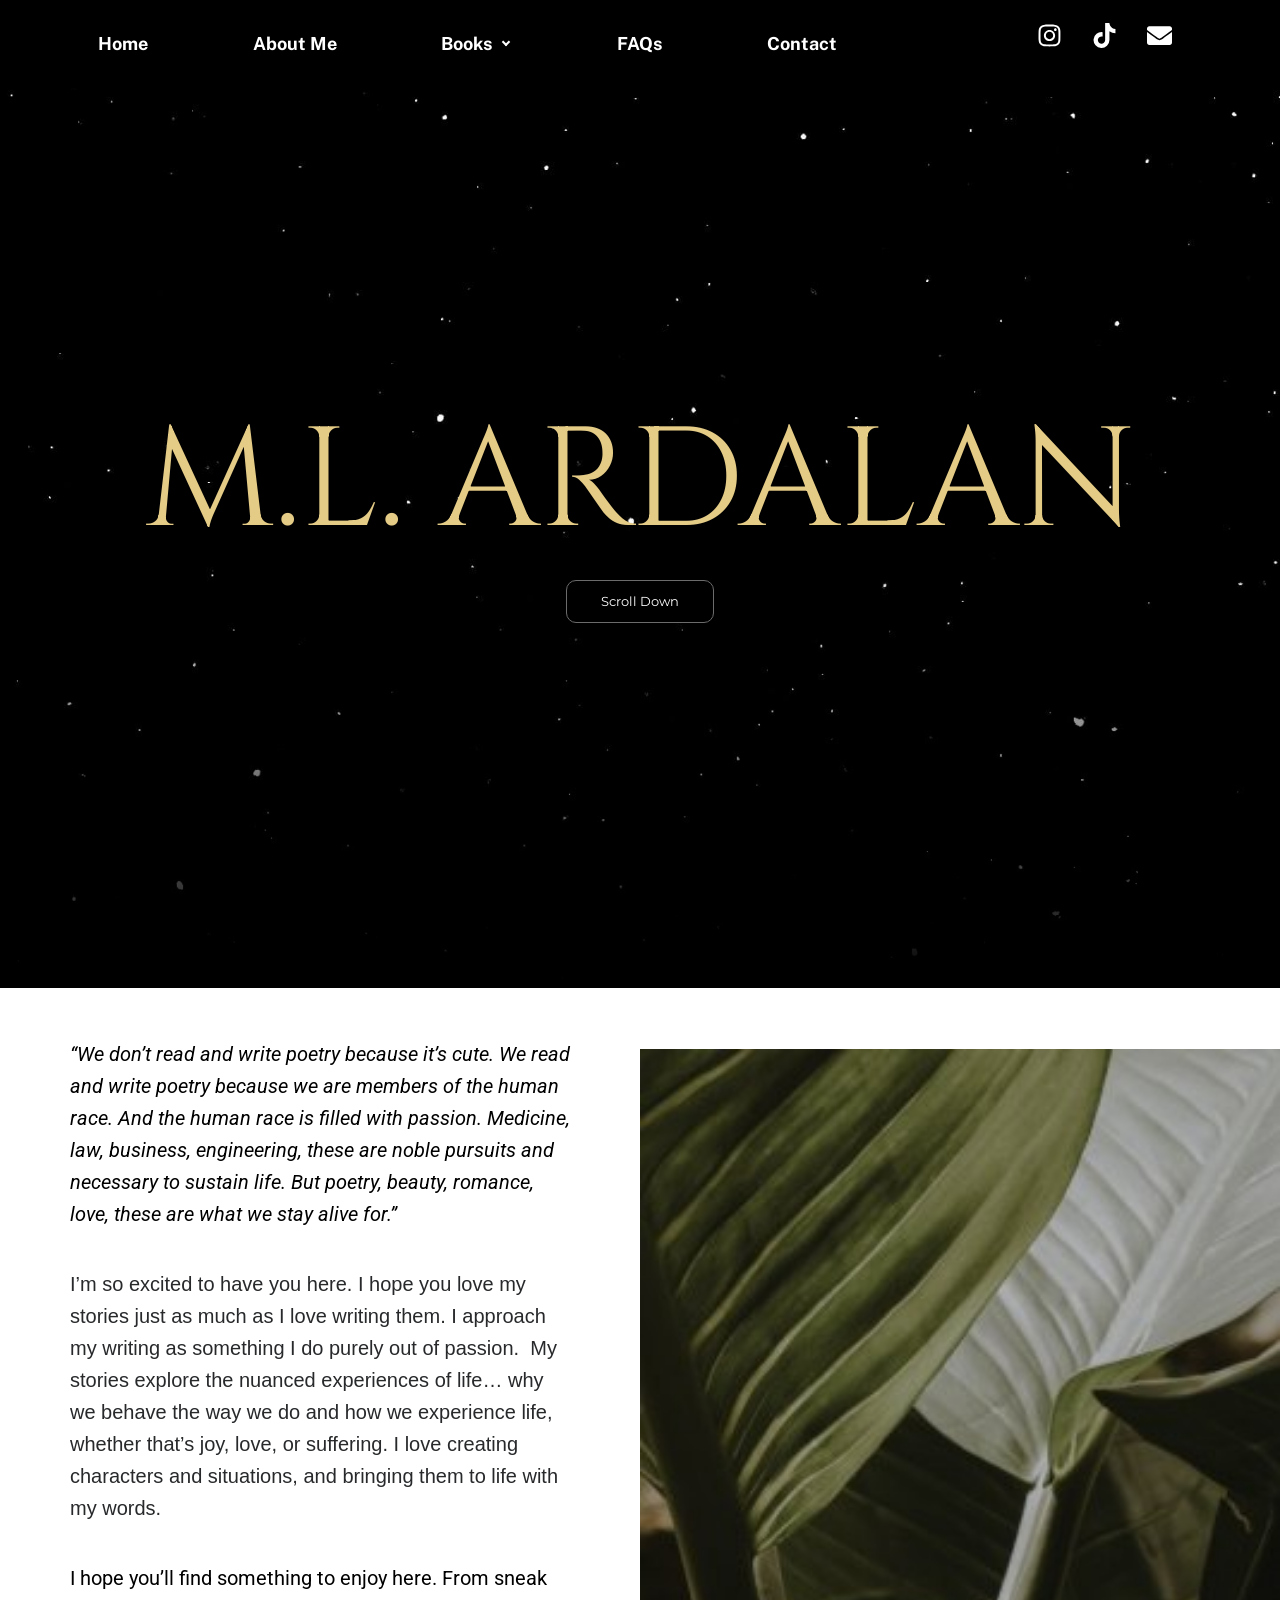
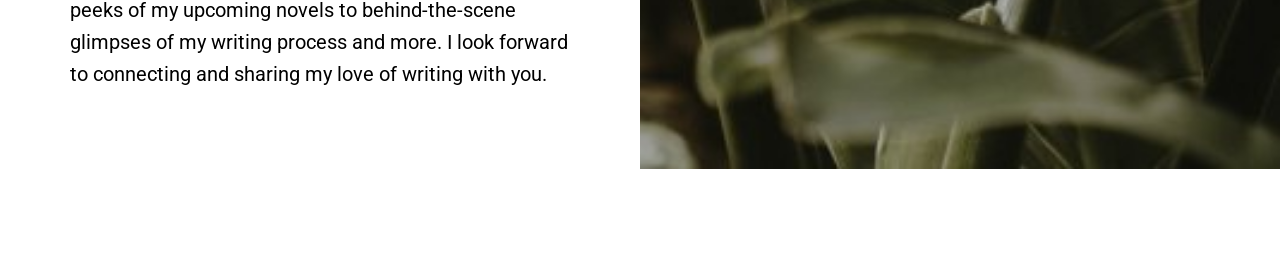
<file: index.html>
<!DOCTYPE html>
<html lang="en-US" class="wf-arvo-n4-active wf-alegreya-n4-active wf-alegreya-n7-active wf-alegreya-i7-active wf-alegreya-i4-active wf-active">
<head>
<meta charset="utf-8">
<meta name="viewport" content="width=device-width, initial-scale=1">
<title>Home - M.L. ARDALAN</title>
<meta name="description" content="I hope you’ll find something to enjoy on this website. From sneak peeks of upcoming books to behind-the-scenes glimpses of my writing process, I look forward to connecting with you"/>
<meta property="og:locale" content="en_US" />
<meta property="og:type" content="website" />
<meta property="og:title" content="Home - M.L. ARDALAN" />
<meta property="og:description" content="I hope you’ll find something to enjoy on this website. From sneak peeks of upcoming books to behind-the-scenes glimpses of my writing process, I look forward to connecting with you" />
<meta property="og:url" content="https://mlardalan.com/" />
<meta property="og:site_name" content="M.L. ARDALAN" />
<meta name="twitter:card" content="summary_large_image" />
<meta name="twitter:title" content="Home - M.L. ARDALAN" />
<meta name="twitter:description" content="I hope you’ll find something to enjoy on this website. From sneak peeks of upcoming books to behind-the-scenes glimpses of my writing process, I look forward to connecting with you" />
<meta name="twitter:label1" content="Written by" />
<meta name="twitter:data1" content="mlardalan" />
<meta name="twitter:label2" content="Time to read" />
<meta name="twitter:data2" content="Less than a minute" />
<link rel="canonical" href="https://mlardalan.com/" />
<link rel="icon" href="assets/img/favicon-32.png" sizes="32x32">
<link rel="icon" href="assets/img/favicon-192.png" sizes="192x192">
<link rel="apple-touch-icon" href="assets/img/favicon-180.png">
<link rel="stylesheet" href="assets/css/site.css">
<!-- Cloudflare Web Analytics --><script defer src="https://static.cloudflareinsights.com/beacon.min.js" data-cf-beacon='{"token": "5e26b451b6064278af64a051db6c2764"}'></script><!-- End Cloudflare Web Analytics -->
</head>
<body class="home wp-singular page-template page-template-elementor_theme page page-id-1668 wp-theme-astra ehf-template-astra ehf-stylesheet-astra ast-desktop ast-page-builder-template ast-no-sidebar astra-4.6.9 ast-single-post ast-inherit-site-logo-transparent ast-theme-transparent-header ast-hfb-header elementor-beta elementor-default elementor-kit-5 elementor-page elementor-page-1668" itemtype="https://schema.org/WebPage" itemscope="itemscope">
<a class="skip-link screen-reader-text" href="#content" role="link" title="Skip to content">Skip to content</a>
<div class="hfeed site" id="page">
			<header data-elementor-type="header" data-elementor-id="1799" class="elementor elementor-1799 elementor-location-header" data-elementor-post-type="elementor_library">
			<div class="elementor-element elementor-element-c6d10ed e-flex e-con-boxed e-con e-parent" data-id="c6d10ed" data-element_type="container" data-e-type="container" data-settings="{&quot;background_background&quot;:&quot;classic&quot;}">
					<div class="e-con-inner">
		<div class="elementor-element elementor-element-a3411e5 e-con-full e-flex e-con e-child" data-id="a3411e5" data-element_type="container" data-e-type="container">
				<div class="elementor-element elementor-element-1b4dc7b hfe-nav-menu__align-justify elementor-widget-mobile__width-inherit hfe-nav-menu__breakpoint-none hfe-submenu-icon-arrow hfe-submenu-animation-none hfe-link-redirect-child elementor-widget elementor-widget-navigation-menu" data-id="1b4dc7b" data-element_type="widget" data-e-type="widget" data-settings="{&quot;padding_horizontal_menu_item&quot;:{&quot;unit&quot;:&quot;px&quot;,&quot;size&quot;:0,&quot;sizes&quot;:[]},&quot;padding_vertical_menu_item&quot;:{&quot;unit&quot;:&quot;px&quot;,&quot;size&quot;:25,&quot;sizes&quot;:[]},&quot;menu_space_between&quot;:{&quot;unit&quot;:&quot;px&quot;,&quot;size&quot;:9,&quot;sizes&quot;:[]},&quot;menu_row_space&quot;:{&quot;unit&quot;:&quot;px&quot;,&quot;size&quot;:0,&quot;sizes&quot;:[]},&quot;padding_horizontal_menu_item_tablet&quot;:{&quot;unit&quot;:&quot;px&quot;,&quot;size&quot;:0,&quot;sizes&quot;:[]},&quot;padding_horizontal_menu_item_mobile&quot;:{&quot;unit&quot;:&quot;px&quot;,&quot;size&quot;:0,&quot;sizes&quot;:[]},&quot;padding_vertical_menu_item_mobile&quot;:{&quot;unit&quot;:&quot;px&quot;,&quot;size&quot;:18,&quot;sizes&quot;:[]},&quot;menu_space_between_tablet&quot;:{&quot;unit&quot;:&quot;px&quot;,&quot;size&quot;:13,&quot;sizes&quot;:[]},&quot;menu_space_between_mobile&quot;:{&quot;unit&quot;:&quot;px&quot;,&quot;size&quot;:1,&quot;sizes&quot;:[]},&quot;menu_row_space_mobile&quot;:{&quot;unit&quot;:&quot;px&quot;,&quot;size&quot;:0,&quot;sizes&quot;:[]},&quot;padding_vertical_menu_item_tablet&quot;:{&quot;unit&quot;:&quot;px&quot;,&quot;size&quot;:&quot;&quot;,&quot;sizes&quot;:[]},&quot;menu_row_space_tablet&quot;:{&quot;unit&quot;:&quot;px&quot;,&quot;size&quot;:&quot;&quot;,&quot;sizes&quot;:[]},&quot;dropdown_border_radius&quot;:{&quot;unit&quot;:&quot;px&quot;,&quot;top&quot;:&quot;&quot;,&quot;right&quot;:&quot;&quot;,&quot;bottom&quot;:&quot;&quot;,&quot;left&quot;:&quot;&quot;,&quot;isLinked&quot;:true},&quot;dropdown_border_radius_tablet&quot;:{&quot;unit&quot;:&quot;px&quot;,&quot;top&quot;:&quot;&quot;,&quot;right&quot;:&quot;&quot;,&quot;bottom&quot;:&quot;&quot;,&quot;left&quot;:&quot;&quot;,&quot;isLinked&quot;:true},&quot;dropdown_border_radius_mobile&quot;:{&quot;unit&quot;:&quot;px&quot;,&quot;top&quot;:&quot;&quot;,&quot;right&quot;:&quot;&quot;,&quot;bottom&quot;:&quot;&quot;,&quot;left&quot;:&quot;&quot;,&quot;isLinked&quot;:true},&quot;width_dropdown_item&quot;:{&quot;unit&quot;:&quot;px&quot;,&quot;size&quot;:&quot;220&quot;,&quot;sizes&quot;:[]},&quot;width_dropdown_item_tablet&quot;:{&quot;unit&quot;:&quot;px&quot;,&quot;size&quot;:&quot;&quot;,&quot;sizes&quot;:[]},&quot;width_dropdown_item_mobile&quot;:{&quot;unit&quot;:&quot;px&quot;,&quot;size&quot;:&quot;&quot;,&quot;sizes&quot;:[]},&quot;padding_horizontal_dropdown_item&quot;:{&quot;unit&quot;:&quot;px&quot;,&quot;size&quot;:&quot;&quot;,&quot;sizes&quot;:[]},&quot;padding_horizontal_dropdown_item_tablet&quot;:{&quot;unit&quot;:&quot;px&quot;,&quot;size&quot;:&quot;&quot;,&quot;sizes&quot;:[]},&quot;padding_horizontal_dropdown_item_mobile&quot;:{&quot;unit&quot;:&quot;px&quot;,&quot;size&quot;:&quot;&quot;,&quot;sizes&quot;:[]},&quot;padding_vertical_dropdown_item&quot;:{&quot;unit&quot;:&quot;px&quot;,&quot;size&quot;:15,&quot;sizes&quot;:[]},&quot;padding_vertical_dropdown_item_tablet&quot;:{&quot;unit&quot;:&quot;px&quot;,&quot;size&quot;:&quot;&quot;,&quot;sizes&quot;:[]},&quot;padding_vertical_dropdown_item_mobile&quot;:{&quot;unit&quot;:&quot;px&quot;,&quot;size&quot;:&quot;&quot;,&quot;sizes&quot;:[]},&quot;distance_from_menu&quot;:{&quot;unit&quot;:&quot;px&quot;,&quot;size&quot;:&quot;&quot;,&quot;sizes&quot;:[]},&quot;distance_from_menu_tablet&quot;:{&quot;unit&quot;:&quot;px&quot;,&quot;size&quot;:&quot;&quot;,&quot;sizes&quot;:[]},&quot;distance_from_menu_mobile&quot;:{&quot;unit&quot;:&quot;px&quot;,&quot;size&quot;:&quot;&quot;,&quot;sizes&quot;:[]},&quot;toggle_size&quot;:{&quot;unit&quot;:&quot;px&quot;,&quot;size&quot;:&quot;&quot;,&quot;sizes&quot;:[]},&quot;toggle_size_tablet&quot;:{&quot;unit&quot;:&quot;px&quot;,&quot;size&quot;:&quot;&quot;,&quot;sizes&quot;:[]},&quot;toggle_size_mobile&quot;:{&quot;unit&quot;:&quot;px&quot;,&quot;size&quot;:&quot;&quot;,&quot;sizes&quot;:[]},&quot;toggle_border_width&quot;:{&quot;unit&quot;:&quot;px&quot;,&quot;size&quot;:&quot;&quot;,&quot;sizes&quot;:[]},&quot;toggle_border_width_tablet&quot;:{&quot;unit&quot;:&quot;px&quot;,&quot;size&quot;:&quot;&quot;,&quot;sizes&quot;:[]},&quot;toggle_border_width_mobile&quot;:{&quot;unit&quot;:&quot;px&quot;,&quot;size&quot;:&quot;&quot;,&quot;sizes&quot;:[]},&quot;toggle_border_radius&quot;:{&quot;unit&quot;:&quot;px&quot;,&quot;size&quot;:&quot;&quot;,&quot;sizes&quot;:[]},&quot;toggle_border_radius_tablet&quot;:{&quot;unit&quot;:&quot;px&quot;,&quot;size&quot;:&quot;&quot;,&quot;sizes&quot;:[]},&quot;toggle_border_radius_mobile&quot;:{&quot;unit&quot;:&quot;px&quot;,&quot;size&quot;:&quot;&quot;,&quot;sizes&quot;:[]}}" data-widget_type="navigation-menu.default">
				<div class="elementor-widget-container">
								<div class="hfe-nav-menu hfe-layout-horizontal hfe-nav-menu-layout horizontal hfe-pointer__text hfe-animation__grow" data-layout="horizontal">
				<div role="button" class="hfe-nav-menu__toggle elementor-clickable" tabindex="0" aria-label="Menu Toggle">
					<span class="screen-reader-text">Menu</span>
					<div class="hfe-nav-menu-icon">
											</div>
				</div>
				<nav class="hfe-nav-menu__layout-horizontal hfe-nav-menu__submenu-arrow" data-toggle-icon="" data-close-icon="" data-full-width="">
					<ul id="menu-1-1b4dc7b" class="hfe-nav-menu"><li id="menu-item-1813" class="menu-item menu-item-type-post_type menu-item-object-page menu-item-home current-menu-item page_item page-item-1668 current_page_item parent hfe-creative-menu"><a href="./" class="hfe-menu-item">Home</a></li>
<li id="menu-item-1816" class="menu-item menu-item-type-post_type menu-item-object-page parent hfe-creative-menu"><a href="aboutme/" class="hfe-menu-item">About Me</a></li>
<li id="menu-item-1815" class="menu-item menu-item-type-post_type menu-item-object-page menu-item-has-children parent hfe-has-submenu hfe-creative-menu"><div class="hfe-has-submenu-container" tabindex="0" role="button" aria-haspopup="true" aria-expanded="false"><a href="books/" class="hfe-menu-item">Books<span class="hfe-menu-toggle sub-arrow hfe-menu-child-0"><i class="fa"></i></span></a></div>
<ul class="sub-menu">
	<li id="menu-item-1819" class="menu-item menu-item-type-post_type menu-item-object-page hfe-creative-menu"><a href="itiswhatitis/" class="hfe-sub-menu-item">It Is What It Is</a></li>
	<li id="menu-item-3676" class="menu-item menu-item-type-post_type menu-item-object-page hfe-creative-menu"><a href="itiswhatwemakeit/" class="hfe-sub-menu-item">It Is What We Make It</a></li>
	<li id="menu-item-3765" class="menu-item menu-item-type-post_type menu-item-object-page hfe-creative-menu"><a href="theline/" class="hfe-sub-menu-item">The Line</a></li>
</ul>
</li>
<li id="menu-item-1817" class="menu-item menu-item-type-post_type menu-item-object-page parent hfe-creative-menu"><a href="faqs/" class="hfe-menu-item">FAQs</a></li>
<li id="menu-item-1814" class="menu-item menu-item-type-post_type menu-item-object-page parent hfe-creative-menu"><a href="contact/" class="hfe-menu-item">Contact</a></li>
</ul> 
				</nav>
			</div>
							</div>
				</div>
				</div>
		<div class="elementor-element elementor-element-53e08b7 e-con-full e-flex e-con e-child" data-id="53e08b7" data-element_type="container" data-e-type="container">
				<div class="elementor-element elementor-element-1be4cdc e-grid-align-right elementor-shape-rounded elementor-grid-0 elementor-widget elementor-widget-social-icons" data-id="1be4cdc" data-element_type="widget" data-e-type="widget" data-widget_type="social-icons.default">
							<div class="elementor-social-icons-wrapper elementor-grid" role="list">
							<span class="elementor-grid-item" role="listitem">
					<a class="elementor-icon elementor-social-icon elementor-social-icon-instagram elementor-repeater-item-558f9f0" href="http://instagram.com/mlardalan" target="_blank">
						<span class="elementor-screen-only">Instagram</span>
						<svg aria-hidden="true" class="e-font-icon-svg e-fab-instagram" viewBox="0 0 448 512" xmlns="http://www.w3.org/2000/svg"><path d="M224.1 141c-63.6 0-114.9 51.3-114.9 114.9s51.3 114.9 114.9 114.9S339 319.5 339 255.9 287.7 141 224.1 141zm0 189.6c-41.1 0-74.7-33.5-74.7-74.7s33.5-74.7 74.7-74.7 74.7 33.5 74.7 74.7-33.6 74.7-74.7 74.7zm146.4-194.3c0 14.9-12 26.8-26.8 26.8-14.9 0-26.8-12-26.8-26.8s12-26.8 26.8-26.8 26.8 12 26.8 26.8zm76.1 27.2c-1.7-35.9-9.9-67.7-36.2-93.9-26.2-26.2-58-34.4-93.9-36.2-37-2.1-147.9-2.1-184.9 0-35.8 1.7-67.6 9.9-93.9 36.1s-34.4 58-36.2 93.9c-2.1 37-2.1 147.9 0 184.9 1.7 35.9 9.9 67.7 36.2 93.9s58 34.4 93.9 36.2c37 2.1 147.9 2.1 184.9 0 35.9-1.7 67.7-9.9 93.9-36.2 26.2-26.2 34.4-58 36.2-93.9 2.1-37 2.1-147.8 0-184.8zM398.8 388c-7.8 19.6-22.9 34.7-42.6 42.6-29.5 11.7-99.5 9-132.1 9s-102.7 2.6-132.1-9c-19.6-7.8-34.7-22.9-42.6-42.6-11.7-29.5-9-99.5-9-132.1s-2.6-102.7 9-132.1c7.8-19.6 22.9-34.7 42.6-42.6 29.5-11.7 99.5-9 132.1-9s102.7-2.6 132.1 9c19.6 7.8 34.7 22.9 42.6 42.6 11.7 29.5 9 99.5 9 132.1s2.7 102.7-9 132.1z"></path></svg>					</a>
				</span>
							<span class="elementor-grid-item" role="listitem">
					<a class="elementor-icon elementor-social-icon elementor-social-icon-tiktok elementor-repeater-item-3410a12" href="https://www.tiktok.com/@mlardalan" target="_blank">
						<span class="elementor-screen-only">Tiktok</span>
						<svg aria-hidden="true" class="e-font-icon-svg e-fab-tiktok" viewBox="0 0 448 512" xmlns="http://www.w3.org/2000/svg"><path d="M448,209.91a210.06,210.06,0,0,1-122.77-39.25V349.38A162.55,162.55,0,1,1,185,188.31V278.2a74.62,74.62,0,1,0,52.23,71.18V0l88,0a121.18,121.18,0,0,0,1.86,22.17h0A122.18,122.18,0,0,0,381,102.39a121.43,121.43,0,0,0,67,20.14Z"></path></svg>					</a>
				</span>
							<span class="elementor-grid-item" role="listitem">
					<a class="elementor-icon elementor-social-icon elementor-social-icon-envelope elementor-repeater-item-871355f" href="mailto:mlardalan@outlook.com" target="_blank">
						<span class="elementor-screen-only">Envelope</span>
						<svg aria-hidden="true" class="e-font-icon-svg e-fas-envelope" viewBox="0 0 512 512" xmlns="http://www.w3.org/2000/svg"><path d="M502.3 190.8c3.9-3.1 9.7-.2 9.7 4.7V400c0 26.5-21.5 48-48 48H48c-26.5 0-48-21.5-48-48V195.6c0-5 5.7-7.8 9.7-4.7 22.4 17.4 52.1 39.5 154.1 113.6 21.1 15.4 56.7 47.8 92.2 47.6 35.7.3 72-32.8 92.3-47.6 102-74.1 131.6-96.3 154-113.7zM256 320c23.2.4 56.6-29.2 73.4-41.4 132.7-96.3 142.8-104.7 173.4-128.7 5.8-4.5 9.2-11.5 9.2-18.9v-19c0-26.5-21.5-48-48-48H48C21.5 64 0 85.5 0 112v19c0 7.4 3.4 14.3 9.2 18.9 30.6 23.9 40.7 32.4 173.4 128.7 16.8 12.2 50.2 41.8 73.4 41.4z"></path></svg>					</a>
				</span>
					</div>
						</div>
				</div>
					</div>
				</div>
				</header>
			<div id="content" class="site-content">
		<div class="ast-container">
		

	<div id="primary" class="content-area primary">

		
					<main id="main" class="site-main">
				<article class="post-1668 page type-page status-publish ast-article-single" id="post-1668" itemtype="https://schema.org/CreativeWork" itemscope="itemscope">
	
	
	<header class="entry-header ast-no-title ast-header-without-markup">
			</header> <!-- .entry-header -->


<div class="entry-content clear" itemprop="text">

	
			<div data-elementor-type="wp-page" data-elementor-id="1668" class="elementor elementor-1668" data-elementor-post-type="page">
						<section class="elementor-section elementor-top-section elementor-element elementor-element-e4886b3 elementor-section-height-full elementor-section-boxed elementor-section-height-default elementor-section-items-middle" data-id="e4886b3" data-element_type="section" data-e-type="section" data-settings="{&quot;background_background&quot;:&quot;classic&quot;}">
							<div class="elementor-background-overlay"></div>
							<div class="elementor-container elementor-column-gap-no">
					<div class="elementor-column elementor-col-100 elementor-top-column elementor-element elementor-element-c0b3dad" data-id="c0b3dad" data-element_type="column" data-e-type="column">
			<div class="elementor-widget-wrap elementor-element-populated">
						<div class="elementor-element elementor-element-931bf8b elementor-widget elementor-widget-heading" data-id="931bf8b" data-element_type="widget" data-e-type="widget" data-widget_type="heading.default">
					<h1 class="elementor-heading-title elementor-size-default">M.L. ARDALAN</h1>				</div>
				<div class="elementor-element elementor-element-bc76a92 elementor-align-center elementor-widget elementor-widget-button" data-id="bc76a92" data-element_type="widget" data-e-type="widget" data-widget_type="button.default">
										<a class="elementor-button elementor-button-link elementor-size-sm" href="#bio">
						<span class="elementor-button-content-wrapper">
									<span class="elementor-button-text">Scroll Down</span>
					</span>
					</a>
								</div>
					</div>
		</div>
					</div>
		</section>
				<section id="bio" class="elementor-section elementor-top-section elementor-element elementor-element-swdvlha elementor-section-full_width elementor-section-content-middle elementor-reverse-mobile elementor-section-height-default elementor-section-height-default" data-id="swdvlha" data-element_type="section" data-e-type="section" data-settings="{&quot;background_background&quot;:&quot;classic&quot;}">
						<div class="elementor-container elementor-column-gap-no">
					<div class="elementor-column elementor-col-50 elementor-top-column elementor-element elementor-element-79db928" data-id="79db928" data-element_type="column" data-e-type="column" data-settings="{&quot;background_background&quot;:&quot;classic&quot;}">
			<div class="elementor-widget-wrap elementor-element-populated">
						<section class="elementor-section elementor-inner-section elementor-element elementor-element-c8c67ab elementor-section-height-min-height elementor-section-content-top elementor-section-boxed elementor-section-height-default" data-id="c8c67ab" data-element_type="section" data-e-type="section">
						<div class="elementor-container elementor-column-gap-no">
					<div class="elementor-column elementor-col-100 elementor-inner-column elementor-element elementor-element-7c813f9" data-id="7c813f9" data-element_type="column" data-e-type="column">
			<div class="elementor-widget-wrap elementor-element-populated">
						<div class="elementor-element elementor-element-ab78d7d elementor-widget__width-initial elementor-widget elementor-widget-text-editor" data-id="ab78d7d" data-element_type="widget" data-e-type="widget" data-widget_type="text-editor.default">
									<p><em>“We don’t read and write poetry because it’s cute. We read and write poetry because we are members of the human race. And the human race is filled with passion. Medicine, law, business, engineering, these are noble pursuits and necessary to sustain life. But poetry, beauty, romance, love, these are what we stay alive for.”&nbsp;</em></p><p><span style="font-family: 'Lato',sans-serif; color: #27292b;">I’m so excited to have you here. I hope you love my stories just as much as I love writing them. I approach my writing as something I do purely out of passion.&nbsp; My stories explore the nuanced experiences of life… why we behave the way we do and how we experience life, whether that’s joy, love, or suffering.&nbsp;</span><span style="color: #27292b; font-family: Lato, sans-serif; font-style: inherit; font-weight: inherit;">I love creating characters and situations, and bringing them to life with my words.&nbsp;</span></p><p><span style="font-style: inherit; font-weight: inherit; font-family: var( --e-global-typography-text-font-family );">I hope you’ll find something to enjoy here. From sneak peeks of my upcoming novels to behind-the-scene glimpses of my writing process and more. I look forward to connecting and sharing my love of writing with you.</span></p><p style="margin: 0.25in 0in 15pt; background-image: initial; background-position: initial; background-size: initial; background-repeat: initial; background-attachment: initial; background-origin: initial; background-clip: initial;">&nbsp;</p>								</div>
					</div>
		</div>
					</div>
		</section>
					</div>
		</div>
				<div class="elementor-column elementor-col-50 elementor-top-column elementor-element elementor-element-3e66579" data-id="3e66579" data-element_type="column" data-e-type="column">
			<div class="elementor-widget-wrap elementor-element-populated">
						<div class="elementor-element elementor-element-96d0ebe elementor-widget elementor-widget-image" data-id="96d0ebe" data-element_type="widget" data-e-type="widget" data-widget_type="image.default">
															<img fetchpriority="high" decoding="async" width="267" height="300" src="assets/img/3_Interior_Design_Firm-Img_1-b775a2.jpg" class="attachment-medium size-medium wp-image-1781" alt="M.L. Ardalan" srcset="assets/img/3_Interior_Design_Firm-Img_1-8b54f9.jpg 960w, assets/img/3_Interior_Design_Firm-Img_1-735e2b.jpg 267w, assets/img/3_Interior_Design_Firm-Img_1-203792.jpg 910w, assets/img/3_Interior_Design_Firm-Img_1-129c55.jpg 768w" sizes="(max-width: 267px) 100vw, 267px">															</div>
					</div>
		</div>
					</div>
		</section>
		<div class="elementor-element elementor-element-7233242 e-flex e-con-boxed e-con e-parent" data-id="7233242" data-element_type="container" data-e-type="container">
					<div class="e-con-inner">
					</div>
				</div>
				</div>
		
	
	
</div><!-- .entry-content .clear -->

	
	
</article><!-- #post-## -->

			</main><!-- #main -->
			
		
	</div><!-- #primary -->


	</div> <!-- ast-container -->
	</div><!-- #content -->
	</div>
<script src="assets/js/site.js" defer></script>
</body>
</html>
</file>
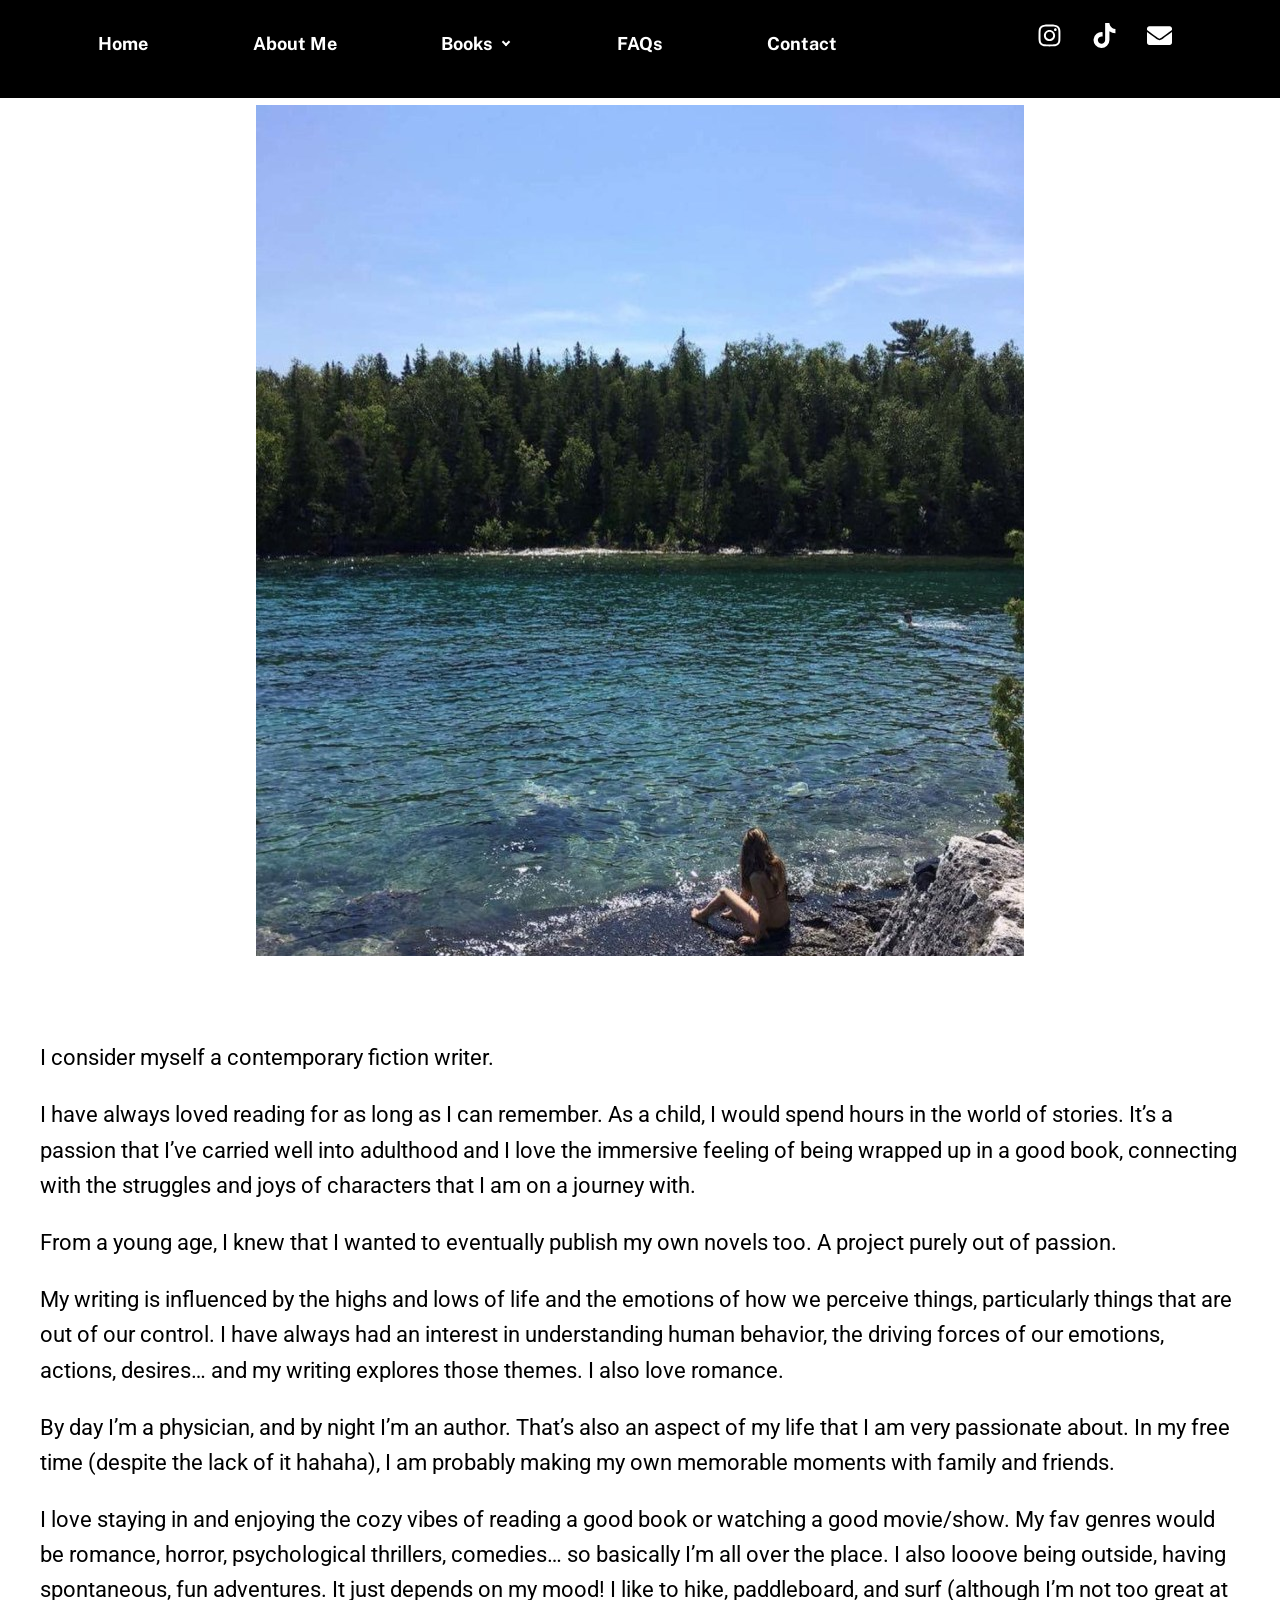
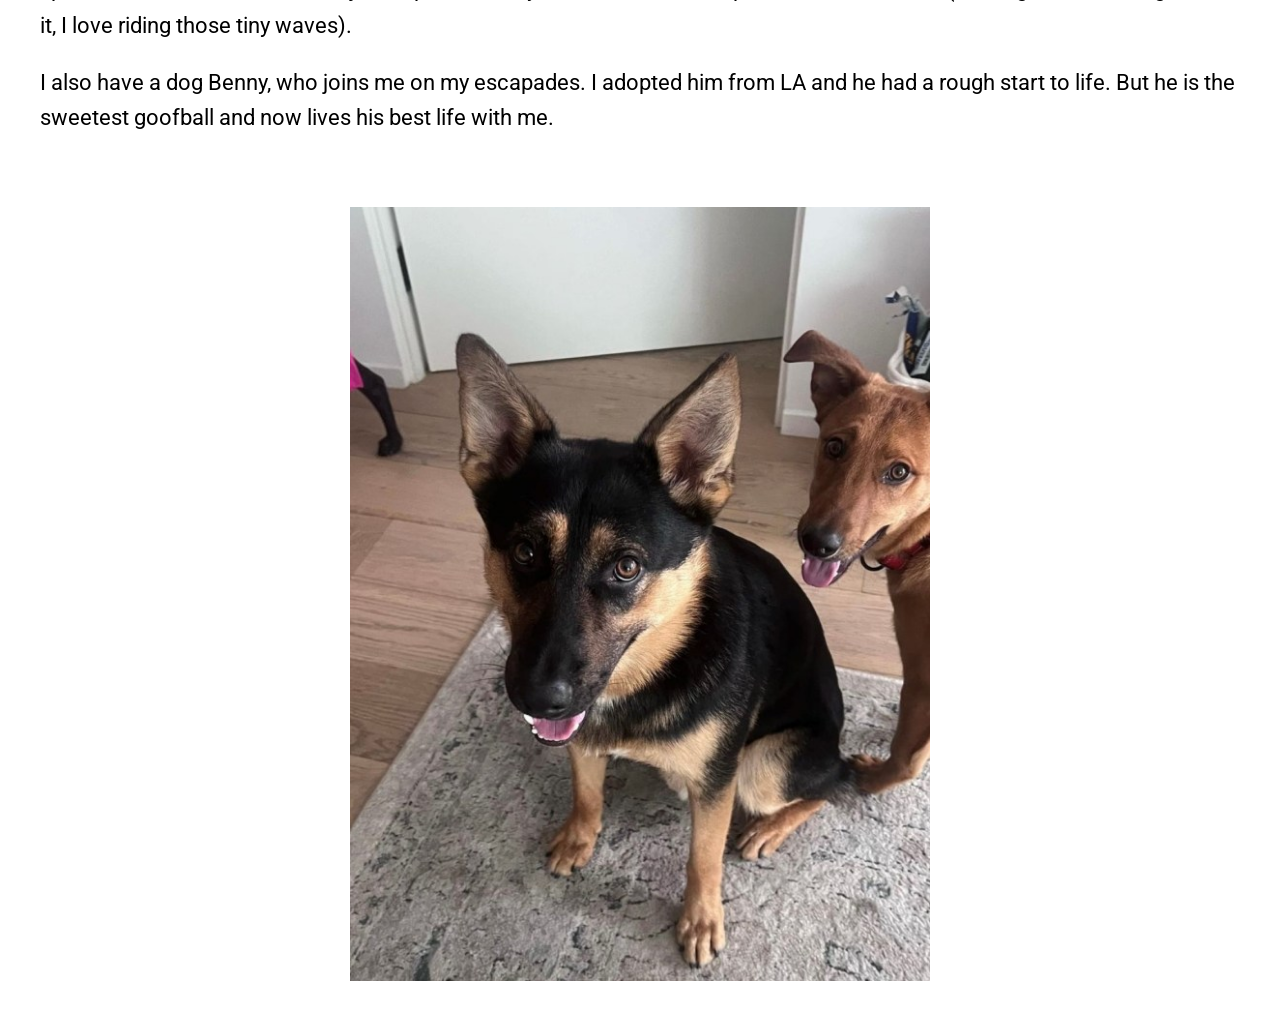
<file: aboutme/index.html>
<!DOCTYPE html>
<html lang="en-US" class="wf-alegreya-i4-active wf-alegreya-i7-active wf-alegreya-n7-active wf-alegreya-n4-active wf-arvo-n4-active wf-active">
<head>
<meta charset="utf-8">
<meta name="viewport" content="width=device-width, initial-scale=1">
<title>About Me - M.L. ARDALAN</title>
<meta name="description" content=" "/>
<meta property="og:locale" content="en_US" />
<meta property="og:type" content="article" />
<meta property="og:title" content="About Me - M.L. ARDALAN" />
<meta property="og:description" content=" " />
<meta property="og:url" content="https://mlardalan.com/aboutme/" />
<meta property="og:site_name" content="M.L. ARDALAN" />
<meta property="og:image" content="https://mlardalan.com/assets/img/og-dsfgh.jpg" />
<meta property="og:image:secure_url" content="https://mlardalan.com/assets/img/og-dsfgh.jpg" />
<meta property="og:image:width" content="1179" />
<meta property="og:image:height" content="1307" />
<meta property="og:image:alt" content="About Me" />
<meta property="og:image:type" content="image/jpeg" />
<meta name="twitter:card" content="summary_large_image" />
<meta name="twitter:title" content="About Me - M.L. ARDALAN" />
<meta name="twitter:description" content=" " />
<meta name="twitter:image" content="https://mlardalan.com/assets/img/og-dsfgh.jpg" />
<meta name="twitter:label1" content="Time to read" />
<meta name="twitter:data1" content="1 minute" />
<link rel="canonical" href="https://mlardalan.com/aboutme/" />
<link rel="icon" href="../assets/img/favicon-32.png" sizes="32x32">
<link rel="icon" href="../assets/img/favicon-192.png" sizes="192x192">
<link rel="apple-touch-icon" href="../assets/img/favicon-180.png">
<link rel="stylesheet" href="../assets/css/site.css">
<!-- Cloudflare Web Analytics --><script defer src="https://static.cloudflareinsights.com/beacon.min.js" data-cf-beacon='{"token": "5e26b451b6064278af64a051db6c2764"}'></script><!-- End Cloudflare Web Analytics -->
</head>
<body class="wp-singular page-template-default page page-id-394 wp-theme-astra ehf-template-astra ehf-stylesheet-astra ast-desktop ast-page-builder-template ast-no-sidebar astra-4.6.9 ast-single-post ast-inherit-site-logo-transparent ast-theme-transparent-header ast-hfb-header elementor-beta elementor-default elementor-kit-5 elementor-page elementor-page-394 e--ua-blink e--ua-chrome e--ua-webkit" itemtype="https://schema.org/WebPage" itemscope="itemscope">
<a class="skip-link screen-reader-text" href="#content" role="link" title="Skip to content">Skip to content</a>
<div class="hfeed site" id="page">
			<header data-elementor-type="header" data-elementor-id="1799" class="elementor elementor-1799 elementor-location-header" data-elementor-post-type="elementor_library">
			<div class="elementor-element elementor-element-c6d10ed e-flex e-con-boxed e-con e-parent e-lazyloaded" data-id="c6d10ed" data-element_type="container" data-e-type="container" data-settings="{&quot;background_background&quot;:&quot;classic&quot;}">
					<div class="e-con-inner">
		<div class="elementor-element elementor-element-a3411e5 e-con-full e-flex e-con e-child" data-id="a3411e5" data-element_type="container" data-e-type="container">
				<div class="elementor-element elementor-element-1b4dc7b hfe-nav-menu__align-justify elementor-widget-mobile__width-inherit hfe-nav-menu__breakpoint-none hfe-submenu-icon-arrow hfe-submenu-animation-none hfe-link-redirect-child elementor-widget elementor-widget-navigation-menu" data-id="1b4dc7b" data-element_type="widget" data-e-type="widget" data-settings="{&quot;padding_horizontal_menu_item&quot;:{&quot;unit&quot;:&quot;px&quot;,&quot;size&quot;:0,&quot;sizes&quot;:[]},&quot;padding_vertical_menu_item&quot;:{&quot;unit&quot;:&quot;px&quot;,&quot;size&quot;:25,&quot;sizes&quot;:[]},&quot;menu_space_between&quot;:{&quot;unit&quot;:&quot;px&quot;,&quot;size&quot;:9,&quot;sizes&quot;:[]},&quot;menu_row_space&quot;:{&quot;unit&quot;:&quot;px&quot;,&quot;size&quot;:0,&quot;sizes&quot;:[]},&quot;padding_horizontal_menu_item_tablet&quot;:{&quot;unit&quot;:&quot;px&quot;,&quot;size&quot;:0,&quot;sizes&quot;:[]},&quot;padding_horizontal_menu_item_mobile&quot;:{&quot;unit&quot;:&quot;px&quot;,&quot;size&quot;:0,&quot;sizes&quot;:[]},&quot;padding_vertical_menu_item_mobile&quot;:{&quot;unit&quot;:&quot;px&quot;,&quot;size&quot;:18,&quot;sizes&quot;:[]},&quot;menu_space_between_tablet&quot;:{&quot;unit&quot;:&quot;px&quot;,&quot;size&quot;:13,&quot;sizes&quot;:[]},&quot;menu_space_between_mobile&quot;:{&quot;unit&quot;:&quot;px&quot;,&quot;size&quot;:1,&quot;sizes&quot;:[]},&quot;menu_row_space_mobile&quot;:{&quot;unit&quot;:&quot;px&quot;,&quot;size&quot;:0,&quot;sizes&quot;:[]},&quot;padding_vertical_menu_item_tablet&quot;:{&quot;unit&quot;:&quot;px&quot;,&quot;size&quot;:&quot;&quot;,&quot;sizes&quot;:[]},&quot;menu_row_space_tablet&quot;:{&quot;unit&quot;:&quot;px&quot;,&quot;size&quot;:&quot;&quot;,&quot;sizes&quot;:[]},&quot;dropdown_border_radius&quot;:{&quot;unit&quot;:&quot;px&quot;,&quot;top&quot;:&quot;&quot;,&quot;right&quot;:&quot;&quot;,&quot;bottom&quot;:&quot;&quot;,&quot;left&quot;:&quot;&quot;,&quot;isLinked&quot;:true},&quot;dropdown_border_radius_tablet&quot;:{&quot;unit&quot;:&quot;px&quot;,&quot;top&quot;:&quot;&quot;,&quot;right&quot;:&quot;&quot;,&quot;bottom&quot;:&quot;&quot;,&quot;left&quot;:&quot;&quot;,&quot;isLinked&quot;:true},&quot;dropdown_border_radius_mobile&quot;:{&quot;unit&quot;:&quot;px&quot;,&quot;top&quot;:&quot;&quot;,&quot;right&quot;:&quot;&quot;,&quot;bottom&quot;:&quot;&quot;,&quot;left&quot;:&quot;&quot;,&quot;isLinked&quot;:true},&quot;width_dropdown_item&quot;:{&quot;unit&quot;:&quot;px&quot;,&quot;size&quot;:&quot;220&quot;,&quot;sizes&quot;:[]},&quot;width_dropdown_item_tablet&quot;:{&quot;unit&quot;:&quot;px&quot;,&quot;size&quot;:&quot;&quot;,&quot;sizes&quot;:[]},&quot;width_dropdown_item_mobile&quot;:{&quot;unit&quot;:&quot;px&quot;,&quot;size&quot;:&quot;&quot;,&quot;sizes&quot;:[]},&quot;padding_horizontal_dropdown_item&quot;:{&quot;unit&quot;:&quot;px&quot;,&quot;size&quot;:&quot;&quot;,&quot;sizes&quot;:[]},&quot;padding_horizontal_dropdown_item_tablet&quot;:{&quot;unit&quot;:&quot;px&quot;,&quot;size&quot;:&quot;&quot;,&quot;sizes&quot;:[]},&quot;padding_horizontal_dropdown_item_mobile&quot;:{&quot;unit&quot;:&quot;px&quot;,&quot;size&quot;:&quot;&quot;,&quot;sizes&quot;:[]},&quot;padding_vertical_dropdown_item&quot;:{&quot;unit&quot;:&quot;px&quot;,&quot;size&quot;:15,&quot;sizes&quot;:[]},&quot;padding_vertical_dropdown_item_tablet&quot;:{&quot;unit&quot;:&quot;px&quot;,&quot;size&quot;:&quot;&quot;,&quot;sizes&quot;:[]},&quot;padding_vertical_dropdown_item_mobile&quot;:{&quot;unit&quot;:&quot;px&quot;,&quot;size&quot;:&quot;&quot;,&quot;sizes&quot;:[]},&quot;distance_from_menu&quot;:{&quot;unit&quot;:&quot;px&quot;,&quot;size&quot;:&quot;&quot;,&quot;sizes&quot;:[]},&quot;distance_from_menu_tablet&quot;:{&quot;unit&quot;:&quot;px&quot;,&quot;size&quot;:&quot;&quot;,&quot;sizes&quot;:[]},&quot;distance_from_menu_mobile&quot;:{&quot;unit&quot;:&quot;px&quot;,&quot;size&quot;:&quot;&quot;,&quot;sizes&quot;:[]},&quot;toggle_size&quot;:{&quot;unit&quot;:&quot;px&quot;,&quot;size&quot;:&quot;&quot;,&quot;sizes&quot;:[]},&quot;toggle_size_tablet&quot;:{&quot;unit&quot;:&quot;px&quot;,&quot;size&quot;:&quot;&quot;,&quot;sizes&quot;:[]},&quot;toggle_size_mobile&quot;:{&quot;unit&quot;:&quot;px&quot;,&quot;size&quot;:&quot;&quot;,&quot;sizes&quot;:[]},&quot;toggle_border_width&quot;:{&quot;unit&quot;:&quot;px&quot;,&quot;size&quot;:&quot;&quot;,&quot;sizes&quot;:[]},&quot;toggle_border_width_tablet&quot;:{&quot;unit&quot;:&quot;px&quot;,&quot;size&quot;:&quot;&quot;,&quot;sizes&quot;:[]},&quot;toggle_border_width_mobile&quot;:{&quot;unit&quot;:&quot;px&quot;,&quot;size&quot;:&quot;&quot;,&quot;sizes&quot;:[]},&quot;toggle_border_radius&quot;:{&quot;unit&quot;:&quot;px&quot;,&quot;size&quot;:&quot;&quot;,&quot;sizes&quot;:[]},&quot;toggle_border_radius_tablet&quot;:{&quot;unit&quot;:&quot;px&quot;,&quot;size&quot;:&quot;&quot;,&quot;sizes&quot;:[]},&quot;toggle_border_radius_mobile&quot;:{&quot;unit&quot;:&quot;px&quot;,&quot;size&quot;:&quot;&quot;,&quot;sizes&quot;:[]}}" data-widget_type="navigation-menu.default">
				<div class="elementor-widget-container">
								<div class="hfe-nav-menu hfe-layout-horizontal hfe-nav-menu-layout horizontal hfe-pointer__text hfe-animation__grow" data-layout="horizontal">
				<div role="button" class="hfe-nav-menu__toggle elementor-clickable" tabindex="0" aria-label="Menu Toggle" aria-haspopup="true" aria-expanded="false">
					<span class="screen-reader-text">Menu</span>
					<div class="hfe-nav-menu-icon">
											</div>
				</div>
				<nav class="hfe-nav-menu__layout-horizontal hfe-nav-menu__submenu-arrow" data-toggle-icon="" data-close-icon="" data-full-width="">
					<ul id="menu-1-1b4dc7b" class="hfe-nav-menu"><li id="menu-item-1813" class="menu-item menu-item-type-post_type menu-item-object-page menu-item-home parent hfe-creative-menu"><a href="../" class="hfe-menu-item">Home</a></li>
<li id="menu-item-1816" class="menu-item menu-item-type-post_type menu-item-object-page current-menu-item page_item page-item-394 current_page_item parent hfe-creative-menu"><a href="../aboutme/" class="hfe-menu-item">About Me</a></li>
<li id="menu-item-1815" class="menu-item menu-item-type-post_type menu-item-object-page menu-item-has-children parent hfe-has-submenu hfe-creative-menu parent-has-child"><div class="hfe-has-submenu-container" tabindex="0" role="button" aria-haspopup="true" aria-expanded="false"><a href="../books/" class="hfe-menu-item" aria-haspopup="true" aria-expanded="false">Books<span class="hfe-menu-toggle sub-arrow hfe-menu-child-0"><i class="fa"></i></span></a></div>
<ul class="sub-menu">
	<li id="menu-item-1819" class="menu-item menu-item-type-post_type menu-item-object-page hfe-creative-menu"><a href="../itiswhatitis/" class="hfe-sub-menu-item">It Is What It Is</a></li>
	<li id="menu-item-3676" class="menu-item menu-item-type-post_type menu-item-object-page hfe-creative-menu"><a href="../itiswhatwemakeit/" class="hfe-sub-menu-item">It Is What We Make It</a></li>
	<li id="menu-item-3765" class="menu-item menu-item-type-post_type menu-item-object-page hfe-creative-menu"><a href="../theline/" class="hfe-sub-menu-item">The Line</a></li>
</ul>
</li>
<li id="menu-item-1817" class="menu-item menu-item-type-post_type menu-item-object-page parent hfe-creative-menu"><a href="../faqs/" class="hfe-menu-item">FAQs</a></li>
<li id="menu-item-1814" class="menu-item menu-item-type-post_type menu-item-object-page parent hfe-creative-menu"><a href="../contact/" class="hfe-menu-item">Contact</a></li>
</ul> 
				</nav>
			</div>
							</div>
				</div>
				</div>
		<div class="elementor-element elementor-element-53e08b7 e-con-full e-flex e-con e-child" data-id="53e08b7" data-element_type="container" data-e-type="container">
				<div class="elementor-element elementor-element-1be4cdc e-grid-align-right elementor-shape-rounded elementor-grid-0 elementor-widget elementor-widget-social-icons" data-id="1be4cdc" data-element_type="widget" data-e-type="widget" data-widget_type="social-icons.default">
							<div class="elementor-social-icons-wrapper elementor-grid" role="list">
							<span class="elementor-grid-item" role="listitem">
					<a class="elementor-icon elementor-social-icon elementor-social-icon-instagram elementor-repeater-item-558f9f0" href="http://instagram.com/mlardalan" target="_blank">
						<span class="elementor-screen-only">Instagram</span>
						<svg aria-hidden="true" class="e-font-icon-svg e-fab-instagram" viewBox="0 0 448 512" xmlns="http://www.w3.org/2000/svg"><path d="M224.1 141c-63.6 0-114.9 51.3-114.9 114.9s51.3 114.9 114.9 114.9S339 319.5 339 255.9 287.7 141 224.1 141zm0 189.6c-41.1 0-74.7-33.5-74.7-74.7s33.5-74.7 74.7-74.7 74.7 33.5 74.7 74.7-33.6 74.7-74.7 74.7zm146.4-194.3c0 14.9-12 26.8-26.8 26.8-14.9 0-26.8-12-26.8-26.8s12-26.8 26.8-26.8 26.8 12 26.8 26.8zm76.1 27.2c-1.7-35.9-9.9-67.7-36.2-93.9-26.2-26.2-58-34.4-93.9-36.2-37-2.1-147.9-2.1-184.9 0-35.8 1.7-67.6 9.9-93.9 36.1s-34.4 58-36.2 93.9c-2.1 37-2.1 147.9 0 184.9 1.7 35.9 9.9 67.7 36.2 93.9s58 34.4 93.9 36.2c37 2.1 147.9 2.1 184.9 0 35.9-1.7 67.7-9.9 93.9-36.2 26.2-26.2 34.4-58 36.2-93.9 2.1-37 2.1-147.8 0-184.8zM398.8 388c-7.8 19.6-22.9 34.7-42.6 42.6-29.5 11.7-99.5 9-132.1 9s-102.7 2.6-132.1-9c-19.6-7.8-34.7-22.9-42.6-42.6-11.7-29.5-9-99.5-9-132.1s-2.6-102.7 9-132.1c7.8-19.6 22.9-34.7 42.6-42.6 29.5-11.7 99.5-9 132.1-9s102.7-2.6 132.1 9c19.6 7.8 34.7 22.9 42.6 42.6 11.7 29.5 9 99.5 9 132.1s2.7 102.7-9 132.1z"></path></svg>					</a>
				</span>
							<span class="elementor-grid-item" role="listitem">
					<a class="elementor-icon elementor-social-icon elementor-social-icon-tiktok elementor-repeater-item-3410a12" href="https://www.tiktok.com/@mlardalan" target="_blank">
						<span class="elementor-screen-only">Tiktok</span>
						<svg aria-hidden="true" class="e-font-icon-svg e-fab-tiktok" viewBox="0 0 448 512" xmlns="http://www.w3.org/2000/svg"><path d="M448,209.91a210.06,210.06,0,0,1-122.77-39.25V349.38A162.55,162.55,0,1,1,185,188.31V278.2a74.62,74.62,0,1,0,52.23,71.18V0l88,0a121.18,121.18,0,0,0,1.86,22.17h0A122.18,122.18,0,0,0,381,102.39a121.43,121.43,0,0,0,67,20.14Z"></path></svg>					</a>
				</span>
							<span class="elementor-grid-item" role="listitem">
					<a class="elementor-icon elementor-social-icon elementor-social-icon-envelope elementor-repeater-item-871355f" href="mailto:mlardalan@outlook.com" target="_blank">
						<span class="elementor-screen-only">Envelope</span>
						<svg aria-hidden="true" class="e-font-icon-svg e-fas-envelope" viewBox="0 0 512 512" xmlns="http://www.w3.org/2000/svg"><path d="M502.3 190.8c3.9-3.1 9.7-.2 9.7 4.7V400c0 26.5-21.5 48-48 48H48c-26.5 0-48-21.5-48-48V195.6c0-5 5.7-7.8 9.7-4.7 22.4 17.4 52.1 39.5 154.1 113.6 21.1 15.4 56.7 47.8 92.2 47.6 35.7.3 72-32.8 92.3-47.6 102-74.1 131.6-96.3 154-113.7zM256 320c23.2.4 56.6-29.2 73.4-41.4 132.7-96.3 142.8-104.7 173.4-128.7 5.8-4.5 9.2-11.5 9.2-18.9v-19c0-26.5-21.5-48-48-48H48C21.5 64 0 85.5 0 112v19c0 7.4 3.4 14.3 9.2 18.9 30.6 23.9 40.7 32.4 173.4 128.7 16.8 12.2 50.2 41.8 73.4 41.4z"></path></svg>					</a>
				</span>
					</div>
						</div>
				</div>
					</div>
				</div>
				</header>
			<div id="content" class="site-content">
		<div class="ast-container">
		

	<div id="primary" class="content-area primary">

		
					<main id="main" class="site-main">
				<article class="post-394 page type-page status-publish ast-article-single" id="post-394" itemtype="https://schema.org/CreativeWork" itemscope="itemscope">
	
	
	<header class="entry-header ast-no-title ast-header-without-markup">
			</header> <!-- .entry-header -->


<div class="entry-content clear" itemprop="text">

	
			<div data-elementor-type="wp-page" data-elementor-id="394" class="elementor elementor-394" data-elementor-post-type="page">
				<div class="elementor-element elementor-element-6edeb62 e-con-full e-flex e-con e-parent e-lazyloaded" data-id="6edeb62" data-element_type="container" data-e-type="container">
				<div class="elementor-element elementor-element-bf005b4 elementor-widget elementor-widget-image" data-id="bf005b4" data-element_type="widget" data-e-type="widget" data-widget_type="image.default">
															<img fetchpriority="high" decoding="async" width="768" height="851" src="../assets/img/dsfgh-751c4a.jpg" class="attachment-medium_large size-medium_large wp-image-2513" alt="M.L. Ardalan by a lake" srcset="../assets/img/dsfgh-5c5777.jpg 1179w, ../assets/img/dsfgh-88d2f7.jpg 271w, ../assets/img/dsfgh-970561.jpg 924w, ../assets/img/dsfgh-3a67a3.jpg 768w" sizes="(max-width: 768px) 100vw, 768px">															</div>
				</div>
		<div class="elementor-element elementor-element-fa0f46a e-flex e-con-boxed e-con e-parent e-lazyloaded" data-id="fa0f46a" data-element_type="container" data-e-type="container">
					<div class="e-con-inner">
				<div class="elementor-element elementor-element-e935b04 elementor-widget__width-auto elementor-widget elementor-widget-text-editor" data-id="e935b04" data-element_type="widget" data-e-type="widget" data-widget_type="text-editor.default">
									<p>&nbsp;</p><p>I consider myself a contemporary fiction writer.</p><p>I have always loved reading for as long as I can remember. As a child, I would spend hours in the world of stories. It’s a passion that I’ve carried well into adulthood and I love the immersive feeling of being wrapped up in a good book, connecting with the struggles and joys of characters that I am on a journey with.</p><p>From a young age, I knew that I wanted to eventually publish my own novels too. A project purely out of passion.</p><p>My writing is influenced by the highs and lows of life and the emotions of how we perceive things, particularly things that are out of our control. I have always had an interest in understanding human behavior, the driving forces of our emotions, actions, desires… and my writing explores those themes. I also love romance.</p><p>By day I’m a physician, and by night I’m an author. That’s also an aspect of my life that I am very passionate about. In my free time (despite the lack of it hahaha), I am probably making my own memorable moments with family and friends.</p><p>I love staying in and enjoying the cozy vibes of reading a good book or watching a good movie/show. My fav genres would be romance, horror, psychological thrillers, comedies… so basically I’m all over the place. I also looove being outside, having spontaneous, fun adventures. It just depends on my mood! I like to hike, paddleboard, and surf (although I’m not too great at it, I love riding those tiny waves).</p><p>I also have a dog Benny, who joins me on my escapades. I adopted him from LA and he had a rough start to life. But he is the sweetest goofball and now lives his best life with me.</p>								</div>
					</div>
				</div>
		<div class="elementor-element elementor-element-aa63e13 e-con-full e-flex e-con e-parent" data-id="aa63e13" data-element_type="container" data-e-type="container">
				</div>
		<div class="elementor-element elementor-element-e868214 e-flex e-con-boxed e-con e-parent" data-id="e868214" data-element_type="container" data-e-type="container">
					<div class="e-con-inner">
		<div class="elementor-element elementor-element-d7720ce e-con-full e-flex e-con e-child" data-id="d7720ce" data-element_type="container" data-e-type="container">
				<div class="elementor-element elementor-element-04e2489 elementor-widget elementor-widget-image" data-id="04e2489" data-element_type="widget" data-e-type="widget" data-widget_type="image.default">
															<img decoding="async" width="600" height="800" src="../assets/img/Benny2-1-25cc06.jpg" class="attachment-newspack-article-block-portrait-medium size-newspack-article-block-portrait-medium wp-image-2450" alt="Benny, M.L. Ardalan’s rescue dog" srcset="../assets/img/Benny2-1-d2eb61.jpg 900w, ../assets/img/Benny2-1-25cc06.jpg 600w, ../assets/img/Benny2-1-9badad.jpg 300w, ../assets/img/Benny2-1-004fb4.jpg 150w" sizes="(max-width: 600px) 100vw, 600px">															</div>
				</div>
					</div>
				</div>
		<div class="elementor-element elementor-element-ba212bb e-flex e-con-boxed e-con e-parent" data-id="ba212bb" data-element_type="container" data-e-type="container">
					<div class="e-con-inner">
					</div>
				</div>
				</div>
		
	
	
</div><!-- .entry-content .clear -->

	
	
</article><!-- #post-## -->

			</main><!-- #main -->
			
		
	</div><!-- #primary -->


	</div> <!-- ast-container -->
	</div><!-- #content -->
	</div>
<script src="../assets/js/site.js" defer></script>
</body>
</html>
</file>
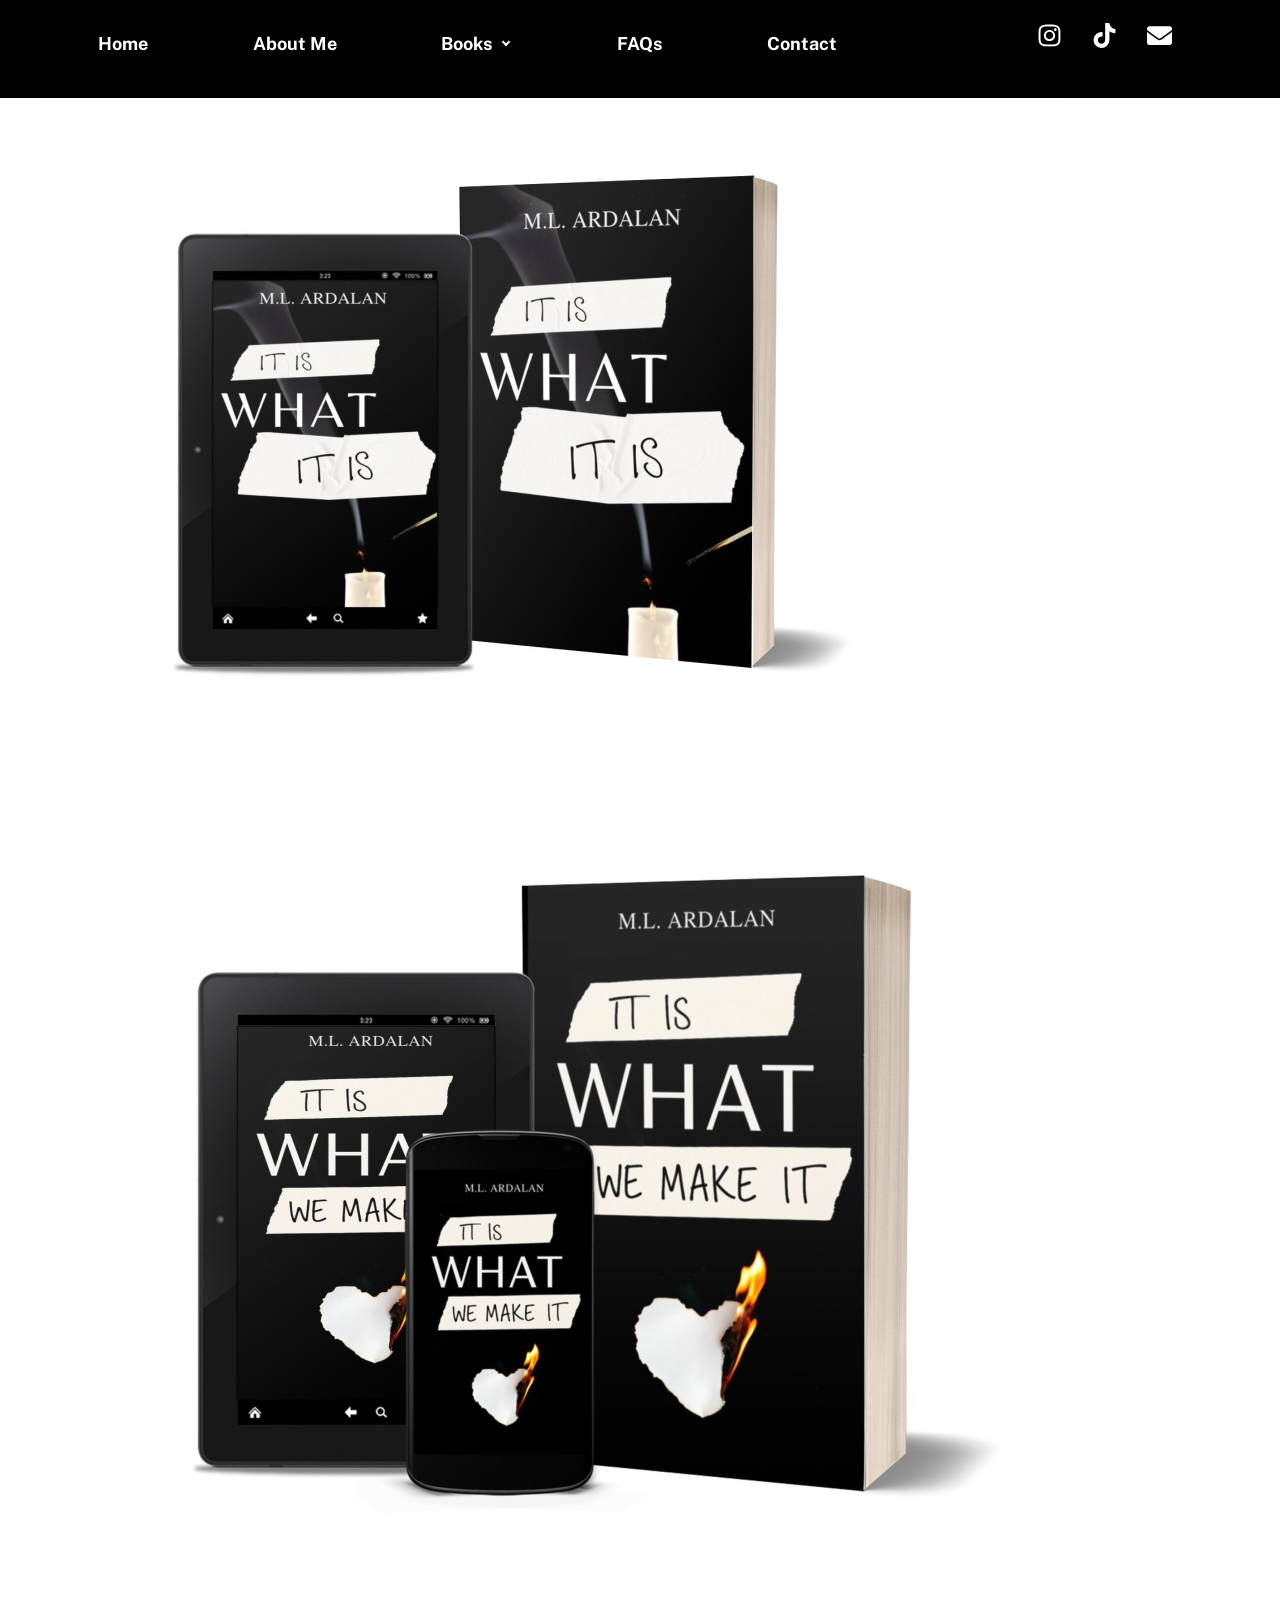
<file: books/index.html>
<!DOCTYPE html>
<html lang="en-US" class="wf-alegreya-i4-active wf-alegreya-i7-active wf-alegreya-n7-active wf-alegreya-n4-active wf-arvo-n4-active wf-active">
<head>
<meta charset="utf-8">
<meta name="viewport" content="width=device-width, initial-scale=1">
<title>Books - M.L. ARDALAN</title>
<meta property="og:locale" content="en_US" />
<meta property="og:type" content="article" />
<meta property="og:title" content="Books - M.L. ARDALAN" />
<meta property="og:url" content="https://mlardalan.com/books/" />
<meta property="og:site_name" content="M.L. ARDALAN" />
<meta property="og:image" content="https://mlardalan.com/assets/img/og-1722659649.jpg" />
<meta property="og:image:secure_url" content="https://mlardalan.com/assets/img/og-1722659649.jpg" />
<meta property="og:image:width" content="1810" />
<meta property="og:image:height" content="1150" />
<meta property="og:image:alt" content="Books" />
<meta property="og:image:type" content="image/jpeg" />
<meta name="twitter:card" content="summary_large_image" />
<meta name="twitter:title" content="Books - M.L. ARDALAN" />
<meta name="twitter:image" content="https://mlardalan.com/assets/img/og-1722659649.jpg" />
<meta name="twitter:label1" content="Time to read" />
<meta name="twitter:data1" content="Less than a minute" />
<link rel="canonical" href="https://mlardalan.com/books/" />
<link rel="icon" href="../assets/img/favicon-32.png" sizes="32x32">
<link rel="icon" href="../assets/img/favicon-192.png" sizes="192x192">
<link rel="apple-touch-icon" href="../assets/img/favicon-180.png">
<link rel="stylesheet" href="../assets/css/site.css">
<!-- Cloudflare Web Analytics --><script defer src="https://static.cloudflareinsights.com/beacon.min.js" data-cf-beacon='{"token": "5e26b451b6064278af64a051db6c2764"}'></script><!-- End Cloudflare Web Analytics -->
</head>
<body class="wp-singular page-template-default page page-id-447 wp-theme-astra ehf-template-astra ehf-stylesheet-astra ast-desktop ast-page-builder-template ast-no-sidebar astra-4.6.9 ast-single-post ast-inherit-site-logo-transparent ast-theme-transparent-header ast-hfb-header elementor-beta elementor-default elementor-kit-5 elementor-page elementor-page-447 e--ua-blink e--ua-chrome e--ua-webkit" itemtype="https://schema.org/WebPage" itemscope="itemscope">
<a class="skip-link screen-reader-text" href="#content" role="link" title="Skip to content">Skip to content</a>
<div class="hfeed site" id="page">
			<header data-elementor-type="header" data-elementor-id="1799" class="elementor elementor-1799 elementor-location-header" data-elementor-post-type="elementor_library">
			<div class="elementor-element elementor-element-c6d10ed e-flex e-con-boxed e-con e-parent e-lazyloaded" data-id="c6d10ed" data-element_type="container" data-e-type="container" data-settings="{&quot;background_background&quot;:&quot;classic&quot;}">
					<div class="e-con-inner">
		<div class="elementor-element elementor-element-a3411e5 e-con-full e-flex e-con e-child" data-id="a3411e5" data-element_type="container" data-e-type="container">
				<div class="elementor-element elementor-element-1b4dc7b hfe-nav-menu__align-justify elementor-widget-mobile__width-inherit hfe-nav-menu__breakpoint-none hfe-submenu-icon-arrow hfe-submenu-animation-none hfe-link-redirect-child elementor-widget elementor-widget-navigation-menu" data-id="1b4dc7b" data-element_type="widget" data-e-type="widget" data-settings="{&quot;padding_horizontal_menu_item&quot;:{&quot;unit&quot;:&quot;px&quot;,&quot;size&quot;:0,&quot;sizes&quot;:[]},&quot;padding_vertical_menu_item&quot;:{&quot;unit&quot;:&quot;px&quot;,&quot;size&quot;:25,&quot;sizes&quot;:[]},&quot;menu_space_between&quot;:{&quot;unit&quot;:&quot;px&quot;,&quot;size&quot;:9,&quot;sizes&quot;:[]},&quot;menu_row_space&quot;:{&quot;unit&quot;:&quot;px&quot;,&quot;size&quot;:0,&quot;sizes&quot;:[]},&quot;padding_horizontal_menu_item_tablet&quot;:{&quot;unit&quot;:&quot;px&quot;,&quot;size&quot;:0,&quot;sizes&quot;:[]},&quot;padding_horizontal_menu_item_mobile&quot;:{&quot;unit&quot;:&quot;px&quot;,&quot;size&quot;:0,&quot;sizes&quot;:[]},&quot;padding_vertical_menu_item_mobile&quot;:{&quot;unit&quot;:&quot;px&quot;,&quot;size&quot;:18,&quot;sizes&quot;:[]},&quot;menu_space_between_tablet&quot;:{&quot;unit&quot;:&quot;px&quot;,&quot;size&quot;:13,&quot;sizes&quot;:[]},&quot;menu_space_between_mobile&quot;:{&quot;unit&quot;:&quot;px&quot;,&quot;size&quot;:1,&quot;sizes&quot;:[]},&quot;menu_row_space_mobile&quot;:{&quot;unit&quot;:&quot;px&quot;,&quot;size&quot;:0,&quot;sizes&quot;:[]},&quot;padding_vertical_menu_item_tablet&quot;:{&quot;unit&quot;:&quot;px&quot;,&quot;size&quot;:&quot;&quot;,&quot;sizes&quot;:[]},&quot;menu_row_space_tablet&quot;:{&quot;unit&quot;:&quot;px&quot;,&quot;size&quot;:&quot;&quot;,&quot;sizes&quot;:[]},&quot;dropdown_border_radius&quot;:{&quot;unit&quot;:&quot;px&quot;,&quot;top&quot;:&quot;&quot;,&quot;right&quot;:&quot;&quot;,&quot;bottom&quot;:&quot;&quot;,&quot;left&quot;:&quot;&quot;,&quot;isLinked&quot;:true},&quot;dropdown_border_radius_tablet&quot;:{&quot;unit&quot;:&quot;px&quot;,&quot;top&quot;:&quot;&quot;,&quot;right&quot;:&quot;&quot;,&quot;bottom&quot;:&quot;&quot;,&quot;left&quot;:&quot;&quot;,&quot;isLinked&quot;:true},&quot;dropdown_border_radius_mobile&quot;:{&quot;unit&quot;:&quot;px&quot;,&quot;top&quot;:&quot;&quot;,&quot;right&quot;:&quot;&quot;,&quot;bottom&quot;:&quot;&quot;,&quot;left&quot;:&quot;&quot;,&quot;isLinked&quot;:true},&quot;width_dropdown_item&quot;:{&quot;unit&quot;:&quot;px&quot;,&quot;size&quot;:&quot;220&quot;,&quot;sizes&quot;:[]},&quot;width_dropdown_item_tablet&quot;:{&quot;unit&quot;:&quot;px&quot;,&quot;size&quot;:&quot;&quot;,&quot;sizes&quot;:[]},&quot;width_dropdown_item_mobile&quot;:{&quot;unit&quot;:&quot;px&quot;,&quot;size&quot;:&quot;&quot;,&quot;sizes&quot;:[]},&quot;padding_horizontal_dropdown_item&quot;:{&quot;unit&quot;:&quot;px&quot;,&quot;size&quot;:&quot;&quot;,&quot;sizes&quot;:[]},&quot;padding_horizontal_dropdown_item_tablet&quot;:{&quot;unit&quot;:&quot;px&quot;,&quot;size&quot;:&quot;&quot;,&quot;sizes&quot;:[]},&quot;padding_horizontal_dropdown_item_mobile&quot;:{&quot;unit&quot;:&quot;px&quot;,&quot;size&quot;:&quot;&quot;,&quot;sizes&quot;:[]},&quot;padding_vertical_dropdown_item&quot;:{&quot;unit&quot;:&quot;px&quot;,&quot;size&quot;:15,&quot;sizes&quot;:[]},&quot;padding_vertical_dropdown_item_tablet&quot;:{&quot;unit&quot;:&quot;px&quot;,&quot;size&quot;:&quot;&quot;,&quot;sizes&quot;:[]},&quot;padding_vertical_dropdown_item_mobile&quot;:{&quot;unit&quot;:&quot;px&quot;,&quot;size&quot;:&quot;&quot;,&quot;sizes&quot;:[]},&quot;distance_from_menu&quot;:{&quot;unit&quot;:&quot;px&quot;,&quot;size&quot;:&quot;&quot;,&quot;sizes&quot;:[]},&quot;distance_from_menu_tablet&quot;:{&quot;unit&quot;:&quot;px&quot;,&quot;size&quot;:&quot;&quot;,&quot;sizes&quot;:[]},&quot;distance_from_menu_mobile&quot;:{&quot;unit&quot;:&quot;px&quot;,&quot;size&quot;:&quot;&quot;,&quot;sizes&quot;:[]},&quot;toggle_size&quot;:{&quot;unit&quot;:&quot;px&quot;,&quot;size&quot;:&quot;&quot;,&quot;sizes&quot;:[]},&quot;toggle_size_tablet&quot;:{&quot;unit&quot;:&quot;px&quot;,&quot;size&quot;:&quot;&quot;,&quot;sizes&quot;:[]},&quot;toggle_size_mobile&quot;:{&quot;unit&quot;:&quot;px&quot;,&quot;size&quot;:&quot;&quot;,&quot;sizes&quot;:[]},&quot;toggle_border_width&quot;:{&quot;unit&quot;:&quot;px&quot;,&quot;size&quot;:&quot;&quot;,&quot;sizes&quot;:[]},&quot;toggle_border_width_tablet&quot;:{&quot;unit&quot;:&quot;px&quot;,&quot;size&quot;:&quot;&quot;,&quot;sizes&quot;:[]},&quot;toggle_border_width_mobile&quot;:{&quot;unit&quot;:&quot;px&quot;,&quot;size&quot;:&quot;&quot;,&quot;sizes&quot;:[]},&quot;toggle_border_radius&quot;:{&quot;unit&quot;:&quot;px&quot;,&quot;size&quot;:&quot;&quot;,&quot;sizes&quot;:[]},&quot;toggle_border_radius_tablet&quot;:{&quot;unit&quot;:&quot;px&quot;,&quot;size&quot;:&quot;&quot;,&quot;sizes&quot;:[]},&quot;toggle_border_radius_mobile&quot;:{&quot;unit&quot;:&quot;px&quot;,&quot;size&quot;:&quot;&quot;,&quot;sizes&quot;:[]}}" data-widget_type="navigation-menu.default">
				<div class="elementor-widget-container">
								<div class="hfe-nav-menu hfe-layout-horizontal hfe-nav-menu-layout horizontal hfe-pointer__text hfe-animation__grow" data-layout="horizontal">
				<div role="button" class="hfe-nav-menu__toggle elementor-clickable" tabindex="0" aria-label="Menu Toggle" aria-haspopup="true" aria-expanded="false">
					<span class="screen-reader-text">Menu</span>
					<div class="hfe-nav-menu-icon">
											</div>
				</div>
				<nav class="hfe-nav-menu__layout-horizontal hfe-nav-menu__submenu-arrow" data-toggle-icon="" data-close-icon="" data-full-width="">
					<ul id="menu-1-1b4dc7b" class="hfe-nav-menu"><li id="menu-item-1813" class="menu-item menu-item-type-post_type menu-item-object-page menu-item-home parent hfe-creative-menu"><a href="../" class="hfe-menu-item">Home</a></li>
<li id="menu-item-1816" class="menu-item menu-item-type-post_type menu-item-object-page parent hfe-creative-menu"><a href="../aboutme/" class="hfe-menu-item">About Me</a></li>
<li id="menu-item-1815" class="menu-item menu-item-type-post_type menu-item-object-page current-menu-item page_item page-item-447 current_page_item menu-item-has-children parent hfe-has-submenu hfe-creative-menu parent-has-child"><div class="hfe-has-submenu-container" tabindex="0" role="button" aria-haspopup="true" aria-expanded="false"><a href="../books/" class="hfe-menu-item" aria-haspopup="true" aria-expanded="false">Books<span class="hfe-menu-toggle sub-arrow hfe-menu-child-0"><i class="fa"></i></span></a></div>
<ul class="sub-menu">
	<li id="menu-item-1819" class="menu-item menu-item-type-post_type menu-item-object-page hfe-creative-menu"><a href="../itiswhatitis/" class="hfe-sub-menu-item">It Is What It Is</a></li>
	<li id="menu-item-3676" class="menu-item menu-item-type-post_type menu-item-object-page hfe-creative-menu"><a href="../itiswhatwemakeit/" class="hfe-sub-menu-item">It Is What We Make It</a></li>
	<li id="menu-item-3765" class="menu-item menu-item-type-post_type menu-item-object-page hfe-creative-menu"><a href="../theline/" class="hfe-sub-menu-item">The Line</a></li>
</ul>
</li>
<li id="menu-item-1817" class="menu-item menu-item-type-post_type menu-item-object-page parent hfe-creative-menu"><a href="../faqs/" class="hfe-menu-item">FAQs</a></li>
<li id="menu-item-1814" class="menu-item menu-item-type-post_type menu-item-object-page parent hfe-creative-menu"><a href="../contact/" class="hfe-menu-item">Contact</a></li>
</ul> 
				</nav>
			</div>
							</div>
				</div>
				</div>
		<div class="elementor-element elementor-element-53e08b7 e-con-full e-flex e-con e-child" data-id="53e08b7" data-element_type="container" data-e-type="container">
				<div class="elementor-element elementor-element-1be4cdc e-grid-align-right elementor-shape-rounded elementor-grid-0 elementor-widget elementor-widget-social-icons" data-id="1be4cdc" data-element_type="widget" data-e-type="widget" data-widget_type="social-icons.default">
							<div class="elementor-social-icons-wrapper elementor-grid" role="list">
							<span class="elementor-grid-item" role="listitem">
					<a class="elementor-icon elementor-social-icon elementor-social-icon-instagram elementor-repeater-item-558f9f0" href="http://instagram.com/mlardalan" target="_blank">
						<span class="elementor-screen-only">Instagram</span>
						<svg aria-hidden="true" class="e-font-icon-svg e-fab-instagram" viewBox="0 0 448 512" xmlns="http://www.w3.org/2000/svg"><path d="M224.1 141c-63.6 0-114.9 51.3-114.9 114.9s51.3 114.9 114.9 114.9S339 319.5 339 255.9 287.7 141 224.1 141zm0 189.6c-41.1 0-74.7-33.5-74.7-74.7s33.5-74.7 74.7-74.7 74.7 33.5 74.7 74.7-33.6 74.7-74.7 74.7zm146.4-194.3c0 14.9-12 26.8-26.8 26.8-14.9 0-26.8-12-26.8-26.8s12-26.8 26.8-26.8 26.8 12 26.8 26.8zm76.1 27.2c-1.7-35.9-9.9-67.7-36.2-93.9-26.2-26.2-58-34.4-93.9-36.2-37-2.1-147.9-2.1-184.9 0-35.8 1.7-67.6 9.9-93.9 36.1s-34.4 58-36.2 93.9c-2.1 37-2.1 147.9 0 184.9 1.7 35.9 9.9 67.7 36.2 93.9s58 34.4 93.9 36.2c37 2.1 147.9 2.1 184.9 0 35.9-1.7 67.7-9.9 93.9-36.2 26.2-26.2 34.4-58 36.2-93.9 2.1-37 2.1-147.8 0-184.8zM398.8 388c-7.8 19.6-22.9 34.7-42.6 42.6-29.5 11.7-99.5 9-132.1 9s-102.7 2.6-132.1-9c-19.6-7.8-34.7-22.9-42.6-42.6-11.7-29.5-9-99.5-9-132.1s-2.6-102.7 9-132.1c7.8-19.6 22.9-34.7 42.6-42.6 29.5-11.7 99.5-9 132.1-9s102.7-2.6 132.1 9c19.6 7.8 34.7 22.9 42.6 42.6 11.7 29.5 9 99.5 9 132.1s2.7 102.7-9 132.1z"></path></svg>					</a>
				</span>
							<span class="elementor-grid-item" role="listitem">
					<a class="elementor-icon elementor-social-icon elementor-social-icon-tiktok elementor-repeater-item-3410a12" href="https://www.tiktok.com/@mlardalan" target="_blank">
						<span class="elementor-screen-only">Tiktok</span>
						<svg aria-hidden="true" class="e-font-icon-svg e-fab-tiktok" viewBox="0 0 448 512" xmlns="http://www.w3.org/2000/svg"><path d="M448,209.91a210.06,210.06,0,0,1-122.77-39.25V349.38A162.55,162.55,0,1,1,185,188.31V278.2a74.62,74.62,0,1,0,52.23,71.18V0l88,0a121.18,121.18,0,0,0,1.86,22.17h0A122.18,122.18,0,0,0,381,102.39a121.43,121.43,0,0,0,67,20.14Z"></path></svg>					</a>
				</span>
							<span class="elementor-grid-item" role="listitem">
					<a class="elementor-icon elementor-social-icon elementor-social-icon-envelope elementor-repeater-item-871355f" href="mailto:mlardalan@outlook.com" target="_blank">
						<span class="elementor-screen-only">Envelope</span>
						<svg aria-hidden="true" class="e-font-icon-svg e-fas-envelope" viewBox="0 0 512 512" xmlns="http://www.w3.org/2000/svg"><path d="M502.3 190.8c3.9-3.1 9.7-.2 9.7 4.7V400c0 26.5-21.5 48-48 48H48c-26.5 0-48-21.5-48-48V195.6c0-5 5.7-7.8 9.7-4.7 22.4 17.4 52.1 39.5 154.1 113.6 21.1 15.4 56.7 47.8 92.2 47.6 35.7.3 72-32.8 92.3-47.6 102-74.1 131.6-96.3 154-113.7zM256 320c23.2.4 56.6-29.2 73.4-41.4 132.7-96.3 142.8-104.7 173.4-128.7 5.8-4.5 9.2-11.5 9.2-18.9v-19c0-26.5-21.5-48-48-48H48C21.5 64 0 85.5 0 112v19c0 7.4 3.4 14.3 9.2 18.9 30.6 23.9 40.7 32.4 173.4 128.7 16.8 12.2 50.2 41.8 73.4 41.4z"></path></svg>					</a>
				</span>
					</div>
						</div>
				</div>
					</div>
				</div>
				</header>
			<div id="content" class="site-content">
		<div class="ast-container">
		

	<div id="primary" class="content-area primary">

		
					<main id="main" class="site-main">
				<article class="post-447 page type-page status-publish ast-article-single" id="post-447" itemtype="https://schema.org/CreativeWork" itemscope="itemscope">
	
	
	<header class="entry-header ast-no-title ast-header-without-markup">
			</header> <!-- .entry-header -->


<div class="entry-content clear" itemprop="text">

	
			<div data-elementor-type="wp-page" data-elementor-id="447" class="elementor elementor-447" data-elementor-post-type="page">
				<div class="elementor-element elementor-element-5608a79 e-flex e-con-boxed e-con e-parent e-lazyloaded" data-id="5608a79" data-element_type="container" data-e-type="container">
					<div class="e-con-inner">
				<div class="elementor-element elementor-element-e4b274b elementor-widget elementor-widget-image" data-id="e4b274b" data-element_type="widget" data-e-type="widget" data-widget_type="image.default">
															<a href="../itiswhatitis/" aria-label="It Is What It Is" class="book-cover-link"><img fetchpriority="high" decoding="async" width="1024" height="651" src="../assets/img/1722659649-e91791.jpg" class="attachment-large size-large wp-image-3150" alt="It Is What It Is by M.L. Ardalan, ebook and paperback" srcset="../assets/img/1722659649-7ec954.jpg 1810w, ../assets/img/1722659649-6d6941.jpg 300w, ../assets/img/1722659649-1e226f.jpg 1024w, ../assets/img/1722659649-033a2f.jpg 768w, ../assets/img/1722659649-1fe783.jpg 1536w, ../assets/img/1722659649-d0d979.jpg 1200w" sizes="(max-width: 1024px) 100vw, 1024px"></a>															</div>
					</div>
				</div>
		<div class="elementor-element elementor-element-b980fe7 e-flex e-con-boxed e-con e-parent e-lazyloaded" data-id="b980fe7" data-element_type="container" data-e-type="container">
					<div class="e-con-inner">
				<div class="elementor-element elementor-element-18a4356 elementor-widget elementor-widget-image" data-id="18a4356" data-element_type="widget" data-e-type="widget" data-widget_type="image.default">
															<a href="../itiswhatwemakeit/" aria-label="It Is What We Make It" class="book-cover-link"><img decoding="async" width="1024" height="834" src="../assets/img/3DBookIIWII2-6a61e3.jpg" class="attachment-large size-large wp-image-3685" alt="It Is What We Make It by M.L. Ardalan, coming mid 2027" srcset="../assets/img/3DBookIIWII2-5b7ed0.jpg 2259w, ../assets/img/3DBookIIWII2-1f52ae.jpg 300w, ../assets/img/3DBookIIWII2-365fd0.jpg 1024w, ../assets/img/3DBookIIWII2-05f63e.jpg 768w, ../assets/img/3DBookIIWII2-bb3be6.jpg 1536w, ../assets/img/3DBookIIWII2-5a6b06.jpg 2048w" sizes="(max-width: 1024px) 100vw, 1024px"></a>															</div>
					</div>
				</div>
				</div>
		
	
	
</div><!-- .entry-content .clear -->

	
	
</article><!-- #post-## -->

			</main><!-- #main -->
			
		
	</div><!-- #primary -->


	</div> <!-- ast-container -->
	</div><!-- #content -->
	</div>
<script src="../assets/js/site.js" defer></script>
</body>
</html>
</file>
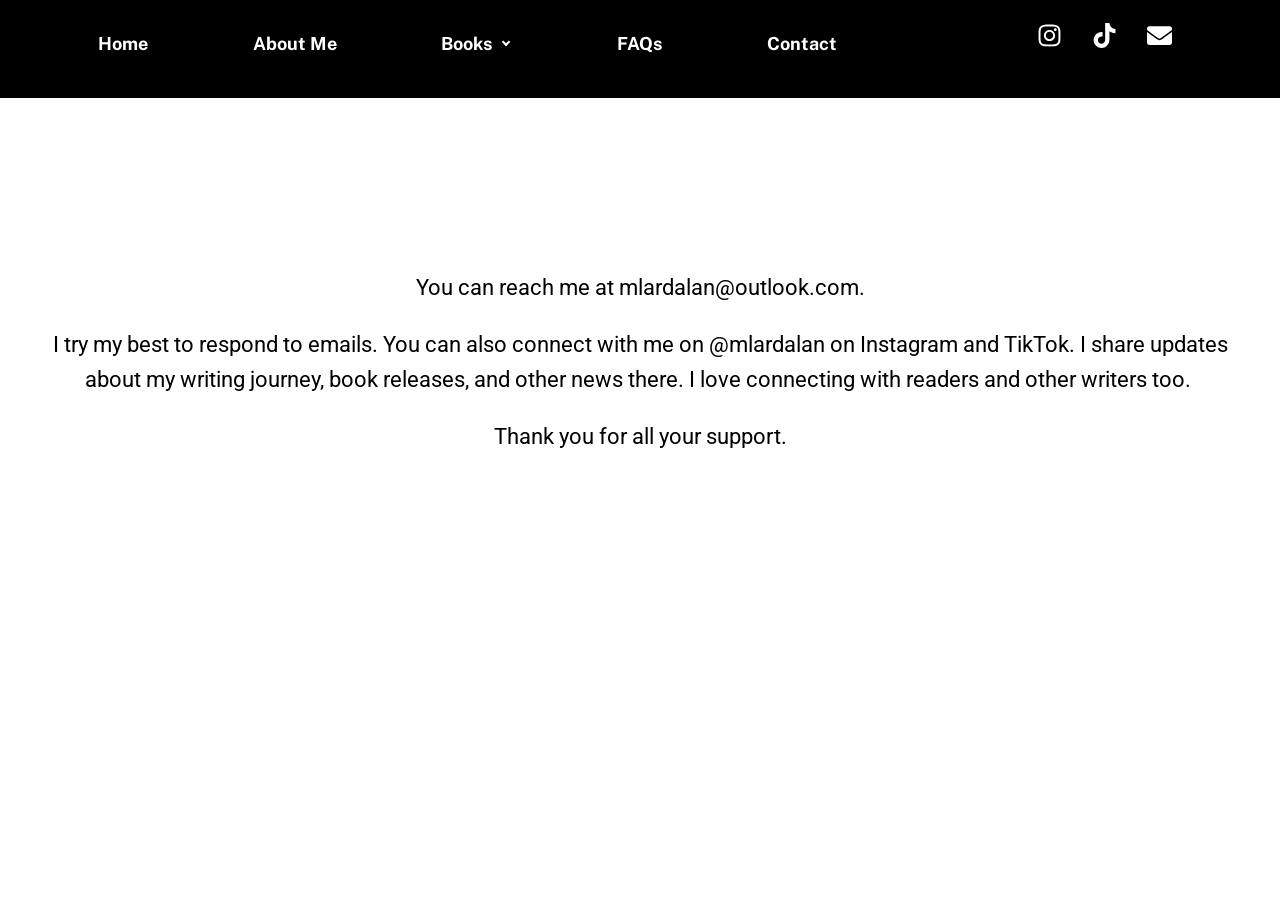
<file: contact/index.html>
<!DOCTYPE html>
<html lang="en-US" class="wf-arvo-n4-active wf-alegreya-n4-active wf-alegreya-n7-active wf-alegreya-i4-active wf-alegreya-i7-active wf-active">
<head>
<meta charset="utf-8">
<meta name="viewport" content="width=device-width, initial-scale=1">
<title>Contact - M.L. ARDALAN</title>
<meta name="description" content=" "/>
<meta property="og:locale" content="en_US" />
<meta property="og:type" content="article" />
<meta property="og:title" content="Contact - M.L. ARDALAN" />
<meta property="og:description" content=" " />
<meta property="og:url" content="https://mlardalan.com/contact/" />
<meta property="og:site_name" content="M.L. ARDALAN" />
<meta name="twitter:card" content="summary_large_image" />
<meta name="twitter:title" content="Contact - M.L. ARDALAN" />
<meta name="twitter:description" content=" " />
<meta name="twitter:label1" content="Time to read" />
<meta name="twitter:data1" content="Less than a minute" />
<link rel="canonical" href="https://mlardalan.com/contact/" />
<link rel="icon" href="../assets/img/favicon-32.png" sizes="32x32">
<link rel="icon" href="../assets/img/favicon-192.png" sizes="192x192">
<link rel="apple-touch-icon" href="../assets/img/favicon-180.png">
<link rel="stylesheet" href="../assets/css/site.css">
<!-- Cloudflare Web Analytics --><script defer src="https://static.cloudflareinsights.com/beacon.min.js" data-cf-beacon='{"token": "5e26b451b6064278af64a051db6c2764"}'></script><!-- End Cloudflare Web Analytics -->
</head>
<body class="wp-singular page-template-default page page-id-512 wp-theme-astra ehf-template-astra ehf-stylesheet-astra ast-desktop ast-page-builder-template ast-no-sidebar astra-4.6.9 ast-single-post ast-inherit-site-logo-transparent ast-theme-transparent-header ast-hfb-header elementor-beta elementor-default elementor-kit-5 elementor-page elementor-page-512 e--ua-blink e--ua-chrome e--ua-webkit" itemtype="https://schema.org/WebPage" itemscope="itemscope">
<a class="skip-link screen-reader-text" href="#content" role="link" title="Skip to content">Skip to content</a>
<div class="hfeed site" id="page">
			<header data-elementor-type="header" data-elementor-id="1799" class="elementor elementor-1799 elementor-location-header" data-elementor-post-type="elementor_library">
			<div class="elementor-element elementor-element-c6d10ed e-flex e-con-boxed e-con e-parent e-lazyloaded" data-id="c6d10ed" data-element_type="container" data-e-type="container" data-settings="{&quot;background_background&quot;:&quot;classic&quot;}">
					<div class="e-con-inner">
		<div class="elementor-element elementor-element-a3411e5 e-con-full e-flex e-con e-child" data-id="a3411e5" data-element_type="container" data-e-type="container">
				<div class="elementor-element elementor-element-1b4dc7b hfe-nav-menu__align-justify elementor-widget-mobile__width-inherit hfe-nav-menu__breakpoint-none hfe-submenu-icon-arrow hfe-submenu-animation-none hfe-link-redirect-child elementor-widget elementor-widget-navigation-menu" data-id="1b4dc7b" data-element_type="widget" data-e-type="widget" data-settings="{&quot;padding_horizontal_menu_item&quot;:{&quot;unit&quot;:&quot;px&quot;,&quot;size&quot;:0,&quot;sizes&quot;:[]},&quot;padding_vertical_menu_item&quot;:{&quot;unit&quot;:&quot;px&quot;,&quot;size&quot;:25,&quot;sizes&quot;:[]},&quot;menu_space_between&quot;:{&quot;unit&quot;:&quot;px&quot;,&quot;size&quot;:9,&quot;sizes&quot;:[]},&quot;menu_row_space&quot;:{&quot;unit&quot;:&quot;px&quot;,&quot;size&quot;:0,&quot;sizes&quot;:[]},&quot;padding_horizontal_menu_item_tablet&quot;:{&quot;unit&quot;:&quot;px&quot;,&quot;size&quot;:0,&quot;sizes&quot;:[]},&quot;padding_horizontal_menu_item_mobile&quot;:{&quot;unit&quot;:&quot;px&quot;,&quot;size&quot;:0,&quot;sizes&quot;:[]},&quot;padding_vertical_menu_item_mobile&quot;:{&quot;unit&quot;:&quot;px&quot;,&quot;size&quot;:18,&quot;sizes&quot;:[]},&quot;menu_space_between_tablet&quot;:{&quot;unit&quot;:&quot;px&quot;,&quot;size&quot;:13,&quot;sizes&quot;:[]},&quot;menu_space_between_mobile&quot;:{&quot;unit&quot;:&quot;px&quot;,&quot;size&quot;:1,&quot;sizes&quot;:[]},&quot;menu_row_space_mobile&quot;:{&quot;unit&quot;:&quot;px&quot;,&quot;size&quot;:0,&quot;sizes&quot;:[]},&quot;padding_vertical_menu_item_tablet&quot;:{&quot;unit&quot;:&quot;px&quot;,&quot;size&quot;:&quot;&quot;,&quot;sizes&quot;:[]},&quot;menu_row_space_tablet&quot;:{&quot;unit&quot;:&quot;px&quot;,&quot;size&quot;:&quot;&quot;,&quot;sizes&quot;:[]},&quot;dropdown_border_radius&quot;:{&quot;unit&quot;:&quot;px&quot;,&quot;top&quot;:&quot;&quot;,&quot;right&quot;:&quot;&quot;,&quot;bottom&quot;:&quot;&quot;,&quot;left&quot;:&quot;&quot;,&quot;isLinked&quot;:true},&quot;dropdown_border_radius_tablet&quot;:{&quot;unit&quot;:&quot;px&quot;,&quot;top&quot;:&quot;&quot;,&quot;right&quot;:&quot;&quot;,&quot;bottom&quot;:&quot;&quot;,&quot;left&quot;:&quot;&quot;,&quot;isLinked&quot;:true},&quot;dropdown_border_radius_mobile&quot;:{&quot;unit&quot;:&quot;px&quot;,&quot;top&quot;:&quot;&quot;,&quot;right&quot;:&quot;&quot;,&quot;bottom&quot;:&quot;&quot;,&quot;left&quot;:&quot;&quot;,&quot;isLinked&quot;:true},&quot;width_dropdown_item&quot;:{&quot;unit&quot;:&quot;px&quot;,&quot;size&quot;:&quot;220&quot;,&quot;sizes&quot;:[]},&quot;width_dropdown_item_tablet&quot;:{&quot;unit&quot;:&quot;px&quot;,&quot;size&quot;:&quot;&quot;,&quot;sizes&quot;:[]},&quot;width_dropdown_item_mobile&quot;:{&quot;unit&quot;:&quot;px&quot;,&quot;size&quot;:&quot;&quot;,&quot;sizes&quot;:[]},&quot;padding_horizontal_dropdown_item&quot;:{&quot;unit&quot;:&quot;px&quot;,&quot;size&quot;:&quot;&quot;,&quot;sizes&quot;:[]},&quot;padding_horizontal_dropdown_item_tablet&quot;:{&quot;unit&quot;:&quot;px&quot;,&quot;size&quot;:&quot;&quot;,&quot;sizes&quot;:[]},&quot;padding_horizontal_dropdown_item_mobile&quot;:{&quot;unit&quot;:&quot;px&quot;,&quot;size&quot;:&quot;&quot;,&quot;sizes&quot;:[]},&quot;padding_vertical_dropdown_item&quot;:{&quot;unit&quot;:&quot;px&quot;,&quot;size&quot;:15,&quot;sizes&quot;:[]},&quot;padding_vertical_dropdown_item_tablet&quot;:{&quot;unit&quot;:&quot;px&quot;,&quot;size&quot;:&quot;&quot;,&quot;sizes&quot;:[]},&quot;padding_vertical_dropdown_item_mobile&quot;:{&quot;unit&quot;:&quot;px&quot;,&quot;size&quot;:&quot;&quot;,&quot;sizes&quot;:[]},&quot;distance_from_menu&quot;:{&quot;unit&quot;:&quot;px&quot;,&quot;size&quot;:&quot;&quot;,&quot;sizes&quot;:[]},&quot;distance_from_menu_tablet&quot;:{&quot;unit&quot;:&quot;px&quot;,&quot;size&quot;:&quot;&quot;,&quot;sizes&quot;:[]},&quot;distance_from_menu_mobile&quot;:{&quot;unit&quot;:&quot;px&quot;,&quot;size&quot;:&quot;&quot;,&quot;sizes&quot;:[]},&quot;toggle_size&quot;:{&quot;unit&quot;:&quot;px&quot;,&quot;size&quot;:&quot;&quot;,&quot;sizes&quot;:[]},&quot;toggle_size_tablet&quot;:{&quot;unit&quot;:&quot;px&quot;,&quot;size&quot;:&quot;&quot;,&quot;sizes&quot;:[]},&quot;toggle_size_mobile&quot;:{&quot;unit&quot;:&quot;px&quot;,&quot;size&quot;:&quot;&quot;,&quot;sizes&quot;:[]},&quot;toggle_border_width&quot;:{&quot;unit&quot;:&quot;px&quot;,&quot;size&quot;:&quot;&quot;,&quot;sizes&quot;:[]},&quot;toggle_border_width_tablet&quot;:{&quot;unit&quot;:&quot;px&quot;,&quot;size&quot;:&quot;&quot;,&quot;sizes&quot;:[]},&quot;toggle_border_width_mobile&quot;:{&quot;unit&quot;:&quot;px&quot;,&quot;size&quot;:&quot;&quot;,&quot;sizes&quot;:[]},&quot;toggle_border_radius&quot;:{&quot;unit&quot;:&quot;px&quot;,&quot;size&quot;:&quot;&quot;,&quot;sizes&quot;:[]},&quot;toggle_border_radius_tablet&quot;:{&quot;unit&quot;:&quot;px&quot;,&quot;size&quot;:&quot;&quot;,&quot;sizes&quot;:[]},&quot;toggle_border_radius_mobile&quot;:{&quot;unit&quot;:&quot;px&quot;,&quot;size&quot;:&quot;&quot;,&quot;sizes&quot;:[]}}" data-widget_type="navigation-menu.default">
				<div class="elementor-widget-container">
								<div class="hfe-nav-menu hfe-layout-horizontal hfe-nav-menu-layout horizontal hfe-pointer__text hfe-animation__grow" data-layout="horizontal">
				<div role="button" class="hfe-nav-menu__toggle elementor-clickable" tabindex="0" aria-label="Menu Toggle" aria-haspopup="true" aria-expanded="false">
					<span class="screen-reader-text">Menu</span>
					<div class="hfe-nav-menu-icon">
											</div>
				</div>
				<nav class="hfe-nav-menu__layout-horizontal hfe-nav-menu__submenu-arrow" data-toggle-icon="" data-close-icon="" data-full-width="">
					<ul id="menu-1-1b4dc7b" class="hfe-nav-menu"><li id="menu-item-1813" class="menu-item menu-item-type-post_type menu-item-object-page menu-item-home parent hfe-creative-menu"><a href="../" class="hfe-menu-item">Home</a></li>
<li id="menu-item-1816" class="menu-item menu-item-type-post_type menu-item-object-page parent hfe-creative-menu"><a href="../aboutme/" class="hfe-menu-item">About Me</a></li>
<li id="menu-item-1815" class="menu-item menu-item-type-post_type menu-item-object-page menu-item-has-children parent hfe-has-submenu hfe-creative-menu parent-has-child"><div class="hfe-has-submenu-container" tabindex="0" role="button" aria-haspopup="true" aria-expanded="false"><a href="../books/" class="hfe-menu-item" aria-haspopup="true" aria-expanded="false">Books<span class="hfe-menu-toggle sub-arrow hfe-menu-child-0"><i class="fa"></i></span></a></div>
<ul class="sub-menu">
	<li id="menu-item-1819" class="menu-item menu-item-type-post_type menu-item-object-page hfe-creative-menu"><a href="../itiswhatitis/" class="hfe-sub-menu-item">It Is What It Is</a></li>
	<li id="menu-item-3676" class="menu-item menu-item-type-post_type menu-item-object-page hfe-creative-menu"><a href="../itiswhatwemakeit/" class="hfe-sub-menu-item">It Is What We Make It</a></li>
	<li id="menu-item-3765" class="menu-item menu-item-type-post_type menu-item-object-page hfe-creative-menu"><a href="../theline/" class="hfe-sub-menu-item">The Line</a></li>
</ul>
</li>
<li id="menu-item-1817" class="menu-item menu-item-type-post_type menu-item-object-page parent hfe-creative-menu"><a href="../faqs/" class="hfe-menu-item">FAQs</a></li>
<li id="menu-item-1814" class="menu-item menu-item-type-post_type menu-item-object-page current-menu-item page_item page-item-512 current_page_item parent hfe-creative-menu"><a href="../contact/" class="hfe-menu-item">Contact</a></li>
</ul> 
				</nav>
			</div>
							</div>
				</div>
				</div>
		<div class="elementor-element elementor-element-53e08b7 e-con-full e-flex e-con e-child" data-id="53e08b7" data-element_type="container" data-e-type="container">
				<div class="elementor-element elementor-element-1be4cdc e-grid-align-right elementor-shape-rounded elementor-grid-0 elementor-widget elementor-widget-social-icons" data-id="1be4cdc" data-element_type="widget" data-e-type="widget" data-widget_type="social-icons.default">
							<div class="elementor-social-icons-wrapper elementor-grid" role="list">
							<span class="elementor-grid-item" role="listitem">
					<a class="elementor-icon elementor-social-icon elementor-social-icon-instagram elementor-repeater-item-558f9f0" href="http://instagram.com/mlardalan" target="_blank">
						<span class="elementor-screen-only">Instagram</span>
						<svg aria-hidden="true" class="e-font-icon-svg e-fab-instagram" viewBox="0 0 448 512" xmlns="http://www.w3.org/2000/svg"><path d="M224.1 141c-63.6 0-114.9 51.3-114.9 114.9s51.3 114.9 114.9 114.9S339 319.5 339 255.9 287.7 141 224.1 141zm0 189.6c-41.1 0-74.7-33.5-74.7-74.7s33.5-74.7 74.7-74.7 74.7 33.5 74.7 74.7-33.6 74.7-74.7 74.7zm146.4-194.3c0 14.9-12 26.8-26.8 26.8-14.9 0-26.8-12-26.8-26.8s12-26.8 26.8-26.8 26.8 12 26.8 26.8zm76.1 27.2c-1.7-35.9-9.9-67.7-36.2-93.9-26.2-26.2-58-34.4-93.9-36.2-37-2.1-147.9-2.1-184.9 0-35.8 1.7-67.6 9.9-93.9 36.1s-34.4 58-36.2 93.9c-2.1 37-2.1 147.9 0 184.9 1.7 35.9 9.9 67.7 36.2 93.9s58 34.4 93.9 36.2c37 2.1 147.9 2.1 184.9 0 35.9-1.7 67.7-9.9 93.9-36.2 26.2-26.2 34.4-58 36.2-93.9 2.1-37 2.1-147.8 0-184.8zM398.8 388c-7.8 19.6-22.9 34.7-42.6 42.6-29.5 11.7-99.5 9-132.1 9s-102.7 2.6-132.1-9c-19.6-7.8-34.7-22.9-42.6-42.6-11.7-29.5-9-99.5-9-132.1s-2.6-102.7 9-132.1c7.8-19.6 22.9-34.7 42.6-42.6 29.5-11.7 99.5-9 132.1-9s102.7-2.6 132.1 9c19.6 7.8 34.7 22.9 42.6 42.6 11.7 29.5 9 99.5 9 132.1s2.7 102.7-9 132.1z"></path></svg>					</a>
				</span>
							<span class="elementor-grid-item" role="listitem">
					<a class="elementor-icon elementor-social-icon elementor-social-icon-tiktok elementor-repeater-item-3410a12" href="https://www.tiktok.com/@mlardalan" target="_blank">
						<span class="elementor-screen-only">Tiktok</span>
						<svg aria-hidden="true" class="e-font-icon-svg e-fab-tiktok" viewBox="0 0 448 512" xmlns="http://www.w3.org/2000/svg"><path d="M448,209.91a210.06,210.06,0,0,1-122.77-39.25V349.38A162.55,162.55,0,1,1,185,188.31V278.2a74.62,74.62,0,1,0,52.23,71.18V0l88,0a121.18,121.18,0,0,0,1.86,22.17h0A122.18,122.18,0,0,0,381,102.39a121.43,121.43,0,0,0,67,20.14Z"></path></svg>					</a>
				</span>
							<span class="elementor-grid-item" role="listitem">
					<a class="elementor-icon elementor-social-icon elementor-social-icon-envelope elementor-repeater-item-871355f" href="mailto:mlardalan@outlook.com" target="_blank">
						<span class="elementor-screen-only">Envelope</span>
						<svg aria-hidden="true" class="e-font-icon-svg e-fas-envelope" viewBox="0 0 512 512" xmlns="http://www.w3.org/2000/svg"><path d="M502.3 190.8c3.9-3.1 9.7-.2 9.7 4.7V400c0 26.5-21.5 48-48 48H48c-26.5 0-48-21.5-48-48V195.6c0-5 5.7-7.8 9.7-4.7 22.4 17.4 52.1 39.5 154.1 113.6 21.1 15.4 56.7 47.8 92.2 47.6 35.7.3 72-32.8 92.3-47.6 102-74.1 131.6-96.3 154-113.7zM256 320c23.2.4 56.6-29.2 73.4-41.4 132.7-96.3 142.8-104.7 173.4-128.7 5.8-4.5 9.2-11.5 9.2-18.9v-19c0-26.5-21.5-48-48-48H48C21.5 64 0 85.5 0 112v19c0 7.4 3.4 14.3 9.2 18.9 30.6 23.9 40.7 32.4 173.4 128.7 16.8 12.2 50.2 41.8 73.4 41.4z"></path></svg>					</a>
				</span>
					</div>
						</div>
				</div>
					</div>
				</div>
				</header>
			<div id="content" class="site-content">
		<div class="ast-container">
		

	<div id="primary" class="content-area primary">

		
					<main id="main" class="site-main">
				<article class="post-512 page type-page status-publish ast-article-single" id="post-512" itemtype="https://schema.org/CreativeWork" itemscope="itemscope">
	
	
	<header class="entry-header ast-no-title ast-header-without-markup">
			</header> <!-- .entry-header -->


<div class="entry-content clear" itemprop="text">

	
			<div data-elementor-type="wp-page" data-elementor-id="512" class="elementor elementor-512" data-elementor-post-type="page">
				<div class="elementor-element elementor-element-92d2088 e-flex e-con-boxed e-con e-parent e-lazyloaded" data-id="92d2088" data-element_type="container" data-e-type="container">
					<div class="e-con-inner">
				<div class="elementor-element elementor-element-9278b86 elementor-widget elementor-widget-text-editor" data-id="9278b86" data-element_type="widget" data-e-type="widget" data-widget_type="text-editor.default">
									<p>&nbsp;</p><p>&nbsp;</p><p>&nbsp;</p><p>You can reach me at mlardalan@outlook.com.</p><p>I try my best to respond to emails.&nbsp;<span style="font-style: inherit; font-weight: inherit;">You can also connect with me on @mlardalan on Instagram and TikTok. I share updates about my writing journey, book releases, and other news there. I love connecting with readers and other writers too.</span><span style="font-style: inherit; font-weight: inherit; text-align: var(--text-align); background-color: var( --e-global-color-astglobalcolor2 );">&nbsp;</span></p><p>Thank you for all your support.</p>								</div>
					</div>
				</div>
				</div>
		
	
	
</div><!-- .entry-content .clear -->

	
	
</article><!-- #post-## -->

			</main><!-- #main -->
			
		
	</div><!-- #primary -->


	</div> <!-- ast-container -->
	</div><!-- #content -->
	</div>
<script src="../assets/js/site.js" defer></script>
</body>
</html>
</file>
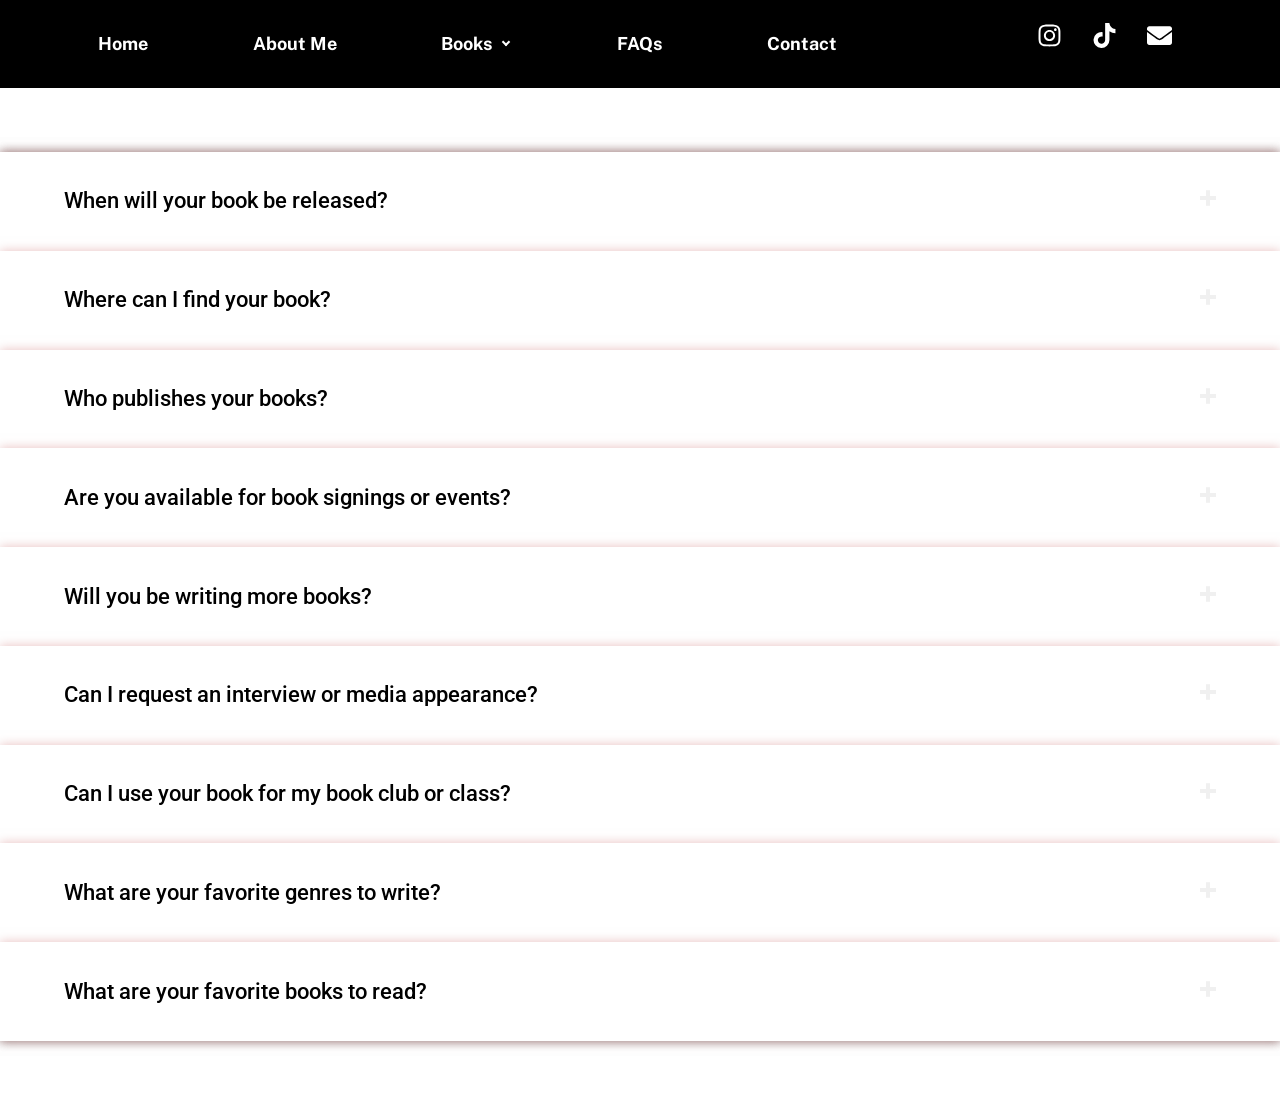
<file: faqs/index.html>
<!DOCTYPE html>
<html lang="en-US" class="wf-arvo-n4-active wf-alegreya-n4-active wf-alegreya-n7-active wf-alegreya-i4-active wf-alegreya-i7-active wf-active">
<head>
<meta charset="utf-8">
<meta name="viewport" content="width=device-width, initial-scale=1">
<title>FAQs - M.L. ARDALAN</title>
<meta name="description" content="My debut novel, It Is What It Is, has been released and is available now on Amazon in paperback and Kindle."/>
<meta property="og:locale" content="en_US" />
<meta property="og:type" content="article" />
<meta property="og:title" content="FAQs - M.L. ARDALAN" />
<meta property="og:description" content="My debut novel, It Is What It Is, has been released and is available now on Amazon in paperback and Kindle." />
<meta property="og:url" content="https://mlardalan.com/faqs/" />
<meta property="og:site_name" content="M.L. ARDALAN" />
<meta name="twitter:card" content="summary_large_image" />
<meta name="twitter:title" content="FAQs - M.L. ARDALAN" />
<meta name="twitter:description" content="My debut novel, It Is What It Is, has been released and is available now on Amazon in paperback and Kindle." />
<meta name="twitter:label1" content="Time to read" />
<meta name="twitter:data1" content="1 minute" />
<link rel="canonical" href="https://mlardalan.com/faqs/" />
<link rel="icon" href="../assets/img/favicon-32.png" sizes="32x32">
<link rel="icon" href="../assets/img/favicon-192.png" sizes="192x192">
<link rel="apple-touch-icon" href="../assets/img/favicon-180.png">
<link rel="stylesheet" href="../assets/css/site.css">
<!-- Cloudflare Web Analytics --><script defer src="https://static.cloudflareinsights.com/beacon.min.js" data-cf-beacon='{"token": "5e26b451b6064278af64a051db6c2764"}'></script><!-- End Cloudflare Web Analytics -->
</head>
<body class="wp-singular page-template page-template-elementor_header_footer page page-id-1804 wp-theme-astra ehf-template-astra ehf-stylesheet-astra ast-desktop ast-page-builder-template ast-no-sidebar astra-4.6.9 ast-single-post ast-inherit-site-logo-transparent ast-hfb-header elementor-beta elementor-default elementor-template-full-width elementor-kit-5 elementor-page elementor-page-1804 e--ua-blink e--ua-chrome e--ua-webkit" itemtype="https://schema.org/WebPage" itemscope="itemscope">
<a class="skip-link screen-reader-text" href="#content" role="link" title="Skip to content">Skip to content</a>
<div class="hfeed site" id="page">
			<header data-elementor-type="header" data-elementor-id="1799" class="elementor elementor-1799 elementor-location-header" data-elementor-post-type="elementor_library">
			<div class="elementor-element elementor-element-c6d10ed e-flex e-con-boxed e-con e-parent e-lazyloaded" data-id="c6d10ed" data-element_type="container" data-e-type="container" data-settings="{&quot;background_background&quot;:&quot;classic&quot;}">
					<div class="e-con-inner">
		<div class="elementor-element elementor-element-a3411e5 e-con-full e-flex e-con e-child" data-id="a3411e5" data-element_type="container" data-e-type="container">
				<div class="elementor-element elementor-element-1b4dc7b hfe-nav-menu__align-justify elementor-widget-mobile__width-inherit hfe-nav-menu__breakpoint-none hfe-submenu-icon-arrow hfe-submenu-animation-none hfe-link-redirect-child elementor-widget elementor-widget-navigation-menu" data-id="1b4dc7b" data-element_type="widget" data-e-type="widget" data-settings="{&quot;padding_horizontal_menu_item&quot;:{&quot;unit&quot;:&quot;px&quot;,&quot;size&quot;:0,&quot;sizes&quot;:[]},&quot;padding_vertical_menu_item&quot;:{&quot;unit&quot;:&quot;px&quot;,&quot;size&quot;:25,&quot;sizes&quot;:[]},&quot;menu_space_between&quot;:{&quot;unit&quot;:&quot;px&quot;,&quot;size&quot;:9,&quot;sizes&quot;:[]},&quot;menu_row_space&quot;:{&quot;unit&quot;:&quot;px&quot;,&quot;size&quot;:0,&quot;sizes&quot;:[]},&quot;padding_horizontal_menu_item_tablet&quot;:{&quot;unit&quot;:&quot;px&quot;,&quot;size&quot;:0,&quot;sizes&quot;:[]},&quot;padding_horizontal_menu_item_mobile&quot;:{&quot;unit&quot;:&quot;px&quot;,&quot;size&quot;:0,&quot;sizes&quot;:[]},&quot;padding_vertical_menu_item_mobile&quot;:{&quot;unit&quot;:&quot;px&quot;,&quot;size&quot;:18,&quot;sizes&quot;:[]},&quot;menu_space_between_tablet&quot;:{&quot;unit&quot;:&quot;px&quot;,&quot;size&quot;:13,&quot;sizes&quot;:[]},&quot;menu_space_between_mobile&quot;:{&quot;unit&quot;:&quot;px&quot;,&quot;size&quot;:1,&quot;sizes&quot;:[]},&quot;menu_row_space_mobile&quot;:{&quot;unit&quot;:&quot;px&quot;,&quot;size&quot;:0,&quot;sizes&quot;:[]},&quot;padding_vertical_menu_item_tablet&quot;:{&quot;unit&quot;:&quot;px&quot;,&quot;size&quot;:&quot;&quot;,&quot;sizes&quot;:[]},&quot;menu_row_space_tablet&quot;:{&quot;unit&quot;:&quot;px&quot;,&quot;size&quot;:&quot;&quot;,&quot;sizes&quot;:[]},&quot;dropdown_border_radius&quot;:{&quot;unit&quot;:&quot;px&quot;,&quot;top&quot;:&quot;&quot;,&quot;right&quot;:&quot;&quot;,&quot;bottom&quot;:&quot;&quot;,&quot;left&quot;:&quot;&quot;,&quot;isLinked&quot;:true},&quot;dropdown_border_radius_tablet&quot;:{&quot;unit&quot;:&quot;px&quot;,&quot;top&quot;:&quot;&quot;,&quot;right&quot;:&quot;&quot;,&quot;bottom&quot;:&quot;&quot;,&quot;left&quot;:&quot;&quot;,&quot;isLinked&quot;:true},&quot;dropdown_border_radius_mobile&quot;:{&quot;unit&quot;:&quot;px&quot;,&quot;top&quot;:&quot;&quot;,&quot;right&quot;:&quot;&quot;,&quot;bottom&quot;:&quot;&quot;,&quot;left&quot;:&quot;&quot;,&quot;isLinked&quot;:true},&quot;width_dropdown_item&quot;:{&quot;unit&quot;:&quot;px&quot;,&quot;size&quot;:&quot;220&quot;,&quot;sizes&quot;:[]},&quot;width_dropdown_item_tablet&quot;:{&quot;unit&quot;:&quot;px&quot;,&quot;size&quot;:&quot;&quot;,&quot;sizes&quot;:[]},&quot;width_dropdown_item_mobile&quot;:{&quot;unit&quot;:&quot;px&quot;,&quot;size&quot;:&quot;&quot;,&quot;sizes&quot;:[]},&quot;padding_horizontal_dropdown_item&quot;:{&quot;unit&quot;:&quot;px&quot;,&quot;size&quot;:&quot;&quot;,&quot;sizes&quot;:[]},&quot;padding_horizontal_dropdown_item_tablet&quot;:{&quot;unit&quot;:&quot;px&quot;,&quot;size&quot;:&quot;&quot;,&quot;sizes&quot;:[]},&quot;padding_horizontal_dropdown_item_mobile&quot;:{&quot;unit&quot;:&quot;px&quot;,&quot;size&quot;:&quot;&quot;,&quot;sizes&quot;:[]},&quot;padding_vertical_dropdown_item&quot;:{&quot;unit&quot;:&quot;px&quot;,&quot;size&quot;:15,&quot;sizes&quot;:[]},&quot;padding_vertical_dropdown_item_tablet&quot;:{&quot;unit&quot;:&quot;px&quot;,&quot;size&quot;:&quot;&quot;,&quot;sizes&quot;:[]},&quot;padding_vertical_dropdown_item_mobile&quot;:{&quot;unit&quot;:&quot;px&quot;,&quot;size&quot;:&quot;&quot;,&quot;sizes&quot;:[]},&quot;distance_from_menu&quot;:{&quot;unit&quot;:&quot;px&quot;,&quot;size&quot;:&quot;&quot;,&quot;sizes&quot;:[]},&quot;distance_from_menu_tablet&quot;:{&quot;unit&quot;:&quot;px&quot;,&quot;size&quot;:&quot;&quot;,&quot;sizes&quot;:[]},&quot;distance_from_menu_mobile&quot;:{&quot;unit&quot;:&quot;px&quot;,&quot;size&quot;:&quot;&quot;,&quot;sizes&quot;:[]},&quot;toggle_size&quot;:{&quot;unit&quot;:&quot;px&quot;,&quot;size&quot;:&quot;&quot;,&quot;sizes&quot;:[]},&quot;toggle_size_tablet&quot;:{&quot;unit&quot;:&quot;px&quot;,&quot;size&quot;:&quot;&quot;,&quot;sizes&quot;:[]},&quot;toggle_size_mobile&quot;:{&quot;unit&quot;:&quot;px&quot;,&quot;size&quot;:&quot;&quot;,&quot;sizes&quot;:[]},&quot;toggle_border_width&quot;:{&quot;unit&quot;:&quot;px&quot;,&quot;size&quot;:&quot;&quot;,&quot;sizes&quot;:[]},&quot;toggle_border_width_tablet&quot;:{&quot;unit&quot;:&quot;px&quot;,&quot;size&quot;:&quot;&quot;,&quot;sizes&quot;:[]},&quot;toggle_border_width_mobile&quot;:{&quot;unit&quot;:&quot;px&quot;,&quot;size&quot;:&quot;&quot;,&quot;sizes&quot;:[]},&quot;toggle_border_radius&quot;:{&quot;unit&quot;:&quot;px&quot;,&quot;size&quot;:&quot;&quot;,&quot;sizes&quot;:[]},&quot;toggle_border_radius_tablet&quot;:{&quot;unit&quot;:&quot;px&quot;,&quot;size&quot;:&quot;&quot;,&quot;sizes&quot;:[]},&quot;toggle_border_radius_mobile&quot;:{&quot;unit&quot;:&quot;px&quot;,&quot;size&quot;:&quot;&quot;,&quot;sizes&quot;:[]}}" data-widget_type="navigation-menu.default">
				<div class="elementor-widget-container">
								<div class="hfe-nav-menu hfe-layout-horizontal hfe-nav-menu-layout horizontal hfe-pointer__text hfe-animation__grow" data-layout="horizontal">
				<div role="button" class="hfe-nav-menu__toggle elementor-clickable" tabindex="0" aria-label="Menu Toggle" aria-haspopup="true" aria-expanded="false">
					<span class="screen-reader-text">Menu</span>
					<div class="hfe-nav-menu-icon">
											</div>
				</div>
				<nav class="hfe-nav-menu__layout-horizontal hfe-nav-menu__submenu-arrow" data-toggle-icon="" data-close-icon="" data-full-width="">
					<ul id="menu-1-1b4dc7b" class="hfe-nav-menu"><li id="menu-item-1813" class="menu-item menu-item-type-post_type menu-item-object-page menu-item-home parent hfe-creative-menu"><a href="../" class="hfe-menu-item">Home</a></li>
<li id="menu-item-1816" class="menu-item menu-item-type-post_type menu-item-object-page parent hfe-creative-menu"><a href="../aboutme/" class="hfe-menu-item">About Me</a></li>
<li id="menu-item-1815" class="menu-item menu-item-type-post_type menu-item-object-page menu-item-has-children parent hfe-has-submenu hfe-creative-menu parent-has-child"><div class="hfe-has-submenu-container" tabindex="0" role="button" aria-haspopup="true" aria-expanded="false"><a href="../books/" class="hfe-menu-item" aria-haspopup="true" aria-expanded="false">Books<span class="hfe-menu-toggle sub-arrow hfe-menu-child-0"><i class="fa"></i></span></a></div>
<ul class="sub-menu">
	<li id="menu-item-1819" class="menu-item menu-item-type-post_type menu-item-object-page hfe-creative-menu"><a href="../itiswhatitis/" class="hfe-sub-menu-item">It Is What It Is</a></li>
	<li id="menu-item-3676" class="menu-item menu-item-type-post_type menu-item-object-page hfe-creative-menu"><a href="../itiswhatwemakeit/" class="hfe-sub-menu-item">It Is What We Make It</a></li>
	<li id="menu-item-3765" class="menu-item menu-item-type-post_type menu-item-object-page hfe-creative-menu"><a href="../theline/" class="hfe-sub-menu-item">The Line</a></li>
</ul>
</li>
<li id="menu-item-1817" class="menu-item menu-item-type-post_type menu-item-object-page current-menu-item page_item page-item-1804 current_page_item parent hfe-creative-menu"><a href="../faqs/" class="hfe-menu-item">FAQs</a></li>
<li id="menu-item-1814" class="menu-item menu-item-type-post_type menu-item-object-page parent hfe-creative-menu"><a href="../contact/" class="hfe-menu-item">Contact</a></li>
</ul> 
				</nav>
			</div>
							</div>
				</div>
				</div>
		<div class="elementor-element elementor-element-53e08b7 e-con-full e-flex e-con e-child" data-id="53e08b7" data-element_type="container" data-e-type="container">
				<div class="elementor-element elementor-element-1be4cdc e-grid-align-right elementor-shape-rounded elementor-grid-0 elementor-widget elementor-widget-social-icons" data-id="1be4cdc" data-element_type="widget" data-e-type="widget" data-widget_type="social-icons.default">
							<div class="elementor-social-icons-wrapper elementor-grid" role="list">
							<span class="elementor-grid-item" role="listitem">
					<a class="elementor-icon elementor-social-icon elementor-social-icon-instagram elementor-repeater-item-558f9f0" href="http://instagram.com/mlardalan" target="_blank">
						<span class="elementor-screen-only">Instagram</span>
						<svg aria-hidden="true" class="e-font-icon-svg e-fab-instagram" viewBox="0 0 448 512" xmlns="http://www.w3.org/2000/svg"><path d="M224.1 141c-63.6 0-114.9 51.3-114.9 114.9s51.3 114.9 114.9 114.9S339 319.5 339 255.9 287.7 141 224.1 141zm0 189.6c-41.1 0-74.7-33.5-74.7-74.7s33.5-74.7 74.7-74.7 74.7 33.5 74.7 74.7-33.6 74.7-74.7 74.7zm146.4-194.3c0 14.9-12 26.8-26.8 26.8-14.9 0-26.8-12-26.8-26.8s12-26.8 26.8-26.8 26.8 12 26.8 26.8zm76.1 27.2c-1.7-35.9-9.9-67.7-36.2-93.9-26.2-26.2-58-34.4-93.9-36.2-37-2.1-147.9-2.1-184.9 0-35.8 1.7-67.6 9.9-93.9 36.1s-34.4 58-36.2 93.9c-2.1 37-2.1 147.9 0 184.9 1.7 35.9 9.9 67.7 36.2 93.9s58 34.4 93.9 36.2c37 2.1 147.9 2.1 184.9 0 35.9-1.7 67.7-9.9 93.9-36.2 26.2-26.2 34.4-58 36.2-93.9 2.1-37 2.1-147.8 0-184.8zM398.8 388c-7.8 19.6-22.9 34.7-42.6 42.6-29.5 11.7-99.5 9-132.1 9s-102.7 2.6-132.1-9c-19.6-7.8-34.7-22.9-42.6-42.6-11.7-29.5-9-99.5-9-132.1s-2.6-102.7 9-132.1c7.8-19.6 22.9-34.7 42.6-42.6 29.5-11.7 99.5-9 132.1-9s102.7-2.6 132.1 9c19.6 7.8 34.7 22.9 42.6 42.6 11.7 29.5 9 99.5 9 132.1s2.7 102.7-9 132.1z"></path></svg>					</a>
				</span>
							<span class="elementor-grid-item" role="listitem">
					<a class="elementor-icon elementor-social-icon elementor-social-icon-tiktok elementor-repeater-item-3410a12" href="https://www.tiktok.com/@mlardalan" target="_blank">
						<span class="elementor-screen-only">Tiktok</span>
						<svg aria-hidden="true" class="e-font-icon-svg e-fab-tiktok" viewBox="0 0 448 512" xmlns="http://www.w3.org/2000/svg"><path d="M448,209.91a210.06,210.06,0,0,1-122.77-39.25V349.38A162.55,162.55,0,1,1,185,188.31V278.2a74.62,74.62,0,1,0,52.23,71.18V0l88,0a121.18,121.18,0,0,0,1.86,22.17h0A122.18,122.18,0,0,0,381,102.39a121.43,121.43,0,0,0,67,20.14Z"></path></svg>					</a>
				</span>
							<span class="elementor-grid-item" role="listitem">
					<a class="elementor-icon elementor-social-icon elementor-social-icon-envelope elementor-repeater-item-871355f" href="mailto:mlardalan@outlook.com" target="_blank">
						<span class="elementor-screen-only">Envelope</span>
						<svg aria-hidden="true" class="e-font-icon-svg e-fas-envelope" viewBox="0 0 512 512" xmlns="http://www.w3.org/2000/svg"><path d="M502.3 190.8c3.9-3.1 9.7-.2 9.7 4.7V400c0 26.5-21.5 48-48 48H48c-26.5 0-48-21.5-48-48V195.6c0-5 5.7-7.8 9.7-4.7 22.4 17.4 52.1 39.5 154.1 113.6 21.1 15.4 56.7 47.8 92.2 47.6 35.7.3 72-32.8 92.3-47.6 102-74.1 131.6-96.3 154-113.7zM256 320c23.2.4 56.6-29.2 73.4-41.4 132.7-96.3 142.8-104.7 173.4-128.7 5.8-4.5 9.2-11.5 9.2-18.9v-19c0-26.5-21.5-48-48-48H48C21.5 64 0 85.5 0 112v19c0 7.4 3.4 14.3 9.2 18.9 30.6 23.9 40.7 32.4 173.4 128.7 16.8 12.2 50.2 41.8 73.4 41.4z"></path></svg>					</a>
				</span>
					</div>
						</div>
				</div>
					</div>
				</div>
				</header>
			<div id="content" class="site-content">
		<div class="ast-container">
				<div data-elementor-type="wp-page" data-elementor-id="1804" class="elementor elementor-1804" data-elementor-post-type="page">
				<div class="elementor-element elementor-element-1fccd4cd e-con-full e-flex e-con e-parent e-lazyloaded" data-id="1fccd4cd" data-element_type="container" data-e-type="container" data-settings="{&quot;background_background&quot;:&quot;classic&quot;}">
				<div class="elementor-element elementor-element-128621b5 elementor-widget__width-inherit elementor-widget elementor-widget-toggle" data-id="128621b5" data-element_type="widget" data-e-type="widget" data-widget_type="toggle.default">
							<div class="elementor-toggle">
							<div class="elementor-toggle-item">
					<div id="elementor-tab-title-3101" class="elementor-tab-title" data-tab="1" role="button" aria-controls="elementor-tab-content-3101" aria-expanded="false">
												<span class="elementor-toggle-icon elementor-toggle-icon-right" aria-hidden="true">
															<span class="elementor-toggle-icon-closed"><svg xmlns="http://www.w3.org/2000/svg" id="a" width="37.8801" height="37" viewBox="0 0 37.8801 37"><polygon points="37.3801 14 23.72 14 23.72 .5 23.72 0 23.22 0 14.66 0 14.16 0 14.16 .5 14.16 14 .5 14 0 14 0 14.5 0 22.5 0 23 .5 23 14.16 23 14.16 36.5 14.16 37 14.66 37 23.22 37 23.72 37 23.72 36.5 23.72 23 37.3801 23 37.8801 23 37.8801 22.5 37.8801 14.5 37.8801 14 37.3801 14"></polygon></svg></span>
								<span class="elementor-toggle-icon-opened"><svg class="elementor-toggle-icon-opened e-font-icon-svg e-fas-minus" viewBox="0 0 448 512" xmlns="http://www.w3.org/2000/svg"><path d="M416 208H32c-17.67 0-32 14.33-32 32v32c0 17.67 14.33 32 32 32h384c17.67 0 32-14.33 32-32v-32c0-17.67-14.33-32-32-32z"></path></svg></span>
													</span>
												<a class="elementor-toggle-title" tabindex="0">When will your book be released?</a>
					</div>

					<div id="elementor-tab-content-3101" class="elementor-tab-content elementor-clearfix" data-tab="1" role="region" aria-labelledby="elementor-tab-title-3101"><p>My debut novel, It Is What It Is, has been released and is available now on Amazon in paperback and Kindle.</p></div>
				</div>
							<div class="elementor-toggle-item">
					<div id="elementor-tab-title-3102" class="elementor-tab-title" data-tab="2" role="button" aria-controls="elementor-tab-content-3102" aria-expanded="false">
												<span class="elementor-toggle-icon elementor-toggle-icon-right" aria-hidden="true">
															<span class="elementor-toggle-icon-closed"><svg xmlns="http://www.w3.org/2000/svg" id="a" width="37.8801" height="37" viewBox="0 0 37.8801 37"><polygon points="37.3801 14 23.72 14 23.72 .5 23.72 0 23.22 0 14.66 0 14.16 0 14.16 .5 14.16 14 .5 14 0 14 0 14.5 0 22.5 0 23 .5 23 14.16 23 14.16 36.5 14.16 37 14.66 37 23.22 37 23.72 37 23.72 36.5 23.72 23 37.3801 23 37.8801 23 37.8801 22.5 37.8801 14.5 37.8801 14 37.3801 14"></polygon></svg></span>
								<span class="elementor-toggle-icon-opened"><svg class="elementor-toggle-icon-opened e-font-icon-svg e-fas-minus" viewBox="0 0 448 512" xmlns="http://www.w3.org/2000/svg"><path d="M416 208H32c-17.67 0-32 14.33-32 32v32c0 17.67 14.33 32 32 32h384c17.67 0 32-14.33 32-32v-32c0-17.67-14.33-32-32-32z"></path></svg></span>
													</span>
												<a class="elementor-toggle-title" tabindex="0">Where can I find your book?</a>
					</div>

					<div id="elementor-tab-content-3102" class="elementor-tab-content elementor-clearfix" data-tab="2" role="region" aria-labelledby="elementor-tab-title-3102"><p>My book will be available online, as well as in select bookstores. If you can’t find it at your local bookstore, ask them to order it for you.</p></div>
				</div>
							<div class="elementor-toggle-item">
					<div id="elementor-tab-title-3103" class="elementor-tab-title" data-tab="3" role="button" aria-controls="elementor-tab-content-3103" aria-expanded="false">
												<span class="elementor-toggle-icon elementor-toggle-icon-right" aria-hidden="true">
															<span class="elementor-toggle-icon-closed"><svg xmlns="http://www.w3.org/2000/svg" id="a" width="37.8801" height="37" viewBox="0 0 37.8801 37"><polygon points="37.3801 14 23.72 14 23.72 .5 23.72 0 23.22 0 14.66 0 14.16 0 14.16 .5 14.16 14 .5 14 0 14 0 14.5 0 22.5 0 23 .5 23 14.16 23 14.16 36.5 14.16 37 14.66 37 23.22 37 23.72 37 23.72 36.5 23.72 23 37.3801 23 37.8801 23 37.8801 22.5 37.8801 14.5 37.8801 14 37.3801 14"></polygon></svg></span>
								<span class="elementor-toggle-icon-opened"><svg class="elementor-toggle-icon-opened e-font-icon-svg e-fas-minus" viewBox="0 0 448 512" xmlns="http://www.w3.org/2000/svg"><path d="M416 208H32c-17.67 0-32 14.33-32 32v32c0 17.67 14.33 32 32 32h384c17.67 0 32-14.33 32-32v-32c0-17.67-14.33-32-32-32z"></path></svg></span>
													</span>
												<a class="elementor-toggle-title" tabindex="0">Who publishes your books?</a>
					</div>

					<div id="elementor-tab-content-3103" class="elementor-tab-content elementor-clearfix" data-tab="3" role="region" aria-labelledby="elementor-tab-title-3103"><p>My novels are published by Abaard House. You can find out more about them at <a href="https://abaardhouse.com/" target="_blank" rel="noopener">abaardhouse.com</a>.</p></div>
				</div>
							<div class="elementor-toggle-item">
					<div id="elementor-tab-title-3104" class="elementor-tab-title" data-tab="4" role="button" aria-controls="elementor-tab-content-3104" aria-expanded="false">
												<span class="elementor-toggle-icon elementor-toggle-icon-right" aria-hidden="true">
															<span class="elementor-toggle-icon-closed"><svg xmlns="http://www.w3.org/2000/svg" id="a" width="37.8801" height="37" viewBox="0 0 37.8801 37"><polygon points="37.3801 14 23.72 14 23.72 .5 23.72 0 23.22 0 14.66 0 14.16 0 14.16 .5 14.16 14 .5 14 0 14 0 14.5 0 22.5 0 23 .5 23 14.16 23 14.16 36.5 14.16 37 14.66 37 23.22 37 23.72 37 23.72 36.5 23.72 23 37.3801 23 37.8801 23 37.8801 22.5 37.8801 14.5 37.8801 14 37.3801 14"></polygon></svg></span>
								<span class="elementor-toggle-icon-opened"><svg class="elementor-toggle-icon-opened e-font-icon-svg e-fas-minus" viewBox="0 0 448 512" xmlns="http://www.w3.org/2000/svg"><path d="M416 208H32c-17.67 0-32 14.33-32 32v32c0 17.67 14.33 32 32 32h384c17.67 0 32-14.33 32-32v-32c0-17.67-14.33-32-32-32z"></path></svg></span>
													</span>
												<a class="elementor-toggle-title" tabindex="0">Are you available for book signings or events?</a>
					</div>

					<div id="elementor-tab-content-3104" class="elementor-tab-content elementor-clearfix" data-tab="4" role="region" aria-labelledby="elementor-tab-title-3104"><p>Yes, I am available for book signings, readings, and other events. Please contact at mlardalan@outlook.com</p></div>
				</div>
							<div class="elementor-toggle-item">
					<div id="elementor-tab-title-3105" class="elementor-tab-title" data-tab="5" role="button" aria-controls="elementor-tab-content-3105" aria-expanded="false">
												<span class="elementor-toggle-icon elementor-toggle-icon-right" aria-hidden="true">
															<span class="elementor-toggle-icon-closed"><svg xmlns="http://www.w3.org/2000/svg" id="a" width="37.8801" height="37" viewBox="0 0 37.8801 37"><polygon points="37.3801 14 23.72 14 23.72 .5 23.72 0 23.22 0 14.66 0 14.16 0 14.16 .5 14.16 14 .5 14 0 14 0 14.5 0 22.5 0 23 .5 23 14.16 23 14.16 36.5 14.16 37 14.66 37 23.22 37 23.72 37 23.72 36.5 23.72 23 37.3801 23 37.8801 23 37.8801 22.5 37.8801 14.5 37.8801 14 37.3801 14"></polygon></svg></span>
								<span class="elementor-toggle-icon-opened"><svg class="elementor-toggle-icon-opened e-font-icon-svg e-fas-minus" viewBox="0 0 448 512" xmlns="http://www.w3.org/2000/svg"><path d="M416 208H32c-17.67 0-32 14.33-32 32v32c0 17.67 14.33 32 32 32h384c17.67 0 32-14.33 32-32v-32c0-17.67-14.33-32-32-32z"></path></svg></span>
													</span>
												<a class="elementor-toggle-title" tabindex="0">Will you be writing more books?</a>
					</div>

					<div id="elementor-tab-content-3105" class="elementor-tab-content elementor-clearfix" data-tab="5" role="region" aria-labelledby="elementor-tab-title-3105"><p>Yes. It Is What It Is is the first book of the IIWII trilogy, and there is more of Emma and Clark’s story to come. Writing is my passion and something I do for the joy of it, so I fully intend to keep writing.</p></div>
				</div>
							<div class="elementor-toggle-item">
					<div id="elementor-tab-title-3106" class="elementor-tab-title" data-tab="6" role="button" aria-controls="elementor-tab-content-3106" aria-expanded="false">
												<span class="elementor-toggle-icon elementor-toggle-icon-right" aria-hidden="true">
															<span class="elementor-toggle-icon-closed"><svg xmlns="http://www.w3.org/2000/svg" id="a" width="37.8801" height="37" viewBox="0 0 37.8801 37"><polygon points="37.3801 14 23.72 14 23.72 .5 23.72 0 23.22 0 14.66 0 14.16 0 14.16 .5 14.16 14 .5 14 0 14 0 14.5 0 22.5 0 23 .5 23 14.16 23 14.16 36.5 14.16 37 14.66 37 23.22 37 23.72 37 23.72 36.5 23.72 23 37.3801 23 37.8801 23 37.8801 22.5 37.8801 14.5 37.8801 14 37.3801 14"></polygon></svg></span>
								<span class="elementor-toggle-icon-opened"><svg class="elementor-toggle-icon-opened e-font-icon-svg e-fas-minus" viewBox="0 0 448 512" xmlns="http://www.w3.org/2000/svg"><path d="M416 208H32c-17.67 0-32 14.33-32 32v32c0 17.67 14.33 32 32 32h384c17.67 0 32-14.33 32-32v-32c0-17.67-14.33-32-32-32z"></path></svg></span>
													</span>
												<a class="elementor-toggle-title" tabindex="0">Can I request an interview or media appearance?</a>
					</div>

					<div id="elementor-tab-content-3106" class="elementor-tab-content elementor-clearfix" data-tab="6" role="region" aria-labelledby="elementor-tab-title-3106"><p>Absolutely! Please contact me at mlardalan@outlook.com with your request, and we will do our best to schedule an interview or media appearance.</p></div>
				</div>
							<div class="elementor-toggle-item">
					<div id="elementor-tab-title-3107" class="elementor-tab-title" data-tab="7" role="button" aria-controls="elementor-tab-content-3107" aria-expanded="false">
												<span class="elementor-toggle-icon elementor-toggle-icon-right" aria-hidden="true">
															<span class="elementor-toggle-icon-closed"><svg xmlns="http://www.w3.org/2000/svg" id="a" width="37.8801" height="37" viewBox="0 0 37.8801 37"><polygon points="37.3801 14 23.72 14 23.72 .5 23.72 0 23.22 0 14.66 0 14.16 0 14.16 .5 14.16 14 .5 14 0 14 0 14.5 0 22.5 0 23 .5 23 14.16 23 14.16 36.5 14.16 37 14.66 37 23.22 37 23.72 37 23.72 36.5 23.72 23 37.3801 23 37.8801 23 37.8801 22.5 37.8801 14.5 37.8801 14 37.3801 14"></polygon></svg></span>
								<span class="elementor-toggle-icon-opened"><svg class="elementor-toggle-icon-opened e-font-icon-svg e-fas-minus" viewBox="0 0 448 512" xmlns="http://www.w3.org/2000/svg"><path d="M416 208H32c-17.67 0-32 14.33-32 32v32c0 17.67 14.33 32 32 32h384c17.67 0 32-14.33 32-32v-32c0-17.67-14.33-32-32-32z"></path></svg></span>
													</span>
												<a class="elementor-toggle-title" tabindex="0">Can I use your book for my book club or class?</a>
					</div>

					<div id="elementor-tab-content-3107" class="elementor-tab-content elementor-clearfix" data-tab="7" role="region" aria-labelledby="elementor-tab-title-3107"><p>Yes, please do! I’m honored to have my book chosen for book clubs and classes. If you have any questions or would like to schedule a virtual or in-person author visit, please contact me at mlardalan@outlook.com.</p></div>
				</div>
							<div class="elementor-toggle-item">
					<div id="elementor-tab-title-3108" class="elementor-tab-title" data-tab="8" role="button" aria-controls="elementor-tab-content-3108" aria-expanded="false">
												<span class="elementor-toggle-icon elementor-toggle-icon-right" aria-hidden="true">
															<span class="elementor-toggle-icon-closed"><svg xmlns="http://www.w3.org/2000/svg" id="a" width="37.8801" height="37" viewBox="0 0 37.8801 37"><polygon points="37.3801 14 23.72 14 23.72 .5 23.72 0 23.22 0 14.66 0 14.16 0 14.16 .5 14.16 14 .5 14 0 14 0 14.5 0 22.5 0 23 .5 23 14.16 23 14.16 36.5 14.16 37 14.66 37 23.22 37 23.72 37 23.72 36.5 23.72 23 37.3801 23 37.8801 23 37.8801 22.5 37.8801 14.5 37.8801 14 37.3801 14"></polygon></svg></span>
								<span class="elementor-toggle-icon-opened"><svg class="elementor-toggle-icon-opened e-font-icon-svg e-fas-minus" viewBox="0 0 448 512" xmlns="http://www.w3.org/2000/svg"><path d="M416 208H32c-17.67 0-32 14.33-32 32v32c0 17.67 14.33 32 32 32h384c17.67 0 32-14.33 32-32v-32c0-17.67-14.33-32-32-32z"></path></svg></span>
													</span>
												<a class="elementor-toggle-title" tabindex="0">What are your favorite genres to write?</a>
					</div>

					<div id="elementor-tab-content-3108" class="elementor-tab-content elementor-clearfix" data-tab="8" role="region" aria-labelledby="elementor-tab-title-3108"><p style="margin: .25in 0in .25in 0in;"><span style="font-family: 'Lato',sans-serif; color: #27292b;">My favorite genres to both read and write are contemporary fiction, romance, and psychological thrillers!</span></p></div>
				</div>
							<div class="elementor-toggle-item">
					<div id="elementor-tab-title-3109" class="elementor-tab-title" data-tab="9" role="button" aria-controls="elementor-tab-content-3109" aria-expanded="false">
												<span class="elementor-toggle-icon elementor-toggle-icon-right" aria-hidden="true">
															<span class="elementor-toggle-icon-closed"><svg xmlns="http://www.w3.org/2000/svg" id="a" width="37.8801" height="37" viewBox="0 0 37.8801 37"><polygon points="37.3801 14 23.72 14 23.72 .5 23.72 0 23.22 0 14.66 0 14.16 0 14.16 .5 14.16 14 .5 14 0 14 0 14.5 0 22.5 0 23 .5 23 14.16 23 14.16 36.5 14.16 37 14.66 37 23.22 37 23.72 37 23.72 36.5 23.72 23 37.3801 23 37.8801 23 37.8801 22.5 37.8801 14.5 37.8801 14 37.3801 14"></polygon></svg></span>
								<span class="elementor-toggle-icon-opened"><svg class="elementor-toggle-icon-opened e-font-icon-svg e-fas-minus" viewBox="0 0 448 512" xmlns="http://www.w3.org/2000/svg"><path d="M416 208H32c-17.67 0-32 14.33-32 32v32c0 17.67 14.33 32 32 32h384c17.67 0 32-14.33 32-32v-32c0-17.67-14.33-32-32-32z"></path></svg></span>
													</span>
												<a class="elementor-toggle-title" tabindex="0">What are your favorite books to read?</a>
					</div>

					<div id="elementor-tab-content-3109" class="elementor-tab-content elementor-clearfix" data-tab="9" role="region" aria-labelledby="elementor-tab-title-3109"><p>I love to read contemporary fiction, especially novels in the romance and thriller genres.&nbsp;I also loooove the classic works of Kafka and Dostoevsky. I really enjoy reading poetry too, especially when it is intense and emotional.&nbsp;</p></div>
				</div>
								</div>
						</div>
				</div>
				</div>
			</div> <!-- ast-container -->
	</div><!-- #content -->
	</div>
<script src="../assets/js/site.js" defer></script>
</body>
</html>
</file>
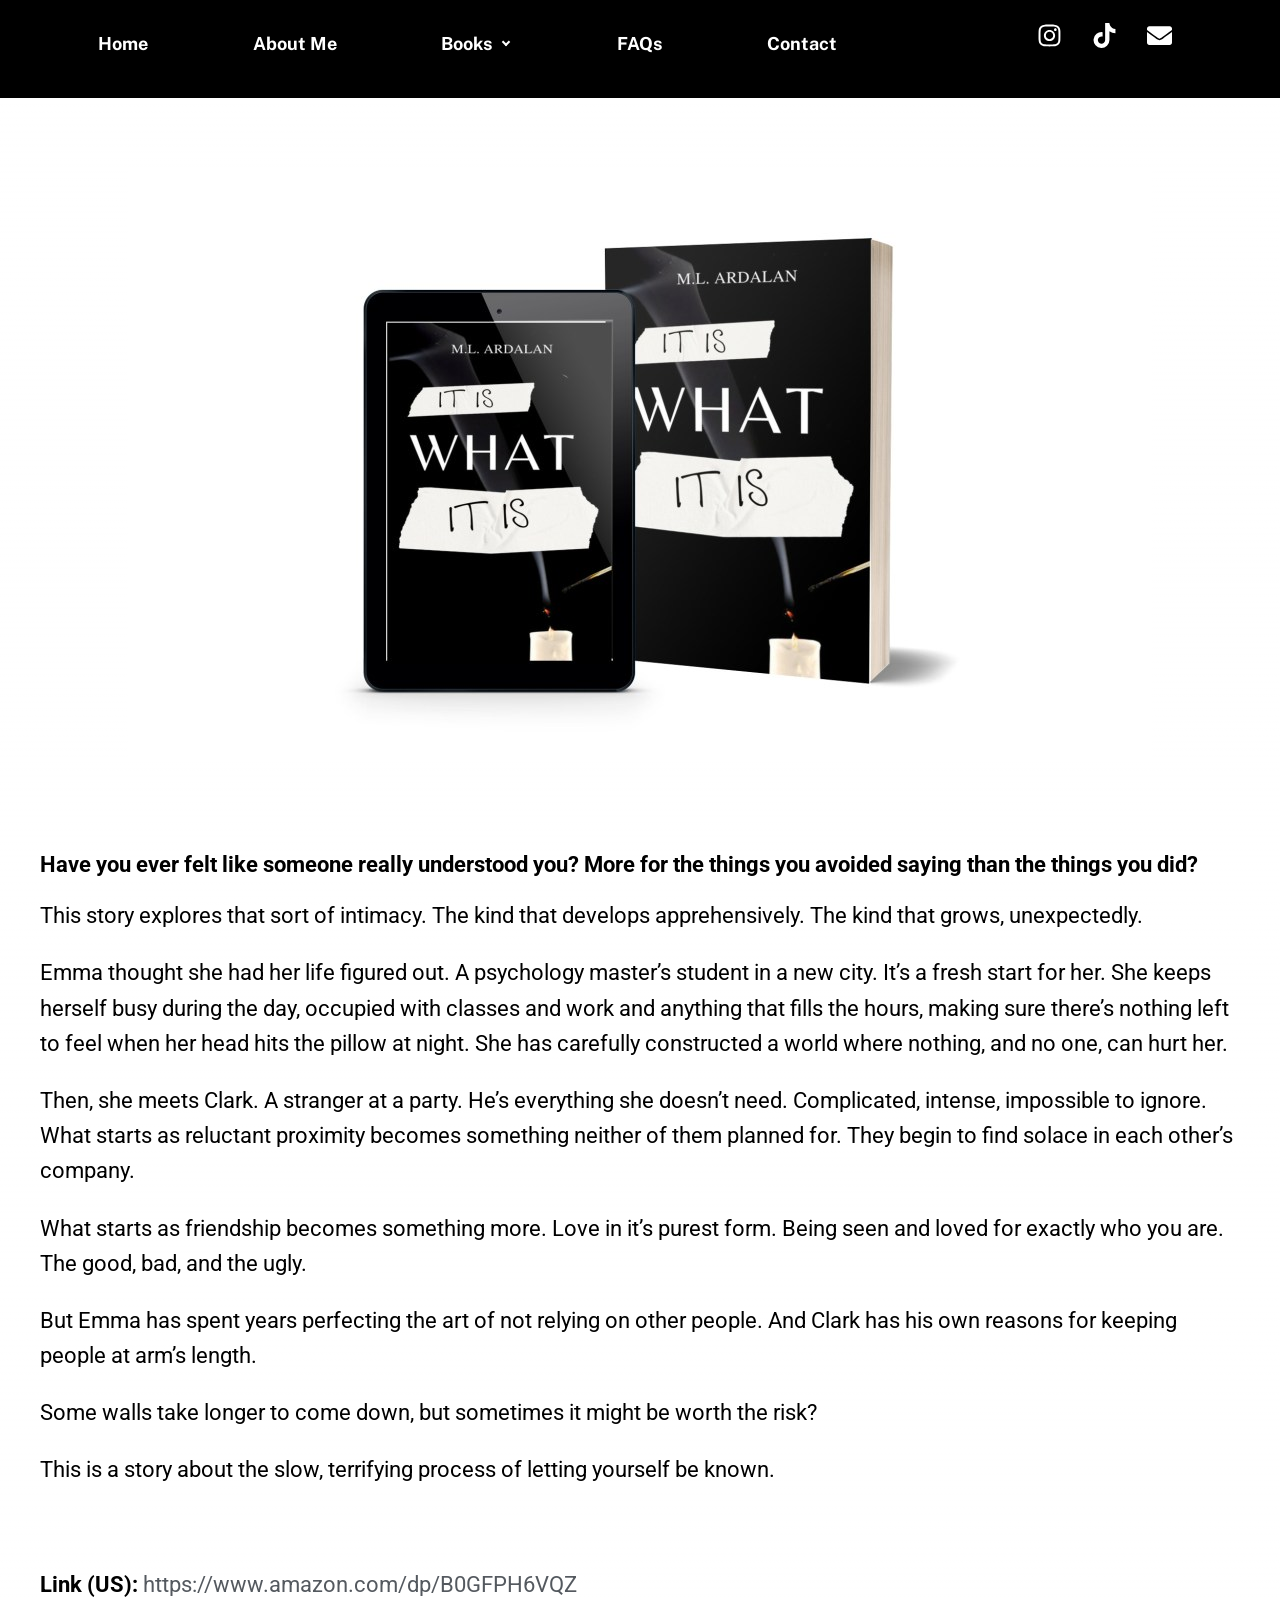
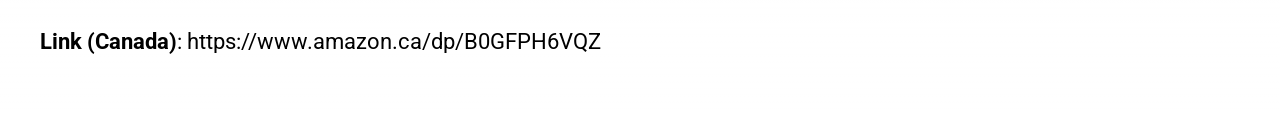
<file: itiswhatitis/index.html>
<!DOCTYPE html>
<html lang="en-US" class="wf-arvo-n4-active wf-alegreya-i4-active wf-alegreya-i7-active wf-alegreya-n4-active wf-alegreya-n7-active wf-active">
<head>
<meta charset="utf-8">
<meta name="viewport" content="width=device-width, initial-scale=1">
<title>It Is What It Is- M.L. Ardalan</title>
<meta name="description" content="Have you ever felt like someone really understood you? More for the things you avoided saying than the things you did?"/>
<meta property="og:locale" content="en_US" />
<meta property="og:type" content="article" />
<meta property="og:title" content="It Is What It Is- M.L. Ardalan" />
<meta property="og:description" content="Have you ever felt like someone really understood you? More for the things you avoided saying than the things you did?" />
<meta property="og:url" content="https://mlardalan.com/itiswhatitis/" />
<meta property="og:site_name" content="M.L. ARDALAN" />
<meta property="og:image" content="https://mlardalan.com/assets/img/og-1722660124.jpg" />
<meta property="og:image:secure_url" content="https://mlardalan.com/assets/img/og-1722660124.jpg" />
<meta property="og:image:width" content="2000" />
<meta property="og:image:height" content="1150" />
<meta property="og:image:alt" content="It Is What It Is" />
<meta property="og:image:type" content="image/jpeg" />
<meta name="twitter:card" content="summary_large_image" />
<meta name="twitter:title" content="It Is What It Is- M.L. Ardalan" />
<meta name="twitter:description" content="Have you ever felt like someone really understood you? More for the things you avoided saying than the things you did?" />
<meta name="twitter:image" content="https://mlardalan.com/assets/img/og-1722660124.jpg" />
<meta name="twitter:label1" content="Time to read" />
<meta name="twitter:data1" content="1 minute" />
<link rel="canonical" href="https://mlardalan.com/itiswhatitis/" />
<link rel="icon" href="../assets/img/favicon-32.png" sizes="32x32">
<link rel="icon" href="../assets/img/favicon-192.png" sizes="192x192">
<link rel="apple-touch-icon" href="../assets/img/favicon-180.png">
<link rel="stylesheet" href="../assets/css/site.css">
<!-- Cloudflare Web Analytics --><script defer src="https://static.cloudflareinsights.com/beacon.min.js" data-cf-beacon='{"token": "5e26b451b6064278af64a051db6c2764"}'></script><!-- End Cloudflare Web Analytics -->
</head>
<body class="wp-singular page-template-default page page-id-1806 wp-theme-astra ehf-template-astra ehf-stylesheet-astra ast-desktop ast-page-builder-template ast-no-sidebar astra-4.6.9 ast-single-post ast-inherit-site-logo-transparent ast-hfb-header elementor-beta elementor-default elementor-kit-5 elementor-page elementor-page-1806 e--ua-blink e--ua-chrome e--ua-webkit" itemtype="https://schema.org/WebPage" itemscope="itemscope">
<a class="skip-link screen-reader-text" href="#content" role="link" title="Skip to content">Skip to content</a>
<div class="hfeed site" id="page">
			<header data-elementor-type="header" data-elementor-id="1799" class="elementor elementor-1799 elementor-location-header" data-elementor-post-type="elementor_library">
			<div class="elementor-element elementor-element-c6d10ed e-flex e-con-boxed e-con e-parent e-lazyloaded" data-id="c6d10ed" data-element_type="container" data-e-type="container" data-settings="{&quot;background_background&quot;:&quot;classic&quot;}">
					<div class="e-con-inner">
		<div class="elementor-element elementor-element-a3411e5 e-con-full e-flex e-con e-child" data-id="a3411e5" data-element_type="container" data-e-type="container">
				<div class="elementor-element elementor-element-1b4dc7b hfe-nav-menu__align-justify elementor-widget-mobile__width-inherit hfe-nav-menu__breakpoint-none hfe-submenu-icon-arrow hfe-submenu-animation-none hfe-link-redirect-child elementor-widget elementor-widget-navigation-menu" data-id="1b4dc7b" data-element_type="widget" data-e-type="widget" data-settings="{&quot;padding_horizontal_menu_item&quot;:{&quot;unit&quot;:&quot;px&quot;,&quot;size&quot;:0,&quot;sizes&quot;:[]},&quot;padding_vertical_menu_item&quot;:{&quot;unit&quot;:&quot;px&quot;,&quot;size&quot;:25,&quot;sizes&quot;:[]},&quot;menu_space_between&quot;:{&quot;unit&quot;:&quot;px&quot;,&quot;size&quot;:9,&quot;sizes&quot;:[]},&quot;menu_row_space&quot;:{&quot;unit&quot;:&quot;px&quot;,&quot;size&quot;:0,&quot;sizes&quot;:[]},&quot;padding_horizontal_menu_item_tablet&quot;:{&quot;unit&quot;:&quot;px&quot;,&quot;size&quot;:0,&quot;sizes&quot;:[]},&quot;padding_horizontal_menu_item_mobile&quot;:{&quot;unit&quot;:&quot;px&quot;,&quot;size&quot;:0,&quot;sizes&quot;:[]},&quot;padding_vertical_menu_item_mobile&quot;:{&quot;unit&quot;:&quot;px&quot;,&quot;size&quot;:18,&quot;sizes&quot;:[]},&quot;menu_space_between_tablet&quot;:{&quot;unit&quot;:&quot;px&quot;,&quot;size&quot;:13,&quot;sizes&quot;:[]},&quot;menu_space_between_mobile&quot;:{&quot;unit&quot;:&quot;px&quot;,&quot;size&quot;:1,&quot;sizes&quot;:[]},&quot;menu_row_space_mobile&quot;:{&quot;unit&quot;:&quot;px&quot;,&quot;size&quot;:0,&quot;sizes&quot;:[]},&quot;padding_vertical_menu_item_tablet&quot;:{&quot;unit&quot;:&quot;px&quot;,&quot;size&quot;:&quot;&quot;,&quot;sizes&quot;:[]},&quot;menu_row_space_tablet&quot;:{&quot;unit&quot;:&quot;px&quot;,&quot;size&quot;:&quot;&quot;,&quot;sizes&quot;:[]},&quot;dropdown_border_radius&quot;:{&quot;unit&quot;:&quot;px&quot;,&quot;top&quot;:&quot;&quot;,&quot;right&quot;:&quot;&quot;,&quot;bottom&quot;:&quot;&quot;,&quot;left&quot;:&quot;&quot;,&quot;isLinked&quot;:true},&quot;dropdown_border_radius_tablet&quot;:{&quot;unit&quot;:&quot;px&quot;,&quot;top&quot;:&quot;&quot;,&quot;right&quot;:&quot;&quot;,&quot;bottom&quot;:&quot;&quot;,&quot;left&quot;:&quot;&quot;,&quot;isLinked&quot;:true},&quot;dropdown_border_radius_mobile&quot;:{&quot;unit&quot;:&quot;px&quot;,&quot;top&quot;:&quot;&quot;,&quot;right&quot;:&quot;&quot;,&quot;bottom&quot;:&quot;&quot;,&quot;left&quot;:&quot;&quot;,&quot;isLinked&quot;:true},&quot;width_dropdown_item&quot;:{&quot;unit&quot;:&quot;px&quot;,&quot;size&quot;:&quot;220&quot;,&quot;sizes&quot;:[]},&quot;width_dropdown_item_tablet&quot;:{&quot;unit&quot;:&quot;px&quot;,&quot;size&quot;:&quot;&quot;,&quot;sizes&quot;:[]},&quot;width_dropdown_item_mobile&quot;:{&quot;unit&quot;:&quot;px&quot;,&quot;size&quot;:&quot;&quot;,&quot;sizes&quot;:[]},&quot;padding_horizontal_dropdown_item&quot;:{&quot;unit&quot;:&quot;px&quot;,&quot;size&quot;:&quot;&quot;,&quot;sizes&quot;:[]},&quot;padding_horizontal_dropdown_item_tablet&quot;:{&quot;unit&quot;:&quot;px&quot;,&quot;size&quot;:&quot;&quot;,&quot;sizes&quot;:[]},&quot;padding_horizontal_dropdown_item_mobile&quot;:{&quot;unit&quot;:&quot;px&quot;,&quot;size&quot;:&quot;&quot;,&quot;sizes&quot;:[]},&quot;padding_vertical_dropdown_item&quot;:{&quot;unit&quot;:&quot;px&quot;,&quot;size&quot;:15,&quot;sizes&quot;:[]},&quot;padding_vertical_dropdown_item_tablet&quot;:{&quot;unit&quot;:&quot;px&quot;,&quot;size&quot;:&quot;&quot;,&quot;sizes&quot;:[]},&quot;padding_vertical_dropdown_item_mobile&quot;:{&quot;unit&quot;:&quot;px&quot;,&quot;size&quot;:&quot;&quot;,&quot;sizes&quot;:[]},&quot;distance_from_menu&quot;:{&quot;unit&quot;:&quot;px&quot;,&quot;size&quot;:&quot;&quot;,&quot;sizes&quot;:[]},&quot;distance_from_menu_tablet&quot;:{&quot;unit&quot;:&quot;px&quot;,&quot;size&quot;:&quot;&quot;,&quot;sizes&quot;:[]},&quot;distance_from_menu_mobile&quot;:{&quot;unit&quot;:&quot;px&quot;,&quot;size&quot;:&quot;&quot;,&quot;sizes&quot;:[]},&quot;toggle_size&quot;:{&quot;unit&quot;:&quot;px&quot;,&quot;size&quot;:&quot;&quot;,&quot;sizes&quot;:[]},&quot;toggle_size_tablet&quot;:{&quot;unit&quot;:&quot;px&quot;,&quot;size&quot;:&quot;&quot;,&quot;sizes&quot;:[]},&quot;toggle_size_mobile&quot;:{&quot;unit&quot;:&quot;px&quot;,&quot;size&quot;:&quot;&quot;,&quot;sizes&quot;:[]},&quot;toggle_border_width&quot;:{&quot;unit&quot;:&quot;px&quot;,&quot;size&quot;:&quot;&quot;,&quot;sizes&quot;:[]},&quot;toggle_border_width_tablet&quot;:{&quot;unit&quot;:&quot;px&quot;,&quot;size&quot;:&quot;&quot;,&quot;sizes&quot;:[]},&quot;toggle_border_width_mobile&quot;:{&quot;unit&quot;:&quot;px&quot;,&quot;size&quot;:&quot;&quot;,&quot;sizes&quot;:[]},&quot;toggle_border_radius&quot;:{&quot;unit&quot;:&quot;px&quot;,&quot;size&quot;:&quot;&quot;,&quot;sizes&quot;:[]},&quot;toggle_border_radius_tablet&quot;:{&quot;unit&quot;:&quot;px&quot;,&quot;size&quot;:&quot;&quot;,&quot;sizes&quot;:[]},&quot;toggle_border_radius_mobile&quot;:{&quot;unit&quot;:&quot;px&quot;,&quot;size&quot;:&quot;&quot;,&quot;sizes&quot;:[]}}" data-widget_type="navigation-menu.default">
				<div class="elementor-widget-container">
								<div class="hfe-nav-menu hfe-layout-horizontal hfe-nav-menu-layout horizontal hfe-pointer__text hfe-animation__grow" data-layout="horizontal">
				<div role="button" class="hfe-nav-menu__toggle elementor-clickable" tabindex="0" aria-label="Menu Toggle" aria-haspopup="true" aria-expanded="false">
					<span class="screen-reader-text">Menu</span>
					<div class="hfe-nav-menu-icon">
											</div>
				</div>
				<nav class="hfe-nav-menu__layout-horizontal hfe-nav-menu__submenu-arrow" data-toggle-icon="" data-close-icon="" data-full-width="">
					<ul id="menu-1-1b4dc7b" class="hfe-nav-menu"><li id="menu-item-1813" class="menu-item menu-item-type-post_type menu-item-object-page menu-item-home parent hfe-creative-menu"><a href="../" class="hfe-menu-item">Home</a></li>
<li id="menu-item-1816" class="menu-item menu-item-type-post_type menu-item-object-page parent hfe-creative-menu"><a href="../aboutme/" class="hfe-menu-item">About Me</a></li>
<li id="menu-item-1815" class="menu-item menu-item-type-post_type menu-item-object-page current-menu-ancestor current-menu-parent current_page_parent current_page_ancestor menu-item-has-children parent hfe-has-submenu hfe-creative-menu parent-has-child"><div class="hfe-has-submenu-container" tabindex="0" role="button" aria-haspopup="true" aria-expanded="false"><a href="../books/" class="hfe-menu-item" aria-haspopup="true" aria-expanded="false">Books<span class="hfe-menu-toggle sub-arrow hfe-menu-child-0"><i class="fa"></i></span></a></div>
<ul class="sub-menu">
	<li id="menu-item-1819" class="menu-item menu-item-type-post_type menu-item-object-page current-menu-item page_item page-item-1806 current_page_item hfe-creative-menu"><a href="../itiswhatitis/" class="hfe-sub-menu-item hfe-sub-menu-item-active">It Is What It Is</a></li>
	<li id="menu-item-3676" class="menu-item menu-item-type-post_type menu-item-object-page hfe-creative-menu"><a href="../itiswhatwemakeit/" class="hfe-sub-menu-item">It Is What We Make It</a></li>
	<li id="menu-item-3765" class="menu-item menu-item-type-post_type menu-item-object-page hfe-creative-menu"><a href="../theline/" class="hfe-sub-menu-item">The Line</a></li>
</ul>
</li>
<li id="menu-item-1817" class="menu-item menu-item-type-post_type menu-item-object-page parent hfe-creative-menu"><a href="../faqs/" class="hfe-menu-item">FAQs</a></li>
<li id="menu-item-1814" class="menu-item menu-item-type-post_type menu-item-object-page parent hfe-creative-menu"><a href="../contact/" class="hfe-menu-item">Contact</a></li>
</ul> 
				</nav>
			</div>
							</div>
				</div>
				</div>
		<div class="elementor-element elementor-element-53e08b7 e-con-full e-flex e-con e-child" data-id="53e08b7" data-element_type="container" data-e-type="container">
				<div class="elementor-element elementor-element-1be4cdc e-grid-align-right elementor-shape-rounded elementor-grid-0 elementor-widget elementor-widget-social-icons" data-id="1be4cdc" data-element_type="widget" data-e-type="widget" data-widget_type="social-icons.default">
							<div class="elementor-social-icons-wrapper elementor-grid" role="list">
							<span class="elementor-grid-item" role="listitem">
					<a class="elementor-icon elementor-social-icon elementor-social-icon-instagram elementor-repeater-item-558f9f0" href="http://instagram.com/mlardalan" target="_blank">
						<span class="elementor-screen-only">Instagram</span>
						<svg aria-hidden="true" class="e-font-icon-svg e-fab-instagram" viewBox="0 0 448 512" xmlns="http://www.w3.org/2000/svg"><path d="M224.1 141c-63.6 0-114.9 51.3-114.9 114.9s51.3 114.9 114.9 114.9S339 319.5 339 255.9 287.7 141 224.1 141zm0 189.6c-41.1 0-74.7-33.5-74.7-74.7s33.5-74.7 74.7-74.7 74.7 33.5 74.7 74.7-33.6 74.7-74.7 74.7zm146.4-194.3c0 14.9-12 26.8-26.8 26.8-14.9 0-26.8-12-26.8-26.8s12-26.8 26.8-26.8 26.8 12 26.8 26.8zm76.1 27.2c-1.7-35.9-9.9-67.7-36.2-93.9-26.2-26.2-58-34.4-93.9-36.2-37-2.1-147.9-2.1-184.9 0-35.8 1.7-67.6 9.9-93.9 36.1s-34.4 58-36.2 93.9c-2.1 37-2.1 147.9 0 184.9 1.7 35.9 9.9 67.7 36.2 93.9s58 34.4 93.9 36.2c37 2.1 147.9 2.1 184.9 0 35.9-1.7 67.7-9.9 93.9-36.2 26.2-26.2 34.4-58 36.2-93.9 2.1-37 2.1-147.8 0-184.8zM398.8 388c-7.8 19.6-22.9 34.7-42.6 42.6-29.5 11.7-99.5 9-132.1 9s-102.7 2.6-132.1-9c-19.6-7.8-34.7-22.9-42.6-42.6-11.7-29.5-9-99.5-9-132.1s-2.6-102.7 9-132.1c7.8-19.6 22.9-34.7 42.6-42.6 29.5-11.7 99.5-9 132.1-9s102.7-2.6 132.1 9c19.6 7.8 34.7 22.9 42.6 42.6 11.7 29.5 9 99.5 9 132.1s2.7 102.7-9 132.1z"></path></svg>					</a>
				</span>
							<span class="elementor-grid-item" role="listitem">
					<a class="elementor-icon elementor-social-icon elementor-social-icon-tiktok elementor-repeater-item-3410a12" href="https://www.tiktok.com/@mlardalan" target="_blank">
						<span class="elementor-screen-only">Tiktok</span>
						<svg aria-hidden="true" class="e-font-icon-svg e-fab-tiktok" viewBox="0 0 448 512" xmlns="http://www.w3.org/2000/svg"><path d="M448,209.91a210.06,210.06,0,0,1-122.77-39.25V349.38A162.55,162.55,0,1,1,185,188.31V278.2a74.62,74.62,0,1,0,52.23,71.18V0l88,0a121.18,121.18,0,0,0,1.86,22.17h0A122.18,122.18,0,0,0,381,102.39a121.43,121.43,0,0,0,67,20.14Z"></path></svg>					</a>
				</span>
							<span class="elementor-grid-item" role="listitem">
					<a class="elementor-icon elementor-social-icon elementor-social-icon-envelope elementor-repeater-item-871355f" href="mailto:mlardalan@outlook.com" target="_blank">
						<span class="elementor-screen-only">Envelope</span>
						<svg aria-hidden="true" class="e-font-icon-svg e-fas-envelope" viewBox="0 0 512 512" xmlns="http://www.w3.org/2000/svg"><path d="M502.3 190.8c3.9-3.1 9.7-.2 9.7 4.7V400c0 26.5-21.5 48-48 48H48c-26.5 0-48-21.5-48-48V195.6c0-5 5.7-7.8 9.7-4.7 22.4 17.4 52.1 39.5 154.1 113.6 21.1 15.4 56.7 47.8 92.2 47.6 35.7.3 72-32.8 92.3-47.6 102-74.1 131.6-96.3 154-113.7zM256 320c23.2.4 56.6-29.2 73.4-41.4 132.7-96.3 142.8-104.7 173.4-128.7 5.8-4.5 9.2-11.5 9.2-18.9v-19c0-26.5-21.5-48-48-48H48C21.5 64 0 85.5 0 112v19c0 7.4 3.4 14.3 9.2 18.9 30.6 23.9 40.7 32.4 173.4 128.7 16.8 12.2 50.2 41.8 73.4 41.4z"></path></svg>					</a>
				</span>
					</div>
						</div>
				</div>
					</div>
				</div>
				</header>
			<div id="content" class="site-content">
		<div class="ast-container">
		

	<div id="primary" class="content-area primary">

		
					<main id="main" class="site-main">
				<article class="post-1806 page type-page status-publish ast-article-single" id="post-1806" itemtype="https://schema.org/CreativeWork" itemscope="itemscope">
	
	
	<header class="entry-header ast-no-title ast-header-without-markup">
			</header> <!-- .entry-header -->


<div class="entry-content clear" itemprop="text">

	
			<div data-elementor-type="wp-page" data-elementor-id="1806" class="elementor elementor-1806" data-elementor-post-type="page">
				<div class="elementor-element elementor-element-2c59b3c e-flex e-con-boxed e-con e-parent e-lazyloaded" data-id="2c59b3c" data-element_type="container" data-e-type="container">
					<div class="e-con-inner">
				<div class="elementor-element elementor-element-f47c377 elementor-widget elementor-widget-image" data-id="f47c377" data-element_type="widget" data-e-type="widget" data-widget_type="image.default">
															<img fetchpriority="high" decoding="async" width="1024" height="589" src="../assets/img/1722660124-80360f.jpg" class="attachment-large size-large wp-image-3161" alt="It Is What It Is by M.L. Ardalan" srcset="../assets/img/1722660124-9aa553.jpg 2000w, ../assets/img/1722660124-f548cd.jpg 300w, ../assets/img/1722660124-e108d2.jpg 1024w, ../assets/img/1722660124-93e712.jpg 768w, ../assets/img/1722660124-5befe8.jpg 1536w, ../assets/img/1722660124-2544fd.jpg 1200w" sizes="(max-width: 1024px) 100vw, 1024px">															</div>
				<div class="elementor-element elementor-element-d29ddf3 elementor-widget elementor-widget-text-editor" data-id="d29ddf3" data-element_type="widget" data-e-type="widget" data-widget_type="text-editor.default">
									<p style="margin: 0in 0in 12pt;"><span style="font-family: Arial, sans-serif;"><strong>Have you ever felt like someone really understood you?&nbsp;</strong></span><strong><span style="font-family: Arial, sans-serif;">More for the things you avoided saying than the things you did? </span></strong></p><p>This story explores that sort of intimacy. The kind that develops apprehensively. The kind that grows, unexpectedly.</p><p>Emma thought she had her life figured out. A psychology master’s student in a new city. It’s a fresh start for her. She keeps herself busy during the day, occupied with classes and work and anything that fills the hours, making sure there’s nothing left to feel when her head hits the pillow at night. She has carefully constructed a world where nothing, and no one, can hurt her.</p><p>Then, she meets Clark. A stranger at a party. He’s everything she doesn’t need. Complicated, intense, impossible to ignore. What starts as reluctant proximity becomes something neither of them planned for. They begin to find solace in each other’s company.</p><p>What starts as friendship becomes something more. Love in it’s purest form. Being seen and loved for exactly who you are. The good, bad, and the ugly.</p><p>But Emma has spent years perfecting the art of not relying on other people. And Clark has his own reasons for keeping people at arm’s length.</p><p>Some walls take longer to come down, but sometimes it might be worth the risk?</p><p>This is a story about the slow, terrifying process of letting yourself be known.</p><p><span style="font-style: inherit; font-weight: inherit; text-align: var(--text-align);">&nbsp;</span></p><p><strong>Link (US):</strong> <a href="https://www.amazon.com/dp/B0GFPH6VQZ" rel="nofollow">https://www.amazon.com/dp/B0GFPH6VQZ</a></p><p><strong>Link (Canada)</strong>:&nbsp;https://www.amazon.ca/dp/B0GFPH6VQZ</p>								</div>
					</div>
				</div>
		<div class="elementor-element elementor-element-c23cfa5 e-flex e-con-boxed e-con e-parent" data-id="c23cfa5" data-element_type="container" data-e-type="container">
					<div class="e-con-inner">
					</div>
				</div>
				</div>
		
	
	
</div><!-- .entry-content .clear -->

	
	
</article><!-- #post-## -->

			</main><!-- #main -->
			
		
	</div><!-- #primary -->


	</div> <!-- ast-container -->
	</div><!-- #content -->
	</div>
<script src="../assets/js/site.js" defer></script>
</body>
</html>
</file>
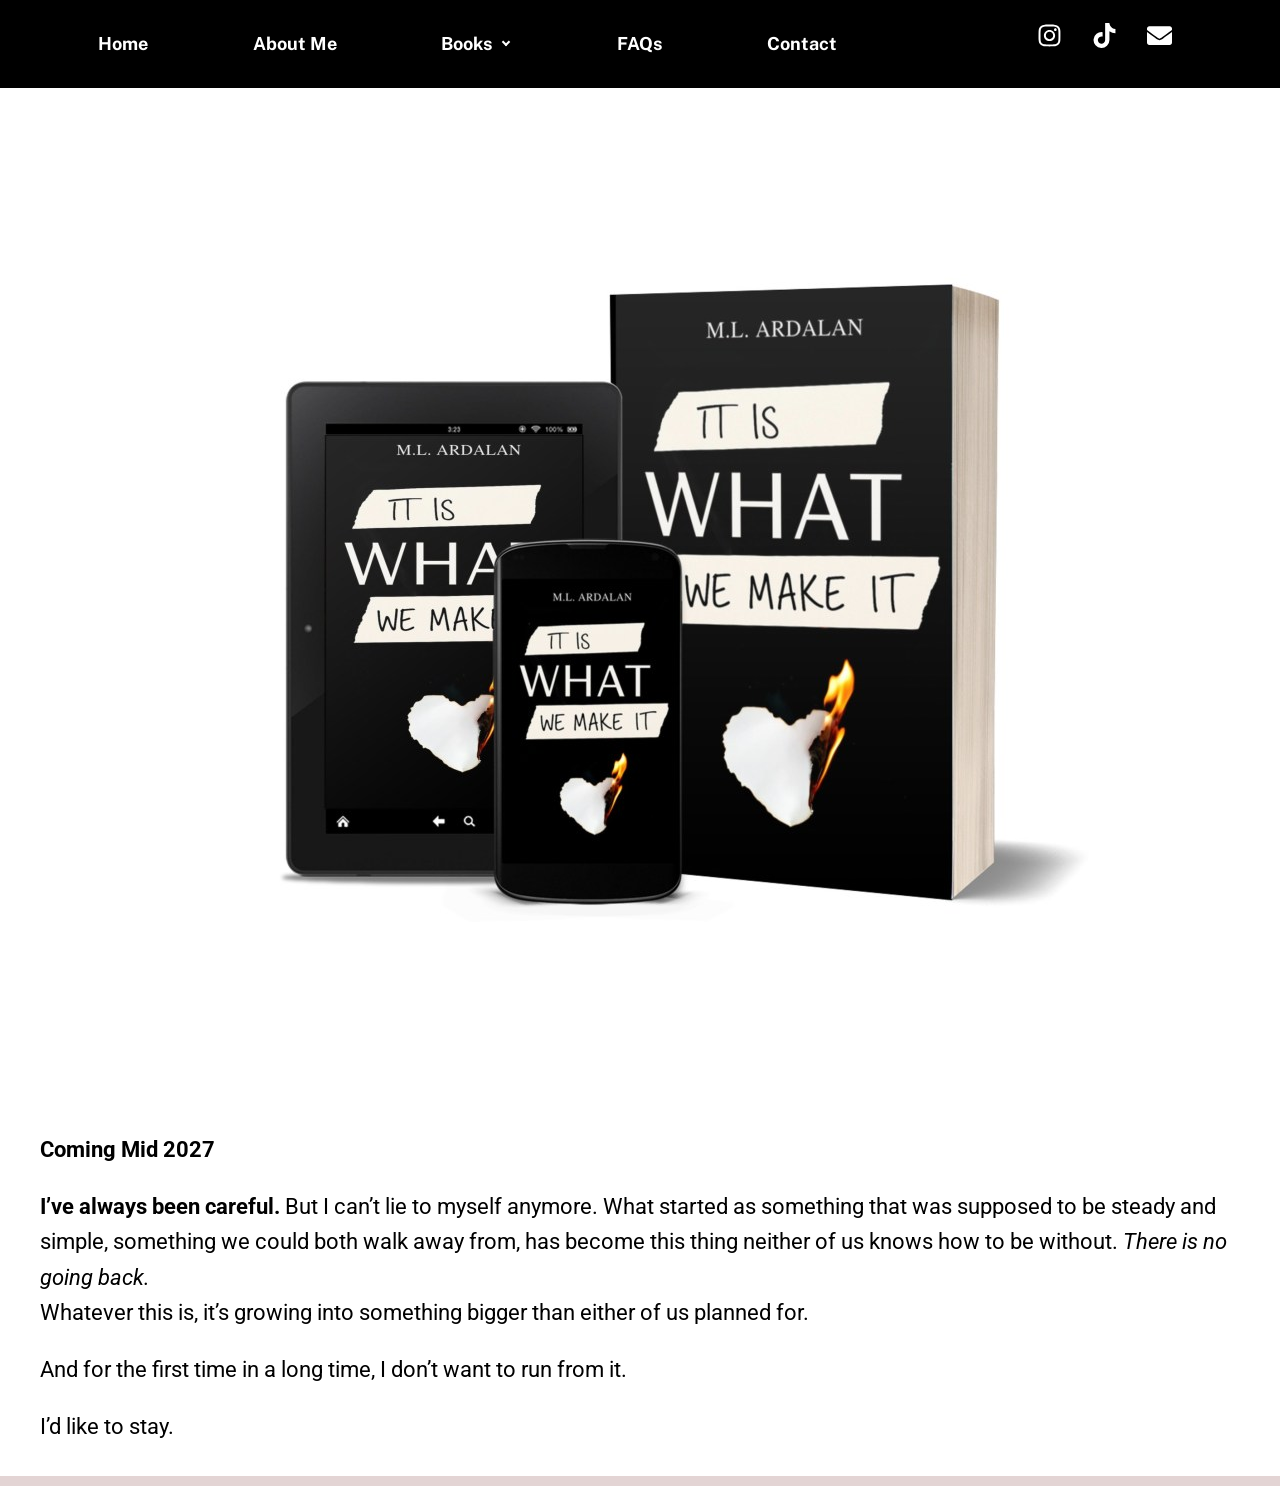
<file: itiswhatwemakeit/index.html>
<!DOCTYPE html>
<html lang="en-US" class="wf-alegreya-n4-active wf-alegreya-n7-active wf-arvo-n4-active wf-alegreya-i4-active wf-alegreya-i7-active wf-active">
<head>
<meta charset="utf-8">
<meta name="viewport" content="width=device-width, initial-scale=1">
<title>It Is What We Make It - M.L. ARDALAN</title>
<meta name="description" content="Coming Mid 2027"/>
<meta property="og:locale" content="en_US" />
<meta property="og:type" content="article" />
<meta property="og:title" content="It Is What We Make It - M.L. ARDALAN" />
<meta property="og:description" content="Coming Mid 2027" />
<meta property="og:url" content="https://mlardalan.com/itiswhatwemakeit/" />
<meta property="og:site_name" content="M.L. ARDALAN" />
<meta name="twitter:card" content="summary_large_image" />
<meta name="twitter:title" content="It Is What We Make It - M.L. ARDALAN" />
<meta name="twitter:description" content="Coming Mid 2027" />
<meta name="twitter:label1" content="Time to read" />
<meta name="twitter:data1" content="Less than a minute" />
<link rel="canonical" href="https://mlardalan.com/itiswhatwemakeit/" />
<link rel="icon" href="../assets/img/favicon-32.png" sizes="32x32">
<link rel="icon" href="../assets/img/favicon-192.png" sizes="192x192">
<link rel="apple-touch-icon" href="../assets/img/favicon-180.png">
<link rel="stylesheet" href="../assets/css/site.css">
<!-- Cloudflare Web Analytics --><script defer src="https://static.cloudflareinsights.com/beacon.min.js" data-cf-beacon='{"token": "5e26b451b6064278af64a051db6c2764"}'></script><!-- End Cloudflare Web Analytics -->
</head>
<body class="wp-singular page-template-default page page-id-3669 wp-theme-astra ehf-template-astra ehf-stylesheet-astra ast-desktop ast-page-builder-template ast-no-sidebar astra-4.6.9 ast-single-post ast-inherit-site-logo-transparent ast-hfb-header elementor-beta elementor-default elementor-kit-5 elementor-page elementor-page-3669 e--ua-blink e--ua-chrome e--ua-webkit" itemtype="https://schema.org/WebPage" itemscope="itemscope">
<a class="skip-link screen-reader-text" href="#content" role="link" title="Skip to content">Skip to content</a>
<div class="hfeed site" id="page">
			<header data-elementor-type="header" data-elementor-id="1799" class="elementor elementor-1799 elementor-location-header" data-elementor-post-type="elementor_library">
			<div class="elementor-element elementor-element-c6d10ed e-flex e-con-boxed e-con e-parent e-lazyloaded" data-id="c6d10ed" data-element_type="container" data-e-type="container" data-settings="{&quot;background_background&quot;:&quot;classic&quot;}">
					<div class="e-con-inner">
		<div class="elementor-element elementor-element-a3411e5 e-con-full e-flex e-con e-child" data-id="a3411e5" data-element_type="container" data-e-type="container">
				<div class="elementor-element elementor-element-1b4dc7b hfe-nav-menu__align-justify elementor-widget-mobile__width-inherit hfe-nav-menu__breakpoint-none hfe-submenu-icon-arrow hfe-submenu-animation-none hfe-link-redirect-child elementor-widget elementor-widget-navigation-menu" data-id="1b4dc7b" data-element_type="widget" data-e-type="widget" data-settings="{&quot;padding_horizontal_menu_item&quot;:{&quot;unit&quot;:&quot;px&quot;,&quot;size&quot;:0,&quot;sizes&quot;:[]},&quot;padding_vertical_menu_item&quot;:{&quot;unit&quot;:&quot;px&quot;,&quot;size&quot;:25,&quot;sizes&quot;:[]},&quot;menu_space_between&quot;:{&quot;unit&quot;:&quot;px&quot;,&quot;size&quot;:9,&quot;sizes&quot;:[]},&quot;menu_row_space&quot;:{&quot;unit&quot;:&quot;px&quot;,&quot;size&quot;:0,&quot;sizes&quot;:[]},&quot;padding_horizontal_menu_item_tablet&quot;:{&quot;unit&quot;:&quot;px&quot;,&quot;size&quot;:0,&quot;sizes&quot;:[]},&quot;padding_horizontal_menu_item_mobile&quot;:{&quot;unit&quot;:&quot;px&quot;,&quot;size&quot;:0,&quot;sizes&quot;:[]},&quot;padding_vertical_menu_item_mobile&quot;:{&quot;unit&quot;:&quot;px&quot;,&quot;size&quot;:18,&quot;sizes&quot;:[]},&quot;menu_space_between_tablet&quot;:{&quot;unit&quot;:&quot;px&quot;,&quot;size&quot;:13,&quot;sizes&quot;:[]},&quot;menu_space_between_mobile&quot;:{&quot;unit&quot;:&quot;px&quot;,&quot;size&quot;:1,&quot;sizes&quot;:[]},&quot;menu_row_space_mobile&quot;:{&quot;unit&quot;:&quot;px&quot;,&quot;size&quot;:0,&quot;sizes&quot;:[]},&quot;padding_vertical_menu_item_tablet&quot;:{&quot;unit&quot;:&quot;px&quot;,&quot;size&quot;:&quot;&quot;,&quot;sizes&quot;:[]},&quot;menu_row_space_tablet&quot;:{&quot;unit&quot;:&quot;px&quot;,&quot;size&quot;:&quot;&quot;,&quot;sizes&quot;:[]},&quot;dropdown_border_radius&quot;:{&quot;unit&quot;:&quot;px&quot;,&quot;top&quot;:&quot;&quot;,&quot;right&quot;:&quot;&quot;,&quot;bottom&quot;:&quot;&quot;,&quot;left&quot;:&quot;&quot;,&quot;isLinked&quot;:true},&quot;dropdown_border_radius_tablet&quot;:{&quot;unit&quot;:&quot;px&quot;,&quot;top&quot;:&quot;&quot;,&quot;right&quot;:&quot;&quot;,&quot;bottom&quot;:&quot;&quot;,&quot;left&quot;:&quot;&quot;,&quot;isLinked&quot;:true},&quot;dropdown_border_radius_mobile&quot;:{&quot;unit&quot;:&quot;px&quot;,&quot;top&quot;:&quot;&quot;,&quot;right&quot;:&quot;&quot;,&quot;bottom&quot;:&quot;&quot;,&quot;left&quot;:&quot;&quot;,&quot;isLinked&quot;:true},&quot;width_dropdown_item&quot;:{&quot;unit&quot;:&quot;px&quot;,&quot;size&quot;:&quot;220&quot;,&quot;sizes&quot;:[]},&quot;width_dropdown_item_tablet&quot;:{&quot;unit&quot;:&quot;px&quot;,&quot;size&quot;:&quot;&quot;,&quot;sizes&quot;:[]},&quot;width_dropdown_item_mobile&quot;:{&quot;unit&quot;:&quot;px&quot;,&quot;size&quot;:&quot;&quot;,&quot;sizes&quot;:[]},&quot;padding_horizontal_dropdown_item&quot;:{&quot;unit&quot;:&quot;px&quot;,&quot;size&quot;:&quot;&quot;,&quot;sizes&quot;:[]},&quot;padding_horizontal_dropdown_item_tablet&quot;:{&quot;unit&quot;:&quot;px&quot;,&quot;size&quot;:&quot;&quot;,&quot;sizes&quot;:[]},&quot;padding_horizontal_dropdown_item_mobile&quot;:{&quot;unit&quot;:&quot;px&quot;,&quot;size&quot;:&quot;&quot;,&quot;sizes&quot;:[]},&quot;padding_vertical_dropdown_item&quot;:{&quot;unit&quot;:&quot;px&quot;,&quot;size&quot;:15,&quot;sizes&quot;:[]},&quot;padding_vertical_dropdown_item_tablet&quot;:{&quot;unit&quot;:&quot;px&quot;,&quot;size&quot;:&quot;&quot;,&quot;sizes&quot;:[]},&quot;padding_vertical_dropdown_item_mobile&quot;:{&quot;unit&quot;:&quot;px&quot;,&quot;size&quot;:&quot;&quot;,&quot;sizes&quot;:[]},&quot;distance_from_menu&quot;:{&quot;unit&quot;:&quot;px&quot;,&quot;size&quot;:&quot;&quot;,&quot;sizes&quot;:[]},&quot;distance_from_menu_tablet&quot;:{&quot;unit&quot;:&quot;px&quot;,&quot;size&quot;:&quot;&quot;,&quot;sizes&quot;:[]},&quot;distance_from_menu_mobile&quot;:{&quot;unit&quot;:&quot;px&quot;,&quot;size&quot;:&quot;&quot;,&quot;sizes&quot;:[]},&quot;toggle_size&quot;:{&quot;unit&quot;:&quot;px&quot;,&quot;size&quot;:&quot;&quot;,&quot;sizes&quot;:[]},&quot;toggle_size_tablet&quot;:{&quot;unit&quot;:&quot;px&quot;,&quot;size&quot;:&quot;&quot;,&quot;sizes&quot;:[]},&quot;toggle_size_mobile&quot;:{&quot;unit&quot;:&quot;px&quot;,&quot;size&quot;:&quot;&quot;,&quot;sizes&quot;:[]},&quot;toggle_border_width&quot;:{&quot;unit&quot;:&quot;px&quot;,&quot;size&quot;:&quot;&quot;,&quot;sizes&quot;:[]},&quot;toggle_border_width_tablet&quot;:{&quot;unit&quot;:&quot;px&quot;,&quot;size&quot;:&quot;&quot;,&quot;sizes&quot;:[]},&quot;toggle_border_width_mobile&quot;:{&quot;unit&quot;:&quot;px&quot;,&quot;size&quot;:&quot;&quot;,&quot;sizes&quot;:[]},&quot;toggle_border_radius&quot;:{&quot;unit&quot;:&quot;px&quot;,&quot;size&quot;:&quot;&quot;,&quot;sizes&quot;:[]},&quot;toggle_border_radius_tablet&quot;:{&quot;unit&quot;:&quot;px&quot;,&quot;size&quot;:&quot;&quot;,&quot;sizes&quot;:[]},&quot;toggle_border_radius_mobile&quot;:{&quot;unit&quot;:&quot;px&quot;,&quot;size&quot;:&quot;&quot;,&quot;sizes&quot;:[]}}" data-widget_type="navigation-menu.default">
				<div class="elementor-widget-container">
								<div class="hfe-nav-menu hfe-layout-horizontal hfe-nav-menu-layout horizontal hfe-pointer__text hfe-animation__grow" data-layout="horizontal">
				<div role="button" class="hfe-nav-menu__toggle elementor-clickable" tabindex="0" aria-label="Menu Toggle" aria-haspopup="true" aria-expanded="false">
					<span class="screen-reader-text">Menu</span>
					<div class="hfe-nav-menu-icon">
											</div>
				</div>
				<nav class="hfe-nav-menu__layout-horizontal hfe-nav-menu__submenu-arrow" data-toggle-icon="" data-close-icon="" data-full-width="">
					<ul id="menu-1-1b4dc7b" class="hfe-nav-menu"><li id="menu-item-1813" class="menu-item menu-item-type-post_type menu-item-object-page menu-item-home parent hfe-creative-menu"><a href="../" class="hfe-menu-item">Home</a></li>
<li id="menu-item-1816" class="menu-item menu-item-type-post_type menu-item-object-page parent hfe-creative-menu"><a href="../aboutme/" class="hfe-menu-item">About Me</a></li>
<li id="menu-item-1815" class="menu-item menu-item-type-post_type menu-item-object-page current-menu-ancestor current-menu-parent current_page_parent current_page_ancestor menu-item-has-children parent hfe-has-submenu hfe-creative-menu parent-has-child"><div class="hfe-has-submenu-container" tabindex="0" role="button" aria-haspopup="true" aria-expanded="false"><a href="../books/" class="hfe-menu-item" aria-haspopup="true" aria-expanded="false">Books<span class="hfe-menu-toggle sub-arrow hfe-menu-child-0"><i class="fa"></i></span></a></div>
<ul class="sub-menu">
	<li id="menu-item-1819" class="menu-item menu-item-type-post_type menu-item-object-page hfe-creative-menu"><a href="../itiswhatitis/" class="hfe-sub-menu-item">It Is What It Is</a></li>
	<li id="menu-item-3676" class="menu-item menu-item-type-post_type menu-item-object-page current-menu-item page_item page-item-3669 current_page_item hfe-creative-menu"><a href="../itiswhatwemakeit/" class="hfe-sub-menu-item hfe-sub-menu-item-active">It Is What We Make It</a></li>
	<li id="menu-item-3765" class="menu-item menu-item-type-post_type menu-item-object-page hfe-creative-menu"><a href="../theline/" class="hfe-sub-menu-item">The Line</a></li>
</ul>
</li>
<li id="menu-item-1817" class="menu-item menu-item-type-post_type menu-item-object-page parent hfe-creative-menu"><a href="../faqs/" class="hfe-menu-item">FAQs</a></li>
<li id="menu-item-1814" class="menu-item menu-item-type-post_type menu-item-object-page parent hfe-creative-menu"><a href="../contact/" class="hfe-menu-item">Contact</a></li>
</ul> 
				</nav>
			</div>
							</div>
				</div>
				</div>
		<div class="elementor-element elementor-element-53e08b7 e-con-full e-flex e-con e-child" data-id="53e08b7" data-element_type="container" data-e-type="container">
				<div class="elementor-element elementor-element-1be4cdc e-grid-align-right elementor-shape-rounded elementor-grid-0 elementor-widget elementor-widget-social-icons" data-id="1be4cdc" data-element_type="widget" data-e-type="widget" data-widget_type="social-icons.default">
							<div class="elementor-social-icons-wrapper elementor-grid" role="list">
							<span class="elementor-grid-item" role="listitem">
					<a class="elementor-icon elementor-social-icon elementor-social-icon-instagram elementor-repeater-item-558f9f0" href="http://instagram.com/mlardalan" target="_blank">
						<span class="elementor-screen-only">Instagram</span>
						<svg aria-hidden="true" class="e-font-icon-svg e-fab-instagram" viewBox="0 0 448 512" xmlns="http://www.w3.org/2000/svg"><path d="M224.1 141c-63.6 0-114.9 51.3-114.9 114.9s51.3 114.9 114.9 114.9S339 319.5 339 255.9 287.7 141 224.1 141zm0 189.6c-41.1 0-74.7-33.5-74.7-74.7s33.5-74.7 74.7-74.7 74.7 33.5 74.7 74.7-33.6 74.7-74.7 74.7zm146.4-194.3c0 14.9-12 26.8-26.8 26.8-14.9 0-26.8-12-26.8-26.8s12-26.8 26.8-26.8 26.8 12 26.8 26.8zm76.1 27.2c-1.7-35.9-9.9-67.7-36.2-93.9-26.2-26.2-58-34.4-93.9-36.2-37-2.1-147.9-2.1-184.9 0-35.8 1.7-67.6 9.9-93.9 36.1s-34.4 58-36.2 93.9c-2.1 37-2.1 147.9 0 184.9 1.7 35.9 9.9 67.7 36.2 93.9s58 34.4 93.9 36.2c37 2.1 147.9 2.1 184.9 0 35.9-1.7 67.7-9.9 93.9-36.2 26.2-26.2 34.4-58 36.2-93.9 2.1-37 2.1-147.8 0-184.8zM398.8 388c-7.8 19.6-22.9 34.7-42.6 42.6-29.5 11.7-99.5 9-132.1 9s-102.7 2.6-132.1-9c-19.6-7.8-34.7-22.9-42.6-42.6-11.7-29.5-9-99.5-9-132.1s-2.6-102.7 9-132.1c7.8-19.6 22.9-34.7 42.6-42.6 29.5-11.7 99.5-9 132.1-9s102.7-2.6 132.1 9c19.6 7.8 34.7 22.9 42.6 42.6 11.7 29.5 9 99.5 9 132.1s2.7 102.7-9 132.1z"></path></svg>					</a>
				</span>
							<span class="elementor-grid-item" role="listitem">
					<a class="elementor-icon elementor-social-icon elementor-social-icon-tiktok elementor-repeater-item-3410a12" href="https://www.tiktok.com/@mlardalan" target="_blank">
						<span class="elementor-screen-only">Tiktok</span>
						<svg aria-hidden="true" class="e-font-icon-svg e-fab-tiktok" viewBox="0 0 448 512" xmlns="http://www.w3.org/2000/svg"><path d="M448,209.91a210.06,210.06,0,0,1-122.77-39.25V349.38A162.55,162.55,0,1,1,185,188.31V278.2a74.62,74.62,0,1,0,52.23,71.18V0l88,0a121.18,121.18,0,0,0,1.86,22.17h0A122.18,122.18,0,0,0,381,102.39a121.43,121.43,0,0,0,67,20.14Z"></path></svg>					</a>
				</span>
							<span class="elementor-grid-item" role="listitem">
					<a class="elementor-icon elementor-social-icon elementor-social-icon-envelope elementor-repeater-item-871355f" href="mailto:mlardalan@outlook.com" target="_blank">
						<span class="elementor-screen-only">Envelope</span>
						<svg aria-hidden="true" class="e-font-icon-svg e-fas-envelope" viewBox="0 0 512 512" xmlns="http://www.w3.org/2000/svg"><path d="M502.3 190.8c3.9-3.1 9.7-.2 9.7 4.7V400c0 26.5-21.5 48-48 48H48c-26.5 0-48-21.5-48-48V195.6c0-5 5.7-7.8 9.7-4.7 22.4 17.4 52.1 39.5 154.1 113.6 21.1 15.4 56.7 47.8 92.2 47.6 35.7.3 72-32.8 92.3-47.6 102-74.1 131.6-96.3 154-113.7zM256 320c23.2.4 56.6-29.2 73.4-41.4 132.7-96.3 142.8-104.7 173.4-128.7 5.8-4.5 9.2-11.5 9.2-18.9v-19c0-26.5-21.5-48-48-48H48C21.5 64 0 85.5 0 112v19c0 7.4 3.4 14.3 9.2 18.9 30.6 23.9 40.7 32.4 173.4 128.7 16.8 12.2 50.2 41.8 73.4 41.4z"></path></svg>					</a>
				</span>
					</div>
						</div>
				</div>
					</div>
				</div>
				</header>
			<div id="content" class="site-content">
		<div class="ast-container">
		

	<div id="primary" class="content-area primary">

		
					<main id="main" class="site-main">
				<article class="post-3669 page type-page status-publish ast-article-single" id="post-3669" itemtype="https://schema.org/CreativeWork" itemscope="itemscope">
	
	
	<header class="entry-header ast-no-title ast-header-without-markup">
			</header> <!-- .entry-header -->


<div class="entry-content clear" itemprop="text">

	
			<div data-elementor-type="wp-page" data-elementor-id="3669" class="elementor elementor-3669" data-elementor-post-type="page">
				<div class="elementor-element elementor-element-25d590a e-flex e-con-boxed e-con e-parent e-lazyloaded" data-id="25d590a" data-element_type="container" data-e-type="container" data-settings="{&quot;background_background&quot;:&quot;classic&quot;}">
					<div class="e-con-inner">
				<div class="elementor-element elementor-element-0126676 elementor-widget elementor-widget-template" data-id="0126676" data-element_type="widget" data-e-type="widget" data-widget_type="template.default">
				<div class="elementor-widget-container">
							<div class="elementor-template">
					<div data-elementor-type="page" data-elementor-id="3666" class="elementor elementor-3666" data-elementor-post-type="elementor_library">
				<div class="elementor-element elementor-element-4c81f163 e-flex e-con-boxed e-con e-parent e-lazyloaded" data-id="4c81f163" data-element_type="container" data-e-type="container">
					<div class="e-con-inner">
				<div class="elementor-element elementor-element-15fe75a2 elementor-widget elementor-widget-image" data-id="15fe75a2" data-element_type="widget" data-e-type="widget" data-widget_type="image.default">
															<img fetchpriority="high" decoding="async" width="1024" height="834" src="../assets/img/3DBookIIWII2-6a61e3.jpg" class="attachment-large size-large wp-image-3685" alt="It Is What We Make It by M.L. Ardalan, coming mid 2027" srcset="../assets/img/3DBookIIWII2-5b7ed0.jpg 2259w, ../assets/img/3DBookIIWII2-1f52ae.jpg 300w, ../assets/img/3DBookIIWII2-365fd0.jpg 1024w, ../assets/img/3DBookIIWII2-05f63e.jpg 768w, ../assets/img/3DBookIIWII2-bb3be6.jpg 1536w, ../assets/img/3DBookIIWII2-5a6b06.jpg 2048w" sizes="(max-width: 1024px) 100vw, 1024px">															</div>
					</div>
				</div>
		<div class="elementor-element elementor-element-3047e9bc e-flex e-con-boxed e-con e-parent e-lazyloaded" data-id="3047e9bc" data-element_type="container" data-e-type="container">
					<div class="e-con-inner">
					</div>
				</div>
				</div>
				</div>
						</div>
				</div>
				<div class="elementor-element elementor-element-521e395 elementor-widget elementor-widget-text-editor" data-id="521e395" data-element_type="widget" data-e-type="widget" data-widget_type="text-editor.default">
									<p><strong>Coming Mid 2027</strong></p>

<strong>I’ve always been careful.</strong>

But I can’t lie to myself anymore.

What started as something that was supposed to be steady and simple, something we could both walk away from, has become this thing neither of us knows how to be without. <em>There is no going back.</em>
<p class="font-claude-response-body break-words whitespace-normal leading-[1.7]">Whatever this is, it’s growing into something bigger than either of us planned for.</p>
<p data-start="423" data-end="490">And for the first time in a long time, I don’t want to run from it.</p>
<p class="font-claude-response-body break-words whitespace-normal leading-[1.7]">I’d like to stay.</p>
<p class="font-claude-response-body break-words whitespace-normal leading-[1.7]"></p>								</div>
					</div>
				</div>
				</div>
		
	
	
</div><!-- .entry-content .clear -->

	
	
</article><!-- #post-## -->

			</main><!-- #main -->
			
		
	</div><!-- #primary -->


	</div> <!-- ast-container -->
	</div><!-- #content -->
	</div>
<script src="../assets/js/site.js" defer></script>
</body>
</html>
</file>
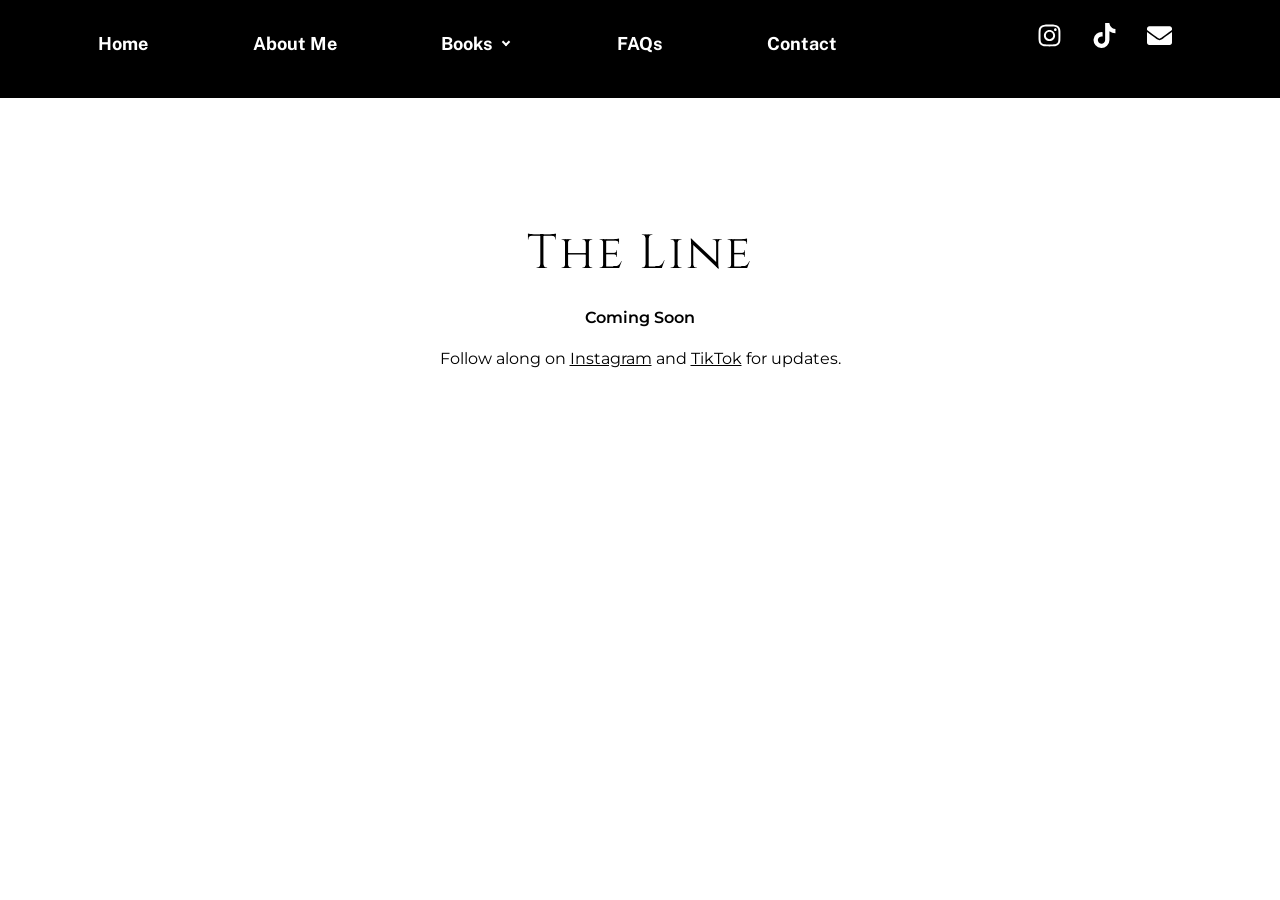
<file: theline/index.html>
<!DOCTYPE html>
<html lang="en-US" class="wf-arvo-n4-active wf-alegreya-n4-active wf-alegreya-n7-active wf-alegreya-i4-active wf-alegreya-i7-active wf-active">
<head>
<meta charset="utf-8">
<meta name="viewport" content="width=device-width, initial-scale=1">
<title>The Line - Coming Soon - M.L. ARDALAN</title>
<meta property="og:locale" content="en_US" />
<meta property="og:type" content="article" />
<meta property="og:title" content="The Line - Coming Soon - M.L. ARDALAN" />
<meta name="description" content="The Line, Book 3 of the It Is What It Is trilogy. Coming soon." />
<meta property="og:url" content="https://mlardalan.com/theline/" />
<meta property="og:site_name" content="M.L. ARDALAN" />
<meta name="twitter:card" content="summary_large_image" />
<meta name="twitter:title" content="The Line - M.L. ARDALAN" />
<meta name="twitter:label1" content="Time to read" />
<meta name="twitter:data1" content="Less than a minute" />
<link rel="canonical" href="https://mlardalan.com/theline/" />
<link rel="icon" href="../assets/img/favicon-32.png" sizes="32x32">
<link rel="icon" href="../assets/img/favicon-192.png" sizes="192x192">
<link rel="apple-touch-icon" href="../assets/img/favicon-180.png">
<link rel="stylesheet" href="../assets/css/site.css">
<!-- Cloudflare Web Analytics --><script defer src="https://static.cloudflareinsights.com/beacon.min.js" data-cf-beacon='{"token": "5e26b451b6064278af64a051db6c2764"}'></script><!-- End Cloudflare Web Analytics -->
</head>
<body class="wp-singular page-template-default page page-id-3759 wp-theme-astra ehf-template-astra ehf-stylesheet-astra ast-desktop ast-page-builder-template ast-no-sidebar astra-4.6.9 ast-single-post ast-inherit-site-logo-transparent ast-hfb-header elementor-beta elementor-default elementor-kit-5 elementor-page elementor-page-3759 e--ua-blink e--ua-chrome e--ua-webkit" itemtype="https://schema.org/WebPage" itemscope="itemscope">
<a class="skip-link screen-reader-text" href="#content" role="link" title="Skip to content">Skip to content</a>
<div class="hfeed site" id="page">
			<header data-elementor-type="header" data-elementor-id="1799" class="elementor elementor-1799 elementor-location-header" data-elementor-post-type="elementor_library">
			<div class="elementor-element elementor-element-c6d10ed e-flex e-con-boxed e-con e-parent e-lazyloaded" data-id="c6d10ed" data-element_type="container" data-e-type="container" data-settings="{&quot;background_background&quot;:&quot;classic&quot;}">
					<div class="e-con-inner">
		<div class="elementor-element elementor-element-a3411e5 e-con-full e-flex e-con e-child" data-id="a3411e5" data-element_type="container" data-e-type="container">
				<div class="elementor-element elementor-element-1b4dc7b hfe-nav-menu__align-justify elementor-widget-mobile__width-inherit hfe-nav-menu__breakpoint-none hfe-submenu-icon-arrow hfe-submenu-animation-none hfe-link-redirect-child elementor-widget elementor-widget-navigation-menu" data-id="1b4dc7b" data-element_type="widget" data-e-type="widget" data-settings="{&quot;padding_horizontal_menu_item&quot;:{&quot;unit&quot;:&quot;px&quot;,&quot;size&quot;:0,&quot;sizes&quot;:[]},&quot;padding_vertical_menu_item&quot;:{&quot;unit&quot;:&quot;px&quot;,&quot;size&quot;:25,&quot;sizes&quot;:[]},&quot;menu_space_between&quot;:{&quot;unit&quot;:&quot;px&quot;,&quot;size&quot;:9,&quot;sizes&quot;:[]},&quot;menu_row_space&quot;:{&quot;unit&quot;:&quot;px&quot;,&quot;size&quot;:0,&quot;sizes&quot;:[]},&quot;padding_horizontal_menu_item_tablet&quot;:{&quot;unit&quot;:&quot;px&quot;,&quot;size&quot;:0,&quot;sizes&quot;:[]},&quot;padding_horizontal_menu_item_mobile&quot;:{&quot;unit&quot;:&quot;px&quot;,&quot;size&quot;:0,&quot;sizes&quot;:[]},&quot;padding_vertical_menu_item_mobile&quot;:{&quot;unit&quot;:&quot;px&quot;,&quot;size&quot;:18,&quot;sizes&quot;:[]},&quot;menu_space_between_tablet&quot;:{&quot;unit&quot;:&quot;px&quot;,&quot;size&quot;:13,&quot;sizes&quot;:[]},&quot;menu_space_between_mobile&quot;:{&quot;unit&quot;:&quot;px&quot;,&quot;size&quot;:1,&quot;sizes&quot;:[]},&quot;menu_row_space_mobile&quot;:{&quot;unit&quot;:&quot;px&quot;,&quot;size&quot;:0,&quot;sizes&quot;:[]},&quot;padding_vertical_menu_item_tablet&quot;:{&quot;unit&quot;:&quot;px&quot;,&quot;size&quot;:&quot;&quot;,&quot;sizes&quot;:[]},&quot;menu_row_space_tablet&quot;:{&quot;unit&quot;:&quot;px&quot;,&quot;size&quot;:&quot;&quot;,&quot;sizes&quot;:[]},&quot;dropdown_border_radius&quot;:{&quot;unit&quot;:&quot;px&quot;,&quot;top&quot;:&quot;&quot;,&quot;right&quot;:&quot;&quot;,&quot;bottom&quot;:&quot;&quot;,&quot;left&quot;:&quot;&quot;,&quot;isLinked&quot;:true},&quot;dropdown_border_radius_tablet&quot;:{&quot;unit&quot;:&quot;px&quot;,&quot;top&quot;:&quot;&quot;,&quot;right&quot;:&quot;&quot;,&quot;bottom&quot;:&quot;&quot;,&quot;left&quot;:&quot;&quot;,&quot;isLinked&quot;:true},&quot;dropdown_border_radius_mobile&quot;:{&quot;unit&quot;:&quot;px&quot;,&quot;top&quot;:&quot;&quot;,&quot;right&quot;:&quot;&quot;,&quot;bottom&quot;:&quot;&quot;,&quot;left&quot;:&quot;&quot;,&quot;isLinked&quot;:true},&quot;width_dropdown_item&quot;:{&quot;unit&quot;:&quot;px&quot;,&quot;size&quot;:&quot;220&quot;,&quot;sizes&quot;:[]},&quot;width_dropdown_item_tablet&quot;:{&quot;unit&quot;:&quot;px&quot;,&quot;size&quot;:&quot;&quot;,&quot;sizes&quot;:[]},&quot;width_dropdown_item_mobile&quot;:{&quot;unit&quot;:&quot;px&quot;,&quot;size&quot;:&quot;&quot;,&quot;sizes&quot;:[]},&quot;padding_horizontal_dropdown_item&quot;:{&quot;unit&quot;:&quot;px&quot;,&quot;size&quot;:&quot;&quot;,&quot;sizes&quot;:[]},&quot;padding_horizontal_dropdown_item_tablet&quot;:{&quot;unit&quot;:&quot;px&quot;,&quot;size&quot;:&quot;&quot;,&quot;sizes&quot;:[]},&quot;padding_horizontal_dropdown_item_mobile&quot;:{&quot;unit&quot;:&quot;px&quot;,&quot;size&quot;:&quot;&quot;,&quot;sizes&quot;:[]},&quot;padding_vertical_dropdown_item&quot;:{&quot;unit&quot;:&quot;px&quot;,&quot;size&quot;:15,&quot;sizes&quot;:[]},&quot;padding_vertical_dropdown_item_tablet&quot;:{&quot;unit&quot;:&quot;px&quot;,&quot;size&quot;:&quot;&quot;,&quot;sizes&quot;:[]},&quot;padding_vertical_dropdown_item_mobile&quot;:{&quot;unit&quot;:&quot;px&quot;,&quot;size&quot;:&quot;&quot;,&quot;sizes&quot;:[]},&quot;distance_from_menu&quot;:{&quot;unit&quot;:&quot;px&quot;,&quot;size&quot;:&quot;&quot;,&quot;sizes&quot;:[]},&quot;distance_from_menu_tablet&quot;:{&quot;unit&quot;:&quot;px&quot;,&quot;size&quot;:&quot;&quot;,&quot;sizes&quot;:[]},&quot;distance_from_menu_mobile&quot;:{&quot;unit&quot;:&quot;px&quot;,&quot;size&quot;:&quot;&quot;,&quot;sizes&quot;:[]},&quot;toggle_size&quot;:{&quot;unit&quot;:&quot;px&quot;,&quot;size&quot;:&quot;&quot;,&quot;sizes&quot;:[]},&quot;toggle_size_tablet&quot;:{&quot;unit&quot;:&quot;px&quot;,&quot;size&quot;:&quot;&quot;,&quot;sizes&quot;:[]},&quot;toggle_size_mobile&quot;:{&quot;unit&quot;:&quot;px&quot;,&quot;size&quot;:&quot;&quot;,&quot;sizes&quot;:[]},&quot;toggle_border_width&quot;:{&quot;unit&quot;:&quot;px&quot;,&quot;size&quot;:&quot;&quot;,&quot;sizes&quot;:[]},&quot;toggle_border_width_tablet&quot;:{&quot;unit&quot;:&quot;px&quot;,&quot;size&quot;:&quot;&quot;,&quot;sizes&quot;:[]},&quot;toggle_border_width_mobile&quot;:{&quot;unit&quot;:&quot;px&quot;,&quot;size&quot;:&quot;&quot;,&quot;sizes&quot;:[]},&quot;toggle_border_radius&quot;:{&quot;unit&quot;:&quot;px&quot;,&quot;size&quot;:&quot;&quot;,&quot;sizes&quot;:[]},&quot;toggle_border_radius_tablet&quot;:{&quot;unit&quot;:&quot;px&quot;,&quot;size&quot;:&quot;&quot;,&quot;sizes&quot;:[]},&quot;toggle_border_radius_mobile&quot;:{&quot;unit&quot;:&quot;px&quot;,&quot;size&quot;:&quot;&quot;,&quot;sizes&quot;:[]}}" data-widget_type="navigation-menu.default">
				<div class="elementor-widget-container">
								<div class="hfe-nav-menu hfe-layout-horizontal hfe-nav-menu-layout horizontal hfe-pointer__text hfe-animation__grow" data-layout="horizontal">
				<div role="button" class="hfe-nav-menu__toggle elementor-clickable" tabindex="0" aria-label="Menu Toggle" aria-haspopup="true" aria-expanded="false">
					<span class="screen-reader-text">Menu</span>
					<div class="hfe-nav-menu-icon">
											</div>
				</div>
				<nav class="hfe-nav-menu__layout-horizontal hfe-nav-menu__submenu-arrow" data-toggle-icon="" data-close-icon="" data-full-width="">
					<ul id="menu-1-1b4dc7b" class="hfe-nav-menu"><li id="menu-item-1813" class="menu-item menu-item-type-post_type menu-item-object-page menu-item-home parent hfe-creative-menu"><a href="../" class="hfe-menu-item">Home</a></li>
<li id="menu-item-1816" class="menu-item menu-item-type-post_type menu-item-object-page parent hfe-creative-menu"><a href="../aboutme/" class="hfe-menu-item">About Me</a></li>
<li id="menu-item-1815" class="menu-item menu-item-type-post_type menu-item-object-page current-menu-ancestor current-menu-parent current_page_parent current_page_ancestor menu-item-has-children parent hfe-has-submenu hfe-creative-menu parent-has-child"><div class="hfe-has-submenu-container" tabindex="0" role="button" aria-haspopup="true" aria-expanded="false"><a href="../books/" class="hfe-menu-item" aria-haspopup="true" aria-expanded="false">Books<span class="hfe-menu-toggle sub-arrow hfe-menu-child-0"><i class="fa"></i></span></a></div>
<ul class="sub-menu">
	<li id="menu-item-1819" class="menu-item menu-item-type-post_type menu-item-object-page hfe-creative-menu"><a href="../itiswhatitis/" class="hfe-sub-menu-item">It Is What It Is</a></li>
	<li id="menu-item-3676" class="menu-item menu-item-type-post_type menu-item-object-page hfe-creative-menu"><a href="../itiswhatwemakeit/" class="hfe-sub-menu-item">It Is What We Make It</a></li>
	<li id="menu-item-3765" class="menu-item menu-item-type-post_type menu-item-object-page current-menu-item page_item page-item-3759 current_page_item hfe-creative-menu"><a href="../theline/" class="hfe-sub-menu-item hfe-sub-menu-item-active">The Line</a></li>
</ul>
</li>
<li id="menu-item-1817" class="menu-item menu-item-type-post_type menu-item-object-page parent hfe-creative-menu"><a href="../faqs/" class="hfe-menu-item">FAQs</a></li>
<li id="menu-item-1814" class="menu-item menu-item-type-post_type menu-item-object-page parent hfe-creative-menu"><a href="../contact/" class="hfe-menu-item">Contact</a></li>
</ul> 
				</nav>
			</div>
							</div>
				</div>
				</div>
		<div class="elementor-element elementor-element-53e08b7 e-con-full e-flex e-con e-child" data-id="53e08b7" data-element_type="container" data-e-type="container">
				<div class="elementor-element elementor-element-1be4cdc e-grid-align-right elementor-shape-rounded elementor-grid-0 elementor-widget elementor-widget-social-icons" data-id="1be4cdc" data-element_type="widget" data-e-type="widget" data-widget_type="social-icons.default">
							<div class="elementor-social-icons-wrapper elementor-grid" role="list">
							<span class="elementor-grid-item" role="listitem">
					<a class="elementor-icon elementor-social-icon elementor-social-icon-instagram elementor-repeater-item-558f9f0" href="http://instagram.com/mlardalan" target="_blank">
						<span class="elementor-screen-only">Instagram</span>
						<svg aria-hidden="true" class="e-font-icon-svg e-fab-instagram" viewBox="0 0 448 512" xmlns="http://www.w3.org/2000/svg"><path d="M224.1 141c-63.6 0-114.9 51.3-114.9 114.9s51.3 114.9 114.9 114.9S339 319.5 339 255.9 287.7 141 224.1 141zm0 189.6c-41.1 0-74.7-33.5-74.7-74.7s33.5-74.7 74.7-74.7 74.7 33.5 74.7 74.7-33.6 74.7-74.7 74.7zm146.4-194.3c0 14.9-12 26.8-26.8 26.8-14.9 0-26.8-12-26.8-26.8s12-26.8 26.8-26.8 26.8 12 26.8 26.8zm76.1 27.2c-1.7-35.9-9.9-67.7-36.2-93.9-26.2-26.2-58-34.4-93.9-36.2-37-2.1-147.9-2.1-184.9 0-35.8 1.7-67.6 9.9-93.9 36.1s-34.4 58-36.2 93.9c-2.1 37-2.1 147.9 0 184.9 1.7 35.9 9.9 67.7 36.2 93.9s58 34.4 93.9 36.2c37 2.1 147.9 2.1 184.9 0 35.9-1.7 67.7-9.9 93.9-36.2 26.2-26.2 34.4-58 36.2-93.9 2.1-37 2.1-147.8 0-184.8zM398.8 388c-7.8 19.6-22.9 34.7-42.6 42.6-29.5 11.7-99.5 9-132.1 9s-102.7 2.6-132.1-9c-19.6-7.8-34.7-22.9-42.6-42.6-11.7-29.5-9-99.5-9-132.1s-2.6-102.7 9-132.1c7.8-19.6 22.9-34.7 42.6-42.6 29.5-11.7 99.5-9 132.1-9s102.7-2.6 132.1 9c19.6 7.8 34.7 22.9 42.6 42.6 11.7 29.5 9 99.5 9 132.1s2.7 102.7-9 132.1z"></path></svg>					</a>
				</span>
							<span class="elementor-grid-item" role="listitem">
					<a class="elementor-icon elementor-social-icon elementor-social-icon-tiktok elementor-repeater-item-3410a12" href="https://www.tiktok.com/@mlardalan" target="_blank">
						<span class="elementor-screen-only">Tiktok</span>
						<svg aria-hidden="true" class="e-font-icon-svg e-fab-tiktok" viewBox="0 0 448 512" xmlns="http://www.w3.org/2000/svg"><path d="M448,209.91a210.06,210.06,0,0,1-122.77-39.25V349.38A162.55,162.55,0,1,1,185,188.31V278.2a74.62,74.62,0,1,0,52.23,71.18V0l88,0a121.18,121.18,0,0,0,1.86,22.17h0A122.18,122.18,0,0,0,381,102.39a121.43,121.43,0,0,0,67,20.14Z"></path></svg>					</a>
				</span>
							<span class="elementor-grid-item" role="listitem">
					<a class="elementor-icon elementor-social-icon elementor-social-icon-envelope elementor-repeater-item-871355f" href="mailto:mlardalan@outlook.com" target="_blank">
						<span class="elementor-screen-only">Envelope</span>
						<svg aria-hidden="true" class="e-font-icon-svg e-fas-envelope" viewBox="0 0 512 512" xmlns="http://www.w3.org/2000/svg"><path d="M502.3 190.8c3.9-3.1 9.7-.2 9.7 4.7V400c0 26.5-21.5 48-48 48H48c-26.5 0-48-21.5-48-48V195.6c0-5 5.7-7.8 9.7-4.7 22.4 17.4 52.1 39.5 154.1 113.6 21.1 15.4 56.7 47.8 92.2 47.6 35.7.3 72-32.8 92.3-47.6 102-74.1 131.6-96.3 154-113.7zM256 320c23.2.4 56.6-29.2 73.4-41.4 132.7-96.3 142.8-104.7 173.4-128.7 5.8-4.5 9.2-11.5 9.2-18.9v-19c0-26.5-21.5-48-48-48H48C21.5 64 0 85.5 0 112v19c0 7.4 3.4 14.3 9.2 18.9 30.6 23.9 40.7 32.4 173.4 128.7 16.8 12.2 50.2 41.8 73.4 41.4z"></path></svg>					</a>
				</span>
					</div>
						</div>
				</div>
					</div>
				</div>
				</header>
			<div id="content" class="site-content">
		<div class="ast-container">
		

	<div id="primary" class="content-area primary">

		
					<main id="main" class="site-main">
				<article class="post-3759 page type-page status-publish ast-article-single" id="post-3759" itemtype="https://schema.org/CreativeWork" itemscope="itemscope">
	
	
	<header class="entry-header ast-no-title ast-header-without-markup">
			</header> <!-- .entry-header -->


<div class="entry-content clear" itemprop="text"><section class="coming-soon"><h1>The Line</h1><p><strong>Coming Soon</strong></p><p>Follow along on <a href="http://instagram.com/mlardalan" target="_blank" rel="noopener">Instagram</a> and <a href="https://www.tiktok.com/@mlardalan" target="_blank" rel="noopener">TikTok</a> for updates.</p></section></div><!-- .entry-content .clear -->

	
	
</article><!-- #post-## -->

			</main><!-- #main -->
			
		
	</div><!-- #primary -->


	</div> <!-- ast-container -->
	</div><!-- #content -->
	</div>
<script src="../assets/js/site.js" defer></script>
</body>
</html>
</file>
<file: assets/css/site.css>
@font-face {
  font-family: 'Cinzel';
  font-style: normal;
  font-weight: 400;
  font-display: fallback;
  src: url(../fonts/8vIU7ww63mVu7gtR-kwKxNvkNOjw-tbnfY3lCA.woff2) format('woff2');
}
@font-face {
  font-family: 'Montserrat';
  font-style: normal;
  font-weight: 400;
  font-display: fallback;
  src: url(../fonts/JTUHjIg1_i6t8kCHKm4532VJOt5-QNFgpCtr6Hw5aX8.woff2) format('woff2');
}
@font-face {
  font-family: 'Montserrat';
  font-style: normal;
  font-weight: 600;
  font-display: fallback;
  src: url(../fonts/JTUHjIg1_i6t8kCHKm4532VJOt5-QNFgpCu173w5aX8.woff2) format('woff2');
}

address, blockquote, body, dd, dl, dt, fieldset, figure, h1, h2, h3, h4, h5, h6, hr, html, iframe, legend, li, ol, p, pre, textarea, ul { border: 0px; font-size: 100%; font-style: inherit; font-weight: inherit; margin: 0px; outline: 0px; padding: 0px; vertical-align: baseline; }
html { text-size-adjust: 100%; }
body { margin: 0px; }
main, nav { display: block; }
a { background-color: transparent; }
a:active { outline: 0px; }
a, a:focus, a:hover, a:visited { text-decoration: none; }
img { border: 0px; }
svg:not(:root) { overflow: hidden; }
button, html input[type="button"], input[type="reset"], input[type="submit"] { appearance: button; cursor: pointer; }
button[disabled], html input[disabled] { cursor: default; }
.ast-container { max-width: 100%; }
.ast-container, .ast-container-fluid { margin-left: auto; margin-right: auto; padding-left: 20px; padding-right: 20px; }
.ast-container-fluid::after, .ast-container::after { content: ""; display: table; clear: both; }
h1, h2, h3, h4, h5, h6 { clear: both; }
.entry-content h1, h1 { color: rgb(128, 130, 133); font-size: 2em; line-height: 1.2; }
html { box-sizing: border-box; }
*, ::after, ::before { box-sizing: inherit; }
body { color: rgb(128, 130, 133); background: rgb(255, 255, 255); font-style: normal; }
ol, ul { margin: 0px 0px 1.5em 3em; }
ul { list-style: disc; }
li > ol, li > ul { margin-bottom: 0px; margin-left: 1.5em; }
cite, dfn, em, i { font-style: italic; }
img { height: auto; max-width: 100%; }
a { color: rgb(65, 105, 225); }
a:focus, a:hover { color: rgb(25, 25, 112); }
a:focus { outline: dotted thin; }
a:hover { outline: 0px; }
.screen-reader-text { border: 0px; clip: rect(1px, 1px, 1px, 1px); height: 1px; margin: -1px; overflow: hidden; padding: 0px; position: absolute; width: 1px; overflow-wrap: normal !important; }
.screen-reader-text:focus { background-color: rgb(241, 241, 241); border-radius: 2px; box-shadow: rgba(0, 0, 0, 0.6) 0px 0px 2px 2px; color: rgb(33, 117, 155); display: block; font-size: 0.875rem; height: auto; left: 5px; line-height: normal; padding: 15px 23px 14px; text-decoration: none; top: 5px; width: auto; z-index: 100000; clip: auto !important; }
#primary::after, #primary::before, #secondary::after, #secondary::before, .ast-container::after, .ast-container::before, .ast-row::after, .ast-row::before, .clear::after, .clear::before, .sidebar-main::after, .sidebar-main::before, .site-content::after, .site-content::before, .site-footer::after, .site-footer::before, .site-header::after, .site-header::before, .site-main::after, .site-main::before { content: ""; display: table; }
#primary::after, #secondary::after, .ast-container::after, .ast-row::after, .clear::after, .sidebar-main::after, .site-content::after, .site-footer::after, .site-header::after, .site-main::after { clear: both; }
::selection { color: rgb(255, 255, 255); background: rgb(2, 116, 190); }
body { -webkit-font-smoothing: antialiased; }
body:not(.logged-in) { position: relative; }
#page { position: relative; }
a, a:focus { text-decoration: none; }
.secondary a *, .site-footer a *, .site-header a *, a { transition: 0.2s linear; }
img { vertical-align: middle; }
.entry-content h1, .entry-content h2, .entry-content h3, .entry-content h4, .entry-content h5, .entry-content h6 { margin-bottom: 20px; }
p { margin-bottom: 1.75em; }
.ast-button, .ast-custom-button, body, button, input[type="button"], input[type="submit"], textarea { line-height: 1.85714; }
body { background-color: rgb(255, 255, 255); }
#page { display: block; }
#primary, #secondary { display: block; position: relative; float: left; width: 100%; }
#primary { margin: 4em 0px; }
.ast-page-builder-template .site-content > .ast-container { max-width: 100%; padding: 0px; }
.ast-page-builder-template .site-content #primary { padding: 0px; margin: 0px; }
.ast-page-builder-template .entry-header { margin-top: 4em; margin-left: auto; margin-right: auto; padding-left: 20px; padding-right: 20px; }
.ast-page-builder-template .entry-header.ast-header-without-markup { margin-top: 0px; margin-bottom: 0px; }
.entry-content > :last-child, .entry-summary > :last-child, .page-content > :last-child { margin-bottom: 0px; }
body { overflow-x: hidden; }
.page .entry-header { margin-bottom: 1.5em; }
.ast-single-post .entry-header.ast-header-without-markup, .ast-single-post .entry-header.ast-no-title.ast-no-thumbnail { margin-bottom: 0px; }
.entry-header { margin-bottom: 1.2em; overflow-wrap: break-word; }
.entry-content { overflow-wrap: break-word; }
.entry-content p { margin-bottom: 1.6em; }
body .entry-content .wp-block-latest-posts { margin-left: 0px; }
body .entry-content .wp-block-latest-posts li { list-style: none; }
:root { --ast-container-default-xlg-padding: 6.67em; --ast-container-default-lg-padding: 5.67em; --ast-container-default-slg-padding: 4.34em; --ast-container-default-md-padding: 3.34em; --ast-container-default-sm-padding: 6.67em; --ast-container-default-xs-padding: 2.4em; --ast-container-default-xxs-padding: 1.4em; --ast-code-block-background: #EEEEEE; --ast-comment-inputs-background: #FAFAFA; --ast-normal-container-width: 1200px; --ast-narrow-container-width: 750px; --ast-blog-title-font-weight: normal; --ast-blog-meta-weight: inherit; }
html { font-size: 100%; }
a, .page-title { color: var(--ast-global-color-2); }
a:hover, a:focus { color: var(--ast-global-color-1); }
body, button, input, select, textarea, .ast-button, .ast-custom-button { font-family: Montserrat, sans-serif; font-weight: 400; font-size: 1rem; }
p, .entry-content p { margin-bottom: 1em; }
h1, .entry-content h1, h2, .entry-content h2, h3, .entry-content h3, h4, .entry-content h4, h5, .entry-content h5, h6, .entry-content h6, .site-title, .site-title a { font-family: Montserrat, sans-serif; font-weight: 600; }
h1, .entry-content h1 { font-size: 5rem; font-weight: 400; font-family: Cinzel, serif; line-height: 1.1em; text-transform: none; }
::selection { background-color: var(--ast-global-color-0); color: rgb(0, 0, 0); }
body, h1, .entry-title a, .entry-content h1, h2, .entry-content h2, h3, .entry-content h3, h4, .entry-content h4, h5, .entry-content h5, h6, .entry-content h6 { color: var(--ast-global-color-3); }
.ast-search-menu-icon.slide-search a:focus-visible:focus-visible, .astra-search-icon:focus-visible, #close:focus-visible, a:focus-visible, .ast-menu-toggle:focus-visible, .site .skip-link:focus-visible, .wp-block-loginout input:focus-visible, .wp-block-search.wp-block-search__button-inside .wp-block-search__inside-wrapper, .ast-header-navigation-arrow:focus-visible, .woocommerce .wc-proceed-to-checkout > .checkout-button:focus-visible, .woocommerce .woocommerce-MyAccount-navigation ul li a:focus-visible, .ast-orders-table__row .ast-orders-table__cell:focus-visible, .woocommerce .woocommerce-order-details .order-again > .button:focus-visible, .woocommerce .woocommerce-message a.button.wc-forward:focus-visible, .woocommerce #minus_qty:focus-visible, .woocommerce #plus_qty:focus-visible, a#ast-apply-coupon:focus-visible, .woocommerce .woocommerce-info a:focus-visible, .woocommerce .astra-shop-summary-wrap a:focus-visible, .woocommerce a.wc-forward:focus-visible, #ast-apply-coupon:focus-visible, .woocommerce-js .woocommerce-mini-cart-item a.remove:focus-visible, #close:focus-visible, .button.search-submit:focus-visible, #search_submit:focus, .normal-search:focus-visible { outline-style: dotted; outline-color: inherit; outline-width: thin; }
input:focus, input[type="text"]:focus, input[type="email"]:focus, input[type="url"]:focus, input[type="password"]:focus, input[type="reset"]:focus, input[type="search"]:focus, input[type="number"]:focus, textarea:focus, .wp-block-search__input:focus, [data-section="section-header-mobile-trigger"] .ast-button-wrap .ast-mobile-menu-trigger-minimal:focus, .ast-mobile-popup-drawer.active .menu-toggle-close:focus, .woocommerce-ordering select.orderby:focus, #ast-scroll-top:focus, #coupon_code:focus, .woocommerce-page #comment:focus, .woocommerce #reviews #respond input#submit:focus, .woocommerce a.add_to_cart_button:focus, .woocommerce .button.single_add_to_cart_button:focus, .woocommerce .woocommerce-cart-form button:focus, .woocommerce .woocommerce-cart-form__cart-item .quantity .qty:focus, .woocommerce .woocommerce-billing-fields .woocommerce-billing-fields__field-wrapper .woocommerce-input-wrapper > .input-text:focus, .woocommerce #order_comments:focus, .woocommerce #place_order:focus, .woocommerce .woocommerce-address-fields .woocommerce-address-fields__field-wrapper .woocommerce-input-wrapper > .input-text:focus, .woocommerce .woocommerce-MyAccount-content form button:focus, .woocommerce .woocommerce-MyAccount-content .woocommerce-EditAccountForm .woocommerce-form-row .woocommerce-Input.input-text:focus, .woocommerce .ast-woocommerce-container .woocommerce-pagination ul.page-numbers li a:focus, body #content .woocommerce form .form-row .select2-container--default .select2-selection--single:focus, #ast-coupon-code:focus, .woocommerce.woocommerce-js .quantity input[type="number"]:focus, .woocommerce-js .woocommerce-mini-cart-item .quantity input[type="number"]:focus, .woocommerce p#ast-coupon-trigger:focus { border-style: dotted; border-color: inherit; border-width: thin; }
body .ast-oembed-container * { position: absolute; top: 0px; width: 100%; height: 100%; left: 0px; }
body .wp-block-embed-pocket-casts .ast-oembed-container * { position: unset; }
.ast-page-builder-template .site .site-content #primary { padding: 0px; margin: 0px; }
@media (max-width: 921px){.ast-theme-transparent-header #primary, .ast-theme-transparent-header #secondary { padding: 0px; }}
@media (max-width: 921px){#primary, #secondary { padding: 1.5em 0px; margin: 0px; }}
body .elementor-button.elementor-size-sm, body .elementor-button.elementor-size-xs, body .elementor-button.elementor-size-md, body .elementor-button.elementor-size-lg, body .elementor-button.elementor-size-xl, body .elementor-button { border-radius: 0px; padding: 15px 23px; }
body .elementor-button.elementor-size-sm, body .elementor-button.elementor-size-xs, body .elementor-button.elementor-size-md, body .elementor-button.elementor-size-lg, body .elementor-button.elementor-size-xl, body .elementor-button { font-size: 0.8125rem; }
.elementor-widget-heading h1.elementor-heading-title { line-height: 1.1em; }
@media (min-width: 544px){.ast-container { max-width: 100%; }}
body, .ast-separate-container { background-color: var(--ast-global-color-4); background-image: none; }
@media (max-width: 921px){body, button, input, select, textarea, .ast-button, .ast-custom-button { font-size: 0.9375rem; }
h1, .entry-content h1 { font-size: 64px; }}
@media (max-width: 544px){body, button, input, select, textarea, .ast-button, .ast-custom-button { font-size: 0.9375rem; }
h1, .entry-content h1 { font-size: 48px; }}
@media (max-width: 544px){html { font-size: 100%; }}
@media (min-width: 922px){.ast-container { max-width: 1240px; }}
@font-face { font-family: Astra; src: url(../img/astra.woff) format("woff"), url(../img/astra.ttf) format("truetype"); font-weight: normal; font-style: normal; font-display: fallback; }
:root .has-ast-global-color-0-color { color: var(--ast-global-color-0); }
:root .has-ast-global-color-0-background-color { background-color: var(--ast-global-color-0); }
:root .wp-block-button .has-ast-global-color-0-color { color: var(--ast-global-color-0); }
:root .wp-block-button .has-ast-global-color-0-background-color { background-color: var(--ast-global-color-0); }
:root .has-ast-global-color-1-color { color: var(--ast-global-color-1); }
:root .has-ast-global-color-1-background-color { background-color: var(--ast-global-color-1); }
:root .wp-block-button .has-ast-global-color-1-color { color: var(--ast-global-color-1); }
:root .wp-block-button .has-ast-global-color-1-background-color { background-color: var(--ast-global-color-1); }
:root .has-ast-global-color-2-color { color: var(--ast-global-color-2); }
:root .has-ast-global-color-2-background-color { background-color: var(--ast-global-color-2); }
:root .wp-block-button .has-ast-global-color-2-color { color: var(--ast-global-color-2); }
:root .wp-block-button .has-ast-global-color-2-background-color { background-color: var(--ast-global-color-2); }
:root .has-ast-global-color-3-color { color: var(--ast-global-color-3); }
:root .has-ast-global-color-3-background-color { background-color: var(--ast-global-color-3); }
:root .wp-block-button .has-ast-global-color-3-color { color: var(--ast-global-color-3); }
:root .wp-block-button .has-ast-global-color-3-background-color { background-color: var(--ast-global-color-3); }
:root .has-ast-global-color-4-color { color: var(--ast-global-color-4); }
:root .has-ast-global-color-4-background-color { background-color: var(--ast-global-color-4); }
:root .wp-block-button .has-ast-global-color-4-color { color: var(--ast-global-color-4); }
:root .wp-block-button .has-ast-global-color-4-background-color { background-color: var(--ast-global-color-4); }
:root .has-ast-global-color-5-color { color: var(--ast-global-color-5); }
:root .has-ast-global-color-5-background-color { background-color: var(--ast-global-color-5); }
:root .wp-block-button .has-ast-global-color-5-color { color: var(--ast-global-color-5); }
:root .wp-block-button .has-ast-global-color-5-background-color { background-color: var(--ast-global-color-5); }
:root .has-ast-global-color-6-color { color: var(--ast-global-color-6); }
:root .has-ast-global-color-6-background-color { background-color: var(--ast-global-color-6); }
:root .wp-block-button .has-ast-global-color-6-color { color: var(--ast-global-color-6); }
:root .wp-block-button .has-ast-global-color-6-background-color { background-color: var(--ast-global-color-6); }
:root .has-ast-global-color-7-color { color: var(--ast-global-color-7); }
:root .has-ast-global-color-7-background-color { background-color: var(--ast-global-color-7); }
:root .wp-block-button .has-ast-global-color-7-color { color: var(--ast-global-color-7); }
:root .wp-block-button .has-ast-global-color-7-background-color { background-color: var(--ast-global-color-7); }
:root .has-ast-global-color-8-color { color: var(--ast-global-color-8); }
:root .has-ast-global-color-8-background-color { background-color: var(--ast-global-color-8); }
:root .wp-block-button .has-ast-global-color-8-color { color: var(--ast-global-color-8); }
:root .wp-block-button .has-ast-global-color-8-background-color { background-color: var(--ast-global-color-8); }
:root { --ast-global-color-0: #e4cb86; --ast-global-color-1: #e4cb86; --ast-global-color-2: #ffffff; --ast-global-color-3: #e2e2e2; --ast-global-color-4: #424242; --ast-global-color-5: #000000; --ast-global-color-6: #8a8a8a; --ast-global-color-7: #FBFCFF; --ast-global-color-8: #BFD1FF; }
:root { --ast-border-color: #dddddd; }
body.archive .ast-archive-description { max-width: 1200px; width: 100%; text-align: left; padding: 3em; }
body.archive .ast-archive-description .ast-archive-title, body.archive .ast-archive-description .ast-archive-title * { font-size: 2.5rem; }
body.archive .ast-archive-description > :not(:last-child) { margin-bottom: 10px; }
@media (max-width: 921px){body.archive .ast-archive-description { text-align: left; }}
@media (max-width: 544px){body.archive .ast-archive-description { text-align: left; }}
@media (max-width: 921px){body.elementor-editor-active.ast-theme-transparent-header #masthead, .fl-builder-edit .ast-theme-transparent-header #masthead, body.vc_editor.ast-theme-transparent-header #masthead, body.brz-ed.ast-theme-transparent-header #masthead { z-index: 0; }}
h1, .entry-content h1, h2, .entry-content h2, h3, .entry-content h3, h4, .entry-content h4, h5, .entry-content h5, h6, .entry-content h6 { color: var(--ast-global-color-2); }
.elementor-widget-heading .elementor-heading-title { margin: 0px; }
body .elementor hr { background-color: rgb(204, 204, 204); margin: 0px; }
.elementor-screen-only, .screen-reader-text, .screen-reader-text span, .ui-helper-hidden-accessible { top: 0px !important; }
:root { --e-global-color-astglobalcolor0: #e4cb86; --e-global-color-astglobalcolor1: #e4cb86; --e-global-color-astglobalcolor2: #ffffff; --e-global-color-astglobalcolor3: #e2e2e2; --e-global-color-astglobalcolor4: #424242; --e-global-color-astglobalcolor5: #000000; --e-global-color-astglobalcolor6: #8a8a8a; --e-global-color-astglobalcolor7: #FBFCFF; --e-global-color-astglobalcolor8: #BFD1FF; }
ul.hfe-nav-menu, .hfe-nav-menu li, .hfe-nav-menu ul { margin: 0px; padding: 0px; list-style: none !important; }
.hfe-nav-menu li.menu-item { position: relative; }
.hfe-nav-menu .sub-menu li.menu-item { position: relative; background: inherit; }
div.hfe-nav-menu, .elementor-widget-hfe-nav-menu .elementor-widget-container { display: flex; -webkit-box-orient: vertical; -webkit-box-direction: normal; flex-direction: column; }
.hfe-nav-menu__layout-horizontal, .hfe-nav-menu__layout-horizontal .hfe-nav-menu { display: flex; }
.hfe-nav-menu__layout-horizontal .hfe-nav-menu { flex-wrap: wrap; }
.hfe-nav-menu__layout-horizontal .hfe-nav-menu .sub-menu, .hfe-submenu-action-hover .hfe-layout-vertical .hfe-nav-menu .sub-menu { position: absolute; top: 100%; left: 0px; z-index: 16; visibility: hidden; opacity: 0; text-align: left; transition: 300ms ease-in; }
.hfe-nav-menu__layout-horizontal .hfe-nav-menu .menu-item-has-children:hover > .sub-menu, .hfe-nav-menu__layout-horizontal .hfe-nav-menu .menu-item-has-children:focus > .sub-menu { visibility: visible; opacity: 1; }
.hfe-nav-menu .menu-item-has-children .sub-menu { position: absolute; top: 100%; left: 0px; z-index: 9999; visibility: hidden; opacity: 0; }
.hfe-nav-menu__layout-horizontal .hfe-nav-menu .menu-item-has-children:hover > .sub-menu, .hfe-nav-menu__layout-horizontal .hfe-nav-menu .menu-item-has-children.focus > .sub-menu { visibility: visible; opacity: 1; transition: 300ms ease-out; }
.hfe-nav-menu::before, .hfe-nav-menu::after { content: ""; display: table; clear: both; }
.hfe-nav-menu__layout-horizontal .hfe-nav-menu { display: flex; flex-wrap: wrap; }
.hfe-nav-menu__align-justify .hfe-nav-menu__layout-horizontal .hfe-nav-menu { width: 100%; }
.hfe-nav-menu__align-justify .hfe-nav-menu__layout-horizontal .hfe-nav-menu li.menu-item { -webkit-box-flex: 1; flex-grow: 1; }
.hfe-nav-menu__align-justify .hfe-nav-menu__layout-horizontal .hfe-nav-menu li a.hfe-menu-item { -webkit-box-pack: center; justify-content: center; }
.hfe-nav-menu a.hfe-menu-item, .hfe-nav-menu a.hfe-sub-menu-item { line-height: 1; text-decoration: none; display: flex; -webkit-box-pack: justify; box-shadow: none; -webkit-box-align: center; align-items: center; justify-content: space-between; }
.hfe-nav-menu a.hfe-menu-item:hover, .hfe-nav-menu a.hfe-sub-menu-item:hover { text-decoration: none; }
.hfe-nav-menu .sub-menu { min-width: 220px; margin: 0px; z-index: 9999; }
.hfe-nav-menu__layout-horizontal { font-size: 0px; }
.hfe-nav-menu__layout-horizontal li.menu-item, .hfe-nav-menu__layout-horizontal > li.menu-item { font-size: medium; }
.hfe-nav-menu__layout-horizontal .hfe-nav-menu .sub-menu { box-shadow: rgba(0, 0, 0, 0.1) 0px 4px 10px -2px; }
.hfe-nav-menu-icon { padding: 0.35em; border: 0px solid; }
.hfe-has-submenu-container a.hfe-menu-item:focus, .hfe-has-submenu-container a.hfe-sub-menu-item:focus { outline: 0px; }
.hfe-nav-menu .menu-item-has-children:focus, .hfe-nav-menu .menu-item-has-children .sub-menu:focus, .hfe-nav-menu .menu-item-has-children-container:focus { outline: 0px; }
.hfe-nav-menu__submenu-arrow .hfe-menu-toggle::before, .hfe-nav-menu__submenu-plus .hfe-menu-toggle::before, .hfe-nav-menu__submenu-classic .hfe-menu-toggle::before { font-family: "Font Awesome 5 Free"; z-index: 1; font-size: inherit; font-weight: inherit; line-height: 0; }
.hfe-nav-menu__toggle { display: flex; font-size: 22px; cursor: pointer; border: 0px solid; border-radius: 3px; color: rgb(73, 76, 79); position: relative; line-height: 1; }
.hfe-nav-menu .sub-arrow { font-size: 14px; line-height: 1; display: flex; cursor: pointer; margin-top: -10px; margin-bottom: -10px; }
.hfe-nav-menu__layout-horizontal .hfe-nav-menu .sub-arrow { margin-left: 10px; }
.hfe-layout-horizontal .hfe-nav-menu__toggle, .hfe-layout-vertical .hfe-nav-menu__toggle { visibility: hidden; opacity: 0; display: none; }
.hfe-nav-menu-icon { display: inline-block; line-height: 1; text-align: center; }
.hfe-nav-menu .menu-item a::before, .hfe-nav-menu .menu-item a::after { display: block; position: absolute; transition: 0.3s cubic-bezier(0.58, 0.3, 0.005, 1); }
.hfe-nav-menu .menu-item a.hfe-menu-item:not(:hover):not(:focus):not(.current-menu-item):not(.highlighted)::before, .hfe-nav-menu .menu-item a.hfe-menu-item:not(:hover):not(:focus):not(.current-menu-item):not(.highlighted)::after { opacity: 0; }
.hfe-nav-menu .menu-item a.hfe-menu-item:hover::before, .hfe-nav-menu .menu-item a.hfe-menu-item:hover::after, .hfe-nav-menu .menu-item a.hfe-menu-item:focus::before, .hfe-nav-menu .menu-item a.hfe-menu-item:focus::after, .hfe-nav-menu .menu-item a.hfe-menu-item.highlighted::before, .hfe-nav-menu .menu-item a.hfe-menu-item.highlighted::after, .hfe-nav-menu .current-menu-item::before, .hfe-nav-menu .current-menu-item::after { transform: scale(1); }
.hfe-pointer__text.hfe-animation__grow .menu-item.parent a.hfe-menu-item:hover, .hfe-pointer__text.hfe-animation__grow .menu-item.parent a.hfe-menu-item:focus { transform: scale(1.2); }
.hfe-nav-menu .hfe-has-submenu .sub-menu li.menu-item:first-child, .hfe-nav-menu .hfe-has-submenu .sub-menu li.menu-item:last-child { overflow: visible !important; }
@media only screen and (max-width: 1024px){.hfe-nav-menu__breakpoint-tablet .hfe-nav-menu__layout-horizontal .hfe-nav-menu .menu-item-has-children:hover > .sub-menu, .hfe-nav-menu__breakpoint-mobile .hfe-nav-menu__layout-horizontal .hfe-nav-menu .menu-item-has-children:hover > .sub-menu, .hfe-nav-menu__breakpoint-none .hfe-nav-menu__layout-horizontal .hfe-nav-menu .menu-item-has-children:hover > .sub-menu { visibility: hidden; opacity: 0; transition: none; }
.hfe-nav-menu .sub-menu { min-width: auto; margin: 0px; }
.elementor-widget-hfe-nav-menu.hfe-nav-menu__breakpoint-tablet .hfe-pointer__text .menu-item.parent a.hfe-menu-item:hover, .hfe-pointer__text .menu-item.parent a.hfe-menu-item:focus { transform: none !important; }}
@media only screen and (max-width: 767px){.hfe-nav-menu .sub-menu { min-width: auto; margin: 0px; }
.hfe-nav-menu__breakpoint-mobile .hfe-nav-menu__layout-horizontal .hfe-nav-menu .menu-item-has-children:hover > .sub-menu, .hfe-nav-menu__breakpoint-none .hfe-nav-menu__layout-horizontal .hfe-nav-menu .menu-item-has-children:hover > .sub-menu { visibility: hidden; opacity: 0; transition: none; }
.elementor-widget-hfe-nav-menu.hfe-nav-menu__breakpoint-tablet .hfe-pointer__text .menu-item.parent a.hfe-menu-item:hover, .hfe-pointer__text .menu-item.parent a.hfe-menu-item:focus, .elementor-widget-hfe-nav-menu.hfe-nav-menu__breakpoint-mobile .hfe-pointer__text .menu-item.parent a.hfe-menu-item:hover, .hfe-pointer__text .menu-item.parent a.hfe-menu-item:focus { transform: none !important; }}
body .elementor .hfe-button-wrapper a { text-decoration: none; }
:root .mejs-poster-img { display: none; }
@-webkit-keyframes a { 
  100% { transform: rotate(1turn); }
}
@keyframes a { 
  100% { transform: rotate(1turn); }
}
@-webkit-keyframes b { 
  0% { background-position: 0px 0px; }
  100% { background-position: 30px 0px; }
}
@keyframes b { 
  0% { background-position: 0px 0px; }
  100% { background-position: 30px 0px; }
}
:root { --coblocks-spacing--0: 0; --coblocks-spacing--1: 0.5em; --coblocks-spacing--2: 1em; --coblocks-spacing--3: 1.5em; --coblocks-spacing--4: 2em; --coblocks-spacing--5: 2.5em; --coblocks-spacing--6: 3em; --coblocks-spacing--7: 3.5em; --coblocks-spacing--8: 4em; --coblocks-spacing--9: 4.5em; --coblocks-spacing--10: 7em; }
@keyframes coblocks-ellipsis { 
  25% { opacity: 1; }
  75% { opacity: 1; }
  100% { opacity: 0; width: 1.1em; }
}
body.rtl .flickity-viewport { position: relative; }
body.rtl .flickity-prev-next-button.next { left: 0px; }
body.rtl .flickity-prev-next-button.previous { left: unset; }
body[class*="version-5-5"] [data-type="coblocks/gallery-masonry"].block-editor-block-list__block::after, body[class*="version-5-6"] [data-type="coblocks/gallery-masonry"].block-editor-block-list__block::after, body[class*="version-5-7"] [data-type="coblocks/gallery-masonry"].block-editor-block-list__block::after { box-shadow: none !important; }
body[class*="version-5-5"] [data-type="coblocks/gallery-masonry"] .block-library-gallery-item__inline-menu, body[class*="version-5-6"] [data-type="coblocks/gallery-masonry"] .block-library-gallery-item__inline-menu, body[class*="version-5-7"] [data-type="coblocks/gallery-masonry"] .block-library-gallery-item__inline-menu { top: 1px; }
body[class*="version-5-5"] [data-type="coblocks/gallery-masonry"] .block-library-gallery-item__inline-menu.is-left, body[class*="version-5-6"] [data-type="coblocks/gallery-masonry"] .block-library-gallery-item__inline-menu.is-left, body[class*="version-5-7"] [data-type="coblocks/gallery-masonry"] .block-library-gallery-item__inline-menu.is-left { left: 1px; }
body[class*="version-5-5"] [data-type="coblocks/gallery-masonry"] .block-library-gallery-item__inline-menu.is-right, body[class*="version-5-6"] [data-type="coblocks/gallery-masonry"] .block-library-gallery-item__inline-menu.is-right, body[class*="version-5-7"] [data-type="coblocks/gallery-masonry"] .block-library-gallery-item__inline-menu.is-right { right: 1px; }
body[class*="version-5-5"] [data-type="coblocks/gallery-masonry"] .coblocks-gallery--figure, body[class*="version-5-6"] [data-type="coblocks/gallery-masonry"] .coblocks-gallery--figure, body[class*="version-5-7"] [data-type="coblocks/gallery-masonry"] .coblocks-gallery--figure { width: auto !important; }
body[class*="version-5-5"] [data-type="coblocks/gallery-masonry"] .coblocks-gallery--figure.is-selected, body[class*="version-5-6"] [data-type="coblocks/gallery-masonry"] .coblocks-gallery--figure.is-selected, body[class*="version-5-7"] [data-type="coblocks/gallery-masonry"] .coblocks-gallery--figure.is-selected { border-radius: 4px; }
body[class*="version-5-5"] [data-type="coblocks/gallery-masonry"] .coblocks-gallery--figure.is-selected::after, body[class*="version-5-6"] [data-type="coblocks/gallery-masonry"] .coblocks-gallery--figure.is-selected::after, body[class*="version-5-7"] [data-type="coblocks/gallery-masonry"] .coblocks-gallery--figure.is-selected::after { border-radius: 4px; box-shadow: inset 0 0 0 2px var(--wp-admin-theme-color,#007cba),inset 0 0 0 3px #fff; }
body[class*="version-5-5"] [data-type="coblocks/gallery-masonry"] .coblocks-gallery--figure img, body[class*="version-5-6"] [data-type="coblocks/gallery-masonry"] .coblocks-gallery--figure img, body[class*="version-5-7"] [data-type="coblocks/gallery-masonry"] .coblocks-gallery--figure img { vertical-align: bottom; }
body[class*="version-5-5"] [data-type="coblocks/gallery-masonry"] .components-drop-zone.is-active + ul li:last-child .components-drop-zone, body[class*="version-5-6"] [data-type="coblocks/gallery-masonry"] .components-drop-zone.is-active + ul li:last-child .components-drop-zone, body[class*="version-5-7"] [data-type="coblocks/gallery-masonry"] .components-drop-zone.is-active + ul li:last-child .components-drop-zone { display: none; }
body[class*="version-5-5"] [data-type="coblocks/gallery-masonry"] .block-editor-rich-text, body[class*="version-5-6"] [data-type="coblocks/gallery-masonry"] .block-editor-rich-text, body[class*="version-5-7"] [data-type="coblocks/gallery-masonry"] .block-editor-rich-text { bottom: 0px; left: 0px; max-height: 100%; overflow-y: auto; position: absolute; right: 0px; width: 100%; }
body[class*="version-5-5"] [data-type="coblocks/gallery-masonry"] .block-editor-rich-text .editor-rich-text__tinymce, body[class*="version-5-5"] [data-type="coblocks/gallery-masonry"] .block-editor-rich-text .editor-rich-text__tinymce a, body[class*="version-5-6"] [data-type="coblocks/gallery-masonry"] .block-editor-rich-text .editor-rich-text__tinymce, body[class*="version-5-6"] [data-type="coblocks/gallery-masonry"] .block-editor-rich-text .editor-rich-text__tinymce a, body[class*="version-5-7"] [data-type="coblocks/gallery-masonry"] .block-editor-rich-text .editor-rich-text__tinymce, body[class*="version-5-7"] [data-type="coblocks/gallery-masonry"] .block-editor-rich-text .editor-rich-text__tinymce a { color: inherit; }
body[class*="version-5-5"] [data-type="coblocks/gallery-masonry"] .block-editor-rich-text .editor-rich-text__tinymce:not(.mce-content-body), body[class*="version-5-6"] [data-type="coblocks/gallery-masonry"] .block-editor-rich-text .editor-rich-text__tinymce:not(.mce-content-body), body[class*="version-5-7"] [data-type="coblocks/gallery-masonry"] .block-editor-rich-text .editor-rich-text__tinymce:not(.mce-content-body) { opacity: 0.6; }
body[class*="version-5-5"] [data-type="coblocks/gallery-masonry"] .block-editor-rich-text .editor-rich-text__tinymce:focus a[data-mce-selected], body[class*="version-5-6"] [data-type="coblocks/gallery-masonry"] .block-editor-rich-text .editor-rich-text__tinymce:focus a[data-mce-selected], body[class*="version-5-7"] [data-type="coblocks/gallery-masonry"] .block-editor-rich-text .editor-rich-text__tinymce:focus a[data-mce-selected] { opacity: 0.2; }
body[class*="version-5-5"] [data-type="coblocks/gallery-masonry"] .block-editor-rich-text figcaption:not([data-is-placeholder-visible="true"]), body[class*="version-5-6"] [data-type="coblocks/gallery-masonry"] .block-editor-rich-text figcaption:not([data-is-placeholder-visible="true"]), body[class*="version-5-7"] [data-type="coblocks/gallery-masonry"] .block-editor-rich-text figcaption:not([data-is-placeholder-visible="true"]) { overflow: hidden; position: relative !important; }
@supports (position:sticky){body[class*="version-5-5"] [data-type="coblocks/gallery-masonry"] .is-selected .block-editor-rich-text, body[class*="version-5-6"] [data-type="coblocks/gallery-masonry"] .is-selected .block-editor-rich-text, body[class*="version-5-7"] [data-type="coblocks/gallery-masonry"] .is-selected .block-editor-rich-text { bottom: 4px; left: 4px; margin-top: -4px; right: 4px; width: calc(100% - 8px); }}
body[class*="version-5-5"] [data-type="coblocks/gallery-masonry"] .is-selected .block-editor-rich-text figcaption, body[class*="version-5-6"] [data-type="coblocks/gallery-masonry"] .is-selected .block-editor-rich-text figcaption, body[class*="version-5-7"] [data-type="coblocks/gallery-masonry"] .is-selected .block-editor-rich-text figcaption { padding-bottom: 6px !important; }
body[class*="version-5-5"] [data-type="coblocks/gallery-masonry"] .is-selected .block-editor-rich-text .editor-rich-text__inline-toolbar, body[class*="version-5-6"] [data-type="coblocks/gallery-masonry"] .is-selected .block-editor-rich-text .editor-rich-text__inline-toolbar, body[class*="version-5-7"] [data-type="coblocks/gallery-masonry"] .is-selected .block-editor-rich-text .editor-rich-text__inline-toolbar { top: 0px; }
body[class*="version-5-5"] [data-type="coblocks/gallery-masonry"] .is-selected .block-editor-rich-text .editor-rich-text__tinymce, body[class*="version-5-6"] [data-type="coblocks/gallery-masonry"] .is-selected .block-editor-rich-text .editor-rich-text__tinymce, body[class*="version-5-7"] [data-type="coblocks/gallery-masonry"] .is-selected .block-editor-rich-text .editor-rich-text__tinymce { padding-top: 48px; }
body[class*="version-5-5"] [data-type="coblocks/gallery-masonry"] .components-coblocks-gallery-item__image-link + img + .block-editor-rich-text, body[class*="version-5-6"] [data-type="coblocks/gallery-masonry"] .components-coblocks-gallery-item__image-link + img + .block-editor-rich-text, body[class*="version-5-7"] [data-type="coblocks/gallery-masonry"] .components-coblocks-gallery-item__image-link + img + .block-editor-rich-text { margin-bottom: 34px; }
body[class*="version-5-5"] [data-type="coblocks/gallery-masonry"] .wp-block-coblocks-gallery-masonry ul, body[class*="version-5-6"] [data-type="coblocks/gallery-masonry"] .wp-block-coblocks-gallery-masonry ul, body[class*="version-5-7"] [data-type="coblocks/gallery-masonry"] .wp-block-coblocks-gallery-masonry ul { margin: 0px; }
body[class*="version-5-5"] [data-type="core/group"] .wp-block-coblocks-gallery-masonry, body[class*="version-5-6"] [data-type="core/group"] .wp-block-coblocks-gallery-masonry, body[class*="version-5-7"] [data-type="core/group"] .wp-block-coblocks-gallery-masonry { margin-bottom: 40px !important; margin-top: 40px !important; }
body[class*="version-5-5"] .block-editor-block-list__block[data-type="coblocks/gallery-masonry"]:not(.is-selected):not(.is-focused) .coblocks-gallery div.components-form-file-upload, body[class*="version-5-5"] .block-editor-inserter__preview-content .wp-block-coblocks-gallery-masonry .coblocks-gallery--item:last-child, body[class*="version-5-6"] .block-editor-block-list__block[data-type="coblocks/gallery-masonry"]:not(.is-selected):not(.is-focused) .coblocks-gallery div.components-form-file-upload, body[class*="version-5-6"] .block-editor-inserter__preview-content .wp-block-coblocks-gallery-masonry .coblocks-gallery--item:last-child, body[class*="version-5-7"] .block-editor-block-list__block[data-type="coblocks/gallery-masonry"]:not(.is-selected):not(.is-focused) .coblocks-gallery div.components-form-file-upload, body[class*="version-5-7"] .block-editor-inserter__preview-content .wp-block-coblocks-gallery-masonry .coblocks-gallery--item:last-child { display: none; }
.wp-block-coblocks-media-card.is-style-right .wp-block-coblocks-media-card__wrapper > .wp-block-coblocks-media-card__media, body.rtl .is-style-left .wp-block-coblocks-media-card__wrapper > .wp-block-coblocks-media-card__media { }
body.rtl .is-style-right .wp-block-coblocks-media-card__wrapper > .wp-block-coblocks-media-card__media { }
.wp-block-coblocks-media-card.is-style-right .wp-block-coblocks-media-card__wrapper > .wp-block-coblocks-media-card__content, body.rtl .is-style-left .wp-block-coblocks-media-card__wrapper > .wp-block-coblocks-media-card__content { }
body.rtl .is-style-right .wp-block-coblocks-media-card__wrapper > .wp-block-coblocks-media-card__content { }
body.rtl .is-style-left .wp-block-coblocks-media-card__wrapper { grid-template-areas: "media-text-content media-text-media" "resizer resizer" !important; grid-template-columns: auto 55% !important; }
body.rtl .is-style-left .wp-block-coblocks-media-card__content { margin-left: 0px; margin-right: -100px; }
body.rtl .is-style-right .wp-block-coblocks-media-card__wrapper { grid-template-areas: "media-text-media media-text-content" "resizer resizer" !important; grid-template-columns: 55% auto !important; }
body.rtl .is-style-right .wp-block-coblocks-media-card__content { margin-left: -100px; margin-right: 0px; }
body.rtl .wp-block-coblocks-post-carousel:not(.alignwide) .slick-prev::before { background-image: url("[data-uri]"); }
body.rtl .wp-block-coblocks-post-carousel:not(.alignwide) .slick-next::before { background-image: url("[data-uri]"); }
@keyframes pulse { 
  0% { transform: scale(1); }
  15% { transform: scale(0.95); }
  100% { transform: scale(1); }
}
@keyframes bounce { 
  0% { transform: translate(0px); }
  50% { transform: translateY(-2px); }
  100% { transform: translate(0px); }
}
body:not(.amp) .coblocks-animate { animation-fill-mode: forwards; animation-timing-function: ease-in; opacity: 0; }
body:not(.amp) .coblocks-animate.animate-loop { animation-iteration-count: infinite; }
body:not(.amp) .coblocks-animate.fadeIn { animation-duration: 0.75s; animation-name: fadeIn; }
@keyframes fadeIn { 
  0% { opacity: 0; }
  100% { opacity: 1; }
}
body:not(.amp) .coblocks-animate.zoomIn { animation-duration: 0.75s; animation-name: zoomIn; }
@keyframes zoomIn { 
  0% { opacity: 0; transform: scale(0); }
  100% { opacity: 1; transform: scale(1); }
}
body:not(.amp) .coblocks-animate.slideInLeft { animation-duration: 0.75s; animation-name: slideInLeft; }
@keyframes slideInLeft { 
  0% { opacity: 0; transform: translateX(-5em); }
  100% { opacity: 1; transform: translateX(0px); }
}
body:not(.amp) .coblocks-animate.slideInRight { animation-duration: 0.75s; animation-name: slideInRight; }
@keyframes slideInRight { 
  0% { opacity: 0; transform: translateX(5em); }
  100% { opacity: 1; transform: translateX(0px); }
}
body:not(.amp) .coblocks-animate.slideInBottom { animation-duration: 0.75s; animation-name: slideInBottom; }
@keyframes slideInBottom { 
  0% { opacity: 0; transform: translateY(5em); }
  100% { opacity: 1; transform: translateY(0px); }
}
body:not(.amp) .coblocks-animate.clipHorizontal { animation-duration: 0.75s; animation-name: clipHorizontal; }
@keyframes clipHorizontal { 
  0% { clip-path: polygon(0px 50%, 0px 100%, 0px 100%, 0px 50%, 100% 50%, 100% 0px, 100% 0px, 100% 50%); opacity: 0; }
  100% { clip-path: polygon(0px 50%, 0px 100%, 100% 100%, 100% 50%, 100% 50%, 100% 0px, 0px 0px, 0px 50%); opacity: 1; }
}
body:not(.amp) .coblocks-animate.clipVertical { animation-duration: 0.75s; animation-name: clipVertical; }
@keyframes clipVertical { 
  0% { clip-path: polygon(50% 0px, 100% 0px, 100% 0px, 50% 0px, 50% 100%, 0px 100%, 0px 100%, 50% 100%); opacity: 0; }
  100% { clip-path: polygon(50% 0px, 100% 0px, 100% 100%, 50% 100%, 50% 100%, 0px 100%, 0px 0px, 50% 0px); opacity: 1; }
}
:root { --edd-blocks-light-grey: #eee; }
.screen-reader-text { border: 0px; clip-path: inset(50%); height: 1px; margin: -1px; overflow: hidden; padding: 0px; position: absolute; width: 1px; overflow-wrap: normal !important; }
:root { --wp--preset--aspect-ratio--square: 1; --wp--preset--aspect-ratio--4-3: 4/3; --wp--preset--aspect-ratio--3-4: 3/4; --wp--preset--aspect-ratio--3-2: 3/2; --wp--preset--aspect-ratio--2-3: 2/3; --wp--preset--aspect-ratio--16-9: 16/9; --wp--preset--aspect-ratio--9-16: 9/16; --wp--preset--color--black: #000000; --wp--preset--color--cyan-bluish-gray: #abb8c3; --wp--preset--color--white: #ffffff; --wp--preset--color--pale-pink: #f78da7; --wp--preset--color--vivid-red: #cf2e2e; --wp--preset--color--luminous-vivid-orange: #ff6900; --wp--preset--color--luminous-vivid-amber: #fcb900; --wp--preset--color--light-green-cyan: #7bdcb5; --wp--preset--color--vivid-green-cyan: #00d084; --wp--preset--color--pale-cyan-blue: #8ed1fc; --wp--preset--color--vivid-cyan-blue: #0693e3; --wp--preset--color--vivid-purple: #9b51e0; --wp--preset--color--ast-global-color-0: var(--ast-global-color-0); --wp--preset--color--ast-global-color-1: var(--ast-global-color-1); --wp--preset--color--ast-global-color-2: var(--ast-global-color-2); --wp--preset--color--ast-global-color-3: var(--ast-global-color-3); --wp--preset--color--ast-global-color-4: var(--ast-global-color-4); --wp--preset--color--ast-global-color-5: var(--ast-global-color-5); --wp--preset--color--ast-global-color-6: var(--ast-global-color-6); --wp--preset--color--ast-global-color-7: var(--ast-global-color-7); --wp--preset--color--ast-global-color-8: var(--ast-global-color-8); --wp--preset--gradient--vivid-cyan-blue-to-vivid-purple: linear-gradient(135deg,rgb(6,147,227) 0%,rgb(155,81,224) 100%); --wp--preset--gradient--light-green-cyan-to-vivid-green-cyan: linear-gradient(135deg,rgb(122,220,180) 0%,rgb(0,208,130) 100%); --wp--preset--gradient--luminous-vivid-amber-to-luminous-vivid-orange: linear-gradient(135deg,rgb(252,185,0) 0%,rgb(255,105,0) 100%); --wp--preset--gradient--luminous-vivid-orange-to-vivid-red: linear-gradient(135deg,rgb(255,105,0) 0%,rgb(207,46,46) 100%); --wp--preset--gradient--very-light-gray-to-cyan-bluish-gray: linear-gradient(135deg,rgb(238,238,238) 0%,rgb(169,184,195) 100%); --wp--preset--gradient--cool-to-warm-spectrum: linear-gradient(135deg,rgb(74,234,220) 0%,rgb(151,120,209) 20%,rgb(207,42,186) 40%,rgb(238,44,130) 60%,rgb(251,105,98) 80%,rgb(254,248,76) 100%); --wp--preset--gradient--blush-light-purple: linear-gradient(135deg,rgb(255,206,236) 0%,rgb(152,150,240) 100%); --wp--preset--gradient--blush-bordeaux: linear-gradient(135deg,rgb(254,205,165) 0%,rgb(254,45,45) 50%,rgb(107,0,62) 100%); --wp--preset--gradient--luminous-dusk: linear-gradient(135deg,rgb(255,203,112) 0%,rgb(199,81,192) 50%,rgb(65,88,208) 100%); --wp--preset--gradient--pale-ocean: linear-gradient(135deg,rgb(255,245,203) 0%,rgb(182,227,212) 50%,rgb(51,167,181) 100%); --wp--preset--gradient--electric-grass: linear-gradient(135deg,rgb(202,248,128) 0%,rgb(113,206,126) 100%); --wp--preset--gradient--midnight: linear-gradient(135deg,rgb(2,3,129) 0%,rgb(40,116,252) 100%); --wp--preset--font-size--small: 13px; --wp--preset--font-size--medium: 20px; --wp--preset--font-size--large: 36px; --wp--preset--font-size--x-large: 42px; --wp--preset--font-family--albert-sans: 'Albert Sans', sans-serif; --wp--preset--font-family--alegreya: Alegreya, serif; --wp--preset--font-family--arvo: Arvo, serif; --wp--preset--font-family--bodoni-moda: 'Bodoni Moda', serif; --wp--preset--font-family--bricolage-grotesque: 'Bricolage Grotesque', sans-serif; --wp--preset--font-family--cabin: Cabin, sans-serif; --wp--preset--font-family--chivo: Chivo, sans-serif; --wp--preset--font-family--commissioner: Commissioner, sans-serif; --wp--preset--font-family--cormorant: Cormorant, serif; --wp--preset--font-family--courier-prime: 'Courier Prime', monospace; --wp--preset--font-family--crimson-pro: 'Crimson Pro', serif; --wp--preset--font-family--dm-mono: 'DM Mono', monospace; --wp--preset--font-family--dm-sans: 'DM Sans', sans-serif; --wp--preset--font-family--dm-serif-display: 'DM Serif Display', serif; --wp--preset--font-family--domine: Domine, serif; --wp--preset--font-family--eb-garamond: 'EB Garamond', serif; --wp--preset--font-family--epilogue: Epilogue, sans-serif; --wp--preset--font-family--fahkwang: Fahkwang, sans-serif; --wp--preset--font-family--figtree: Figtree, sans-serif; --wp--preset--font-family--fira-sans: 'Fira Sans', sans-serif; --wp--preset--font-family--fjalla-one: 'Fjalla One', sans-serif; --wp--preset--font-family--fraunces: Fraunces, serif; --wp--preset--font-family--gabarito: Gabarito, system-ui; --wp--preset--font-family--ibm-plex-mono: 'IBM Plex Mono', monospace; --wp--preset--font-family--ibm-plex-sans: 'IBM Plex Sans', sans-serif; --wp--preset--font-family--ibarra-real-nova: 'Ibarra Real Nova', serif; --wp--preset--font-family--instrument-serif: 'Instrument Serif', serif; --wp--preset--font-family--inter: Inter, sans-serif; --wp--preset--font-family--josefin-sans: 'Josefin Sans', sans-serif; --wp--preset--font-family--jost: Jost, sans-serif; --wp--preset--font-family--libre-baskerville: 'Libre Baskerville', serif; --wp--preset--font-family--libre-franklin: 'Libre Franklin', sans-serif; --wp--preset--font-family--literata: Literata, serif; --wp--preset--font-family--lora: Lora, serif; --wp--preset--font-family--merriweather: Merriweather, serif; --wp--preset--font-family--montserrat: Montserrat, sans-serif; --wp--preset--font-family--newsreader: Newsreader, serif; --wp--preset--font-family--noto-sans-mono: 'Noto Sans Mono', sans-serif; --wp--preset--font-family--nunito: Nunito, sans-serif; --wp--preset--font-family--open-sans: 'Open Sans', sans-serif; --wp--preset--font-family--overpass: Overpass, sans-serif; --wp--preset--font-family--pt-serif: 'PT Serif', serif; --wp--preset--font-family--petrona: Petrona, serif; --wp--preset--font-family--piazzolla: Piazzolla, serif; --wp--preset--font-family--playfair-display: 'Playfair Display', serif; --wp--preset--font-family--plus-jakarta-sans: 'Plus Jakarta Sans', sans-serif; --wp--preset--font-family--poppins: Poppins, sans-serif; --wp--preset--font-family--raleway: Raleway, sans-serif; --wp--preset--font-family--roboto: Roboto, sans-serif; --wp--preset--font-family--roboto-slab: 'Roboto Slab', serif; --wp--preset--font-family--rubik: Rubik, sans-serif; --wp--preset--font-family--rufina: Rufina, serif; --wp--preset--font-family--sora: Sora, sans-serif; --wp--preset--font-family--source-sans-3: 'Source Sans 3', sans-serif; --wp--preset--font-family--source-serif-4: 'Source Serif 4', serif; --wp--preset--font-family--space-mono: 'Space Mono', monospace; --wp--preset--font-family--syne: Syne, sans-serif; --wp--preset--font-family--texturina: Texturina, serif; --wp--preset--font-family--urbanist: Urbanist, sans-serif; --wp--preset--font-family--work-sans: 'Work Sans', sans-serif; --wp--preset--spacing--20: 0.44rem; --wp--preset--spacing--30: 0.67rem; --wp--preset--spacing--40: 1rem; --wp--preset--spacing--50: 1.5rem; --wp--preset--spacing--60: 2.25rem; --wp--preset--spacing--70: 3.38rem; --wp--preset--spacing--80: 5.06rem; --wp--preset--shadow--natural: 6px 6px 9px rgba(0, 0, 0, 0.2); --wp--preset--shadow--deep: 12px 12px 50px rgba(0, 0, 0, 0.4); --wp--preset--shadow--sharp: 6px 6px 0px rgba(0, 0, 0, 0.2); --wp--preset--shadow--outlined: 6px 6px 0px -3px rgb(255, 255, 255), 6px 6px rgb(0, 0, 0); --wp--preset--shadow--crisp: 6px 6px 0px rgb(0, 0, 0); }
:root { --wp--style--global--content-size: var(--wp--custom--ast-content-width-size); --wp--style--global--wide-size: var(--wp--custom--ast-wide-width-size); }
:where(body) { margin: 0px; }
:root { --wp--style--block-gap: 24px; }
:root :where(.is-layout-flow) > :first-child { margin-block-start: 0px; }
:root :where(.is-layout-flow) > :last-child { margin-block-end: 0px; }
:root :where(.is-layout-flow) > * { margin-block: 24px 0px; }
:root :where(.is-layout-constrained) > :first-child { margin-block-start: 0px; }
:root :where(.is-layout-constrained) > :last-child { margin-block-end: 0px; }
:root :where(.is-layout-constrained) > * { margin-block: 24px 0px; }
:root :where(.is-layout-flex) { gap: 24px; }
:root :where(.is-layout-grid) { gap: 24px; }
body .is-layout-flex { display: flex; }
body .is-layout-grid { display: grid; }
body { padding: 0px; }
a:where(:not(.wp-element-button)) { text-decoration: none; }
:root :where(.wp-element-button, .wp-block-button__link) { background-color: rgb(50, 55, 60); border-width: 0px; color: rgb(255, 255, 255); font-family: inherit; font-size: inherit; font-style: inherit; font-weight: inherit; letter-spacing: inherit; line-height: inherit; padding: calc(0.667em + 2px) calc(1.333em + 2px); text-decoration: none; text-transform: inherit; }
:root :where(.wp-block-icon svg) { width: 24px; }
:root :where(.wp-block-pullquote) { font-size: 1.5em; line-height: 1.6; }
:root { --wpds-border-radius-xs: 1px; --wpds-border-radius-sm: 2px; --wpds-border-radius-md: 4px; --wpds-border-radius-lg: 8px; --wpds-border-radius-xl: 12px; --wpds-border-width-xs: 1px; --wpds-border-width-sm: 2px; --wpds-border-width-md: 4px; --wpds-border-width-lg: 8px; --wpds-border-width-focus: 2px; --wpds-color-background-surface-neutral: #fcfcfc; --wpds-color-background-surface-neutral-strong: #fff; --wpds-color-background-surface-neutral-weak: #f4f4f4; --wpds-color-background-surface-brand: #ecf0fa; --wpds-color-background-surface-success: #c6f7cd; --wpds-color-background-surface-success-weak: #ebffed; --wpds-color-background-surface-info: #deebfa; --wpds-color-background-surface-info-weak: #f3f9ff; --wpds-color-background-surface-warning: #fde6be; --wpds-color-background-surface-warning-weak: #fff7e1; --wpds-color-background-surface-caution: #fee995; --wpds-color-background-surface-caution-weak: #fff9ca; --wpds-color-background-surface-error: #f6e6e3; --wpds-color-background-surface-error-weak: #fff6f5; --wpds-color-background-interactive-neutral-strong: #2d2d2d; --wpds-color-background-interactive-neutral-strong-active: #1e1e1e; --wpds-color-background-interactive-neutral-strong-disabled: #e6e6e6; --wpds-color-background-interactive-neutral-weak: #0000; --wpds-color-background-interactive-neutral-weak-active: #ededed; --wpds-color-background-interactive-neutral-weak-disabled: #0000; --wpds-color-background-interactive-brand-strong: #3858e9; --wpds-color-background-interactive-brand-strong-active: #2e49d9; --wpds-color-background-interactive-brand-strong-disabled: #e6e6e6; --wpds-color-background-interactive-brand-weak: #0000; --wpds-color-background-interactive-brand-weak-active: #e6eaf4; --wpds-color-background-interactive-brand-weak-disabled: #0000; --wpds-color-background-interactive-error: #0000; --wpds-color-background-interactive-error-active: #fff6f5; --wpds-color-background-interactive-error-disabled: #0000; --wpds-color-background-interactive-error-strong: #cc1818; --wpds-color-background-interactive-error-strong-active: #b90000; --wpds-color-background-interactive-error-strong-disabled: #e6e6e6; --wpds-color-background-interactive-error-weak: #0000; --wpds-color-background-interactive-error-weak-active: #f6e6e3; --wpds-color-background-interactive-error-weak-disabled: #0000; --wpds-color-background-track-neutral-weak: #f0f0f0; --wpds-color-background-track-neutral: #dbdbdb; --wpds-color-background-thumb-neutral-weak: #8d8d8d; --wpds-color-background-thumb-neutral-weak-active: #6e6e6e; --wpds-color-background-thumb-brand: #3858e9; --wpds-color-background-thumb-brand-active: #3858e9; --wpds-color-background-thumb-brand-disabled: #dbdbdb; --wpds-color-background-thumb-neutral-weak-disabled: #dbdbdb; --wpds-color-foreground-content-neutral: #1e1e1e; --wpds-color-foreground-content-neutral-weak: #707070; --wpds-color-foreground-content-success: #002900; --wpds-color-foreground-content-success-weak: #008030; --wpds-color-foreground-content-info: #001b4f; --wpds-color-foreground-content-info-weak: #006bd7; --wpds-color-foreground-content-warning: #2e1900; --wpds-color-foreground-content-warning-weak: #926300; --wpds-color-foreground-content-caution: #281d00; --wpds-color-foreground-content-caution-weak: #826a00; --wpds-color-foreground-content-error: #470000; --wpds-color-foreground-content-error-weak: #cc1818; --wpds-color-foreground-interactive-neutral: #1e1e1e; --wpds-color-foreground-interactive-neutral-active: #1e1e1e; --wpds-color-foreground-interactive-neutral-disabled: #8d8d8d; --wpds-color-foreground-interactive-neutral-strong: #f0f0f0; --wpds-color-foreground-interactive-neutral-strong-active: #f0f0f0; --wpds-color-foreground-interactive-neutral-strong-disabled: #8d8d8d; --wpds-color-foreground-interactive-neutral-weak: #707070; --wpds-color-foreground-interactive-neutral-weak-active: #1e1e1e; --wpds-color-foreground-interactive-neutral-weak-disabled: #8d8d8d; --wpds-color-foreground-interactive-brand: #3858e9; --wpds-color-foreground-interactive-brand-active: #0b0070; --wpds-color-foreground-interactive-brand-disabled: #8d8d8d; --wpds-color-foreground-interactive-brand-strong: #eff0f2; --wpds-color-foreground-interactive-brand-strong-active: #eff0f2; --wpds-color-foreground-interactive-brand-strong-disabled: #8d8d8d; --wpds-color-foreground-interactive-error: #cc1818; --wpds-color-foreground-interactive-error-active: #470000; --wpds-color-foreground-interactive-error-disabled: #8d8d8d; --wpds-color-foreground-interactive-error-strong: #f2efef; --wpds-color-foreground-interactive-error-strong-active: #f2efef; --wpds-color-foreground-interactive-error-strong-disabled: #8d8d8d; --wpds-color-stroke-surface-neutral: #dbdbdb; --wpds-color-stroke-surface-neutral-weak: #f0f0f0; --wpds-color-stroke-surface-neutral-strong: #8d8d8d; --wpds-color-stroke-surface-brand: #b0bbd6; --wpds-color-stroke-surface-brand-strong: #3858e9; --wpds-color-stroke-surface-success: #94d29e; --wpds-color-stroke-surface-success-strong: #008030; --wpds-color-stroke-surface-info: #a9c6e7; --wpds-color-stroke-surface-info-strong: #006bd7; --wpds-color-stroke-surface-warning: #e1bc7c; --wpds-color-stroke-surface-warning-strong: #926300; --wpds-color-stroke-surface-caution: #cfc28d; --wpds-color-stroke-surface-caution-strong: #826a00; --wpds-color-stroke-surface-error: #dab1aa; --wpds-color-stroke-surface-error-strong: #cc1818; --wpds-color-stroke-interactive-neutral: #8d8d8d; --wpds-color-stroke-interactive-neutral-active: #6e6e6e; --wpds-color-stroke-interactive-neutral-disabled: #dbdbdb; --wpds-color-stroke-interactive-neutral-strong: #6e6e6e; --wpds-color-stroke-interactive-brand: #3858e9; --wpds-color-stroke-interactive-brand-active: #2337c8; --wpds-color-stroke-interactive-brand-disabled: #dbdbdb; --wpds-color-stroke-interactive-error: #cc1818; --wpds-color-stroke-interactive-error-active: #9d0000; --wpds-color-stroke-interactive-error-disabled: #dbdbdb; --wpds-color-stroke-interactive-error-strong: #cc1818; --wpds-color-stroke-focus: #3858e9; --wpds-cursor-control: pointer; --wpds-dimension-padding-xs: 4px; --wpds-dimension-padding-sm: 8px; --wpds-dimension-padding-md: 12px; --wpds-dimension-padding-lg: 16px; --wpds-dimension-padding-xl: 20px; --wpds-dimension-padding-2xl: 24px; --wpds-dimension-padding-3xl: 32px; --wpds-dimension-gap-xs: 4px; --wpds-dimension-gap-sm: 8px; --wpds-dimension-gap-md: 12px; --wpds-dimension-gap-lg: 16px; --wpds-dimension-gap-xl: 24px; --wpds-dimension-gap-2xl: 32px; --wpds-dimension-gap-3xl: 40px; --wpds-dimension-size-5xs: 4px; --wpds-dimension-size-4xs: 8px; --wpds-dimension-size-3xs: 12px; --wpds-dimension-size-2xs: 16px; --wpds-dimension-size-xs: 20px; --wpds-dimension-size-sm: 24px; --wpds-dimension-size-md: 32px; --wpds-dimension-size-lg: 40px; --wpds-dimension-surface-width-xs: 240px; --wpds-dimension-surface-width-sm: 320px; --wpds-dimension-surface-width-md: 400px; --wpds-dimension-surface-width-lg: 560px; --wpds-dimension-surface-width-xl: 720px; --wpds-dimension-surface-width-2xl: 960px; --wpds-motion-duration-xs: 50ms; --wpds-motion-duration-sm: 100ms; --wpds-motion-duration-md: 200ms; --wpds-motion-duration-lg: 300ms; --wpds-motion-duration-xl: 400ms; --wpds-motion-easing-subtle: cubic-bezier(0.15,0,0.15,1); --wpds-motion-easing-balanced: cubic-bezier(0.4,0,0.2,1); --wpds-motion-easing-expressive: cubic-bezier(0.25,0,0,1); --wpds-typography-font-family-heading: -apple-system,system-ui,"Segoe UI","Roboto","Oxygen-Sans","Ubuntu","Cantarell","Helvetica Neue",sans-serif; --wpds-typography-font-family-body: -apple-system,system-ui,"Segoe UI","Roboto","Oxygen-Sans","Ubuntu","Cantarell","Helvetica Neue",sans-serif; --wpds-typography-font-family-mono: "Menlo","Consolas",monaco,monospace; --wpds-typography-font-size-xs: 11px; --wpds-typography-font-size-sm: 12px; --wpds-typography-font-size-md: 13px; --wpds-typography-font-size-lg: 15px; --wpds-typography-font-size-xl: 20px; --wpds-typography-font-size-2xl: 32px; --wpds-typography-line-height-xs: 16px; --wpds-typography-line-height-sm: 20px; --wpds-typography-line-height-md: 24px; --wpds-typography-line-height-lg: 28px; --wpds-typography-line-height-xl: 32px; --wpds-typography-line-height-2xl: 40px; --wpds-typography-font-weight-default: 400; --wpds-typography-font-weight-emphasis: 600; }
@media (min-resolution: 192dpi){:root { --wpds-border-width-focus: 1.5px; }}
:root[data-wpds-root-provider="true"][data-wpds-corner-radius="none"], [data-wpds-corner-radius="none"] { --wpds-border-radius-xs: 0px; --wpds-border-radius-sm: 0px; --wpds-border-radius-md: 0px; --wpds-border-radius-lg: 0px; --wpds-border-radius-xl: 0px; }
:root[data-wpds-root-provider="true"][data-wpds-corner-radius="subtle"], [data-wpds-corner-radius="subtle"] { --wpds-border-radius-xs: 1px; --wpds-border-radius-sm: 2px; --wpds-border-radius-md: 4px; --wpds-border-radius-lg: 8px; --wpds-border-radius-xl: 12px; }
:root[data-wpds-root-provider="true"][data-wpds-corner-radius="moderate"], [data-wpds-corner-radius="moderate"] { --wpds-border-radius-xs: 6px; --wpds-border-radius-sm: 8px; --wpds-border-radius-md: 12px; --wpds-border-radius-lg: 16px; --wpds-border-radius-xl: 20px; }
:root[data-wpds-root-provider="true"][data-wpds-corner-radius="pronounced"], [data-wpds-corner-radius="pronounced"] { --wpds-border-radius-xs: 18px; --wpds-border-radius-sm: 20px; --wpds-border-radius-md: 22px; --wpds-border-radius-lg: 24px; --wpds-border-radius-xl: 26px; }
@keyframes components-animate__appear-animation { 
  0% { transform: translateY(-2em) scaleY(0) scaleX(0); }
  100% { transform: translateY(0px) scaleY(1) scaleX(1); }
}
@keyframes components-animate__slide-in-animation { 
  100% { transform: translateX(0px); }
}
@keyframes components-animate__loading { 
  0% { opacity: 0.5; }
  50% { opacity: 1; }
  100% { opacity: 0.5; }
}
@keyframes components-button__busy-animation { 
  0% { background-position: 200px 0px; }
}
.components-calendar__day:has(.components-calendar__day-button:focus-visible), .components-calendar__day:has(.components-calendar__day-button:hover:not(:disabled)) { color: var(--wp-components-color-accent,var(--wp-admin-theme-color,#3858e9)); }
.components-calendar__day--selected:not(.components-calendar__range-middle):has(.components-calendar__day-button, .components-calendar__day-button:hover:not(:disabled)) { color: var(--wp-components-color-foreground-inverted,var(--wpds-color-background-surface-neutral,#fcfcfc)); }
@keyframes slide-in-left { 
  0% { transform: translateX(-100%); }
  100% { transform: translateX(0px); }
}
@keyframes slide-in-right { 
  0% { transform: translateX(100%); }
  100% { transform: translateX(0px); }
}
@keyframes slide-out-left { 
  0% { transform: translateX(0px); }
  100% { transform: translateX(-100%); }
}
@keyframes slide-out-right { 
  0% { transform: translateX(0px); }
  100% { transform: translateX(100%); }
}
@keyframes fade-in { 
  0% { opacity: 0; }
  100% { opacity: 1; }
}
@keyframes fade-out { 
  0% { opacity: 1; }
  100% { opacity: 0; }
}
body.modal-open { overflow: hidden; }
@keyframes __wp-base-styles-fade-in { 
  0% { opacity: 0; }
  100% { opacity: 1; }
}
@keyframes __wp-base-styles-fade-out { 
  0% { opacity: 1; }
  100% { opacity: 0; }
}
@keyframes components-modal__appear-animation { 
  0% { opacity: 0; transform: translateY(100%); }
  100% { opacity: 1; transform: translateY(0px); }
}
@keyframes components-modal__disappear-animation { 
  0% { opacity: 1; transform: translateY(0px); }
  100% { opacity: 0; transform: translateY(100%); }
}
@media (min-width: 600px){@keyframes components-modal__appear-animation { 
  0% { opacity: 0; transform: scale(0.9); }
  100% { opacity: 1; transform: scale(1); }
}
@keyframes components-modal__disappear-animation { 
  0% { opacity: 1; transform: scale(1); }
  100% { opacity: 0; transform: scale(0.9); }
}}
body.rtl .components-panel__body-toggle.components-button .dashicons-arrow-right { margin-top: -10px; transform: scaleX(-1); }
@keyframes components-resizable-box__top-bottom-animation { 
  0% { opacity: 0; transform: scaleX(0); }
  100% { opacity: 1; transform: scaleX(1); }
}
@keyframes components-resizable-box__left-right-animation { 
  0% { opacity: 0; transform: scaleY(0); }
  100% { opacity: 1; transform: scaleY(1); }
}
body.lockscroll, html.lockscroll { overflow: hidden; }
@keyframes components-button__appear-animation { 
  0% { transform: scaleY(0); }
  100% { transform: scaleY(1); }
}
.components-validated-control:has(:is(input, select):invalid[data-validity-visible]) .components-input-control__backdrop { --wp-components-color-accent: #cc1818; border-color: rgb(204, 24, 24); }
@keyframes components-validated-control__indicator-jump { 
  0% { opacity: 0; transform: translateY(-4px); }
  100% { opacity: 1; transform: translateY(0px); }
}
:root { --wp-admin-theme-color: #3858e9; --wp-admin-theme-color--rgb: 56,88,233; --wp-admin-theme-color-darker-10: #2145e6; --wp-admin-theme-color-darker-10--rgb: 33.0384615385,68.7307692308,230.4615384615; --wp-admin-theme-color-darker-20: #183ad6; --wp-admin-theme-color-darker-20--rgb: 23.6923076923,58.1538461538,214.3076923077; --wp-admin-border-width-focus: 2px; }
@media (min-resolution: 192dpi){:root { --wp-admin-border-width-focus: 1.5px; }}
:root { --direction-multiplier: 1; }
body.rtl, html[dir="rtl"] { --direction-multiplier: -1; }
.elementor-screen-only, .screen-reader-text, .screen-reader-text span, .ui-helper-hidden-accessible { height: 1px; margin: -1px; overflow: hidden; padding: 0px; position: absolute; top: -10000em; width: 1px; clip: rect(0px, 0px, 0px, 0px); border: 0px; }
.elementor *, .elementor ::after, .elementor ::before { box-sizing: border-box; }
.elementor a { box-shadow: none; text-decoration: none; }
.elementor img { border-width: medium; border-style: none; border-color: currentcolor; border-image: none; border-radius: 0px; box-shadow: none; height: auto; max-width: 100%; }
.elementor .elementor-background-overlay { inset: 0px; position: absolute; }
.elementor-widget-wrap .elementor-element.elementor-widget__width-auto, .elementor-widget-wrap .elementor-element.elementor-widget__width-initial { max-width: 100%; }
.elementor-element { --flex-direction: initial; --flex-wrap: initial; --justify-content: initial; --align-items: initial; --align-content: initial; --gap: initial; --flex-basis: initial; --flex-grow: initial; --flex-shrink: initial; --order: initial; --align-self: initial; align-self: var(--align-self); flex-basis: var(--flex-basis); flex-grow: var(--flex-grow); flex-shrink: var(--flex-shrink); order: var(--order); }
.elementor-element:where(.e-con-full, .elementor-widget) { align-content: var(--align-content); align-items: var(--align-items); flex-direction: var(--flex-direction); flex-wrap: var(--flex-wrap); gap: var(--row-gap) var(--column-gap); justify-content: var(--justify-content); }
.elementor-align-center { text-align: center; }
.elementor-align-center .elementor-button, .elementor-align-left .elementor-button, .elementor-align-right .elementor-button { width: auto; }
:root { --page-title-display: block; }
@keyframes eicon-spin { 
  0% { transform: rotate(0deg); }
  100% { transform: rotate(359deg); }
}
.elementor-section { position: relative; }
.elementor-section .elementor-container { display: flex; margin-inline: auto; position: relative; }
@media (max-width: 1024px){.elementor-section .elementor-container { flex-wrap: wrap; }}
.elementor-section.elementor-section-boxed > .elementor-container { max-width: 1140px; }
.elementor-section.elementor-section-items-middle > .elementor-container { align-items: center; }
@media (min-width: 768px){.elementor-section.elementor-section-height-full { height: 100vh; }
.elementor-section.elementor-section-height-full > .elementor-container { height: 100%; }}
.elementor-widget-wrap { align-content: flex-start; flex-wrap: wrap; position: relative; width: 100%; }
.elementor:not(.elementor-bc-flex-widget) .elementor-widget-wrap { display: flex; }
.elementor-widget-wrap > .elementor-element { width: 100%; }
.elementor-widget { position: relative; }
.elementor-widget:not(:last-child) { margin-block-end: var(--kit-widget-spacing,20px); }
.elementor-column { display: flex; min-height: 1px; position: relative; }
.elementor-inner-section .elementor-column-gap-no .elementor-element-populated { padding: 0px; }
@media (min-width: 768px){.elementor-column.elementor-col-50, .elementor-column[data-col="50"] { width: 50%; }
.elementor-column.elementor-col-100, .elementor-column[data-col="100"] { width: 100%; }}
@media (max-width: 767px){.elementor-reverse-mobile > .elementor-container > :first-child { order: 10; }
.elementor-reverse-mobile > .elementor-container > :nth-child(2) { order: 9; }
.elementor-column { width: 100%; }}
.elementor-grid { display: grid; column-gap: var(--grid-column-gap); row-gap: var(--grid-row-gap); }
.elementor-grid .elementor-grid-item { min-width: 0px; }
.elementor-grid-0 .elementor-grid { display: inline-block; margin-block-end: calc(-1 * var(--grid-row-gap)); width: 100%; word-spacing: var(--grid-column-gap); }
.elementor-grid-0 .elementor-grid .elementor-grid-item { display: inline-block; margin-block-end: var(--grid-row-gap); word-break: break-word; }
@media (min-width: 1025px){#elementor-device-mode::after { content: "desktop"; }}
@media (min-width:-1){#elementor-device-mode::after { content: "widescreen"; }}
@media (max-width:-1){#elementor-device-mode::after { content: "tablet_extra"; }}
@media (max-width: 1024px){#elementor-device-mode::after { content: "tablet"; }}
@media (max-width:-1){#elementor-device-mode::after { content: "mobile_extra"; }}
@media (max-width: 767px){#elementor-device-mode::after { content: "mobile"; }}
@media (prefers-reduced-motion: no-preference){html { scroll-behavior: smooth; }}
.e-con { --border-radius: 0; --border-top-width: 0px; --border-right-width: 0px; --border-bottom-width: 0px; --border-left-width: 0px; --border-style: initial; --border-color: initial; --container-widget-width: 100%; --container-widget-height: initial; --container-widget-flex-grow: 0; --container-widget-align-self: initial; --content-width: min(100%,var(--container-max-width,1140px)); --width: 100%; --min-height: initial; --height: auto; --text-align: initial; --margin-top: 0px; --margin-right: 0px; --margin-bottom: 0px; --margin-left: 0px; --padding-top: var(--container-default-padding-top,10px); --padding-right: var(--container-default-padding-right,10px); --padding-bottom: var(--container-default-padding-bottom,10px); --padding-left: var(--container-default-padding-left,10px); --position: relative; --z-index: revert; --overflow: visible; --gap: var(--widgets-spacing,20px); --row-gap: var(--widgets-spacing-row,20px); --column-gap: var(--widgets-spacing-column,20px); --overlay-mix-blend-mode: initial; --overlay-opacity: 1; --overlay-transition: 0.3s; --e-con-grid-template-columns: repeat(3,1fr); --e-con-grid-template-rows: repeat(2,1fr); border-radius: var(--border-radius); height: var(--height); min-height: var(--min-height); min-width: 0px; overflow: var(--overflow); position: var(--position); width: var(--width); z-index: var(--z-index); --flex-wrap-mobile: wrap; }
.e-con:where(:not(.e-div-block-base)) { transition: background var(--background-transition,.3s),border var(--border-transition,.3s),box-shadow var(--border-transition,.3s),transform var(--e-con-transform-transition-duration,.4s); }
.e-con { --margin-block-start: var(--margin-top); --margin-block-end: var(--margin-bottom); --margin-inline-start: var(--margin-left); --margin-inline-end: var(--margin-right); --padding-inline-start: var(--padding-left); --padding-inline-end: var(--padding-right); --padding-block-start: var(--padding-top); --padding-block-end: var(--padding-bottom); --border-block-start-width: var(--border-top-width); --border-block-end-width: var(--border-bottom-width); --border-inline-start-width: var(--border-left-width); --border-inline-end-width: var(--border-right-width); }
body.rtl .e-con { --padding-inline-start: var(--padding-right); --padding-inline-end: var(--padding-left); --margin-inline-start: var(--margin-right); --margin-inline-end: var(--margin-left); --border-inline-start-width: var(--border-right-width); --border-inline-end-width: var(--border-left-width); }
.e-con { margin-block-end: var(--margin-block-end); margin-block-start: var(--margin-block-start); margin-inline-end: var(--margin-inline-end); margin-inline-start: var(--margin-inline-start); padding-inline-end: var(--padding-inline-end); padding-inline-start: var(--padding-inline-start); }
.e-con.e-flex { --flex-direction: column; --flex-basis: auto; --flex-grow: 0; --flex-shrink: 1; flex: var(--flex-grow) var(--flex-shrink) var(--flex-basis); }
.e-con-full, .e-con > .e-con-inner { padding-block-end: var(--padding-block-end); padding-block-start: var(--padding-block-start); text-align: var(--text-align); }
.e-con-full.e-flex, .e-con.e-flex > .e-con-inner { flex-direction: var(--flex-direction); }
.e-con, .e-con > .e-con-inner { display: var(--display); }
.e-con-boxed.e-flex { place-content: normal; align-items: normal; flex-flow: column; }
.e-con-boxed { gap: initial; text-align: initial; }
.e-con.e-flex > .e-con-inner { align-content: var(--align-content); align-items: var(--align-items); align-self: auto; flex: 1 1 auto; flex-wrap: var(--flex-wrap); justify-content: var(--justify-content); }
.e-con > .e-con-inner { gap: var(--row-gap) var(--column-gap); height: 100%; margin: 0px auto; max-width: var(--content-width); padding-inline: 0px; width: 100%; }
:is(.elementor-section-wrap, [data-elementor-id]) > .e-con { --margin-left: auto; --margin-right: auto; max-width: min(100%,var(--width)); }
.e-con .elementor-widget.elementor-widget { margin-block-end: 0px; }
.e-con::before, .e-con > .elementor-background-slideshow::before, .e-con > .elementor-motion-effects-container > .elementor-motion-effects-layer::before, :is(.e-con, .e-con > .e-con-inner) > .elementor-background-video-container::before { border-block-end-width: var(--border-block-end-width); border-block-start-width: var(--border-block-start-width); border-color: var(--border-color); border-inline-end-width: var(--border-inline-end-width); border-inline-start-width: var(--border-inline-start-width); border-radius: var(--border-radius); border-style: var(--border-style); content: var(--background-overlay); display: block; height: max(100% + var(--border-top-width) + var(--border-bottom-width),100%); left: calc(0px - var(--border-left-width)); mix-blend-mode: var(--overlay-mix-blend-mode); opacity: var(--overlay-opacity); position: absolute; top: calc(0px - var(--border-top-width)); transition: var(--overlay-transition,.3s); width: max(100% + var(--border-left-width) + var(--border-right-width),100%); }
.e-con::before { transition: background var(--overlay-transition,.3s),border-radius var(--border-transition,.3s),opacity var(--overlay-transition,.3s); }
.e-con .elementor-widget { min-width: 0px; }
.e-con > .e-con-inner > .elementor-widget > .elementor-widget-container, .e-con > .elementor-widget > .elementor-widget-container { height: 100%; }
.e-con.e-con > .e-con-inner > .elementor-widget, .elementor.elementor .e-con > .elementor-widget { max-width: 100%; }
@media (max-width: 767px){.e-con.e-flex { --width: 100%; --flex-wrap: var(--flex-wrap-mobile); }}
.elementor-element:where(:not(.e-con)):where(:not(.e-div-block-base)) .elementor-widget-container, .elementor-element:where(:not(.e-con)):where(:not(.e-div-block-base)):not(:has(.elementor-widget-container)) { transition: background .3s,border .3s,border-radius .3s,box-shadow .3s,transform var(--e-transform-transition-duration,.4s); }
.elementor-heading-title { line-height: 1; margin: 0px; padding: 0px; }
.elementor-button { background-color: rgb(105, 114, 125); border-radius: 3px; color: rgb(255, 255, 255); display: inline-block; fill: rgb(255, 255, 255); font-size: 15px; line-height: 1; padding: 12px 24px; text-align: center; transition: 0.3s; }
.elementor-button:focus, .elementor-button:hover, .elementor-button:visited { color: rgb(255, 255, 255); }
.elementor-button-content-wrapper { display: flex; flex-direction: row; gap: 5px; justify-content: center; }
.elementor-button-text { display: inline-block; }
.elementor-button span { text-decoration: inherit; }
.elementor-icon { color: rgb(105, 114, 125); display: inline-block; font-size: 50px; line-height: 1; text-align: center; transition: 0.3s; }
.elementor-icon:hover { color: rgb(105, 114, 125); }
.elementor-icon i, .elementor-icon svg { display: block; height: 1em; position: relative; width: 1em; }
.elementor-icon i::before, .elementor-icon svg::before { left: 50%; position: absolute; transform: translateX(-50%); }
.elementor-shape-rounded .elementor-icon { border-radius: 10%; }
@media (prefers-reduced-motion: reduce){html * { transition-delay: 0s !important; transition-duration: 0s !important; }}
.elementor-kit-5 { --e-global-color-primary: #6EC1E4; --e-global-color-secondary: #54595F; --e-global-color-text: #7A7A7A; --e-global-color-accent: #61CE70; --e-global-typography-primary-font-family: "Roboto"; --e-global-typography-primary-font-weight: 600; --e-global-typography-secondary-font-family: "Roboto Slab"; --e-global-typography-secondary-font-weight: 400; --e-global-typography-text-font-family: "Roboto"; --e-global-typography-text-font-weight: 400; --e-global-typography-accent-font-family: "Roboto"; --e-global-typography-accent-font-weight: 500; background-color: rgb(227, 212, 212); }
.elementor-kit-5 a { color: var( --e-global-color-secondary ); }
.elementor-section.elementor-section-boxed > .elementor-container { max-width: 1200px; }
.e-con { --container-max-width: 1200px; }
.elementor-widget:not(:last-child) { --kit-widget-spacing: 20px; }
.elementor-element { --widgets-spacing: 20px 20px; --widgets-spacing-row: 20px; --widgets-spacing-column: 20px; }
@media (max-width: 1024px){.elementor-section.elementor-section-boxed > .elementor-container { max-width: 950px; }
.e-con { --container-max-width: 950px; }}
@media (max-width: 767px){.elementor-section.elementor-section-boxed > .elementor-container { max-width: 1130px; }
.e-con { --container-max-width: 1130px; }}
.fa, .fab, .fad, .fal, .far, .fas { -webkit-font-smoothing: antialiased; display: inline-block; font-style: normal; font-variant: normal; text-rendering: auto; line-height: 1; }
@-webkit-keyframes fa-spin { 
  0% { transform: rotate(0deg); }
  100% { transform: rotate(1turn); }
}
@keyframes fa-spin { 
  0% { transform: rotate(0deg); }
  100% { transform: rotate(1turn); }
}
:root .fa-flip-both, :root .fa-flip-horizontal, :root .fa-flip-vertical, :root .fa-rotate-90, :root .fa-rotate-180, :root .fa-rotate-270 { filter: none; }
@font-face { font-family: "Font Awesome 5 Brands"; font-style: normal; font-weight: 400; font-display: block; src: url(../img/fa-brands-400.woff2) format("woff2"), url(../img/fa-brands-400.woff) format("woff"), url(../img/fa-brands-400.ttf) format("truetype"); }
@font-face { font-family: "Font Awesome 5 Free"; font-style: normal; font-weight: 400; font-display: block; src: url(../img/fa-regular-400.woff2) format("woff2"), url(../img/fa-regular-400.woff) format("woff"), url(../img/fa-regular-400.ttf) format("truetype"); }
@font-face { font-family: "Font Awesome 5 Free"; font-style: normal; font-weight: 900; font-display: block; src: url(../img/fa-solid-900.woff2) format("woff2"), url(../img/fa-solid-900.woff) format("woff"), url(../img/fa-solid-900.ttf) format("truetype"); }
.fa, .far, .fas { font-family: "Font Awesome 5 Free"; }
.fa, .fas { font-weight: 900; }
.elementor-widget-image { text-align: center; }
.elementor-widget-image img { display: inline-block; vertical-align: middle; }
.elementor-1668 .elementor-element.elementor-element-e4886b3:not(.elementor-motion-effects-element-type-background), .elementor-1668 .elementor-element.elementor-element-e4886b3 > .elementor-motion-effects-container > .elementor-motion-effects-layer { background-color: rgb(17, 17, 17); background-image: url(../img/peakpx-11dbcd.jpg); background-position: center center; background-repeat: no-repeat; background-size: cover; }
.elementor-1668 .elementor-element.elementor-element-e4886b3 > .elementor-background-overlay { background-color: transparent; background-image: linear-gradient(180deg, #10101000 50%, var( --e-global-color-astglobalcolor5 ) 100%); opacity: 1; transition: background 0.3s, border-radius 0.3s, opacity 0.3s; }
.elementor-1668 .elementor-element.elementor-element-e4886b3 { transition: background 0.3s, border 0.3s, border-radius 0.3s, box-shadow 0.3s; }
.elementor-1668 .elementor-element.elementor-element-c0b3dad > .elementor-element-populated { padding: 0px 0px 48px; }
.elementor-1668 .elementor-element.elementor-element-931bf8b.elementor-element { --align-self: flex-start; }
.elementor-1668 .elementor-element.elementor-element-931bf8b { text-align: center; }
.elementor-1668 .elementor-element.elementor-element-931bf8b .elementor-heading-title { font-size: 141px; color: var( --e-global-color-astglobalcolor0 ); }
.elementor-1668 .elementor-element.elementor-element-bc76a92 .elementor-button:hover, .elementor-1668 .elementor-element.elementor-element-bc76a92 .elementor-button:focus { background-color: rgba(2, 1, 1, 0); color: var( --e-global-color-astglobalcolor2 ); }
.elementor-1668 .elementor-element.elementor-element-bc76a92 .elementor-button { text-shadow: rgba(0, 0, 0, 0.3) 0px 0px 10px; border-style: solid; border-width: 0px; padding: 0px; }
.elementor-1668 .elementor-element.elementor-element-swdvlha > .elementor-container > .elementor-column > .elementor-widget-wrap { align-content: center; align-items: center; }
.elementor-1668 .elementor-element.elementor-element-swdvlha:not(.elementor-motion-effects-element-type-background), .elementor-1668 .elementor-element.elementor-element-swdvlha > .elementor-motion-effects-container > .elementor-motion-effects-layer { background-color: rgb(255, 255, 255); }
.elementor-1668 .elementor-element.elementor-element-swdvlha { transition: background 0.3s, border 0.3s, border-radius 0.3s, box-shadow 0.3s; }
.elementor-1668 .elementor-element.elementor-element-79db928:not(.elementor-motion-effects-element-type-background) > .elementor-widget-wrap, .elementor-1668 .elementor-element.elementor-element-79db928 > .elementor-widget-wrap > .elementor-motion-effects-container > .elementor-motion-effects-layer { background-color: rgb(255, 255, 255); }
.elementor-1668 .elementor-element.elementor-element-79db928 > .elementor-element-populated { transition: background 0.3s, border 0.3s, border-radius 0.3s, box-shadow 0.3s; }
.elementor-1668 .elementor-element.elementor-element-c8c67ab > .elementor-container > .elementor-column > .elementor-widget-wrap { align-content: flex-start; align-items: flex-start; }
.elementor-1668 .elementor-element.elementor-element-c8c67ab > .elementor-container { max-width: 500px; min-height: 0px; }
.elementor-1668 .elementor-element.elementor-element-c8c67ab { overflow: hidden; padding: 50px 0px; }
.elementor-1668 .elementor-element.elementor-element-7c813f9 > .elementor-element-populated { padding: 0%; }
.elementor-1668 .elementor-element.elementor-element-ab78d7d { width: var( --container-widget-width, 100% ); max-width: 100%; --container-widget-width: 100%; --container-widget-flex-grow: 0; column-gap: 0px; text-align: start; font-family: Roboto; font-size: 20px; font-weight: 400; color: rgb(0, 0, 0); }
.elementor-1668 .elementor-element.elementor-element-ab78d7d.elementor-element { --flex-grow: 0; --flex-shrink: 0; }
.elementor-1668 .elementor-element.elementor-element-ab78d7d p { margin-block-end: 38px; }
.elementor-1668 .elementor-element.elementor-element-96d0ebe { text-align: start; }
.elementor-1668 .elementor-element.elementor-element-96d0ebe img { width: 100%; }
.elementor-1668 .elementor-element.elementor-element-7233242 { --display: flex; }
body.elementor-page-1668:not(.elementor-motion-effects-element-type-background), body.elementor-page-1668 > .elementor-motion-effects-container > .elementor-motion-effects-layer { background-color: rgba(11, 11, 11, 0); }
@media (max-width: 1024px){.elementor-1668 .elementor-element.elementor-element-e4886b3 { padding: 400px 0px 0px; }
.elementor-1668 .elementor-element.elementor-element-79db928 > .elementor-element-populated { padding: 0px; }
.elementor-1668 .elementor-element.elementor-element-c8c67ab { margin-top: 0px; margin-bottom: 0px; padding: 50px 40px; }
.elementor-1668 .elementor-element.elementor-element-7c813f9 > .elementor-element-populated { padding: 0px; }
.elementor-1668 .elementor-element.elementor-element-96d0ebe { padding: 0px; }}
@media (max-width: 767px){.elementor-1668 .elementor-element.elementor-element-e4886b3 { padding: 480px 0px 0px; }
.elementor-1668 .elementor-element.elementor-element-c0b3dad > .elementor-element-populated { padding: 0px 0px 24px; }
.elementor-1668 .elementor-element.elementor-element-c8c67ab { padding: 50px 25px; }
.elementor-1668 .elementor-element.elementor-element-96d0ebe { padding: 50px 0px; }
body.elementor-page-1668 { margin: -11px; }}
.elementor-widget-social-icons.elementor-grid-0 .elementor-widget-container, .elementor-widget-social-icons.elementor-grid-0:not(:has(.elementor-widget-container)), .elementor-widget-social-icons.elementor-grid-mobile-0 .elementor-widget-container, .elementor-widget-social-icons.elementor-grid-mobile-0:not(:has(.elementor-widget-container)), .elementor-widget-social-icons.elementor-grid-tablet-0 .elementor-widget-container, .elementor-widget-social-icons.elementor-grid-tablet-0:not(:has(.elementor-widget-container)) { font-size: 0px; line-height: 1; }
.elementor-widget-social-icons .elementor-grid { column-gap: var(--grid-column-gap,5px); row-gap: var(--grid-row-gap,5px); grid-template-columns: var(--grid-template-columns); justify-content: var(--justify-content,center); justify-items: var(--justify-content,center); }
.elementor-icon.elementor-social-icon { font-size: var(--icon-size,25px); height: calc(var(--icon-size, 25px) + 2 * var(--icon-padding, .5em)); line-height: var(--icon-size,25px); width: calc(var(--icon-size, 25px) + 2 * var(--icon-padding, .5em)); }
.elementor-social-icon { --e-social-icon-icon-color: #fff; align-items: center; background-color: rgb(105, 114, 125); cursor: pointer; display: inline-flex; justify-content: center; text-align: center; }
.elementor-social-icon svg { fill: var(--e-social-icon-icon-color); }
.elementor-social-icon:last-child { margin: 0px; }
.elementor-social-icon:hover { color: rgb(255, 255, 255); opacity: 0.9; }
.elementor-social-icon-envelope { background-color: rgb(234, 67, 53); }
.elementor-social-icon-instagram { background-color: rgb(38, 38, 38); }
.elementor-1799 .elementor-element.elementor-element-c6d10ed { --display: flex; --flex-direction: row; --container-widget-width: initial; --container-widget-height: 100%; --container-widget-flex-grow: 1; --container-widget-align-self: stretch; --flex-wrap-mobile: wrap; --gap: 0px 0px; --row-gap: 0px; --column-gap: 0px; }
.elementor-1799 .elementor-element.elementor-element-c6d10ed:not(.elementor-motion-effects-element-type-background), .elementor-1799 .elementor-element.elementor-element-c6d10ed > .elementor-motion-effects-container > .elementor-motion-effects-layer { background-color: var( --e-global-color-astglobalcolor5 ); }
.elementor-1799 .elementor-element.elementor-element-a3411e5 { --display: flex; --flex-direction: column; --container-widget-width: 100%; --container-widget-height: initial; --container-widget-flex-grow: 0; --container-widget-align-self: initial; --flex-wrap-mobile: wrap; }
.elementor-1799 .elementor-element.elementor-element-a3411e5.e-con { --flex-grow: 0; --flex-shrink: 0; }
.elementor-1799 .elementor-element.elementor-element-1b4dc7b .menu-item a.hfe-menu-item { padding-left: 0px; padding-right: 0px; }
.elementor-1799 .elementor-element.elementor-element-1b4dc7b .menu-item a.hfe-sub-menu-item { padding-left: calc(20px); padding-right: 0px; }
.elementor-1799 .elementor-element.elementor-element-1b4dc7b .menu-item a.hfe-menu-item, .elementor-1799 .elementor-element.elementor-element-1b4dc7b .menu-item a.hfe-sub-menu-item { padding-top: 25px; padding-bottom: 25px; }
body:not(.rtl) .elementor-1799 .elementor-element.elementor-element-1b4dc7b .hfe-nav-menu__layout-horizontal .hfe-nav-menu > li.menu-item:not(:last-child) { margin-right: 9px; }
body.rtl .elementor-1799 .elementor-element.elementor-element-1b4dc7b .hfe-nav-menu__layout-horizontal .hfe-nav-menu > li.menu-item:not(:last-child) { margin-left: 9px; }
body:not(.rtl) .elementor-1799 .elementor-element.elementor-element-1b4dc7b .hfe-nav-menu__layout-horizontal .hfe-nav-menu > li.menu-item { margin-bottom: 0px; }
.elementor-1799 .elementor-element.elementor-element-1b4dc7b ul.sub-menu { width: 220px; }
.elementor-1799 .elementor-element.elementor-element-1b4dc7b .sub-menu a.hfe-sub-menu-item, .elementor-1799 .elementor-element.elementor-element-1b4dc7b nav.hfe-dropdown li a.hfe-menu-item, .elementor-1799 .elementor-element.elementor-element-1b4dc7b nav.hfe-dropdown li a.hfe-sub-menu-item, .elementor-1799 .elementor-element.elementor-element-1b4dc7b nav.hfe-dropdown-expandible li a.hfe-menu-item, .elementor-1799 .elementor-element.elementor-element-1b4dc7b nav.hfe-dropdown-expandible li a.hfe-sub-menu-item { padding-top: 15px; padding-bottom: 15px; }
.elementor-1799 .elementor-element.elementor-element-1b4dc7b a.hfe-menu-item, .elementor-1799 .elementor-element.elementor-element-1b4dc7b a.hfe-sub-menu-item { font-family: "Public Sans"; font-size: 18px; font-weight: bold; }
.elementor-1799 .elementor-element.elementor-element-1b4dc7b .menu-item a.hfe-menu-item, .elementor-1799 .elementor-element.elementor-element-1b4dc7b .sub-menu a.hfe-sub-menu-item { color: var( --e-global-color-astglobalcolor2 ); }
.elementor-1799 .elementor-element.elementor-element-1b4dc7b .menu-item a.hfe-menu-item, .elementor-1799 .elementor-element.elementor-element-1b4dc7b .sub-menu, .elementor-1799 .elementor-element.elementor-element-1b4dc7b nav.hfe-dropdown, .elementor-1799 .elementor-element.elementor-element-1b4dc7b .hfe-dropdown-expandible { background-color: var( --e-global-color-astglobalcolor5 ); }
.elementor-1799 .elementor-element.elementor-element-1b4dc7b .sub-menu a.hfe-sub-menu-item, .elementor-1799 .elementor-element.elementor-element-1b4dc7b .elementor-menu-toggle, .elementor-1799 .elementor-element.elementor-element-1b4dc7b nav.hfe-dropdown li a.hfe-menu-item, .elementor-1799 .elementor-element.elementor-element-1b4dc7b nav.hfe-dropdown li a.hfe-sub-menu-item, .elementor-1799 .elementor-element.elementor-element-1b4dc7b nav.hfe-dropdown-expandible li a.hfe-menu-item, .elementor-1799 .elementor-element.elementor-element-1b4dc7b nav.hfe-dropdown-expandible li a.hfe-sub-menu-item { color: var( --e-global-color-astglobalcolor2 ); }
.elementor-1799 .elementor-element.elementor-element-1b4dc7b .sub-menu, .elementor-1799 .elementor-element.elementor-element-1b4dc7b nav.hfe-dropdown, .elementor-1799 .elementor-element.elementor-element-1b4dc7b nav.hfe-dropdown-expandible, .elementor-1799 .elementor-element.elementor-element-1b4dc7b nav.hfe-dropdown .menu-item a.hfe-menu-item, .elementor-1799 .elementor-element.elementor-element-1b4dc7b nav.hfe-dropdown .menu-item a.hfe-sub-menu-item { background-color: var( --e-global-color-astglobalcolor5 ); }
.elementor-1799 .elementor-element.elementor-element-1b4dc7b .sub-menu a.hfe-sub-menu-item:hover, .elementor-1799 .elementor-element.elementor-element-1b4dc7b .elementor-menu-toggle:hover, .elementor-1799 .elementor-element.elementor-element-1b4dc7b nav.hfe-dropdown li a.hfe-menu-item:hover, .elementor-1799 .elementor-element.elementor-element-1b4dc7b nav.hfe-dropdown li a.hfe-sub-menu-item:hover, .elementor-1799 .elementor-element.elementor-element-1b4dc7b nav.hfe-dropdown-expandible li a.hfe-menu-item:hover, .elementor-1799 .elementor-element.elementor-element-1b4dc7b nav.hfe-dropdown-expandible li a.hfe-sub-menu-item:hover { color: var( --e-global-color-astglobalcolor2 ); }
.elementor-1799 .elementor-element.elementor-element-1b4dc7b .sub-menu a.hfe-sub-menu-item:hover, .elementor-1799 .elementor-element.elementor-element-1b4dc7b nav.hfe-dropdown li a.hfe-menu-item:hover, .elementor-1799 .elementor-element.elementor-element-1b4dc7b nav.hfe-dropdown li a.hfe-sub-menu-item:hover, .elementor-1799 .elementor-element.elementor-element-1b4dc7b nav.hfe-dropdown-expandible li a.hfe-menu-item:hover, .elementor-1799 .elementor-element.elementor-element-1b4dc7b nav.hfe-dropdown-expandible li a.hfe-sub-menu-item:hover { background-color: var( --e-global-color-astglobalcolor5 ); }
.elementor-1799 .elementor-element.elementor-element-1b4dc7b .sub-menu li a.hfe-sub-menu-item, .elementor-1799 .elementor-element.elementor-element-1b4dc7b nav.hfe-dropdown li a.hfe-sub-menu-item, .elementor-1799 .elementor-element.elementor-element-1b4dc7b nav.hfe-dropdown li a.hfe-menu-item, .elementor-1799 .elementor-element.elementor-element-1b4dc7b nav.hfe-dropdown-expandible li a.hfe-menu-item, .elementor-1799 .elementor-element.elementor-element-1b4dc7b nav.hfe-dropdown-expandible li a.hfe-sub-menu-item { font-size: 15px; }
.elementor-1799 .elementor-element.elementor-element-1b4dc7b .hfe-nav-menu .sub-menu, .elementor-1799 .elementor-element.elementor-element-1b4dc7b nav.hfe-dropdown, .elementor-1799 .elementor-element.elementor-element-1b4dc7b nav.hfe-dropdown-expandible { box-shadow: rgba(0, 0, 0, 0.5) 0px 0px 10px 0px; }
.elementor-1799 .elementor-element.elementor-element-1b4dc7b .sub-menu li.menu-item:not(:last-child), .elementor-1799 .elementor-element.elementor-element-1b4dc7b nav.hfe-dropdown li.menu-item:not(:last-child), .elementor-1799 .elementor-element.elementor-element-1b4dc7b nav.hfe-dropdown-expandible li.menu-item:not(:last-child) { border-bottom: 0px solid rgb(196, 196, 196); }
.elementor-1799 .elementor-element.elementor-element-1b4dc7b div.hfe-nav-menu-icon { color: var( --e-global-color-astglobalcolor2 ); }
.elementor-1799 .elementor-element.elementor-element-1b4dc7b .hfe-nav-menu-icon { background-color: var( --e-global-color-astglobalcolor5 ); padding: var( --e-global-color-astglobalcolor5 ); }
.elementor-1799 .elementor-element.elementor-element-53e08b7 { --display: flex; --flex-direction: column; --container-widget-width: 100%; --container-widget-height: initial; --container-widget-flex-grow: 0; --container-widget-align-self: initial; --flex-wrap-mobile: wrap; }
.elementor-1799 .elementor-element.elementor-element-1be4cdc { --grid-template-columns: repeat(0, auto); text-align: right; --grid-column-gap: 5px; --grid-row-gap: 0px; }
.elementor-1799 .elementor-element.elementor-element-1be4cdc .elementor-social-icon { background-color: rgba(2, 1, 1, 0); }
.elementor-1799 { margin: -10px; }
.elementor-location-header::before, .elementor-location-footer::before { content: ""; display: table; clear: both; }
@media (min-width: 768px){.elementor-1799 .elementor-element.elementor-element-a3411e5 { --width: 71.238%; }
.elementor-1799 .elementor-element.elementor-element-53e08b7 { --width: 25%; }}
@media (max-width: 1024px){.elementor-1799 .elementor-element.elementor-element-1b4dc7b .menu-item a.hfe-menu-item { padding-left: 0px; padding-right: 0px; }
.elementor-1799 .elementor-element.elementor-element-1b4dc7b .menu-item a.hfe-sub-menu-item { padding-left: calc(20px); padding-right: 0px; }
body:not(.rtl) .elementor-1799 .elementor-element.elementor-element-1b4dc7b.hfe-nav-menu__breakpoint-tablet .hfe-nav-menu__layout-horizontal .hfe-nav-menu > li.menu-item:not(:last-child) { margin-right: 0px; }
body .elementor-1799 .elementor-element.elementor-element-1b4dc7b nav.hfe-nav-menu__layout-vertical .hfe-nav-menu > li.menu-item:not(:last-child) { margin-bottom: 0px; }
body:not(.rtl) .elementor-1799 .elementor-element.elementor-element-1b4dc7b .hfe-nav-menu__layout-horizontal .hfe-nav-menu > li.menu-item:not(:last-child) { margin-right: 13px; }
body.rtl .elementor-1799 .elementor-element.elementor-element-1b4dc7b .hfe-nav-menu__layout-horizontal .hfe-nav-menu > li.menu-item:not(:last-child) { margin-left: 13px; }
.elementor-1799 .elementor-element.elementor-element-1b4dc7b.elementor-element { --align-self: stretch; }}
@media (max-width: 767px){.elementor-1799 .elementor-element.elementor-element-1b4dc7b .menu-item a.hfe-menu-item { padding-left: 0px; padding-right: 0px; }
.elementor-1799 .elementor-element.elementor-element-1b4dc7b .menu-item a.hfe-sub-menu-item { padding-left: calc(20px); padding-right: 0px; }
.elementor-1799 .elementor-element.elementor-element-1b4dc7b .menu-item a.hfe-menu-item, .elementor-1799 .elementor-element.elementor-element-1b4dc7b .menu-item a.hfe-sub-menu-item { padding-top: 18px; padding-bottom: 18px; }
body:not(.rtl) .elementor-1799 .elementor-element.elementor-element-1b4dc7b.hfe-nav-menu__breakpoint-mobile .hfe-nav-menu__layout-horizontal .hfe-nav-menu > li.menu-item:not(:last-child) { margin-right: 0px; }
body .elementor-1799 .elementor-element.elementor-element-1b4dc7b nav.hfe-nav-menu__layout-vertical .hfe-nav-menu > li.menu-item:not(:last-child) { margin-bottom: 0px; }
body:not(.rtl) .elementor-1799 .elementor-element.elementor-element-1b4dc7b .hfe-nav-menu__layout-horizontal .hfe-nav-menu > li.menu-item:not(:last-child) { margin-right: 1px; }
body.rtl .elementor-1799 .elementor-element.elementor-element-1b4dc7b .hfe-nav-menu__layout-horizontal .hfe-nav-menu > li.menu-item:not(:last-child) { margin-left: 1px; }
body:not(.rtl) .elementor-1799 .elementor-element.elementor-element-1b4dc7b .hfe-nav-menu__layout-horizontal .hfe-nav-menu > li.menu-item { margin-bottom: 0px; }
.elementor-1799 .elementor-element.elementor-element-1b4dc7b { width: 100%; max-width: 100%; }
.elementor-1799 .elementor-element.elementor-element-1b4dc7b.elementor-element { --align-self: center; }
.elementor-1799 { margin: 0px; padding: 0px; }}
@font-face { font-family: eicons; src: url(../img/eicons-ba226e.woff2) format("woff2"), url(../img/eicons-6be9b5.woff) format("woff"), url(../img/eicons-3f87d2.ttf) format("truetype"); font-weight: 400; font-style: normal; }
@keyframes a { 
  0% { transform: rotate(0deg); }
  100% { transform: rotate(359deg); }
}
.fa, .fas, .far, .fal, .fad, .fab { -webkit-font-smoothing: antialiased; display: inline-block; font-style: normal; font-variant: normal; text-rendering: auto; line-height: 1; }
@-webkit-keyframes fa-spin { 
  0% { transform: rotate(0deg); }
  100% { transform: rotate(360deg); }
}
@keyframes fa-spin { 
  0% { transform: rotate(0deg); }
  100% { transform: rotate(360deg); }
}
:root .fa-rotate-90, :root .fa-rotate-180, :root .fa-rotate-270, :root .fa-flip-horizontal, :root .fa-flip-vertical, :root .fa-flip-both { filter: none; }
.fa, .fas { font-family: "Font Awesome 5 Free"; font-weight: 900; }
@keyframes hide-scroll { 
  0%, 100% { overflow: hidden; }
}
@font-face { font-family: Roboto; font-style: italic; font-weight: 100; font-stretch: 100%; font-display: swap; src: url(../img/roboto-kfo5cnqeu92fr1mu53zec9_vu3r1gihoszmkc3kawzu.woff2) format("woff2"); unicode-range: U+460-52F, U+1C80-1C8A, U+20B4, U+2DE0-2DFF, U+A640-A69F, U+FE2E-FE2F; }
@font-face { font-family: Roboto; font-style: italic; font-weight: 100; font-stretch: 100%; font-display: swap; src: url(../img/roboto-kfo5cnqeu92fr1mu53zec9_vu3r1gihoszmkankawzu.woff2) format("woff2"); unicode-range: U+301, U+400-45F, U+490-491, U+4B0-4B1, U+2116; }
@font-face { font-family: Roboto; font-style: italic; font-weight: 100; font-stretch: 100%; font-display: swap; src: url(../img/roboto-kfo5cnqeu92fr1mu53zec9_vu3r1gihoszmkcnkawzu.woff2) format("woff2"); unicode-range: U+1F00-1FFF; }
@font-face { font-family: Roboto; font-style: italic; font-weight: 100; font-stretch: 100%; font-display: swap; src: url(../img/roboto-kfo5cnqeu92fr1mu53zec9_vu3r1gihoszmkbxkawzu.woff2) format("woff2"); unicode-range: U+370-377, U+37A-37F, U+384-38A, U+38C, U+38E-3A1, U+3A3-3FF; }
@font-face { font-family: Roboto; font-style: italic; font-weight: 100; font-stretch: 100%; font-display: swap; src: url(../img/roboto-kfo5cnqeu92fr1mu53zec9_vu3r1gihoszmkenkawzu.woff2) format("woff2"); unicode-range: U+302-303, U+305, U+307-308, U+310, U+312, U+315, U+31A, U+326-327, U+32C, U+32F-330, U+332-333, U+338, U+33A, U+346, U+34D, U+391-3A1, U+3A3-3A9, U+3B1-3C9, U+3D1, U+3D5-3D6, U+3F0-3F1, U+3F4-3F5, U+2016-2017, U+2034-2038, U+203C, U+2040, U+2043, U+2047, U+2050, U+2057, U+205F, U+2070-2071, U+2074-208E, U+2090-209C, U+20D0-20DC, U+20E1, U+20E5-20EF, U+2100-2112, U+2114-2115, U+2117-2121, U+2123-214F, U+2190, U+2192, U+2194-21AE, U+21B0-21E5, U+21F1-21F2, U+21F4-2211, U+2213-2214, U+2216-22FF, U+2308-230B, U+2310, U+2319, U+231C-2321, U+2336-237A, U+237C, U+2395, U+239B-23B7, U+23D0, U+23DC-23E1, U+2474-2475, U+25AF, U+25B3, U+25B7, U+25BD, U+25C1, U+25CA, U+25CC, U+25FB, U+266D-266F, U+27C0-27FF, U+2900-2AFF, U+2B0E-2B11, U+2B30-2B4C, U+2BFE, U+3030, U+FF5B, U+FF5D, U+1D400-1D7FF, U+1EE00-1EEFF; }
@font-face { font-family: Roboto; font-style: italic; font-weight: 100; font-stretch: 100%; font-display: swap; src: url(../img/roboto-kfo5cnqeu92fr1mu53zec9_vu3r1gihoszmkahkawzu.woff2) format("woff2"); unicode-range: U+1-C, U+E-1F, U+7F-9F, U+20DD-20E0, U+20E2-20E4, U+2150-218F, U+2190, U+2192, U+2194-2199, U+21AF, U+21E6-21F0, U+21F3, U+2218-2219, U+2299, U+22C4-22C6, U+2300-243F, U+2440-244A, U+2460-24FF, U+25A0-27BF, U+2800-28FF, U+2921-2922, U+2981, U+29BF, U+29EB, U+2B00-2BFF, U+4DC0-4DFF, U+FFF9-FFFB, U+10140-1018E, U+10190-1019C, U+101A0, U+101D0-101FD, U+102E0-102FB, U+10E60-10E7E, U+1D2C0-1D2D3, U+1D2E0-1D37F, U+1F000-1F0FF, U+1F100-1F1AD, U+1F1E6-1F1FF, U+1F30D-1F30F, U+1F315, U+1F31C, U+1F31E, U+1F320-1F32C, U+1F336, U+1F378, U+1F37D, U+1F382, U+1F393-1F39F, U+1F3A7-1F3A8, U+1F3AC-1F3AF, U+1F3C2, U+1F3C4-1F3C6, U+1F3CA-1F3CE, U+1F3D4-1F3E0, U+1F3ED, U+1F3F1-1F3F3, U+1F3F5-1F3F7, U+1F408, U+1F415, U+1F41F, U+1F426, U+1F43F, U+1F441-1F442, U+1F444, U+1F446-1F449, U+1F44C-1F44E, U+1F453, U+1F46A, U+1F47D, U+1F4A3, U+1F4B0, U+1F4B3, U+1F4B9, U+1F4BB, U+1F4BF, U+1F4C8-1F4CB, U+1F4D6, U+1F4DA, U+1F4DF, U+1F4E3-1F4E6, U+1F4EA-1F4ED, U+1F4F7, U+1F4F9-1F4FB, U+1F4FD-1F4FE, U+1F503, U+1F507-1F50B, U+1F50D, U+1F512-1F513, U+1F53E-1F54A, U+1F54F-1F5FA, U+1F610, U+1F650-1F67F, U+1F687, U+1F68D, U+1F691, U+1F694, U+1F698, U+1F6AD, U+1F6B2, U+1F6B9-1F6BA, U+1F6BC, U+1F6C6-1F6CF, U+1F6D3-1F6D7, U+1F6E0-1F6EA, U+1F6F0-1F6F3, U+1F6F7-1F6FC, U+1F700-1F7FF, U+1F800-1F80B, U+1F810-1F847, U+1F850-1F859, U+1F860-1F887, U+1F890-1F8AD, U+1F8B0-1F8BB, U+1F8C0-1F8C1, U+1F900-1F90B, U+1F93B, U+1F946, U+1F984, U+1F996, U+1F9E9, U+1FA00-1FA6F, U+1FA70-1FA7C, U+1FA80-1FA89, U+1FA8F-1FAC6, U+1FACE-1FADC, U+1FADF-1FAE9, U+1FAF0-1FAF8, U+1FB00-1FBFF; }
@font-face { font-family: Roboto; font-style: italic; font-weight: 100; font-stretch: 100%; font-display: swap; src: url(../img/roboto-kfo5cnqeu92fr1mu53zec9_vu3r1gihoszmkcxkawzu.woff2) format("woff2"); unicode-range: U+102-103, U+110-111, U+128-129, U+168-169, U+1A0-1A1, U+1AF-1B0, U+300-301, U+303-304, U+308-309, U+323, U+329, U+1EA0-1EF9, U+20AB; }
@font-face { font-family: Roboto; font-style: italic; font-weight: 100; font-stretch: 100%; font-display: swap; src: url(../img/roboto-kfo5cnqeu92fr1mu53zec9_vu3r1gihoszmkchkawzu.woff2) format("woff2"); unicode-range: U+100-2BA, U+2BD-2C5, U+2C7-2CC, U+2CE-2D7, U+2DD-2FF, U+304, U+308, U+329, U+1D00-1DBF, U+1E00-1E9F, U+1EF2-1EFF, U+2020, U+20A0-20AB, U+20AD-20C0, U+2113, U+2C60-2C7F, U+A720-A7FF; }
@font-face { font-family: Roboto; font-style: italic; font-weight: 100; font-stretch: 100%; font-display: swap; src: url(../img/roboto-kfo5cnqeu92fr1mu53zec9_vu3r1gihoszmkbnka.woff2) format("woff2"); unicode-range: U+0-FF, U+131, U+152-153, U+2BB-2BC, U+2C6, U+2DA, U+2DC, U+304, U+308, U+329, U+2000-206F, U+20AC, U+2122, U+2191, U+2193, U+2212, U+2215, U+FEFF, U+FFFD; }
@font-face { font-family: Roboto; font-style: italic; font-weight: 200; font-stretch: 100%; font-display: swap; src: url(../img/roboto-kfo5cnqeu92fr1mu53zec9_vu3r1gihoszmkc3kawzu.woff2) format("woff2"); unicode-range: U+460-52F, U+1C80-1C8A, U+20B4, U+2DE0-2DFF, U+A640-A69F, U+FE2E-FE2F; }
@font-face { font-family: Roboto; font-style: italic; font-weight: 200; font-stretch: 100%; font-display: swap; src: url(../img/roboto-kfo5cnqeu92fr1mu53zec9_vu3r1gihoszmkankawzu.woff2) format("woff2"); unicode-range: U+301, U+400-45F, U+490-491, U+4B0-4B1, U+2116; }
@font-face { font-family: Roboto; font-style: italic; font-weight: 200; font-stretch: 100%; font-display: swap; src: url(../img/roboto-kfo5cnqeu92fr1mu53zec9_vu3r1gihoszmkcnkawzu.woff2) format("woff2"); unicode-range: U+1F00-1FFF; }
@font-face { font-family: Roboto; font-style: italic; font-weight: 200; font-stretch: 100%; font-display: swap; src: url(../img/roboto-kfo5cnqeu92fr1mu53zec9_vu3r1gihoszmkbxkawzu.woff2) format("woff2"); unicode-range: U+370-377, U+37A-37F, U+384-38A, U+38C, U+38E-3A1, U+3A3-3FF; }
@font-face { font-family: Roboto; font-style: italic; font-weight: 200; font-stretch: 100%; font-display: swap; src: url(../img/roboto-kfo5cnqeu92fr1mu53zec9_vu3r1gihoszmkenkawzu.woff2) format("woff2"); unicode-range: U+302-303, U+305, U+307-308, U+310, U+312, U+315, U+31A, U+326-327, U+32C, U+32F-330, U+332-333, U+338, U+33A, U+346, U+34D, U+391-3A1, U+3A3-3A9, U+3B1-3C9, U+3D1, U+3D5-3D6, U+3F0-3F1, U+3F4-3F5, U+2016-2017, U+2034-2038, U+203C, U+2040, U+2043, U+2047, U+2050, U+2057, U+205F, U+2070-2071, U+2074-208E, U+2090-209C, U+20D0-20DC, U+20E1, U+20E5-20EF, U+2100-2112, U+2114-2115, U+2117-2121, U+2123-214F, U+2190, U+2192, U+2194-21AE, U+21B0-21E5, U+21F1-21F2, U+21F4-2211, U+2213-2214, U+2216-22FF, U+2308-230B, U+2310, U+2319, U+231C-2321, U+2336-237A, U+237C, U+2395, U+239B-23B7, U+23D0, U+23DC-23E1, U+2474-2475, U+25AF, U+25B3, U+25B7, U+25BD, U+25C1, U+25CA, U+25CC, U+25FB, U+266D-266F, U+27C0-27FF, U+2900-2AFF, U+2B0E-2B11, U+2B30-2B4C, U+2BFE, U+3030, U+FF5B, U+FF5D, U+1D400-1D7FF, U+1EE00-1EEFF; }
@font-face { font-family: Roboto; font-style: italic; font-weight: 200; font-stretch: 100%; font-display: swap; src: url(../img/roboto-kfo5cnqeu92fr1mu53zec9_vu3r1gihoszmkahkawzu.woff2) format("woff2"); unicode-range: U+1-C, U+E-1F, U+7F-9F, U+20DD-20E0, U+20E2-20E4, U+2150-218F, U+2190, U+2192, U+2194-2199, U+21AF, U+21E6-21F0, U+21F3, U+2218-2219, U+2299, U+22C4-22C6, U+2300-243F, U+2440-244A, U+2460-24FF, U+25A0-27BF, U+2800-28FF, U+2921-2922, U+2981, U+29BF, U+29EB, U+2B00-2BFF, U+4DC0-4DFF, U+FFF9-FFFB, U+10140-1018E, U+10190-1019C, U+101A0, U+101D0-101FD, U+102E0-102FB, U+10E60-10E7E, U+1D2C0-1D2D3, U+1D2E0-1D37F, U+1F000-1F0FF, U+1F100-1F1AD, U+1F1E6-1F1FF, U+1F30D-1F30F, U+1F315, U+1F31C, U+1F31E, U+1F320-1F32C, U+1F336, U+1F378, U+1F37D, U+1F382, U+1F393-1F39F, U+1F3A7-1F3A8, U+1F3AC-1F3AF, U+1F3C2, U+1F3C4-1F3C6, U+1F3CA-1F3CE, U+1F3D4-1F3E0, U+1F3ED, U+1F3F1-1F3F3, U+1F3F5-1F3F7, U+1F408, U+1F415, U+1F41F, U+1F426, U+1F43F, U+1F441-1F442, U+1F444, U+1F446-1F449, U+1F44C-1F44E, U+1F453, U+1F46A, U+1F47D, U+1F4A3, U+1F4B0, U+1F4B3, U+1F4B9, U+1F4BB, U+1F4BF, U+1F4C8-1F4CB, U+1F4D6, U+1F4DA, U+1F4DF, U+1F4E3-1F4E6, U+1F4EA-1F4ED, U+1F4F7, U+1F4F9-1F4FB, U+1F4FD-1F4FE, U+1F503, U+1F507-1F50B, U+1F50D, U+1F512-1F513, U+1F53E-1F54A, U+1F54F-1F5FA, U+1F610, U+1F650-1F67F, U+1F687, U+1F68D, U+1F691, U+1F694, U+1F698, U+1F6AD, U+1F6B2, U+1F6B9-1F6BA, U+1F6BC, U+1F6C6-1F6CF, U+1F6D3-1F6D7, U+1F6E0-1F6EA, U+1F6F0-1F6F3, U+1F6F7-1F6FC, U+1F700-1F7FF, U+1F800-1F80B, U+1F810-1F847, U+1F850-1F859, U+1F860-1F887, U+1F890-1F8AD, U+1F8B0-1F8BB, U+1F8C0-1F8C1, U+1F900-1F90B, U+1F93B, U+1F946, U+1F984, U+1F996, U+1F9E9, U+1FA00-1FA6F, U+1FA70-1FA7C, U+1FA80-1FA89, U+1FA8F-1FAC6, U+1FACE-1FADC, U+1FADF-1FAE9, U+1FAF0-1FAF8, U+1FB00-1FBFF; }
@font-face { font-family: Roboto; font-style: italic; font-weight: 200; font-stretch: 100%; font-display: swap; src: url(../img/roboto-kfo5cnqeu92fr1mu53zec9_vu3r1gihoszmkcxkawzu.woff2) format("woff2"); unicode-range: U+102-103, U+110-111, U+128-129, U+168-169, U+1A0-1A1, U+1AF-1B0, U+300-301, U+303-304, U+308-309, U+323, U+329, U+1EA0-1EF9, U+20AB; }
@font-face { font-family: Roboto; font-style: italic; font-weight: 200; font-stretch: 100%; font-display: swap; src: url(../img/roboto-kfo5cnqeu92fr1mu53zec9_vu3r1gihoszmkchkawzu.woff2) format("woff2"); unicode-range: U+100-2BA, U+2BD-2C5, U+2C7-2CC, U+2CE-2D7, U+2DD-2FF, U+304, U+308, U+329, U+1D00-1DBF, U+1E00-1E9F, U+1EF2-1EFF, U+2020, U+20A0-20AB, U+20AD-20C0, U+2113, U+2C60-2C7F, U+A720-A7FF; }
@font-face { font-family: Roboto; font-style: italic; font-weight: 200; font-stretch: 100%; font-display: swap; src: url(../img/roboto-kfo5cnqeu92fr1mu53zec9_vu3r1gihoszmkbnka.woff2) format("woff2"); unicode-range: U+0-FF, U+131, U+152-153, U+2BB-2BC, U+2C6, U+2DA, U+2DC, U+304, U+308, U+329, U+2000-206F, U+20AC, U+2122, U+2191, U+2193, U+2212, U+2215, U+FEFF, U+FFFD; }
@font-face { font-family: Roboto; font-style: italic; font-weight: 300; font-stretch: 100%; font-display: swap; src: url(../img/roboto-kfo5cnqeu92fr1mu53zec9_vu3r1gihoszmkc3kawzu.woff2) format("woff2"); unicode-range: U+460-52F, U+1C80-1C8A, U+20B4, U+2DE0-2DFF, U+A640-A69F, U+FE2E-FE2F; }
@font-face { font-family: Roboto; font-style: italic; font-weight: 300; font-stretch: 100%; font-display: swap; src: url(../img/roboto-kfo5cnqeu92fr1mu53zec9_vu3r1gihoszmkankawzu.woff2) format("woff2"); unicode-range: U+301, U+400-45F, U+490-491, U+4B0-4B1, U+2116; }
@font-face { font-family: Roboto; font-style: italic; font-weight: 300; font-stretch: 100%; font-display: swap; src: url(../img/roboto-kfo5cnqeu92fr1mu53zec9_vu3r1gihoszmkcnkawzu.woff2) format("woff2"); unicode-range: U+1F00-1FFF; }
@font-face { font-family: Roboto; font-style: italic; font-weight: 300; font-stretch: 100%; font-display: swap; src: url(../img/roboto-kfo5cnqeu92fr1mu53zec9_vu3r1gihoszmkbxkawzu.woff2) format("woff2"); unicode-range: U+370-377, U+37A-37F, U+384-38A, U+38C, U+38E-3A1, U+3A3-3FF; }
@font-face { font-family: Roboto; font-style: italic; font-weight: 300; font-stretch: 100%; font-display: swap; src: url(../img/roboto-kfo5cnqeu92fr1mu53zec9_vu3r1gihoszmkenkawzu.woff2) format("woff2"); unicode-range: U+302-303, U+305, U+307-308, U+310, U+312, U+315, U+31A, U+326-327, U+32C, U+32F-330, U+332-333, U+338, U+33A, U+346, U+34D, U+391-3A1, U+3A3-3A9, U+3B1-3C9, U+3D1, U+3D5-3D6, U+3F0-3F1, U+3F4-3F5, U+2016-2017, U+2034-2038, U+203C, U+2040, U+2043, U+2047, U+2050, U+2057, U+205F, U+2070-2071, U+2074-208E, U+2090-209C, U+20D0-20DC, U+20E1, U+20E5-20EF, U+2100-2112, U+2114-2115, U+2117-2121, U+2123-214F, U+2190, U+2192, U+2194-21AE, U+21B0-21E5, U+21F1-21F2, U+21F4-2211, U+2213-2214, U+2216-22FF, U+2308-230B, U+2310, U+2319, U+231C-2321, U+2336-237A, U+237C, U+2395, U+239B-23B7, U+23D0, U+23DC-23E1, U+2474-2475, U+25AF, U+25B3, U+25B7, U+25BD, U+25C1, U+25CA, U+25CC, U+25FB, U+266D-266F, U+27C0-27FF, U+2900-2AFF, U+2B0E-2B11, U+2B30-2B4C, U+2BFE, U+3030, U+FF5B, U+FF5D, U+1D400-1D7FF, U+1EE00-1EEFF; }
@font-face { font-family: Roboto; font-style: italic; font-weight: 300; font-stretch: 100%; font-display: swap; src: url(../img/roboto-kfo5cnqeu92fr1mu53zec9_vu3r1gihoszmkahkawzu.woff2) format("woff2"); unicode-range: U+1-C, U+E-1F, U+7F-9F, U+20DD-20E0, U+20E2-20E4, U+2150-218F, U+2190, U+2192, U+2194-2199, U+21AF, U+21E6-21F0, U+21F3, U+2218-2219, U+2299, U+22C4-22C6, U+2300-243F, U+2440-244A, U+2460-24FF, U+25A0-27BF, U+2800-28FF, U+2921-2922, U+2981, U+29BF, U+29EB, U+2B00-2BFF, U+4DC0-4DFF, U+FFF9-FFFB, U+10140-1018E, U+10190-1019C, U+101A0, U+101D0-101FD, U+102E0-102FB, U+10E60-10E7E, U+1D2C0-1D2D3, U+1D2E0-1D37F, U+1F000-1F0FF, U+1F100-1F1AD, U+1F1E6-1F1FF, U+1F30D-1F30F, U+1F315, U+1F31C, U+1F31E, U+1F320-1F32C, U+1F336, U+1F378, U+1F37D, U+1F382, U+1F393-1F39F, U+1F3A7-1F3A8, U+1F3AC-1F3AF, U+1F3C2, U+1F3C4-1F3C6, U+1F3CA-1F3CE, U+1F3D4-1F3E0, U+1F3ED, U+1F3F1-1F3F3, U+1F3F5-1F3F7, U+1F408, U+1F415, U+1F41F, U+1F426, U+1F43F, U+1F441-1F442, U+1F444, U+1F446-1F449, U+1F44C-1F44E, U+1F453, U+1F46A, U+1F47D, U+1F4A3, U+1F4B0, U+1F4B3, U+1F4B9, U+1F4BB, U+1F4BF, U+1F4C8-1F4CB, U+1F4D6, U+1F4DA, U+1F4DF, U+1F4E3-1F4E6, U+1F4EA-1F4ED, U+1F4F7, U+1F4F9-1F4FB, U+1F4FD-1F4FE, U+1F503, U+1F507-1F50B, U+1F50D, U+1F512-1F513, U+1F53E-1F54A, U+1F54F-1F5FA, U+1F610, U+1F650-1F67F, U+1F687, U+1F68D, U+1F691, U+1F694, U+1F698, U+1F6AD, U+1F6B2, U+1F6B9-1F6BA, U+1F6BC, U+1F6C6-1F6CF, U+1F6D3-1F6D7, U+1F6E0-1F6EA, U+1F6F0-1F6F3, U+1F6F7-1F6FC, U+1F700-1F7FF, U+1F800-1F80B, U+1F810-1F847, U+1F850-1F859, U+1F860-1F887, U+1F890-1F8AD, U+1F8B0-1F8BB, U+1F8C0-1F8C1, U+1F900-1F90B, U+1F93B, U+1F946, U+1F984, U+1F996, U+1F9E9, U+1FA00-1FA6F, U+1FA70-1FA7C, U+1FA80-1FA89, U+1FA8F-1FAC6, U+1FACE-1FADC, U+1FADF-1FAE9, U+1FAF0-1FAF8, U+1FB00-1FBFF; }
@font-face { font-family: Roboto; font-style: italic; font-weight: 300; font-stretch: 100%; font-display: swap; src: url(../img/roboto-kfo5cnqeu92fr1mu53zec9_vu3r1gihoszmkcxkawzu.woff2) format("woff2"); unicode-range: U+102-103, U+110-111, U+128-129, U+168-169, U+1A0-1A1, U+1AF-1B0, U+300-301, U+303-304, U+308-309, U+323, U+329, U+1EA0-1EF9, U+20AB; }
@font-face { font-family: Roboto; font-style: italic; font-weight: 300; font-stretch: 100%; font-display: swap; src: url(../img/roboto-kfo5cnqeu92fr1mu53zec9_vu3r1gihoszmkchkawzu.woff2) format("woff2"); unicode-range: U+100-2BA, U+2BD-2C5, U+2C7-2CC, U+2CE-2D7, U+2DD-2FF, U+304, U+308, U+329, U+1D00-1DBF, U+1E00-1E9F, U+1EF2-1EFF, U+2020, U+20A0-20AB, U+20AD-20C0, U+2113, U+2C60-2C7F, U+A720-A7FF; }
@font-face { font-family: Roboto; font-style: italic; font-weight: 300; font-stretch: 100%; font-display: swap; src: url(../img/roboto-kfo5cnqeu92fr1mu53zec9_vu3r1gihoszmkbnka.woff2) format("woff2"); unicode-range: U+0-FF, U+131, U+152-153, U+2BB-2BC, U+2C6, U+2DA, U+2DC, U+304, U+308, U+329, U+2000-206F, U+20AC, U+2122, U+2191, U+2193, U+2212, U+2215, U+FEFF, U+FFFD; }
@font-face { font-family: Roboto; font-style: italic; font-weight: 400; font-stretch: 100%; font-display: swap; src: url(../img/roboto-kfo5cnqeu92fr1mu53zec9_vu3r1gihoszmkc3kawzu.woff2) format("woff2"); unicode-range: U+460-52F, U+1C80-1C8A, U+20B4, U+2DE0-2DFF, U+A640-A69F, U+FE2E-FE2F; }
@font-face { font-family: Roboto; font-style: italic; font-weight: 400; font-stretch: 100%; font-display: swap; src: url(../img/roboto-kfo5cnqeu92fr1mu53zec9_vu3r1gihoszmkankawzu.woff2) format("woff2"); unicode-range: U+301, U+400-45F, U+490-491, U+4B0-4B1, U+2116; }
@font-face { font-family: Roboto; font-style: italic; font-weight: 400; font-stretch: 100%; font-display: swap; src: url(../img/roboto-kfo5cnqeu92fr1mu53zec9_vu3r1gihoszmkcnkawzu.woff2) format("woff2"); unicode-range: U+1F00-1FFF; }
@font-face { font-family: Roboto; font-style: italic; font-weight: 400; font-stretch: 100%; font-display: swap; src: url(../img/roboto-kfo5cnqeu92fr1mu53zec9_vu3r1gihoszmkbxkawzu.woff2) format("woff2"); unicode-range: U+370-377, U+37A-37F, U+384-38A, U+38C, U+38E-3A1, U+3A3-3FF; }
@font-face { font-family: Roboto; font-style: italic; font-weight: 400; font-stretch: 100%; font-display: swap; src: url(../img/roboto-kfo5cnqeu92fr1mu53zec9_vu3r1gihoszmkenkawzu.woff2) format("woff2"); unicode-range: U+302-303, U+305, U+307-308, U+310, U+312, U+315, U+31A, U+326-327, U+32C, U+32F-330, U+332-333, U+338, U+33A, U+346, U+34D, U+391-3A1, U+3A3-3A9, U+3B1-3C9, U+3D1, U+3D5-3D6, U+3F0-3F1, U+3F4-3F5, U+2016-2017, U+2034-2038, U+203C, U+2040, U+2043, U+2047, U+2050, U+2057, U+205F, U+2070-2071, U+2074-208E, U+2090-209C, U+20D0-20DC, U+20E1, U+20E5-20EF, U+2100-2112, U+2114-2115, U+2117-2121, U+2123-214F, U+2190, U+2192, U+2194-21AE, U+21B0-21E5, U+21F1-21F2, U+21F4-2211, U+2213-2214, U+2216-22FF, U+2308-230B, U+2310, U+2319, U+231C-2321, U+2336-237A, U+237C, U+2395, U+239B-23B7, U+23D0, U+23DC-23E1, U+2474-2475, U+25AF, U+25B3, U+25B7, U+25BD, U+25C1, U+25CA, U+25CC, U+25FB, U+266D-266F, U+27C0-27FF, U+2900-2AFF, U+2B0E-2B11, U+2B30-2B4C, U+2BFE, U+3030, U+FF5B, U+FF5D, U+1D400-1D7FF, U+1EE00-1EEFF; }
@font-face { font-family: Roboto; font-style: italic; font-weight: 400; font-stretch: 100%; font-display: swap; src: url(../img/roboto-kfo5cnqeu92fr1mu53zec9_vu3r1gihoszmkahkawzu.woff2) format("woff2"); unicode-range: U+1-C, U+E-1F, U+7F-9F, U+20DD-20E0, U+20E2-20E4, U+2150-218F, U+2190, U+2192, U+2194-2199, U+21AF, U+21E6-21F0, U+21F3, U+2218-2219, U+2299, U+22C4-22C6, U+2300-243F, U+2440-244A, U+2460-24FF, U+25A0-27BF, U+2800-28FF, U+2921-2922, U+2981, U+29BF, U+29EB, U+2B00-2BFF, U+4DC0-4DFF, U+FFF9-FFFB, U+10140-1018E, U+10190-1019C, U+101A0, U+101D0-101FD, U+102E0-102FB, U+10E60-10E7E, U+1D2C0-1D2D3, U+1D2E0-1D37F, U+1F000-1F0FF, U+1F100-1F1AD, U+1F1E6-1F1FF, U+1F30D-1F30F, U+1F315, U+1F31C, U+1F31E, U+1F320-1F32C, U+1F336, U+1F378, U+1F37D, U+1F382, U+1F393-1F39F, U+1F3A7-1F3A8, U+1F3AC-1F3AF, U+1F3C2, U+1F3C4-1F3C6, U+1F3CA-1F3CE, U+1F3D4-1F3E0, U+1F3ED, U+1F3F1-1F3F3, U+1F3F5-1F3F7, U+1F408, U+1F415, U+1F41F, U+1F426, U+1F43F, U+1F441-1F442, U+1F444, U+1F446-1F449, U+1F44C-1F44E, U+1F453, U+1F46A, U+1F47D, U+1F4A3, U+1F4B0, U+1F4B3, U+1F4B9, U+1F4BB, U+1F4BF, U+1F4C8-1F4CB, U+1F4D6, U+1F4DA, U+1F4DF, U+1F4E3-1F4E6, U+1F4EA-1F4ED, U+1F4F7, U+1F4F9-1F4FB, U+1F4FD-1F4FE, U+1F503, U+1F507-1F50B, U+1F50D, U+1F512-1F513, U+1F53E-1F54A, U+1F54F-1F5FA, U+1F610, U+1F650-1F67F, U+1F687, U+1F68D, U+1F691, U+1F694, U+1F698, U+1F6AD, U+1F6B2, U+1F6B9-1F6BA, U+1F6BC, U+1F6C6-1F6CF, U+1F6D3-1F6D7, U+1F6E0-1F6EA, U+1F6F0-1F6F3, U+1F6F7-1F6FC, U+1F700-1F7FF, U+1F800-1F80B, U+1F810-1F847, U+1F850-1F859, U+1F860-1F887, U+1F890-1F8AD, U+1F8B0-1F8BB, U+1F8C0-1F8C1, U+1F900-1F90B, U+1F93B, U+1F946, U+1F984, U+1F996, U+1F9E9, U+1FA00-1FA6F, U+1FA70-1FA7C, U+1FA80-1FA89, U+1FA8F-1FAC6, U+1FACE-1FADC, U+1FADF-1FAE9, U+1FAF0-1FAF8, U+1FB00-1FBFF; }
@font-face { font-family: Roboto; font-style: italic; font-weight: 400; font-stretch: 100%; font-display: swap; src: url(../img/roboto-kfo5cnqeu92fr1mu53zec9_vu3r1gihoszmkcxkawzu.woff2) format("woff2"); unicode-range: U+102-103, U+110-111, U+128-129, U+168-169, U+1A0-1A1, U+1AF-1B0, U+300-301, U+303-304, U+308-309, U+323, U+329, U+1EA0-1EF9, U+20AB; }
@font-face { font-family: Roboto; font-style: italic; font-weight: 400; font-stretch: 100%; font-display: swap; src: url(../img/roboto-kfo5cnqeu92fr1mu53zec9_vu3r1gihoszmkchkawzu.woff2) format("woff2"); unicode-range: U+100-2BA, U+2BD-2C5, U+2C7-2CC, U+2CE-2D7, U+2DD-2FF, U+304, U+308, U+329, U+1D00-1DBF, U+1E00-1E9F, U+1EF2-1EFF, U+2020, U+20A0-20AB, U+20AD-20C0, U+2113, U+2C60-2C7F, U+A720-A7FF; }
@font-face { font-family: Roboto; font-style: italic; font-weight: 400; font-stretch: 100%; font-display: swap; src: url(../img/roboto-kfo5cnqeu92fr1mu53zec9_vu3r1gihoszmkbnka.woff2) format("woff2"); unicode-range: U+0-FF, U+131, U+152-153, U+2BB-2BC, U+2C6, U+2DA, U+2DC, U+304, U+308, U+329, U+2000-206F, U+20AC, U+2122, U+2191, U+2193, U+2212, U+2215, U+FEFF, U+FFFD; }
@font-face { font-family: Roboto; font-style: italic; font-weight: 500; font-stretch: 100%; font-display: swap; src: url(../img/roboto-kfo5cnqeu92fr1mu53zec9_vu3r1gihoszmkc3kawzu.woff2) format("woff2"); unicode-range: U+460-52F, U+1C80-1C8A, U+20B4, U+2DE0-2DFF, U+A640-A69F, U+FE2E-FE2F; }
@font-face { font-family: Roboto; font-style: italic; font-weight: 500; font-stretch: 100%; font-display: swap; src: url(../img/roboto-kfo5cnqeu92fr1mu53zec9_vu3r1gihoszmkankawzu.woff2) format("woff2"); unicode-range: U+301, U+400-45F, U+490-491, U+4B0-4B1, U+2116; }
@font-face { font-family: Roboto; font-style: italic; font-weight: 500; font-stretch: 100%; font-display: swap; src: url(../img/roboto-kfo5cnqeu92fr1mu53zec9_vu3r1gihoszmkcnkawzu.woff2) format("woff2"); unicode-range: U+1F00-1FFF; }
@font-face { font-family: Roboto; font-style: italic; font-weight: 500; font-stretch: 100%; font-display: swap; src: url(../img/roboto-kfo5cnqeu92fr1mu53zec9_vu3r1gihoszmkbxkawzu.woff2) format("woff2"); unicode-range: U+370-377, U+37A-37F, U+384-38A, U+38C, U+38E-3A1, U+3A3-3FF; }
@font-face { font-family: Roboto; font-style: italic; font-weight: 500; font-stretch: 100%; font-display: swap; src: url(../img/roboto-kfo5cnqeu92fr1mu53zec9_vu3r1gihoszmkenkawzu.woff2) format("woff2"); unicode-range: U+302-303, U+305, U+307-308, U+310, U+312, U+315, U+31A, U+326-327, U+32C, U+32F-330, U+332-333, U+338, U+33A, U+346, U+34D, U+391-3A1, U+3A3-3A9, U+3B1-3C9, U+3D1, U+3D5-3D6, U+3F0-3F1, U+3F4-3F5, U+2016-2017, U+2034-2038, U+203C, U+2040, U+2043, U+2047, U+2050, U+2057, U+205F, U+2070-2071, U+2074-208E, U+2090-209C, U+20D0-20DC, U+20E1, U+20E5-20EF, U+2100-2112, U+2114-2115, U+2117-2121, U+2123-214F, U+2190, U+2192, U+2194-21AE, U+21B0-21E5, U+21F1-21F2, U+21F4-2211, U+2213-2214, U+2216-22FF, U+2308-230B, U+2310, U+2319, U+231C-2321, U+2336-237A, U+237C, U+2395, U+239B-23B7, U+23D0, U+23DC-23E1, U+2474-2475, U+25AF, U+25B3, U+25B7, U+25BD, U+25C1, U+25CA, U+25CC, U+25FB, U+266D-266F, U+27C0-27FF, U+2900-2AFF, U+2B0E-2B11, U+2B30-2B4C, U+2BFE, U+3030, U+FF5B, U+FF5D, U+1D400-1D7FF, U+1EE00-1EEFF; }
@font-face { font-family: Roboto; font-style: italic; font-weight: 500; font-stretch: 100%; font-display: swap; src: url(../img/roboto-kfo5cnqeu92fr1mu53zec9_vu3r1gihoszmkahkawzu.woff2) format("woff2"); unicode-range: U+1-C, U+E-1F, U+7F-9F, U+20DD-20E0, U+20E2-20E4, U+2150-218F, U+2190, U+2192, U+2194-2199, U+21AF, U+21E6-21F0, U+21F3, U+2218-2219, U+2299, U+22C4-22C6, U+2300-243F, U+2440-244A, U+2460-24FF, U+25A0-27BF, U+2800-28FF, U+2921-2922, U+2981, U+29BF, U+29EB, U+2B00-2BFF, U+4DC0-4DFF, U+FFF9-FFFB, U+10140-1018E, U+10190-1019C, U+101A0, U+101D0-101FD, U+102E0-102FB, U+10E60-10E7E, U+1D2C0-1D2D3, U+1D2E0-1D37F, U+1F000-1F0FF, U+1F100-1F1AD, U+1F1E6-1F1FF, U+1F30D-1F30F, U+1F315, U+1F31C, U+1F31E, U+1F320-1F32C, U+1F336, U+1F378, U+1F37D, U+1F382, U+1F393-1F39F, U+1F3A7-1F3A8, U+1F3AC-1F3AF, U+1F3C2, U+1F3C4-1F3C6, U+1F3CA-1F3CE, U+1F3D4-1F3E0, U+1F3ED, U+1F3F1-1F3F3, U+1F3F5-1F3F7, U+1F408, U+1F415, U+1F41F, U+1F426, U+1F43F, U+1F441-1F442, U+1F444, U+1F446-1F449, U+1F44C-1F44E, U+1F453, U+1F46A, U+1F47D, U+1F4A3, U+1F4B0, U+1F4B3, U+1F4B9, U+1F4BB, U+1F4BF, U+1F4C8-1F4CB, U+1F4D6, U+1F4DA, U+1F4DF, U+1F4E3-1F4E6, U+1F4EA-1F4ED, U+1F4F7, U+1F4F9-1F4FB, U+1F4FD-1F4FE, U+1F503, U+1F507-1F50B, U+1F50D, U+1F512-1F513, U+1F53E-1F54A, U+1F54F-1F5FA, U+1F610, U+1F650-1F67F, U+1F687, U+1F68D, U+1F691, U+1F694, U+1F698, U+1F6AD, U+1F6B2, U+1F6B9-1F6BA, U+1F6BC, U+1F6C6-1F6CF, U+1F6D3-1F6D7, U+1F6E0-1F6EA, U+1F6F0-1F6F3, U+1F6F7-1F6FC, U+1F700-1F7FF, U+1F800-1F80B, U+1F810-1F847, U+1F850-1F859, U+1F860-1F887, U+1F890-1F8AD, U+1F8B0-1F8BB, U+1F8C0-1F8C1, U+1F900-1F90B, U+1F93B, U+1F946, U+1F984, U+1F996, U+1F9E9, U+1FA00-1FA6F, U+1FA70-1FA7C, U+1FA80-1FA89, U+1FA8F-1FAC6, U+1FACE-1FADC, U+1FADF-1FAE9, U+1FAF0-1FAF8, U+1FB00-1FBFF; }
@font-face { font-family: Roboto; font-style: italic; font-weight: 500; font-stretch: 100%; font-display: swap; src: url(../img/roboto-kfo5cnqeu92fr1mu53zec9_vu3r1gihoszmkcxkawzu.woff2) format("woff2"); unicode-range: U+102-103, U+110-111, U+128-129, U+168-169, U+1A0-1A1, U+1AF-1B0, U+300-301, U+303-304, U+308-309, U+323, U+329, U+1EA0-1EF9, U+20AB; }
@font-face { font-family: Roboto; font-style: italic; font-weight: 500; font-stretch: 100%; font-display: swap; src: url(../img/roboto-kfo5cnqeu92fr1mu53zec9_vu3r1gihoszmkchkawzu.woff2) format("woff2"); unicode-range: U+100-2BA, U+2BD-2C5, U+2C7-2CC, U+2CE-2D7, U+2DD-2FF, U+304, U+308, U+329, U+1D00-1DBF, U+1E00-1E9F, U+1EF2-1EFF, U+2020, U+20A0-20AB, U+20AD-20C0, U+2113, U+2C60-2C7F, U+A720-A7FF; }
@font-face { font-family: Roboto; font-style: italic; font-weight: 500; font-stretch: 100%; font-display: swap; src: url(../img/roboto-kfo5cnqeu92fr1mu53zec9_vu3r1gihoszmkbnka.woff2) format("woff2"); unicode-range: U+0-FF, U+131, U+152-153, U+2BB-2BC, U+2C6, U+2DA, U+2DC, U+304, U+308, U+329, U+2000-206F, U+20AC, U+2122, U+2191, U+2193, U+2212, U+2215, U+FEFF, U+FFFD; }
@font-face { font-family: Roboto; font-style: italic; font-weight: 600; font-stretch: 100%; font-display: swap; src: url(../img/roboto-kfo5cnqeu92fr1mu53zec9_vu3r1gihoszmkc3kawzu.woff2) format("woff2"); unicode-range: U+460-52F, U+1C80-1C8A, U+20B4, U+2DE0-2DFF, U+A640-A69F, U+FE2E-FE2F; }
@font-face { font-family: Roboto; font-style: italic; font-weight: 600; font-stretch: 100%; font-display: swap; src: url(../img/roboto-kfo5cnqeu92fr1mu53zec9_vu3r1gihoszmkankawzu.woff2) format("woff2"); unicode-range: U+301, U+400-45F, U+490-491, U+4B0-4B1, U+2116; }
@font-face { font-family: Roboto; font-style: italic; font-weight: 600; font-stretch: 100%; font-display: swap; src: url(../img/roboto-kfo5cnqeu92fr1mu53zec9_vu3r1gihoszmkcnkawzu.woff2) format("woff2"); unicode-range: U+1F00-1FFF; }
@font-face { font-family: Roboto; font-style: italic; font-weight: 600; font-stretch: 100%; font-display: swap; src: url(../img/roboto-kfo5cnqeu92fr1mu53zec9_vu3r1gihoszmkbxkawzu.woff2) format("woff2"); unicode-range: U+370-377, U+37A-37F, U+384-38A, U+38C, U+38E-3A1, U+3A3-3FF; }
@font-face { font-family: Roboto; font-style: italic; font-weight: 600; font-stretch: 100%; font-display: swap; src: url(../img/roboto-kfo5cnqeu92fr1mu53zec9_vu3r1gihoszmkenkawzu.woff2) format("woff2"); unicode-range: U+302-303, U+305, U+307-308, U+310, U+312, U+315, U+31A, U+326-327, U+32C, U+32F-330, U+332-333, U+338, U+33A, U+346, U+34D, U+391-3A1, U+3A3-3A9, U+3B1-3C9, U+3D1, U+3D5-3D6, U+3F0-3F1, U+3F4-3F5, U+2016-2017, U+2034-2038, U+203C, U+2040, U+2043, U+2047, U+2050, U+2057, U+205F, U+2070-2071, U+2074-208E, U+2090-209C, U+20D0-20DC, U+20E1, U+20E5-20EF, U+2100-2112, U+2114-2115, U+2117-2121, U+2123-214F, U+2190, U+2192, U+2194-21AE, U+21B0-21E5, U+21F1-21F2, U+21F4-2211, U+2213-2214, U+2216-22FF, U+2308-230B, U+2310, U+2319, U+231C-2321, U+2336-237A, U+237C, U+2395, U+239B-23B7, U+23D0, U+23DC-23E1, U+2474-2475, U+25AF, U+25B3, U+25B7, U+25BD, U+25C1, U+25CA, U+25CC, U+25FB, U+266D-266F, U+27C0-27FF, U+2900-2AFF, U+2B0E-2B11, U+2B30-2B4C, U+2BFE, U+3030, U+FF5B, U+FF5D, U+1D400-1D7FF, U+1EE00-1EEFF; }
@font-face { font-family: Roboto; font-style: italic; font-weight: 600; font-stretch: 100%; font-display: swap; src: url(../img/roboto-kfo5cnqeu92fr1mu53zec9_vu3r1gihoszmkahkawzu.woff2) format("woff2"); unicode-range: U+1-C, U+E-1F, U+7F-9F, U+20DD-20E0, U+20E2-20E4, U+2150-218F, U+2190, U+2192, U+2194-2199, U+21AF, U+21E6-21F0, U+21F3, U+2218-2219, U+2299, U+22C4-22C6, U+2300-243F, U+2440-244A, U+2460-24FF, U+25A0-27BF, U+2800-28FF, U+2921-2922, U+2981, U+29BF, U+29EB, U+2B00-2BFF, U+4DC0-4DFF, U+FFF9-FFFB, U+10140-1018E, U+10190-1019C, U+101A0, U+101D0-101FD, U+102E0-102FB, U+10E60-10E7E, U+1D2C0-1D2D3, U+1D2E0-1D37F, U+1F000-1F0FF, U+1F100-1F1AD, U+1F1E6-1F1FF, U+1F30D-1F30F, U+1F315, U+1F31C, U+1F31E, U+1F320-1F32C, U+1F336, U+1F378, U+1F37D, U+1F382, U+1F393-1F39F, U+1F3A7-1F3A8, U+1F3AC-1F3AF, U+1F3C2, U+1F3C4-1F3C6, U+1F3CA-1F3CE, U+1F3D4-1F3E0, U+1F3ED, U+1F3F1-1F3F3, U+1F3F5-1F3F7, U+1F408, U+1F415, U+1F41F, U+1F426, U+1F43F, U+1F441-1F442, U+1F444, U+1F446-1F449, U+1F44C-1F44E, U+1F453, U+1F46A, U+1F47D, U+1F4A3, U+1F4B0, U+1F4B3, U+1F4B9, U+1F4BB, U+1F4BF, U+1F4C8-1F4CB, U+1F4D6, U+1F4DA, U+1F4DF, U+1F4E3-1F4E6, U+1F4EA-1F4ED, U+1F4F7, U+1F4F9-1F4FB, U+1F4FD-1F4FE, U+1F503, U+1F507-1F50B, U+1F50D, U+1F512-1F513, U+1F53E-1F54A, U+1F54F-1F5FA, U+1F610, U+1F650-1F67F, U+1F687, U+1F68D, U+1F691, U+1F694, U+1F698, U+1F6AD, U+1F6B2, U+1F6B9-1F6BA, U+1F6BC, U+1F6C6-1F6CF, U+1F6D3-1F6D7, U+1F6E0-1F6EA, U+1F6F0-1F6F3, U+1F6F7-1F6FC, U+1F700-1F7FF, U+1F800-1F80B, U+1F810-1F847, U+1F850-1F859, U+1F860-1F887, U+1F890-1F8AD, U+1F8B0-1F8BB, U+1F8C0-1F8C1, U+1F900-1F90B, U+1F93B, U+1F946, U+1F984, U+1F996, U+1F9E9, U+1FA00-1FA6F, U+1FA70-1FA7C, U+1FA80-1FA89, U+1FA8F-1FAC6, U+1FACE-1FADC, U+1FADF-1FAE9, U+1FAF0-1FAF8, U+1FB00-1FBFF; }
@font-face { font-family: Roboto; font-style: italic; font-weight: 600; font-stretch: 100%; font-display: swap; src: url(../img/roboto-kfo5cnqeu92fr1mu53zec9_vu3r1gihoszmkcxkawzu.woff2) format("woff2"); unicode-range: U+102-103, U+110-111, U+128-129, U+168-169, U+1A0-1A1, U+1AF-1B0, U+300-301, U+303-304, U+308-309, U+323, U+329, U+1EA0-1EF9, U+20AB; }
@font-face { font-family: Roboto; font-style: italic; font-weight: 600; font-stretch: 100%; font-display: swap; src: url(../img/roboto-kfo5cnqeu92fr1mu53zec9_vu3r1gihoszmkchkawzu.woff2) format("woff2"); unicode-range: U+100-2BA, U+2BD-2C5, U+2C7-2CC, U+2CE-2D7, U+2DD-2FF, U+304, U+308, U+329, U+1D00-1DBF, U+1E00-1E9F, U+1EF2-1EFF, U+2020, U+20A0-20AB, U+20AD-20C0, U+2113, U+2C60-2C7F, U+A720-A7FF; }
@font-face { font-family: Roboto; font-style: italic; font-weight: 600; font-stretch: 100%; font-display: swap; src: url(../img/roboto-kfo5cnqeu92fr1mu53zec9_vu3r1gihoszmkbnka.woff2) format("woff2"); unicode-range: U+0-FF, U+131, U+152-153, U+2BB-2BC, U+2C6, U+2DA, U+2DC, U+304, U+308, U+329, U+2000-206F, U+20AC, U+2122, U+2191, U+2193, U+2212, U+2215, U+FEFF, U+FFFD; }
@font-face { font-family: Roboto; font-style: italic; font-weight: 700; font-stretch: 100%; font-display: swap; src: url(../img/roboto-kfo5cnqeu92fr1mu53zec9_vu3r1gihoszmkc3kawzu.woff2) format("woff2"); unicode-range: U+460-52F, U+1C80-1C8A, U+20B4, U+2DE0-2DFF, U+A640-A69F, U+FE2E-FE2F; }
@font-face { font-family: Roboto; font-style: italic; font-weight: 700; font-stretch: 100%; font-display: swap; src: url(../img/roboto-kfo5cnqeu92fr1mu53zec9_vu3r1gihoszmkankawzu.woff2) format("woff2"); unicode-range: U+301, U+400-45F, U+490-491, U+4B0-4B1, U+2116; }
@font-face { font-family: Roboto; font-style: italic; font-weight: 700; font-stretch: 100%; font-display: swap; src: url(../img/roboto-kfo5cnqeu92fr1mu53zec9_vu3r1gihoszmkcnkawzu.woff2) format("woff2"); unicode-range: U+1F00-1FFF; }
@font-face { font-family: Roboto; font-style: italic; font-weight: 700; font-stretch: 100%; font-display: swap; src: url(../img/roboto-kfo5cnqeu92fr1mu53zec9_vu3r1gihoszmkbxkawzu.woff2) format("woff2"); unicode-range: U+370-377, U+37A-37F, U+384-38A, U+38C, U+38E-3A1, U+3A3-3FF; }
@font-face { font-family: Roboto; font-style: italic; font-weight: 700; font-stretch: 100%; font-display: swap; src: url(../img/roboto-kfo5cnqeu92fr1mu53zec9_vu3r1gihoszmkenkawzu.woff2) format("woff2"); unicode-range: U+302-303, U+305, U+307-308, U+310, U+312, U+315, U+31A, U+326-327, U+32C, U+32F-330, U+332-333, U+338, U+33A, U+346, U+34D, U+391-3A1, U+3A3-3A9, U+3B1-3C9, U+3D1, U+3D5-3D6, U+3F0-3F1, U+3F4-3F5, U+2016-2017, U+2034-2038, U+203C, U+2040, U+2043, U+2047, U+2050, U+2057, U+205F, U+2070-2071, U+2074-208E, U+2090-209C, U+20D0-20DC, U+20E1, U+20E5-20EF, U+2100-2112, U+2114-2115, U+2117-2121, U+2123-214F, U+2190, U+2192, U+2194-21AE, U+21B0-21E5, U+21F1-21F2, U+21F4-2211, U+2213-2214, U+2216-22FF, U+2308-230B, U+2310, U+2319, U+231C-2321, U+2336-237A, U+237C, U+2395, U+239B-23B7, U+23D0, U+23DC-23E1, U+2474-2475, U+25AF, U+25B3, U+25B7, U+25BD, U+25C1, U+25CA, U+25CC, U+25FB, U+266D-266F, U+27C0-27FF, U+2900-2AFF, U+2B0E-2B11, U+2B30-2B4C, U+2BFE, U+3030, U+FF5B, U+FF5D, U+1D400-1D7FF, U+1EE00-1EEFF; }
@font-face { font-family: Roboto; font-style: italic; font-weight: 700; font-stretch: 100%; font-display: swap; src: url(../img/roboto-kfo5cnqeu92fr1mu53zec9_vu3r1gihoszmkahkawzu.woff2) format("woff2"); unicode-range: U+1-C, U+E-1F, U+7F-9F, U+20DD-20E0, U+20E2-20E4, U+2150-218F, U+2190, U+2192, U+2194-2199, U+21AF, U+21E6-21F0, U+21F3, U+2218-2219, U+2299, U+22C4-22C6, U+2300-243F, U+2440-244A, U+2460-24FF, U+25A0-27BF, U+2800-28FF, U+2921-2922, U+2981, U+29BF, U+29EB, U+2B00-2BFF, U+4DC0-4DFF, U+FFF9-FFFB, U+10140-1018E, U+10190-1019C, U+101A0, U+101D0-101FD, U+102E0-102FB, U+10E60-10E7E, U+1D2C0-1D2D3, U+1D2E0-1D37F, U+1F000-1F0FF, U+1F100-1F1AD, U+1F1E6-1F1FF, U+1F30D-1F30F, U+1F315, U+1F31C, U+1F31E, U+1F320-1F32C, U+1F336, U+1F378, U+1F37D, U+1F382, U+1F393-1F39F, U+1F3A7-1F3A8, U+1F3AC-1F3AF, U+1F3C2, U+1F3C4-1F3C6, U+1F3CA-1F3CE, U+1F3D4-1F3E0, U+1F3ED, U+1F3F1-1F3F3, U+1F3F5-1F3F7, U+1F408, U+1F415, U+1F41F, U+1F426, U+1F43F, U+1F441-1F442, U+1F444, U+1F446-1F449, U+1F44C-1F44E, U+1F453, U+1F46A, U+1F47D, U+1F4A3, U+1F4B0, U+1F4B3, U+1F4B9, U+1F4BB, U+1F4BF, U+1F4C8-1F4CB, U+1F4D6, U+1F4DA, U+1F4DF, U+1F4E3-1F4E6, U+1F4EA-1F4ED, U+1F4F7, U+1F4F9-1F4FB, U+1F4FD-1F4FE, U+1F503, U+1F507-1F50B, U+1F50D, U+1F512-1F513, U+1F53E-1F54A, U+1F54F-1F5FA, U+1F610, U+1F650-1F67F, U+1F687, U+1F68D, U+1F691, U+1F694, U+1F698, U+1F6AD, U+1F6B2, U+1F6B9-1F6BA, U+1F6BC, U+1F6C6-1F6CF, U+1F6D3-1F6D7, U+1F6E0-1F6EA, U+1F6F0-1F6F3, U+1F6F7-1F6FC, U+1F700-1F7FF, U+1F800-1F80B, U+1F810-1F847, U+1F850-1F859, U+1F860-1F887, U+1F890-1F8AD, U+1F8B0-1F8BB, U+1F8C0-1F8C1, U+1F900-1F90B, U+1F93B, U+1F946, U+1F984, U+1F996, U+1F9E9, U+1FA00-1FA6F, U+1FA70-1FA7C, U+1FA80-1FA89, U+1FA8F-1FAC6, U+1FACE-1FADC, U+1FADF-1FAE9, U+1FAF0-1FAF8, U+1FB00-1FBFF; }
@font-face { font-family: Roboto; font-style: italic; font-weight: 700; font-stretch: 100%; font-display: swap; src: url(../img/roboto-kfo5cnqeu92fr1mu53zec9_vu3r1gihoszmkcxkawzu.woff2) format("woff2"); unicode-range: U+102-103, U+110-111, U+128-129, U+168-169, U+1A0-1A1, U+1AF-1B0, U+300-301, U+303-304, U+308-309, U+323, U+329, U+1EA0-1EF9, U+20AB; }
@font-face { font-family: Roboto; font-style: italic; font-weight: 700; font-stretch: 100%; font-display: swap; src: url(../img/roboto-kfo5cnqeu92fr1mu53zec9_vu3r1gihoszmkchkawzu.woff2) format("woff2"); unicode-range: U+100-2BA, U+2BD-2C5, U+2C7-2CC, U+2CE-2D7, U+2DD-2FF, U+304, U+308, U+329, U+1D00-1DBF, U+1E00-1E9F, U+1EF2-1EFF, U+2020, U+20A0-20AB, U+20AD-20C0, U+2113, U+2C60-2C7F, U+A720-A7FF; }
@font-face { font-family: Roboto; font-style: italic; font-weight: 700; font-stretch: 100%; font-display: swap; src: url(../img/roboto-kfo5cnqeu92fr1mu53zec9_vu3r1gihoszmkbnka.woff2) format("woff2"); unicode-range: U+0-FF, U+131, U+152-153, U+2BB-2BC, U+2C6, U+2DA, U+2DC, U+304, U+308, U+329, U+2000-206F, U+20AC, U+2122, U+2191, U+2193, U+2212, U+2215, U+FEFF, U+FFFD; }
@font-face { font-family: Roboto; font-style: italic; font-weight: 800; font-stretch: 100%; font-display: swap; src: url(../img/roboto-kfo5cnqeu92fr1mu53zec9_vu3r1gihoszmkc3kawzu.woff2) format("woff2"); unicode-range: U+460-52F, U+1C80-1C8A, U+20B4, U+2DE0-2DFF, U+A640-A69F, U+FE2E-FE2F; }
@font-face { font-family: Roboto; font-style: italic; font-weight: 800; font-stretch: 100%; font-display: swap; src: url(../img/roboto-kfo5cnqeu92fr1mu53zec9_vu3r1gihoszmkankawzu.woff2) format("woff2"); unicode-range: U+301, U+400-45F, U+490-491, U+4B0-4B1, U+2116; }
@font-face { font-family: Roboto; font-style: italic; font-weight: 800; font-stretch: 100%; font-display: swap; src: url(../img/roboto-kfo5cnqeu92fr1mu53zec9_vu3r1gihoszmkcnkawzu.woff2) format("woff2"); unicode-range: U+1F00-1FFF; }
@font-face { font-family: Roboto; font-style: italic; font-weight: 800; font-stretch: 100%; font-display: swap; src: url(../img/roboto-kfo5cnqeu92fr1mu53zec9_vu3r1gihoszmkbxkawzu.woff2) format("woff2"); unicode-range: U+370-377, U+37A-37F, U+384-38A, U+38C, U+38E-3A1, U+3A3-3FF; }
@font-face { font-family: Roboto; font-style: italic; font-weight: 800; font-stretch: 100%; font-display: swap; src: url(../img/roboto-kfo5cnqeu92fr1mu53zec9_vu3r1gihoszmkenkawzu.woff2) format("woff2"); unicode-range: U+302-303, U+305, U+307-308, U+310, U+312, U+315, U+31A, U+326-327, U+32C, U+32F-330, U+332-333, U+338, U+33A, U+346, U+34D, U+391-3A1, U+3A3-3A9, U+3B1-3C9, U+3D1, U+3D5-3D6, U+3F0-3F1, U+3F4-3F5, U+2016-2017, U+2034-2038, U+203C, U+2040, U+2043, U+2047, U+2050, U+2057, U+205F, U+2070-2071, U+2074-208E, U+2090-209C, U+20D0-20DC, U+20E1, U+20E5-20EF, U+2100-2112, U+2114-2115, U+2117-2121, U+2123-214F, U+2190, U+2192, U+2194-21AE, U+21B0-21E5, U+21F1-21F2, U+21F4-2211, U+2213-2214, U+2216-22FF, U+2308-230B, U+2310, U+2319, U+231C-2321, U+2336-237A, U+237C, U+2395, U+239B-23B7, U+23D0, U+23DC-23E1, U+2474-2475, U+25AF, U+25B3, U+25B7, U+25BD, U+25C1, U+25CA, U+25CC, U+25FB, U+266D-266F, U+27C0-27FF, U+2900-2AFF, U+2B0E-2B11, U+2B30-2B4C, U+2BFE, U+3030, U+FF5B, U+FF5D, U+1D400-1D7FF, U+1EE00-1EEFF; }
@font-face { font-family: Roboto; font-style: italic; font-weight: 800; font-stretch: 100%; font-display: swap; src: url(../img/roboto-kfo5cnqeu92fr1mu53zec9_vu3r1gihoszmkahkawzu.woff2) format("woff2"); unicode-range: U+1-C, U+E-1F, U+7F-9F, U+20DD-20E0, U+20E2-20E4, U+2150-218F, U+2190, U+2192, U+2194-2199, U+21AF, U+21E6-21F0, U+21F3, U+2218-2219, U+2299, U+22C4-22C6, U+2300-243F, U+2440-244A, U+2460-24FF, U+25A0-27BF, U+2800-28FF, U+2921-2922, U+2981, U+29BF, U+29EB, U+2B00-2BFF, U+4DC0-4DFF, U+FFF9-FFFB, U+10140-1018E, U+10190-1019C, U+101A0, U+101D0-101FD, U+102E0-102FB, U+10E60-10E7E, U+1D2C0-1D2D3, U+1D2E0-1D37F, U+1F000-1F0FF, U+1F100-1F1AD, U+1F1E6-1F1FF, U+1F30D-1F30F, U+1F315, U+1F31C, U+1F31E, U+1F320-1F32C, U+1F336, U+1F378, U+1F37D, U+1F382, U+1F393-1F39F, U+1F3A7-1F3A8, U+1F3AC-1F3AF, U+1F3C2, U+1F3C4-1F3C6, U+1F3CA-1F3CE, U+1F3D4-1F3E0, U+1F3ED, U+1F3F1-1F3F3, U+1F3F5-1F3F7, U+1F408, U+1F415, U+1F41F, U+1F426, U+1F43F, U+1F441-1F442, U+1F444, U+1F446-1F449, U+1F44C-1F44E, U+1F453, U+1F46A, U+1F47D, U+1F4A3, U+1F4B0, U+1F4B3, U+1F4B9, U+1F4BB, U+1F4BF, U+1F4C8-1F4CB, U+1F4D6, U+1F4DA, U+1F4DF, U+1F4E3-1F4E6, U+1F4EA-1F4ED, U+1F4F7, U+1F4F9-1F4FB, U+1F4FD-1F4FE, U+1F503, U+1F507-1F50B, U+1F50D, U+1F512-1F513, U+1F53E-1F54A, U+1F54F-1F5FA, U+1F610, U+1F650-1F67F, U+1F687, U+1F68D, U+1F691, U+1F694, U+1F698, U+1F6AD, U+1F6B2, U+1F6B9-1F6BA, U+1F6BC, U+1F6C6-1F6CF, U+1F6D3-1F6D7, U+1F6E0-1F6EA, U+1F6F0-1F6F3, U+1F6F7-1F6FC, U+1F700-1F7FF, U+1F800-1F80B, U+1F810-1F847, U+1F850-1F859, U+1F860-1F887, U+1F890-1F8AD, U+1F8B0-1F8BB, U+1F8C0-1F8C1, U+1F900-1F90B, U+1F93B, U+1F946, U+1F984, U+1F996, U+1F9E9, U+1FA00-1FA6F, U+1FA70-1FA7C, U+1FA80-1FA89, U+1FA8F-1FAC6, U+1FACE-1FADC, U+1FADF-1FAE9, U+1FAF0-1FAF8, U+1FB00-1FBFF; }
@font-face { font-family: Roboto; font-style: italic; font-weight: 800; font-stretch: 100%; font-display: swap; src: url(../img/roboto-kfo5cnqeu92fr1mu53zec9_vu3r1gihoszmkcxkawzu.woff2) format("woff2"); unicode-range: U+102-103, U+110-111, U+128-129, U+168-169, U+1A0-1A1, U+1AF-1B0, U+300-301, U+303-304, U+308-309, U+323, U+329, U+1EA0-1EF9, U+20AB; }
@font-face { font-family: Roboto; font-style: italic; font-weight: 800; font-stretch: 100%; font-display: swap; src: url(../img/roboto-kfo5cnqeu92fr1mu53zec9_vu3r1gihoszmkchkawzu.woff2) format("woff2"); unicode-range: U+100-2BA, U+2BD-2C5, U+2C7-2CC, U+2CE-2D7, U+2DD-2FF, U+304, U+308, U+329, U+1D00-1DBF, U+1E00-1E9F, U+1EF2-1EFF, U+2020, U+20A0-20AB, U+20AD-20C0, U+2113, U+2C60-2C7F, U+A720-A7FF; }
@font-face { font-family: Roboto; font-style: italic; font-weight: 800; font-stretch: 100%; font-display: swap; src: url(../img/roboto-kfo5cnqeu92fr1mu53zec9_vu3r1gihoszmkbnka.woff2) format("woff2"); unicode-range: U+0-FF, U+131, U+152-153, U+2BB-2BC, U+2C6, U+2DA, U+2DC, U+304, U+308, U+329, U+2000-206F, U+20AC, U+2122, U+2191, U+2193, U+2212, U+2215, U+FEFF, U+FFFD; }
@font-face { font-family: Roboto; font-style: italic; font-weight: 900; font-stretch: 100%; font-display: swap; src: url(../img/roboto-kfo5cnqeu92fr1mu53zec9_vu3r1gihoszmkc3kawzu.woff2) format("woff2"); unicode-range: U+460-52F, U+1C80-1C8A, U+20B4, U+2DE0-2DFF, U+A640-A69F, U+FE2E-FE2F; }
@font-face { font-family: Roboto; font-style: italic; font-weight: 900; font-stretch: 100%; font-display: swap; src: url(../img/roboto-kfo5cnqeu92fr1mu53zec9_vu3r1gihoszmkankawzu.woff2) format("woff2"); unicode-range: U+301, U+400-45F, U+490-491, U+4B0-4B1, U+2116; }
@font-face { font-family: Roboto; font-style: italic; font-weight: 900; font-stretch: 100%; font-display: swap; src: url(../img/roboto-kfo5cnqeu92fr1mu53zec9_vu3r1gihoszmkcnkawzu.woff2) format("woff2"); unicode-range: U+1F00-1FFF; }
@font-face { font-family: Roboto; font-style: italic; font-weight: 900; font-stretch: 100%; font-display: swap; src: url(../img/roboto-kfo5cnqeu92fr1mu53zec9_vu3r1gihoszmkbxkawzu.woff2) format("woff2"); unicode-range: U+370-377, U+37A-37F, U+384-38A, U+38C, U+38E-3A1, U+3A3-3FF; }
@font-face { font-family: Roboto; font-style: italic; font-weight: 900; font-stretch: 100%; font-display: swap; src: url(../img/roboto-kfo5cnqeu92fr1mu53zec9_vu3r1gihoszmkenkawzu.woff2) format("woff2"); unicode-range: U+302-303, U+305, U+307-308, U+310, U+312, U+315, U+31A, U+326-327, U+32C, U+32F-330, U+332-333, U+338, U+33A, U+346, U+34D, U+391-3A1, U+3A3-3A9, U+3B1-3C9, U+3D1, U+3D5-3D6, U+3F0-3F1, U+3F4-3F5, U+2016-2017, U+2034-2038, U+203C, U+2040, U+2043, U+2047, U+2050, U+2057, U+205F, U+2070-2071, U+2074-208E, U+2090-209C, U+20D0-20DC, U+20E1, U+20E5-20EF, U+2100-2112, U+2114-2115, U+2117-2121, U+2123-214F, U+2190, U+2192, U+2194-21AE, U+21B0-21E5, U+21F1-21F2, U+21F4-2211, U+2213-2214, U+2216-22FF, U+2308-230B, U+2310, U+2319, U+231C-2321, U+2336-237A, U+237C, U+2395, U+239B-23B7, U+23D0, U+23DC-23E1, U+2474-2475, U+25AF, U+25B3, U+25B7, U+25BD, U+25C1, U+25CA, U+25CC, U+25FB, U+266D-266F, U+27C0-27FF, U+2900-2AFF, U+2B0E-2B11, U+2B30-2B4C, U+2BFE, U+3030, U+FF5B, U+FF5D, U+1D400-1D7FF, U+1EE00-1EEFF; }
@font-face { font-family: Roboto; font-style: italic; font-weight: 900; font-stretch: 100%; font-display: swap; src: url(../img/roboto-kfo5cnqeu92fr1mu53zec9_vu3r1gihoszmkahkawzu.woff2) format("woff2"); unicode-range: U+1-C, U+E-1F, U+7F-9F, U+20DD-20E0, U+20E2-20E4, U+2150-218F, U+2190, U+2192, U+2194-2199, U+21AF, U+21E6-21F0, U+21F3, U+2218-2219, U+2299, U+22C4-22C6, U+2300-243F, U+2440-244A, U+2460-24FF, U+25A0-27BF, U+2800-28FF, U+2921-2922, U+2981, U+29BF, U+29EB, U+2B00-2BFF, U+4DC0-4DFF, U+FFF9-FFFB, U+10140-1018E, U+10190-1019C, U+101A0, U+101D0-101FD, U+102E0-102FB, U+10E60-10E7E, U+1D2C0-1D2D3, U+1D2E0-1D37F, U+1F000-1F0FF, U+1F100-1F1AD, U+1F1E6-1F1FF, U+1F30D-1F30F, U+1F315, U+1F31C, U+1F31E, U+1F320-1F32C, U+1F336, U+1F378, U+1F37D, U+1F382, U+1F393-1F39F, U+1F3A7-1F3A8, U+1F3AC-1F3AF, U+1F3C2, U+1F3C4-1F3C6, U+1F3CA-1F3CE, U+1F3D4-1F3E0, U+1F3ED, U+1F3F1-1F3F3, U+1F3F5-1F3F7, U+1F408, U+1F415, U+1F41F, U+1F426, U+1F43F, U+1F441-1F442, U+1F444, U+1F446-1F449, U+1F44C-1F44E, U+1F453, U+1F46A, U+1F47D, U+1F4A3, U+1F4B0, U+1F4B3, U+1F4B9, U+1F4BB, U+1F4BF, U+1F4C8-1F4CB, U+1F4D6, U+1F4DA, U+1F4DF, U+1F4E3-1F4E6, U+1F4EA-1F4ED, U+1F4F7, U+1F4F9-1F4FB, U+1F4FD-1F4FE, U+1F503, U+1F507-1F50B, U+1F50D, U+1F512-1F513, U+1F53E-1F54A, U+1F54F-1F5FA, U+1F610, U+1F650-1F67F, U+1F687, U+1F68D, U+1F691, U+1F694, U+1F698, U+1F6AD, U+1F6B2, U+1F6B9-1F6BA, U+1F6BC, U+1F6C6-1F6CF, U+1F6D3-1F6D7, U+1F6E0-1F6EA, U+1F6F0-1F6F3, U+1F6F7-1F6FC, U+1F700-1F7FF, U+1F800-1F80B, U+1F810-1F847, U+1F850-1F859, U+1F860-1F887, U+1F890-1F8AD, U+1F8B0-1F8BB, U+1F8C0-1F8C1, U+1F900-1F90B, U+1F93B, U+1F946, U+1F984, U+1F996, U+1F9E9, U+1FA00-1FA6F, U+1FA70-1FA7C, U+1FA80-1FA89, U+1FA8F-1FAC6, U+1FACE-1FADC, U+1FADF-1FAE9, U+1FAF0-1FAF8, U+1FB00-1FBFF; }
@font-face { font-family: Roboto; font-style: italic; font-weight: 900; font-stretch: 100%; font-display: swap; src: url(../img/roboto-kfo5cnqeu92fr1mu53zec9_vu3r1gihoszmkcxkawzu.woff2) format("woff2"); unicode-range: U+102-103, U+110-111, U+128-129, U+168-169, U+1A0-1A1, U+1AF-1B0, U+300-301, U+303-304, U+308-309, U+323, U+329, U+1EA0-1EF9, U+20AB; }
@font-face { font-family: Roboto; font-style: italic; font-weight: 900; font-stretch: 100%; font-display: swap; src: url(../img/roboto-kfo5cnqeu92fr1mu53zec9_vu3r1gihoszmkchkawzu.woff2) format("woff2"); unicode-range: U+100-2BA, U+2BD-2C5, U+2C7-2CC, U+2CE-2D7, U+2DD-2FF, U+304, U+308, U+329, U+1D00-1DBF, U+1E00-1E9F, U+1EF2-1EFF, U+2020, U+20A0-20AB, U+20AD-20C0, U+2113, U+2C60-2C7F, U+A720-A7FF; }
@font-face { font-family: Roboto; font-style: italic; font-weight: 900; font-stretch: 100%; font-display: swap; src: url(../img/roboto-kfo5cnqeu92fr1mu53zec9_vu3r1gihoszmkbnka.woff2) format("woff2"); unicode-range: U+0-FF, U+131, U+152-153, U+2BB-2BC, U+2C6, U+2DA, U+2DC, U+304, U+308, U+329, U+2000-206F, U+20AC, U+2122, U+2191, U+2193, U+2212, U+2215, U+FEFF, U+FFFD; }
@font-face { font-family: Roboto; font-style: normal; font-weight: 100; font-stretch: 100%; font-display: swap; src: url(../img/roboto-kfo7cnqeu92fr1me7ksn66agldtyluama3gubgee.woff2) format("woff2"); unicode-range: U+460-52F, U+1C80-1C8A, U+20B4, U+2DE0-2DFF, U+A640-A69F, U+FE2E-FE2F; }
@font-face { font-family: Roboto; font-style: normal; font-weight: 100; font-stretch: 100%; font-display: swap; src: url(../img/roboto-kfo7cnqeu92fr1me7ksn66agldtyluama3iubgee.woff2) format("woff2"); unicode-range: U+301, U+400-45F, U+490-491, U+4B0-4B1, U+2116; }
@font-face { font-family: Roboto; font-style: normal; font-weight: 100; font-stretch: 100%; font-display: swap; src: url(../img/roboto-kfo7cnqeu92fr1me7ksn66agldtyluama3cubgee.woff2) format("woff2"); unicode-range: U+1F00-1FFF; }
@font-face { font-family: Roboto; font-style: normal; font-weight: 100; font-stretch: 100%; font-display: swap; src: url(../img/roboto-kfo7cnqeu92fr1me7ksn66agldtyluama3-ubgee.woff2) format("woff2"); unicode-range: U+370-377, U+37A-37F, U+384-38A, U+38C, U+38E-3A1, U+3A3-3FF; }
@font-face { font-family: Roboto; font-style: normal; font-weight: 100; font-stretch: 100%; font-display: swap; src: url(../img/roboto-kfo7cnqeu92fr1me7ksn66agldtyluamawcubgee.woff2) format("woff2"); unicode-range: U+302-303, U+305, U+307-308, U+310, U+312, U+315, U+31A, U+326-327, U+32C, U+32F-330, U+332-333, U+338, U+33A, U+346, U+34D, U+391-3A1, U+3A3-3A9, U+3B1-3C9, U+3D1, U+3D5-3D6, U+3F0-3F1, U+3F4-3F5, U+2016-2017, U+2034-2038, U+203C, U+2040, U+2043, U+2047, U+2050, U+2057, U+205F, U+2070-2071, U+2074-208E, U+2090-209C, U+20D0-20DC, U+20E1, U+20E5-20EF, U+2100-2112, U+2114-2115, U+2117-2121, U+2123-214F, U+2190, U+2192, U+2194-21AE, U+21B0-21E5, U+21F1-21F2, U+21F4-2211, U+2213-2214, U+2216-22FF, U+2308-230B, U+2310, U+2319, U+231C-2321, U+2336-237A, U+237C, U+2395, U+239B-23B7, U+23D0, U+23DC-23E1, U+2474-2475, U+25AF, U+25B3, U+25B7, U+25BD, U+25C1, U+25CA, U+25CC, U+25FB, U+266D-266F, U+27C0-27FF, U+2900-2AFF, U+2B0E-2B11, U+2B30-2B4C, U+2BFE, U+3030, U+FF5B, U+FF5D, U+1D400-1D7FF, U+1EE00-1EEFF; }
@font-face { font-family: Roboto; font-style: normal; font-weight: 100; font-stretch: 100%; font-display: swap; src: url(../img/roboto-kfo7cnqeu92fr1me7ksn66agldtyluamaxkubgee.woff2) format("woff2"); unicode-range: U+1-C, U+E-1F, U+7F-9F, U+20DD-20E0, U+20E2-20E4, U+2150-218F, U+2190, U+2192, U+2194-2199, U+21AF, U+21E6-21F0, U+21F3, U+2218-2219, U+2299, U+22C4-22C6, U+2300-243F, U+2440-244A, U+2460-24FF, U+25A0-27BF, U+2800-28FF, U+2921-2922, U+2981, U+29BF, U+29EB, U+2B00-2BFF, U+4DC0-4DFF, U+FFF9-FFFB, U+10140-1018E, U+10190-1019C, U+101A0, U+101D0-101FD, U+102E0-102FB, U+10E60-10E7E, U+1D2C0-1D2D3, U+1D2E0-1D37F, U+1F000-1F0FF, U+1F100-1F1AD, U+1F1E6-1F1FF, U+1F30D-1F30F, U+1F315, U+1F31C, U+1F31E, U+1F320-1F32C, U+1F336, U+1F378, U+1F37D, U+1F382, U+1F393-1F39F, U+1F3A7-1F3A8, U+1F3AC-1F3AF, U+1F3C2, U+1F3C4-1F3C6, U+1F3CA-1F3CE, U+1F3D4-1F3E0, U+1F3ED, U+1F3F1-1F3F3, U+1F3F5-1F3F7, U+1F408, U+1F415, U+1F41F, U+1F426, U+1F43F, U+1F441-1F442, U+1F444, U+1F446-1F449, U+1F44C-1F44E, U+1F453, U+1F46A, U+1F47D, U+1F4A3, U+1F4B0, U+1F4B3, U+1F4B9, U+1F4BB, U+1F4BF, U+1F4C8-1F4CB, U+1F4D6, U+1F4DA, U+1F4DF, U+1F4E3-1F4E6, U+1F4EA-1F4ED, U+1F4F7, U+1F4F9-1F4FB, U+1F4FD-1F4FE, U+1F503, U+1F507-1F50B, U+1F50D, U+1F512-1F513, U+1F53E-1F54A, U+1F54F-1F5FA, U+1F610, U+1F650-1F67F, U+1F687, U+1F68D, U+1F691, U+1F694, U+1F698, U+1F6AD, U+1F6B2, U+1F6B9-1F6BA, U+1F6BC, U+1F6C6-1F6CF, U+1F6D3-1F6D7, U+1F6E0-1F6EA, U+1F6F0-1F6F3, U+1F6F7-1F6FC, U+1F700-1F7FF, U+1F800-1F80B, U+1F810-1F847, U+1F850-1F859, U+1F860-1F887, U+1F890-1F8AD, U+1F8B0-1F8BB, U+1F8C0-1F8C1, U+1F900-1F90B, U+1F93B, U+1F946, U+1F984, U+1F996, U+1F9E9, U+1FA00-1FA6F, U+1FA70-1FA7C, U+1FA80-1FA89, U+1FA8F-1FAC6, U+1FACE-1FADC, U+1FADF-1FAE9, U+1FAF0-1FAF8, U+1FB00-1FBFF; }
@font-face { font-family: Roboto; font-style: normal; font-weight: 100; font-stretch: 100%; font-display: swap; src: url(../img/roboto-kfo7cnqeu92fr1me7ksn66agldtyluama3oubgee.woff2) format("woff2"); unicode-range: U+102-103, U+110-111, U+128-129, U+168-169, U+1A0-1A1, U+1AF-1B0, U+300-301, U+303-304, U+308-309, U+323, U+329, U+1EA0-1EF9, U+20AB; }
@font-face { font-family: Roboto; font-style: normal; font-weight: 100; font-stretch: 100%; font-display: swap; src: url(../img/roboto-kfo7cnqeu92fr1me7ksn66agldtyluama3kubgee.woff2) format("woff2"); unicode-range: U+100-2BA, U+2BD-2C5, U+2C7-2CC, U+2CE-2D7, U+2DD-2FF, U+304, U+308, U+329, U+1D00-1DBF, U+1E00-1E9F, U+1EF2-1EFF, U+2020, U+20A0-20AB, U+20AD-20C0, U+2113, U+2C60-2C7F, U+A720-A7FF; }
@font-face { font-family: Roboto; font-style: normal; font-weight: 100; font-stretch: 100%; font-display: swap; src: url(../img/roboto-kfo7cnqeu92fr1me7ksn66agldtyluama3yuba.woff2) format("woff2"); unicode-range: U+0-FF, U+131, U+152-153, U+2BB-2BC, U+2C6, U+2DA, U+2DC, U+304, U+308, U+329, U+2000-206F, U+20AC, U+2122, U+2191, U+2193, U+2212, U+2215, U+FEFF, U+FFFD; }
@font-face { font-family: Roboto; font-style: normal; font-weight: 200; font-stretch: 100%; font-display: swap; src: url(../img/roboto-kfo7cnqeu92fr1me7ksn66agldtyluama3gubgee.woff2) format("woff2"); unicode-range: U+460-52F, U+1C80-1C8A, U+20B4, U+2DE0-2DFF, U+A640-A69F, U+FE2E-FE2F; }
@font-face { font-family: Roboto; font-style: normal; font-weight: 200; font-stretch: 100%; font-display: swap; src: url(../img/roboto-kfo7cnqeu92fr1me7ksn66agldtyluama3iubgee.woff2) format("woff2"); unicode-range: U+301, U+400-45F, U+490-491, U+4B0-4B1, U+2116; }
@font-face { font-family: Roboto; font-style: normal; font-weight: 200; font-stretch: 100%; font-display: swap; src: url(../img/roboto-kfo7cnqeu92fr1me7ksn66agldtyluama3cubgee.woff2) format("woff2"); unicode-range: U+1F00-1FFF; }
@font-face { font-family: Roboto; font-style: normal; font-weight: 200; font-stretch: 100%; font-display: swap; src: url(../img/roboto-kfo7cnqeu92fr1me7ksn66agldtyluama3-ubgee.woff2) format("woff2"); unicode-range: U+370-377, U+37A-37F, U+384-38A, U+38C, U+38E-3A1, U+3A3-3FF; }
@font-face { font-family: Roboto; font-style: normal; font-weight: 200; font-stretch: 100%; font-display: swap; src: url(../img/roboto-kfo7cnqeu92fr1me7ksn66agldtyluamawcubgee.woff2) format("woff2"); unicode-range: U+302-303, U+305, U+307-308, U+310, U+312, U+315, U+31A, U+326-327, U+32C, U+32F-330, U+332-333, U+338, U+33A, U+346, U+34D, U+391-3A1, U+3A3-3A9, U+3B1-3C9, U+3D1, U+3D5-3D6, U+3F0-3F1, U+3F4-3F5, U+2016-2017, U+2034-2038, U+203C, U+2040, U+2043, U+2047, U+2050, U+2057, U+205F, U+2070-2071, U+2074-208E, U+2090-209C, U+20D0-20DC, U+20E1, U+20E5-20EF, U+2100-2112, U+2114-2115, U+2117-2121, U+2123-214F, U+2190, U+2192, U+2194-21AE, U+21B0-21E5, U+21F1-21F2, U+21F4-2211, U+2213-2214, U+2216-22FF, U+2308-230B, U+2310, U+2319, U+231C-2321, U+2336-237A, U+237C, U+2395, U+239B-23B7, U+23D0, U+23DC-23E1, U+2474-2475, U+25AF, U+25B3, U+25B7, U+25BD, U+25C1, U+25CA, U+25CC, U+25FB, U+266D-266F, U+27C0-27FF, U+2900-2AFF, U+2B0E-2B11, U+2B30-2B4C, U+2BFE, U+3030, U+FF5B, U+FF5D, U+1D400-1D7FF, U+1EE00-1EEFF; }
@font-face { font-family: Roboto; font-style: normal; font-weight: 200; font-stretch: 100%; font-display: swap; src: url(../img/roboto-kfo7cnqeu92fr1me7ksn66agldtyluamaxkubgee.woff2) format("woff2"); unicode-range: U+1-C, U+E-1F, U+7F-9F, U+20DD-20E0, U+20E2-20E4, U+2150-218F, U+2190, U+2192, U+2194-2199, U+21AF, U+21E6-21F0, U+21F3, U+2218-2219, U+2299, U+22C4-22C6, U+2300-243F, U+2440-244A, U+2460-24FF, U+25A0-27BF, U+2800-28FF, U+2921-2922, U+2981, U+29BF, U+29EB, U+2B00-2BFF, U+4DC0-4DFF, U+FFF9-FFFB, U+10140-1018E, U+10190-1019C, U+101A0, U+101D0-101FD, U+102E0-102FB, U+10E60-10E7E, U+1D2C0-1D2D3, U+1D2E0-1D37F, U+1F000-1F0FF, U+1F100-1F1AD, U+1F1E6-1F1FF, U+1F30D-1F30F, U+1F315, U+1F31C, U+1F31E, U+1F320-1F32C, U+1F336, U+1F378, U+1F37D, U+1F382, U+1F393-1F39F, U+1F3A7-1F3A8, U+1F3AC-1F3AF, U+1F3C2, U+1F3C4-1F3C6, U+1F3CA-1F3CE, U+1F3D4-1F3E0, U+1F3ED, U+1F3F1-1F3F3, U+1F3F5-1F3F7, U+1F408, U+1F415, U+1F41F, U+1F426, U+1F43F, U+1F441-1F442, U+1F444, U+1F446-1F449, U+1F44C-1F44E, U+1F453, U+1F46A, U+1F47D, U+1F4A3, U+1F4B0, U+1F4B3, U+1F4B9, U+1F4BB, U+1F4BF, U+1F4C8-1F4CB, U+1F4D6, U+1F4DA, U+1F4DF, U+1F4E3-1F4E6, U+1F4EA-1F4ED, U+1F4F7, U+1F4F9-1F4FB, U+1F4FD-1F4FE, U+1F503, U+1F507-1F50B, U+1F50D, U+1F512-1F513, U+1F53E-1F54A, U+1F54F-1F5FA, U+1F610, U+1F650-1F67F, U+1F687, U+1F68D, U+1F691, U+1F694, U+1F698, U+1F6AD, U+1F6B2, U+1F6B9-1F6BA, U+1F6BC, U+1F6C6-1F6CF, U+1F6D3-1F6D7, U+1F6E0-1F6EA, U+1F6F0-1F6F3, U+1F6F7-1F6FC, U+1F700-1F7FF, U+1F800-1F80B, U+1F810-1F847, U+1F850-1F859, U+1F860-1F887, U+1F890-1F8AD, U+1F8B0-1F8BB, U+1F8C0-1F8C1, U+1F900-1F90B, U+1F93B, U+1F946, U+1F984, U+1F996, U+1F9E9, U+1FA00-1FA6F, U+1FA70-1FA7C, U+1FA80-1FA89, U+1FA8F-1FAC6, U+1FACE-1FADC, U+1FADF-1FAE9, U+1FAF0-1FAF8, U+1FB00-1FBFF; }
@font-face { font-family: Roboto; font-style: normal; font-weight: 200; font-stretch: 100%; font-display: swap; src: url(../img/roboto-kfo7cnqeu92fr1me7ksn66agldtyluama3oubgee.woff2) format("woff2"); unicode-range: U+102-103, U+110-111, U+128-129, U+168-169, U+1A0-1A1, U+1AF-1B0, U+300-301, U+303-304, U+308-309, U+323, U+329, U+1EA0-1EF9, U+20AB; }
@font-face { font-family: Roboto; font-style: normal; font-weight: 200; font-stretch: 100%; font-display: swap; src: url(../img/roboto-kfo7cnqeu92fr1me7ksn66agldtyluama3kubgee.woff2) format("woff2"); unicode-range: U+100-2BA, U+2BD-2C5, U+2C7-2CC, U+2CE-2D7, U+2DD-2FF, U+304, U+308, U+329, U+1D00-1DBF, U+1E00-1E9F, U+1EF2-1EFF, U+2020, U+20A0-20AB, U+20AD-20C0, U+2113, U+2C60-2C7F, U+A720-A7FF; }
@font-face { font-family: Roboto; font-style: normal; font-weight: 200; font-stretch: 100%; font-display: swap; src: url(../img/roboto-kfo7cnqeu92fr1me7ksn66agldtyluama3yuba.woff2) format("woff2"); unicode-range: U+0-FF, U+131, U+152-153, U+2BB-2BC, U+2C6, U+2DA, U+2DC, U+304, U+308, U+329, U+2000-206F, U+20AC, U+2122, U+2191, U+2193, U+2212, U+2215, U+FEFF, U+FFFD; }
@font-face { font-family: Roboto; font-style: normal; font-weight: 300; font-stretch: 100%; font-display: swap; src: url(../img/roboto-kfo7cnqeu92fr1me7ksn66agldtyluama3gubgee.woff2) format("woff2"); unicode-range: U+460-52F, U+1C80-1C8A, U+20B4, U+2DE0-2DFF, U+A640-A69F, U+FE2E-FE2F; }
@font-face { font-family: Roboto; font-style: normal; font-weight: 300; font-stretch: 100%; font-display: swap; src: url(../img/roboto-kfo7cnqeu92fr1me7ksn66agldtyluama3iubgee.woff2) format("woff2"); unicode-range: U+301, U+400-45F, U+490-491, U+4B0-4B1, U+2116; }
@font-face { font-family: Roboto; font-style: normal; font-weight: 300; font-stretch: 100%; font-display: swap; src: url(../img/roboto-kfo7cnqeu92fr1me7ksn66agldtyluama3cubgee.woff2) format("woff2"); unicode-range: U+1F00-1FFF; }
@font-face { font-family: Roboto; font-style: normal; font-weight: 300; font-stretch: 100%; font-display: swap; src: url(../img/roboto-kfo7cnqeu92fr1me7ksn66agldtyluama3-ubgee.woff2) format("woff2"); unicode-range: U+370-377, U+37A-37F, U+384-38A, U+38C, U+38E-3A1, U+3A3-3FF; }
@font-face { font-family: Roboto; font-style: normal; font-weight: 300; font-stretch: 100%; font-display: swap; src: url(../img/roboto-kfo7cnqeu92fr1me7ksn66agldtyluamawcubgee.woff2) format("woff2"); unicode-range: U+302-303, U+305, U+307-308, U+310, U+312, U+315, U+31A, U+326-327, U+32C, U+32F-330, U+332-333, U+338, U+33A, U+346, U+34D, U+391-3A1, U+3A3-3A9, U+3B1-3C9, U+3D1, U+3D5-3D6, U+3F0-3F1, U+3F4-3F5, U+2016-2017, U+2034-2038, U+203C, U+2040, U+2043, U+2047, U+2050, U+2057, U+205F, U+2070-2071, U+2074-208E, U+2090-209C, U+20D0-20DC, U+20E1, U+20E5-20EF, U+2100-2112, U+2114-2115, U+2117-2121, U+2123-214F, U+2190, U+2192, U+2194-21AE, U+21B0-21E5, U+21F1-21F2, U+21F4-2211, U+2213-2214, U+2216-22FF, U+2308-230B, U+2310, U+2319, U+231C-2321, U+2336-237A, U+237C, U+2395, U+239B-23B7, U+23D0, U+23DC-23E1, U+2474-2475, U+25AF, U+25B3, U+25B7, U+25BD, U+25C1, U+25CA, U+25CC, U+25FB, U+266D-266F, U+27C0-27FF, U+2900-2AFF, U+2B0E-2B11, U+2B30-2B4C, U+2BFE, U+3030, U+FF5B, U+FF5D, U+1D400-1D7FF, U+1EE00-1EEFF; }
@font-face { font-family: Roboto; font-style: normal; font-weight: 300; font-stretch: 100%; font-display: swap; src: url(../img/roboto-kfo7cnqeu92fr1me7ksn66agldtyluamaxkubgee.woff2) format("woff2"); unicode-range: U+1-C, U+E-1F, U+7F-9F, U+20DD-20E0, U+20E2-20E4, U+2150-218F, U+2190, U+2192, U+2194-2199, U+21AF, U+21E6-21F0, U+21F3, U+2218-2219, U+2299, U+22C4-22C6, U+2300-243F, U+2440-244A, U+2460-24FF, U+25A0-27BF, U+2800-28FF, U+2921-2922, U+2981, U+29BF, U+29EB, U+2B00-2BFF, U+4DC0-4DFF, U+FFF9-FFFB, U+10140-1018E, U+10190-1019C, U+101A0, U+101D0-101FD, U+102E0-102FB, U+10E60-10E7E, U+1D2C0-1D2D3, U+1D2E0-1D37F, U+1F000-1F0FF, U+1F100-1F1AD, U+1F1E6-1F1FF, U+1F30D-1F30F, U+1F315, U+1F31C, U+1F31E, U+1F320-1F32C, U+1F336, U+1F378, U+1F37D, U+1F382, U+1F393-1F39F, U+1F3A7-1F3A8, U+1F3AC-1F3AF, U+1F3C2, U+1F3C4-1F3C6, U+1F3CA-1F3CE, U+1F3D4-1F3E0, U+1F3ED, U+1F3F1-1F3F3, U+1F3F5-1F3F7, U+1F408, U+1F415, U+1F41F, U+1F426, U+1F43F, U+1F441-1F442, U+1F444, U+1F446-1F449, U+1F44C-1F44E, U+1F453, U+1F46A, U+1F47D, U+1F4A3, U+1F4B0, U+1F4B3, U+1F4B9, U+1F4BB, U+1F4BF, U+1F4C8-1F4CB, U+1F4D6, U+1F4DA, U+1F4DF, U+1F4E3-1F4E6, U+1F4EA-1F4ED, U+1F4F7, U+1F4F9-1F4FB, U+1F4FD-1F4FE, U+1F503, U+1F507-1F50B, U+1F50D, U+1F512-1F513, U+1F53E-1F54A, U+1F54F-1F5FA, U+1F610, U+1F650-1F67F, U+1F687, U+1F68D, U+1F691, U+1F694, U+1F698, U+1F6AD, U+1F6B2, U+1F6B9-1F6BA, U+1F6BC, U+1F6C6-1F6CF, U+1F6D3-1F6D7, U+1F6E0-1F6EA, U+1F6F0-1F6F3, U+1F6F7-1F6FC, U+1F700-1F7FF, U+1F800-1F80B, U+1F810-1F847, U+1F850-1F859, U+1F860-1F887, U+1F890-1F8AD, U+1F8B0-1F8BB, U+1F8C0-1F8C1, U+1F900-1F90B, U+1F93B, U+1F946, U+1F984, U+1F996, U+1F9E9, U+1FA00-1FA6F, U+1FA70-1FA7C, U+1FA80-1FA89, U+1FA8F-1FAC6, U+1FACE-1FADC, U+1FADF-1FAE9, U+1FAF0-1FAF8, U+1FB00-1FBFF; }
@font-face { font-family: Roboto; font-style: normal; font-weight: 300; font-stretch: 100%; font-display: swap; src: url(../img/roboto-kfo7cnqeu92fr1me7ksn66agldtyluama3oubgee.woff2) format("woff2"); unicode-range: U+102-103, U+110-111, U+128-129, U+168-169, U+1A0-1A1, U+1AF-1B0, U+300-301, U+303-304, U+308-309, U+323, U+329, U+1EA0-1EF9, U+20AB; }
@font-face { font-family: Roboto; font-style: normal; font-weight: 300; font-stretch: 100%; font-display: swap; src: url(../img/roboto-kfo7cnqeu92fr1me7ksn66agldtyluama3kubgee.woff2) format("woff2"); unicode-range: U+100-2BA, U+2BD-2C5, U+2C7-2CC, U+2CE-2D7, U+2DD-2FF, U+304, U+308, U+329, U+1D00-1DBF, U+1E00-1E9F, U+1EF2-1EFF, U+2020, U+20A0-20AB, U+20AD-20C0, U+2113, U+2C60-2C7F, U+A720-A7FF; }
@font-face { font-family: Roboto; font-style: normal; font-weight: 300; font-stretch: 100%; font-display: swap; src: url(../img/roboto-kfo7cnqeu92fr1me7ksn66agldtyluama3yuba.woff2) format("woff2"); unicode-range: U+0-FF, U+131, U+152-153, U+2BB-2BC, U+2C6, U+2DA, U+2DC, U+304, U+308, U+329, U+2000-206F, U+20AC, U+2122, U+2191, U+2193, U+2212, U+2215, U+FEFF, U+FFFD; }
@font-face { font-family: Roboto; font-style: normal; font-weight: 400; font-stretch: 100%; font-display: swap; src: url(../img/roboto-kfo7cnqeu92fr1me7ksn66agldtyluama3gubgee.woff2) format("woff2"); unicode-range: U+460-52F, U+1C80-1C8A, U+20B4, U+2DE0-2DFF, U+A640-A69F, U+FE2E-FE2F; }
@font-face { font-family: Roboto; font-style: normal; font-weight: 400; font-stretch: 100%; font-display: swap; src: url(../img/roboto-kfo7cnqeu92fr1me7ksn66agldtyluama3iubgee.woff2) format("woff2"); unicode-range: U+301, U+400-45F, U+490-491, U+4B0-4B1, U+2116; }
@font-face { font-family: Roboto; font-style: normal; font-weight: 400; font-stretch: 100%; font-display: swap; src: url(../img/roboto-kfo7cnqeu92fr1me7ksn66agldtyluama3cubgee.woff2) format("woff2"); unicode-range: U+1F00-1FFF; }
@font-face { font-family: Roboto; font-style: normal; font-weight: 400; font-stretch: 100%; font-display: swap; src: url(../img/roboto-kfo7cnqeu92fr1me7ksn66agldtyluama3-ubgee.woff2) format("woff2"); unicode-range: U+370-377, U+37A-37F, U+384-38A, U+38C, U+38E-3A1, U+3A3-3FF; }
@font-face { font-family: Roboto; font-style: normal; font-weight: 400; font-stretch: 100%; font-display: swap; src: url(../img/roboto-kfo7cnqeu92fr1me7ksn66agldtyluamawcubgee.woff2) format("woff2"); unicode-range: U+302-303, U+305, U+307-308, U+310, U+312, U+315, U+31A, U+326-327, U+32C, U+32F-330, U+332-333, U+338, U+33A, U+346, U+34D, U+391-3A1, U+3A3-3A9, U+3B1-3C9, U+3D1, U+3D5-3D6, U+3F0-3F1, U+3F4-3F5, U+2016-2017, U+2034-2038, U+203C, U+2040, U+2043, U+2047, U+2050, U+2057, U+205F, U+2070-2071, U+2074-208E, U+2090-209C, U+20D0-20DC, U+20E1, U+20E5-20EF, U+2100-2112, U+2114-2115, U+2117-2121, U+2123-214F, U+2190, U+2192, U+2194-21AE, U+21B0-21E5, U+21F1-21F2, U+21F4-2211, U+2213-2214, U+2216-22FF, U+2308-230B, U+2310, U+2319, U+231C-2321, U+2336-237A, U+237C, U+2395, U+239B-23B7, U+23D0, U+23DC-23E1, U+2474-2475, U+25AF, U+25B3, U+25B7, U+25BD, U+25C1, U+25CA, U+25CC, U+25FB, U+266D-266F, U+27C0-27FF, U+2900-2AFF, U+2B0E-2B11, U+2B30-2B4C, U+2BFE, U+3030, U+FF5B, U+FF5D, U+1D400-1D7FF, U+1EE00-1EEFF; }
@font-face { font-family: Roboto; font-style: normal; font-weight: 400; font-stretch: 100%; font-display: swap; src: url(../img/roboto-kfo7cnqeu92fr1me7ksn66agldtyluamaxkubgee.woff2) format("woff2"); unicode-range: U+1-C, U+E-1F, U+7F-9F, U+20DD-20E0, U+20E2-20E4, U+2150-218F, U+2190, U+2192, U+2194-2199, U+21AF, U+21E6-21F0, U+21F3, U+2218-2219, U+2299, U+22C4-22C6, U+2300-243F, U+2440-244A, U+2460-24FF, U+25A0-27BF, U+2800-28FF, U+2921-2922, U+2981, U+29BF, U+29EB, U+2B00-2BFF, U+4DC0-4DFF, U+FFF9-FFFB, U+10140-1018E, U+10190-1019C, U+101A0, U+101D0-101FD, U+102E0-102FB, U+10E60-10E7E, U+1D2C0-1D2D3, U+1D2E0-1D37F, U+1F000-1F0FF, U+1F100-1F1AD, U+1F1E6-1F1FF, U+1F30D-1F30F, U+1F315, U+1F31C, U+1F31E, U+1F320-1F32C, U+1F336, U+1F378, U+1F37D, U+1F382, U+1F393-1F39F, U+1F3A7-1F3A8, U+1F3AC-1F3AF, U+1F3C2, U+1F3C4-1F3C6, U+1F3CA-1F3CE, U+1F3D4-1F3E0, U+1F3ED, U+1F3F1-1F3F3, U+1F3F5-1F3F7, U+1F408, U+1F415, U+1F41F, U+1F426, U+1F43F, U+1F441-1F442, U+1F444, U+1F446-1F449, U+1F44C-1F44E, U+1F453, U+1F46A, U+1F47D, U+1F4A3, U+1F4B0, U+1F4B3, U+1F4B9, U+1F4BB, U+1F4BF, U+1F4C8-1F4CB, U+1F4D6, U+1F4DA, U+1F4DF, U+1F4E3-1F4E6, U+1F4EA-1F4ED, U+1F4F7, U+1F4F9-1F4FB, U+1F4FD-1F4FE, U+1F503, U+1F507-1F50B, U+1F50D, U+1F512-1F513, U+1F53E-1F54A, U+1F54F-1F5FA, U+1F610, U+1F650-1F67F, U+1F687, U+1F68D, U+1F691, U+1F694, U+1F698, U+1F6AD, U+1F6B2, U+1F6B9-1F6BA, U+1F6BC, U+1F6C6-1F6CF, U+1F6D3-1F6D7, U+1F6E0-1F6EA, U+1F6F0-1F6F3, U+1F6F7-1F6FC, U+1F700-1F7FF, U+1F800-1F80B, U+1F810-1F847, U+1F850-1F859, U+1F860-1F887, U+1F890-1F8AD, U+1F8B0-1F8BB, U+1F8C0-1F8C1, U+1F900-1F90B, U+1F93B, U+1F946, U+1F984, U+1F996, U+1F9E9, U+1FA00-1FA6F, U+1FA70-1FA7C, U+1FA80-1FA89, U+1FA8F-1FAC6, U+1FACE-1FADC, U+1FADF-1FAE9, U+1FAF0-1FAF8, U+1FB00-1FBFF; }
@font-face { font-family: Roboto; font-style: normal; font-weight: 400; font-stretch: 100%; font-display: swap; src: url(../img/roboto-kfo7cnqeu92fr1me7ksn66agldtyluama3oubgee.woff2) format("woff2"); unicode-range: U+102-103, U+110-111, U+128-129, U+168-169, U+1A0-1A1, U+1AF-1B0, U+300-301, U+303-304, U+308-309, U+323, U+329, U+1EA0-1EF9, U+20AB; }
@font-face { font-family: Roboto; font-style: normal; font-weight: 400; font-stretch: 100%; font-display: swap; src: url(../img/roboto-kfo7cnqeu92fr1me7ksn66agldtyluama3kubgee.woff2) format("woff2"); unicode-range: U+100-2BA, U+2BD-2C5, U+2C7-2CC, U+2CE-2D7, U+2DD-2FF, U+304, U+308, U+329, U+1D00-1DBF, U+1E00-1E9F, U+1EF2-1EFF, U+2020, U+20A0-20AB, U+20AD-20C0, U+2113, U+2C60-2C7F, U+A720-A7FF; }
@font-face { font-family: Roboto; font-style: normal; font-weight: 400; font-stretch: 100%; font-display: swap; src: url(../img/roboto-kfo7cnqeu92fr1me7ksn66agldtyluama3yuba.woff2) format("woff2"); unicode-range: U+0-FF, U+131, U+152-153, U+2BB-2BC, U+2C6, U+2DA, U+2DC, U+304, U+308, U+329, U+2000-206F, U+20AC, U+2122, U+2191, U+2193, U+2212, U+2215, U+FEFF, U+FFFD; }
@font-face { font-family: Roboto; font-style: normal; font-weight: 500; font-stretch: 100%; font-display: swap; src: url(../img/roboto-kfo7cnqeu92fr1me7ksn66agldtyluama3gubgee.woff2) format("woff2"); unicode-range: U+460-52F, U+1C80-1C8A, U+20B4, U+2DE0-2DFF, U+A640-A69F, U+FE2E-FE2F; }
@font-face { font-family: Roboto; font-style: normal; font-weight: 500; font-stretch: 100%; font-display: swap; src: url(../img/roboto-kfo7cnqeu92fr1me7ksn66agldtyluama3iubgee.woff2) format("woff2"); unicode-range: U+301, U+400-45F, U+490-491, U+4B0-4B1, U+2116; }
@font-face { font-family: Roboto; font-style: normal; font-weight: 500; font-stretch: 100%; font-display: swap; src: url(../img/roboto-kfo7cnqeu92fr1me7ksn66agldtyluama3cubgee.woff2) format("woff2"); unicode-range: U+1F00-1FFF; }
@font-face { font-family: Roboto; font-style: normal; font-weight: 500; font-stretch: 100%; font-display: swap; src: url(../img/roboto-kfo7cnqeu92fr1me7ksn66agldtyluama3-ubgee.woff2) format("woff2"); unicode-range: U+370-377, U+37A-37F, U+384-38A, U+38C, U+38E-3A1, U+3A3-3FF; }
@font-face { font-family: Roboto; font-style: normal; font-weight: 500; font-stretch: 100%; font-display: swap; src: url(../img/roboto-kfo7cnqeu92fr1me7ksn66agldtyluamawcubgee.woff2) format("woff2"); unicode-range: U+302-303, U+305, U+307-308, U+310, U+312, U+315, U+31A, U+326-327, U+32C, U+32F-330, U+332-333, U+338, U+33A, U+346, U+34D, U+391-3A1, U+3A3-3A9, U+3B1-3C9, U+3D1, U+3D5-3D6, U+3F0-3F1, U+3F4-3F5, U+2016-2017, U+2034-2038, U+203C, U+2040, U+2043, U+2047, U+2050, U+2057, U+205F, U+2070-2071, U+2074-208E, U+2090-209C, U+20D0-20DC, U+20E1, U+20E5-20EF, U+2100-2112, U+2114-2115, U+2117-2121, U+2123-214F, U+2190, U+2192, U+2194-21AE, U+21B0-21E5, U+21F1-21F2, U+21F4-2211, U+2213-2214, U+2216-22FF, U+2308-230B, U+2310, U+2319, U+231C-2321, U+2336-237A, U+237C, U+2395, U+239B-23B7, U+23D0, U+23DC-23E1, U+2474-2475, U+25AF, U+25B3, U+25B7, U+25BD, U+25C1, U+25CA, U+25CC, U+25FB, U+266D-266F, U+27C0-27FF, U+2900-2AFF, U+2B0E-2B11, U+2B30-2B4C, U+2BFE, U+3030, U+FF5B, U+FF5D, U+1D400-1D7FF, U+1EE00-1EEFF; }
@font-face { font-family: Roboto; font-style: normal; font-weight: 500; font-stretch: 100%; font-display: swap; src: url(../img/roboto-kfo7cnqeu92fr1me7ksn66agldtyluamaxkubgee.woff2) format("woff2"); unicode-range: U+1-C, U+E-1F, U+7F-9F, U+20DD-20E0, U+20E2-20E4, U+2150-218F, U+2190, U+2192, U+2194-2199, U+21AF, U+21E6-21F0, U+21F3, U+2218-2219, U+2299, U+22C4-22C6, U+2300-243F, U+2440-244A, U+2460-24FF, U+25A0-27BF, U+2800-28FF, U+2921-2922, U+2981, U+29BF, U+29EB, U+2B00-2BFF, U+4DC0-4DFF, U+FFF9-FFFB, U+10140-1018E, U+10190-1019C, U+101A0, U+101D0-101FD, U+102E0-102FB, U+10E60-10E7E, U+1D2C0-1D2D3, U+1D2E0-1D37F, U+1F000-1F0FF, U+1F100-1F1AD, U+1F1E6-1F1FF, U+1F30D-1F30F, U+1F315, U+1F31C, U+1F31E, U+1F320-1F32C, U+1F336, U+1F378, U+1F37D, U+1F382, U+1F393-1F39F, U+1F3A7-1F3A8, U+1F3AC-1F3AF, U+1F3C2, U+1F3C4-1F3C6, U+1F3CA-1F3CE, U+1F3D4-1F3E0, U+1F3ED, U+1F3F1-1F3F3, U+1F3F5-1F3F7, U+1F408, U+1F415, U+1F41F, U+1F426, U+1F43F, U+1F441-1F442, U+1F444, U+1F446-1F449, U+1F44C-1F44E, U+1F453, U+1F46A, U+1F47D, U+1F4A3, U+1F4B0, U+1F4B3, U+1F4B9, U+1F4BB, U+1F4BF, U+1F4C8-1F4CB, U+1F4D6, U+1F4DA, U+1F4DF, U+1F4E3-1F4E6, U+1F4EA-1F4ED, U+1F4F7, U+1F4F9-1F4FB, U+1F4FD-1F4FE, U+1F503, U+1F507-1F50B, U+1F50D, U+1F512-1F513, U+1F53E-1F54A, U+1F54F-1F5FA, U+1F610, U+1F650-1F67F, U+1F687, U+1F68D, U+1F691, U+1F694, U+1F698, U+1F6AD, U+1F6B2, U+1F6B9-1F6BA, U+1F6BC, U+1F6C6-1F6CF, U+1F6D3-1F6D7, U+1F6E0-1F6EA, U+1F6F0-1F6F3, U+1F6F7-1F6FC, U+1F700-1F7FF, U+1F800-1F80B, U+1F810-1F847, U+1F850-1F859, U+1F860-1F887, U+1F890-1F8AD, U+1F8B0-1F8BB, U+1F8C0-1F8C1, U+1F900-1F90B, U+1F93B, U+1F946, U+1F984, U+1F996, U+1F9E9, U+1FA00-1FA6F, U+1FA70-1FA7C, U+1FA80-1FA89, U+1FA8F-1FAC6, U+1FACE-1FADC, U+1FADF-1FAE9, U+1FAF0-1FAF8, U+1FB00-1FBFF; }
@font-face { font-family: Roboto; font-style: normal; font-weight: 500; font-stretch: 100%; font-display: swap; src: url(../img/roboto-kfo7cnqeu92fr1me7ksn66agldtyluama3oubgee.woff2) format("woff2"); unicode-range: U+102-103, U+110-111, U+128-129, U+168-169, U+1A0-1A1, U+1AF-1B0, U+300-301, U+303-304, U+308-309, U+323, U+329, U+1EA0-1EF9, U+20AB; }
@font-face { font-family: Roboto; font-style: normal; font-weight: 500; font-stretch: 100%; font-display: swap; src: url(../img/roboto-kfo7cnqeu92fr1me7ksn66agldtyluama3kubgee.woff2) format("woff2"); unicode-range: U+100-2BA, U+2BD-2C5, U+2C7-2CC, U+2CE-2D7, U+2DD-2FF, U+304, U+308, U+329, U+1D00-1DBF, U+1E00-1E9F, U+1EF2-1EFF, U+2020, U+20A0-20AB, U+20AD-20C0, U+2113, U+2C60-2C7F, U+A720-A7FF; }
@font-face { font-family: Roboto; font-style: normal; font-weight: 500; font-stretch: 100%; font-display: swap; src: url(../img/roboto-kfo7cnqeu92fr1me7ksn66agldtyluama3yuba.woff2) format("woff2"); unicode-range: U+0-FF, U+131, U+152-153, U+2BB-2BC, U+2C6, U+2DA, U+2DC, U+304, U+308, U+329, U+2000-206F, U+20AC, U+2122, U+2191, U+2193, U+2212, U+2215, U+FEFF, U+FFFD; }
@font-face { font-family: Roboto; font-style: normal; font-weight: 600; font-stretch: 100%; font-display: swap; src: url(../img/roboto-kfo7cnqeu92fr1me7ksn66agldtyluama3gubgee.woff2) format("woff2"); unicode-range: U+460-52F, U+1C80-1C8A, U+20B4, U+2DE0-2DFF, U+A640-A69F, U+FE2E-FE2F; }
@font-face { font-family: Roboto; font-style: normal; font-weight: 600; font-stretch: 100%; font-display: swap; src: url(../img/roboto-kfo7cnqeu92fr1me7ksn66agldtyluama3iubgee.woff2) format("woff2"); unicode-range: U+301, U+400-45F, U+490-491, U+4B0-4B1, U+2116; }
@font-face { font-family: Roboto; font-style: normal; font-weight: 600; font-stretch: 100%; font-display: swap; src: url(../img/roboto-kfo7cnqeu92fr1me7ksn66agldtyluama3cubgee.woff2) format("woff2"); unicode-range: U+1F00-1FFF; }
@font-face { font-family: Roboto; font-style: normal; font-weight: 600; font-stretch: 100%; font-display: swap; src: url(../img/roboto-kfo7cnqeu92fr1me7ksn66agldtyluama3-ubgee.woff2) format("woff2"); unicode-range: U+370-377, U+37A-37F, U+384-38A, U+38C, U+38E-3A1, U+3A3-3FF; }
@font-face { font-family: Roboto; font-style: normal; font-weight: 600; font-stretch: 100%; font-display: swap; src: url(../img/roboto-kfo7cnqeu92fr1me7ksn66agldtyluamawcubgee.woff2) format("woff2"); unicode-range: U+302-303, U+305, U+307-308, U+310, U+312, U+315, U+31A, U+326-327, U+32C, U+32F-330, U+332-333, U+338, U+33A, U+346, U+34D, U+391-3A1, U+3A3-3A9, U+3B1-3C9, U+3D1, U+3D5-3D6, U+3F0-3F1, U+3F4-3F5, U+2016-2017, U+2034-2038, U+203C, U+2040, U+2043, U+2047, U+2050, U+2057, U+205F, U+2070-2071, U+2074-208E, U+2090-209C, U+20D0-20DC, U+20E1, U+20E5-20EF, U+2100-2112, U+2114-2115, U+2117-2121, U+2123-214F, U+2190, U+2192, U+2194-21AE, U+21B0-21E5, U+21F1-21F2, U+21F4-2211, U+2213-2214, U+2216-22FF, U+2308-230B, U+2310, U+2319, U+231C-2321, U+2336-237A, U+237C, U+2395, U+239B-23B7, U+23D0, U+23DC-23E1, U+2474-2475, U+25AF, U+25B3, U+25B7, U+25BD, U+25C1, U+25CA, U+25CC, U+25FB, U+266D-266F, U+27C0-27FF, U+2900-2AFF, U+2B0E-2B11, U+2B30-2B4C, U+2BFE, U+3030, U+FF5B, U+FF5D, U+1D400-1D7FF, U+1EE00-1EEFF; }
@font-face { font-family: Roboto; font-style: normal; font-weight: 600; font-stretch: 100%; font-display: swap; src: url(../img/roboto-kfo7cnqeu92fr1me7ksn66agldtyluamaxkubgee.woff2) format("woff2"); unicode-range: U+1-C, U+E-1F, U+7F-9F, U+20DD-20E0, U+20E2-20E4, U+2150-218F, U+2190, U+2192, U+2194-2199, U+21AF, U+21E6-21F0, U+21F3, U+2218-2219, U+2299, U+22C4-22C6, U+2300-243F, U+2440-244A, U+2460-24FF, U+25A0-27BF, U+2800-28FF, U+2921-2922, U+2981, U+29BF, U+29EB, U+2B00-2BFF, U+4DC0-4DFF, U+FFF9-FFFB, U+10140-1018E, U+10190-1019C, U+101A0, U+101D0-101FD, U+102E0-102FB, U+10E60-10E7E, U+1D2C0-1D2D3, U+1D2E0-1D37F, U+1F000-1F0FF, U+1F100-1F1AD, U+1F1E6-1F1FF, U+1F30D-1F30F, U+1F315, U+1F31C, U+1F31E, U+1F320-1F32C, U+1F336, U+1F378, U+1F37D, U+1F382, U+1F393-1F39F, U+1F3A7-1F3A8, U+1F3AC-1F3AF, U+1F3C2, U+1F3C4-1F3C6, U+1F3CA-1F3CE, U+1F3D4-1F3E0, U+1F3ED, U+1F3F1-1F3F3, U+1F3F5-1F3F7, U+1F408, U+1F415, U+1F41F, U+1F426, U+1F43F, U+1F441-1F442, U+1F444, U+1F446-1F449, U+1F44C-1F44E, U+1F453, U+1F46A, U+1F47D, U+1F4A3, U+1F4B0, U+1F4B3, U+1F4B9, U+1F4BB, U+1F4BF, U+1F4C8-1F4CB, U+1F4D6, U+1F4DA, U+1F4DF, U+1F4E3-1F4E6, U+1F4EA-1F4ED, U+1F4F7, U+1F4F9-1F4FB, U+1F4FD-1F4FE, U+1F503, U+1F507-1F50B, U+1F50D, U+1F512-1F513, U+1F53E-1F54A, U+1F54F-1F5FA, U+1F610, U+1F650-1F67F, U+1F687, U+1F68D, U+1F691, U+1F694, U+1F698, U+1F6AD, U+1F6B2, U+1F6B9-1F6BA, U+1F6BC, U+1F6C6-1F6CF, U+1F6D3-1F6D7, U+1F6E0-1F6EA, U+1F6F0-1F6F3, U+1F6F7-1F6FC, U+1F700-1F7FF, U+1F800-1F80B, U+1F810-1F847, U+1F850-1F859, U+1F860-1F887, U+1F890-1F8AD, U+1F8B0-1F8BB, U+1F8C0-1F8C1, U+1F900-1F90B, U+1F93B, U+1F946, U+1F984, U+1F996, U+1F9E9, U+1FA00-1FA6F, U+1FA70-1FA7C, U+1FA80-1FA89, U+1FA8F-1FAC6, U+1FACE-1FADC, U+1FADF-1FAE9, U+1FAF0-1FAF8, U+1FB00-1FBFF; }
@font-face { font-family: Roboto; font-style: normal; font-weight: 600; font-stretch: 100%; font-display: swap; src: url(../img/roboto-kfo7cnqeu92fr1me7ksn66agldtyluama3oubgee.woff2) format("woff2"); unicode-range: U+102-103, U+110-111, U+128-129, U+168-169, U+1A0-1A1, U+1AF-1B0, U+300-301, U+303-304, U+308-309, U+323, U+329, U+1EA0-1EF9, U+20AB; }
@font-face { font-family: Roboto; font-style: normal; font-weight: 600; font-stretch: 100%; font-display: swap; src: url(../img/roboto-kfo7cnqeu92fr1me7ksn66agldtyluama3kubgee.woff2) format("woff2"); unicode-range: U+100-2BA, U+2BD-2C5, U+2C7-2CC, U+2CE-2D7, U+2DD-2FF, U+304, U+308, U+329, U+1D00-1DBF, U+1E00-1E9F, U+1EF2-1EFF, U+2020, U+20A0-20AB, U+20AD-20C0, U+2113, U+2C60-2C7F, U+A720-A7FF; }
@font-face { font-family: Roboto; font-style: normal; font-weight: 600; font-stretch: 100%; font-display: swap; src: url(../img/roboto-kfo7cnqeu92fr1me7ksn66agldtyluama3yuba.woff2) format("woff2"); unicode-range: U+0-FF, U+131, U+152-153, U+2BB-2BC, U+2C6, U+2DA, U+2DC, U+304, U+308, U+329, U+2000-206F, U+20AC, U+2122, U+2191, U+2193, U+2212, U+2215, U+FEFF, U+FFFD; }
@font-face { font-family: Roboto; font-style: normal; font-weight: 700; font-stretch: 100%; font-display: swap; src: url(../img/roboto-kfo7cnqeu92fr1me7ksn66agldtyluama3gubgee.woff2) format("woff2"); unicode-range: U+460-52F, U+1C80-1C8A, U+20B4, U+2DE0-2DFF, U+A640-A69F, U+FE2E-FE2F; }
@font-face { font-family: Roboto; font-style: normal; font-weight: 700; font-stretch: 100%; font-display: swap; src: url(../img/roboto-kfo7cnqeu92fr1me7ksn66agldtyluama3iubgee.woff2) format("woff2"); unicode-range: U+301, U+400-45F, U+490-491, U+4B0-4B1, U+2116; }
@font-face { font-family: Roboto; font-style: normal; font-weight: 700; font-stretch: 100%; font-display: swap; src: url(../img/roboto-kfo7cnqeu92fr1me7ksn66agldtyluama3cubgee.woff2) format("woff2"); unicode-range: U+1F00-1FFF; }
@font-face { font-family: Roboto; font-style: normal; font-weight: 700; font-stretch: 100%; font-display: swap; src: url(../img/roboto-kfo7cnqeu92fr1me7ksn66agldtyluama3-ubgee.woff2) format("woff2"); unicode-range: U+370-377, U+37A-37F, U+384-38A, U+38C, U+38E-3A1, U+3A3-3FF; }
@font-face { font-family: Roboto; font-style: normal; font-weight: 700; font-stretch: 100%; font-display: swap; src: url(../img/roboto-kfo7cnqeu92fr1me7ksn66agldtyluamawcubgee.woff2) format("woff2"); unicode-range: U+302-303, U+305, U+307-308, U+310, U+312, U+315, U+31A, U+326-327, U+32C, U+32F-330, U+332-333, U+338, U+33A, U+346, U+34D, U+391-3A1, U+3A3-3A9, U+3B1-3C9, U+3D1, U+3D5-3D6, U+3F0-3F1, U+3F4-3F5, U+2016-2017, U+2034-2038, U+203C, U+2040, U+2043, U+2047, U+2050, U+2057, U+205F, U+2070-2071, U+2074-208E, U+2090-209C, U+20D0-20DC, U+20E1, U+20E5-20EF, U+2100-2112, U+2114-2115, U+2117-2121, U+2123-214F, U+2190, U+2192, U+2194-21AE, U+21B0-21E5, U+21F1-21F2, U+21F4-2211, U+2213-2214, U+2216-22FF, U+2308-230B, U+2310, U+2319, U+231C-2321, U+2336-237A, U+237C, U+2395, U+239B-23B7, U+23D0, U+23DC-23E1, U+2474-2475, U+25AF, U+25B3, U+25B7, U+25BD, U+25C1, U+25CA, U+25CC, U+25FB, U+266D-266F, U+27C0-27FF, U+2900-2AFF, U+2B0E-2B11, U+2B30-2B4C, U+2BFE, U+3030, U+FF5B, U+FF5D, U+1D400-1D7FF, U+1EE00-1EEFF; }
@font-face { font-family: Roboto; font-style: normal; font-weight: 700; font-stretch: 100%; font-display: swap; src: url(../img/roboto-kfo7cnqeu92fr1me7ksn66agldtyluamaxkubgee.woff2) format("woff2"); unicode-range: U+1-C, U+E-1F, U+7F-9F, U+20DD-20E0, U+20E2-20E4, U+2150-218F, U+2190, U+2192, U+2194-2199, U+21AF, U+21E6-21F0, U+21F3, U+2218-2219, U+2299, U+22C4-22C6, U+2300-243F, U+2440-244A, U+2460-24FF, U+25A0-27BF, U+2800-28FF, U+2921-2922, U+2981, U+29BF, U+29EB, U+2B00-2BFF, U+4DC0-4DFF, U+FFF9-FFFB, U+10140-1018E, U+10190-1019C, U+101A0, U+101D0-101FD, U+102E0-102FB, U+10E60-10E7E, U+1D2C0-1D2D3, U+1D2E0-1D37F, U+1F000-1F0FF, U+1F100-1F1AD, U+1F1E6-1F1FF, U+1F30D-1F30F, U+1F315, U+1F31C, U+1F31E, U+1F320-1F32C, U+1F336, U+1F378, U+1F37D, U+1F382, U+1F393-1F39F, U+1F3A7-1F3A8, U+1F3AC-1F3AF, U+1F3C2, U+1F3C4-1F3C6, U+1F3CA-1F3CE, U+1F3D4-1F3E0, U+1F3ED, U+1F3F1-1F3F3, U+1F3F5-1F3F7, U+1F408, U+1F415, U+1F41F, U+1F426, U+1F43F, U+1F441-1F442, U+1F444, U+1F446-1F449, U+1F44C-1F44E, U+1F453, U+1F46A, U+1F47D, U+1F4A3, U+1F4B0, U+1F4B3, U+1F4B9, U+1F4BB, U+1F4BF, U+1F4C8-1F4CB, U+1F4D6, U+1F4DA, U+1F4DF, U+1F4E3-1F4E6, U+1F4EA-1F4ED, U+1F4F7, U+1F4F9-1F4FB, U+1F4FD-1F4FE, U+1F503, U+1F507-1F50B, U+1F50D, U+1F512-1F513, U+1F53E-1F54A, U+1F54F-1F5FA, U+1F610, U+1F650-1F67F, U+1F687, U+1F68D, U+1F691, U+1F694, U+1F698, U+1F6AD, U+1F6B2, U+1F6B9-1F6BA, U+1F6BC, U+1F6C6-1F6CF, U+1F6D3-1F6D7, U+1F6E0-1F6EA, U+1F6F0-1F6F3, U+1F6F7-1F6FC, U+1F700-1F7FF, U+1F800-1F80B, U+1F810-1F847, U+1F850-1F859, U+1F860-1F887, U+1F890-1F8AD, U+1F8B0-1F8BB, U+1F8C0-1F8C1, U+1F900-1F90B, U+1F93B, U+1F946, U+1F984, U+1F996, U+1F9E9, U+1FA00-1FA6F, U+1FA70-1FA7C, U+1FA80-1FA89, U+1FA8F-1FAC6, U+1FACE-1FADC, U+1FADF-1FAE9, U+1FAF0-1FAF8, U+1FB00-1FBFF; }
@font-face { font-family: Roboto; font-style: normal; font-weight: 700; font-stretch: 100%; font-display: swap; src: url(../img/roboto-kfo7cnqeu92fr1me7ksn66agldtyluama3oubgee.woff2) format("woff2"); unicode-range: U+102-103, U+110-111, U+128-129, U+168-169, U+1A0-1A1, U+1AF-1B0, U+300-301, U+303-304, U+308-309, U+323, U+329, U+1EA0-1EF9, U+20AB; }
@font-face { font-family: Roboto; font-style: normal; font-weight: 700; font-stretch: 100%; font-display: swap; src: url(../img/roboto-kfo7cnqeu92fr1me7ksn66agldtyluama3kubgee.woff2) format("woff2"); unicode-range: U+100-2BA, U+2BD-2C5, U+2C7-2CC, U+2CE-2D7, U+2DD-2FF, U+304, U+308, U+329, U+1D00-1DBF, U+1E00-1E9F, U+1EF2-1EFF, U+2020, U+20A0-20AB, U+20AD-20C0, U+2113, U+2C60-2C7F, U+A720-A7FF; }
@font-face { font-family: Roboto; font-style: normal; font-weight: 700; font-stretch: 100%; font-display: swap; src: url(../img/roboto-kfo7cnqeu92fr1me7ksn66agldtyluama3yuba.woff2) format("woff2"); unicode-range: U+0-FF, U+131, U+152-153, U+2BB-2BC, U+2C6, U+2DA, U+2DC, U+304, U+308, U+329, U+2000-206F, U+20AC, U+2122, U+2191, U+2193, U+2212, U+2215, U+FEFF, U+FFFD; }
@font-face { font-family: Roboto; font-style: normal; font-weight: 800; font-stretch: 100%; font-display: swap; src: url(../img/roboto-kfo7cnqeu92fr1me7ksn66agldtyluama3gubgee.woff2) format("woff2"); unicode-range: U+460-52F, U+1C80-1C8A, U+20B4, U+2DE0-2DFF, U+A640-A69F, U+FE2E-FE2F; }
@font-face { font-family: Roboto; font-style: normal; font-weight: 800; font-stretch: 100%; font-display: swap; src: url(../img/roboto-kfo7cnqeu92fr1me7ksn66agldtyluama3iubgee.woff2) format("woff2"); unicode-range: U+301, U+400-45F, U+490-491, U+4B0-4B1, U+2116; }
@font-face { font-family: Roboto; font-style: normal; font-weight: 800; font-stretch: 100%; font-display: swap; src: url(../img/roboto-kfo7cnqeu92fr1me7ksn66agldtyluama3cubgee.woff2) format("woff2"); unicode-range: U+1F00-1FFF; }
@font-face { font-family: Roboto; font-style: normal; font-weight: 800; font-stretch: 100%; font-display: swap; src: url(../img/roboto-kfo7cnqeu92fr1me7ksn66agldtyluama3-ubgee.woff2) format("woff2"); unicode-range: U+370-377, U+37A-37F, U+384-38A, U+38C, U+38E-3A1, U+3A3-3FF; }
@font-face { font-family: Roboto; font-style: normal; font-weight: 800; font-stretch: 100%; font-display: swap; src: url(../img/roboto-kfo7cnqeu92fr1me7ksn66agldtyluamawcubgee.woff2) format("woff2"); unicode-range: U+302-303, U+305, U+307-308, U+310, U+312, U+315, U+31A, U+326-327, U+32C, U+32F-330, U+332-333, U+338, U+33A, U+346, U+34D, U+391-3A1, U+3A3-3A9, U+3B1-3C9, U+3D1, U+3D5-3D6, U+3F0-3F1, U+3F4-3F5, U+2016-2017, U+2034-2038, U+203C, U+2040, U+2043, U+2047, U+2050, U+2057, U+205F, U+2070-2071, U+2074-208E, U+2090-209C, U+20D0-20DC, U+20E1, U+20E5-20EF, U+2100-2112, U+2114-2115, U+2117-2121, U+2123-214F, U+2190, U+2192, U+2194-21AE, U+21B0-21E5, U+21F1-21F2, U+21F4-2211, U+2213-2214, U+2216-22FF, U+2308-230B, U+2310, U+2319, U+231C-2321, U+2336-237A, U+237C, U+2395, U+239B-23B7, U+23D0, U+23DC-23E1, U+2474-2475, U+25AF, U+25B3, U+25B7, U+25BD, U+25C1, U+25CA, U+25CC, U+25FB, U+266D-266F, U+27C0-27FF, U+2900-2AFF, U+2B0E-2B11, U+2B30-2B4C, U+2BFE, U+3030, U+FF5B, U+FF5D, U+1D400-1D7FF, U+1EE00-1EEFF; }
@font-face { font-family: Roboto; font-style: normal; font-weight: 800; font-stretch: 100%; font-display: swap; src: url(../img/roboto-kfo7cnqeu92fr1me7ksn66agldtyluamaxkubgee.woff2) format("woff2"); unicode-range: U+1-C, U+E-1F, U+7F-9F, U+20DD-20E0, U+20E2-20E4, U+2150-218F, U+2190, U+2192, U+2194-2199, U+21AF, U+21E6-21F0, U+21F3, U+2218-2219, U+2299, U+22C4-22C6, U+2300-243F, U+2440-244A, U+2460-24FF, U+25A0-27BF, U+2800-28FF, U+2921-2922, U+2981, U+29BF, U+29EB, U+2B00-2BFF, U+4DC0-4DFF, U+FFF9-FFFB, U+10140-1018E, U+10190-1019C, U+101A0, U+101D0-101FD, U+102E0-102FB, U+10E60-10E7E, U+1D2C0-1D2D3, U+1D2E0-1D37F, U+1F000-1F0FF, U+1F100-1F1AD, U+1F1E6-1F1FF, U+1F30D-1F30F, U+1F315, U+1F31C, U+1F31E, U+1F320-1F32C, U+1F336, U+1F378, U+1F37D, U+1F382, U+1F393-1F39F, U+1F3A7-1F3A8, U+1F3AC-1F3AF, U+1F3C2, U+1F3C4-1F3C6, U+1F3CA-1F3CE, U+1F3D4-1F3E0, U+1F3ED, U+1F3F1-1F3F3, U+1F3F5-1F3F7, U+1F408, U+1F415, U+1F41F, U+1F426, U+1F43F, U+1F441-1F442, U+1F444, U+1F446-1F449, U+1F44C-1F44E, U+1F453, U+1F46A, U+1F47D, U+1F4A3, U+1F4B0, U+1F4B3, U+1F4B9, U+1F4BB, U+1F4BF, U+1F4C8-1F4CB, U+1F4D6, U+1F4DA, U+1F4DF, U+1F4E3-1F4E6, U+1F4EA-1F4ED, U+1F4F7, U+1F4F9-1F4FB, U+1F4FD-1F4FE, U+1F503, U+1F507-1F50B, U+1F50D, U+1F512-1F513, U+1F53E-1F54A, U+1F54F-1F5FA, U+1F610, U+1F650-1F67F, U+1F687, U+1F68D, U+1F691, U+1F694, U+1F698, U+1F6AD, U+1F6B2, U+1F6B9-1F6BA, U+1F6BC, U+1F6C6-1F6CF, U+1F6D3-1F6D7, U+1F6E0-1F6EA, U+1F6F0-1F6F3, U+1F6F7-1F6FC, U+1F700-1F7FF, U+1F800-1F80B, U+1F810-1F847, U+1F850-1F859, U+1F860-1F887, U+1F890-1F8AD, U+1F8B0-1F8BB, U+1F8C0-1F8C1, U+1F900-1F90B, U+1F93B, U+1F946, U+1F984, U+1F996, U+1F9E9, U+1FA00-1FA6F, U+1FA70-1FA7C, U+1FA80-1FA89, U+1FA8F-1FAC6, U+1FACE-1FADC, U+1FADF-1FAE9, U+1FAF0-1FAF8, U+1FB00-1FBFF; }
@font-face { font-family: Roboto; font-style: normal; font-weight: 800; font-stretch: 100%; font-display: swap; src: url(../img/roboto-kfo7cnqeu92fr1me7ksn66agldtyluama3oubgee.woff2) format("woff2"); unicode-range: U+102-103, U+110-111, U+128-129, U+168-169, U+1A0-1A1, U+1AF-1B0, U+300-301, U+303-304, U+308-309, U+323, U+329, U+1EA0-1EF9, U+20AB; }
@font-face { font-family: Roboto; font-style: normal; font-weight: 800; font-stretch: 100%; font-display: swap; src: url(../img/roboto-kfo7cnqeu92fr1me7ksn66agldtyluama3kubgee.woff2) format("woff2"); unicode-range: U+100-2BA, U+2BD-2C5, U+2C7-2CC, U+2CE-2D7, U+2DD-2FF, U+304, U+308, U+329, U+1D00-1DBF, U+1E00-1E9F, U+1EF2-1EFF, U+2020, U+20A0-20AB, U+20AD-20C0, U+2113, U+2C60-2C7F, U+A720-A7FF; }
@font-face { font-family: Roboto; font-style: normal; font-weight: 800; font-stretch: 100%; font-display: swap; src: url(../img/roboto-kfo7cnqeu92fr1me7ksn66agldtyluama3yuba.woff2) format("woff2"); unicode-range: U+0-FF, U+131, U+152-153, U+2BB-2BC, U+2C6, U+2DA, U+2DC, U+304, U+308, U+329, U+2000-206F, U+20AC, U+2122, U+2191, U+2193, U+2212, U+2215, U+FEFF, U+FFFD; }
@font-face { font-family: Roboto; font-style: normal; font-weight: 900; font-stretch: 100%; font-display: swap; src: url(../img/roboto-kfo7cnqeu92fr1me7ksn66agldtyluama3gubgee.woff2) format("woff2"); unicode-range: U+460-52F, U+1C80-1C8A, U+20B4, U+2DE0-2DFF, U+A640-A69F, U+FE2E-FE2F; }
@font-face { font-family: Roboto; font-style: normal; font-weight: 900; font-stretch: 100%; font-display: swap; src: url(../img/roboto-kfo7cnqeu92fr1me7ksn66agldtyluama3iubgee.woff2) format("woff2"); unicode-range: U+301, U+400-45F, U+490-491, U+4B0-4B1, U+2116; }
@font-face { font-family: Roboto; font-style: normal; font-weight: 900; font-stretch: 100%; font-display: swap; src: url(../img/roboto-kfo7cnqeu92fr1me7ksn66agldtyluama3cubgee.woff2) format("woff2"); unicode-range: U+1F00-1FFF; }
@font-face { font-family: Roboto; font-style: normal; font-weight: 900; font-stretch: 100%; font-display: swap; src: url(../img/roboto-kfo7cnqeu92fr1me7ksn66agldtyluama3-ubgee.woff2) format("woff2"); unicode-range: U+370-377, U+37A-37F, U+384-38A, U+38C, U+38E-3A1, U+3A3-3FF; }
@font-face { font-family: Roboto; font-style: normal; font-weight: 900; font-stretch: 100%; font-display: swap; src: url(../img/roboto-kfo7cnqeu92fr1me7ksn66agldtyluamawcubgee.woff2) format("woff2"); unicode-range: U+302-303, U+305, U+307-308, U+310, U+312, U+315, U+31A, U+326-327, U+32C, U+32F-330, U+332-333, U+338, U+33A, U+346, U+34D, U+391-3A1, U+3A3-3A9, U+3B1-3C9, U+3D1, U+3D5-3D6, U+3F0-3F1, U+3F4-3F5, U+2016-2017, U+2034-2038, U+203C, U+2040, U+2043, U+2047, U+2050, U+2057, U+205F, U+2070-2071, U+2074-208E, U+2090-209C, U+20D0-20DC, U+20E1, U+20E5-20EF, U+2100-2112, U+2114-2115, U+2117-2121, U+2123-214F, U+2190, U+2192, U+2194-21AE, U+21B0-21E5, U+21F1-21F2, U+21F4-2211, U+2213-2214, U+2216-22FF, U+2308-230B, U+2310, U+2319, U+231C-2321, U+2336-237A, U+237C, U+2395, U+239B-23B7, U+23D0, U+23DC-23E1, U+2474-2475, U+25AF, U+25B3, U+25B7, U+25BD, U+25C1, U+25CA, U+25CC, U+25FB, U+266D-266F, U+27C0-27FF, U+2900-2AFF, U+2B0E-2B11, U+2B30-2B4C, U+2BFE, U+3030, U+FF5B, U+FF5D, U+1D400-1D7FF, U+1EE00-1EEFF; }
@font-face { font-family: Roboto; font-style: normal; font-weight: 900; font-stretch: 100%; font-display: swap; src: url(../img/roboto-kfo7cnqeu92fr1me7ksn66agldtyluamaxkubgee.woff2) format("woff2"); unicode-range: U+1-C, U+E-1F, U+7F-9F, U+20DD-20E0, U+20E2-20E4, U+2150-218F, U+2190, U+2192, U+2194-2199, U+21AF, U+21E6-21F0, U+21F3, U+2218-2219, U+2299, U+22C4-22C6, U+2300-243F, U+2440-244A, U+2460-24FF, U+25A0-27BF, U+2800-28FF, U+2921-2922, U+2981, U+29BF, U+29EB, U+2B00-2BFF, U+4DC0-4DFF, U+FFF9-FFFB, U+10140-1018E, U+10190-1019C, U+101A0, U+101D0-101FD, U+102E0-102FB, U+10E60-10E7E, U+1D2C0-1D2D3, U+1D2E0-1D37F, U+1F000-1F0FF, U+1F100-1F1AD, U+1F1E6-1F1FF, U+1F30D-1F30F, U+1F315, U+1F31C, U+1F31E, U+1F320-1F32C, U+1F336, U+1F378, U+1F37D, U+1F382, U+1F393-1F39F, U+1F3A7-1F3A8, U+1F3AC-1F3AF, U+1F3C2, U+1F3C4-1F3C6, U+1F3CA-1F3CE, U+1F3D4-1F3E0, U+1F3ED, U+1F3F1-1F3F3, U+1F3F5-1F3F7, U+1F408, U+1F415, U+1F41F, U+1F426, U+1F43F, U+1F441-1F442, U+1F444, U+1F446-1F449, U+1F44C-1F44E, U+1F453, U+1F46A, U+1F47D, U+1F4A3, U+1F4B0, U+1F4B3, U+1F4B9, U+1F4BB, U+1F4BF, U+1F4C8-1F4CB, U+1F4D6, U+1F4DA, U+1F4DF, U+1F4E3-1F4E6, U+1F4EA-1F4ED, U+1F4F7, U+1F4F9-1F4FB, U+1F4FD-1F4FE, U+1F503, U+1F507-1F50B, U+1F50D, U+1F512-1F513, U+1F53E-1F54A, U+1F54F-1F5FA, U+1F610, U+1F650-1F67F, U+1F687, U+1F68D, U+1F691, U+1F694, U+1F698, U+1F6AD, U+1F6B2, U+1F6B9-1F6BA, U+1F6BC, U+1F6C6-1F6CF, U+1F6D3-1F6D7, U+1F6E0-1F6EA, U+1F6F0-1F6F3, U+1F6F7-1F6FC, U+1F700-1F7FF, U+1F800-1F80B, U+1F810-1F847, U+1F850-1F859, U+1F860-1F887, U+1F890-1F8AD, U+1F8B0-1F8BB, U+1F8C0-1F8C1, U+1F900-1F90B, U+1F93B, U+1F946, U+1F984, U+1F996, U+1F9E9, U+1FA00-1FA6F, U+1FA70-1FA7C, U+1FA80-1FA89, U+1FA8F-1FAC6, U+1FACE-1FADC, U+1FADF-1FAE9, U+1FAF0-1FAF8, U+1FB00-1FBFF; }
@font-face { font-family: Roboto; font-style: normal; font-weight: 900; font-stretch: 100%; font-display: swap; src: url(../img/roboto-kfo7cnqeu92fr1me7ksn66agldtyluama3oubgee.woff2) format("woff2"); unicode-range: U+102-103, U+110-111, U+128-129, U+168-169, U+1A0-1A1, U+1AF-1B0, U+300-301, U+303-304, U+308-309, U+323, U+329, U+1EA0-1EF9, U+20AB; }
@font-face { font-family: Roboto; font-style: normal; font-weight: 900; font-stretch: 100%; font-display: swap; src: url(../img/roboto-kfo7cnqeu92fr1me7ksn66agldtyluama3kubgee.woff2) format("woff2"); unicode-range: U+100-2BA, U+2BD-2C5, U+2C7-2CC, U+2CE-2D7, U+2DD-2FF, U+304, U+308, U+329, U+1D00-1DBF, U+1E00-1E9F, U+1EF2-1EFF, U+2020, U+20A0-20AB, U+20AD-20C0, U+2113, U+2C60-2C7F, U+A720-A7FF; }
@font-face { font-family: Roboto; font-style: normal; font-weight: 900; font-stretch: 100%; font-display: swap; src: url(../img/roboto-kfo7cnqeu92fr1me7ksn66agldtyluama3yuba.woff2) format("woff2"); unicode-range: U+0-FF, U+131, U+152-153, U+2BB-2BC, U+2C6, U+2DA, U+2DC, U+304, U+308, U+329, U+2000-206F, U+20AC, U+2122, U+2191, U+2193, U+2212, U+2215, U+FEFF, U+FFFD; }
@font-face { font-family: "Roboto Slab"; font-style: normal; font-weight: 100; font-display: swap; src: url(../img/robotoslab-bngmuxzytxpivibgjjsb6ufa5qw54a.woff2) format("woff2"); unicode-range: U+460-52F, U+1C80-1C8A, U+20B4, U+2DE0-2DFF, U+A640-A69F, U+FE2E-FE2F; }
@font-face { font-family: "Roboto Slab"; font-style: normal; font-weight: 100; font-display: swap; src: url(../img/robotoslab-bngmuxzytxpivibgjjsb6ufj5qw54a.woff2) format("woff2"); unicode-range: U+301, U+400-45F, U+490-491, U+4B0-4B1, U+2116; }
@font-face { font-family: "Roboto Slab"; font-style: normal; font-weight: 100; font-display: swap; src: url(../img/robotoslab-bngmuxzytxpivibgjjsb6ufb5qw54a.woff2) format("woff2"); unicode-range: U+1F00-1FFF; }
@font-face { font-family: "Roboto Slab"; font-style: normal; font-weight: 100; font-display: swap; src: url(../img/robotoslab-bngmuxzytxpivibgjjsb6ufo5qw54a.woff2) format("woff2"); unicode-range: U+370-377, U+37A-37F, U+384-38A, U+38C, U+38E-3A1, U+3A3-3FF; }
@font-face { font-family: "Roboto Slab"; font-style: normal; font-weight: 100; font-display: swap; src: url(../img/robotoslab-bngmuxzytxpivibgjjsb6ufc5qw54a.woff2) format("woff2"); unicode-range: U+102-103, U+110-111, U+128-129, U+168-169, U+1A0-1A1, U+1AF-1B0, U+300-301, U+303-304, U+308-309, U+323, U+329, U+1EA0-1EF9, U+20AB; }
@font-face { font-family: "Roboto Slab"; font-style: normal; font-weight: 100; font-display: swap; src: url(../img/robotoslab-bngmuxzytxpivibgjjsb6ufd5qw54a.woff2) format("woff2"); unicode-range: U+100-2BA, U+2BD-2C5, U+2C7-2CC, U+2CE-2D7, U+2DD-2FF, U+304, U+308, U+329, U+1D00-1DBF, U+1E00-1E9F, U+1EF2-1EFF, U+2020, U+20A0-20AB, U+20AD-20C0, U+2113, U+2C60-2C7F, U+A720-A7FF; }
@font-face { font-family: "Roboto Slab"; font-style: normal; font-weight: 100; font-display: swap; src: url(../img/robotoslab-bngmuxzytxpivibgjjsb6ufn5qu.woff2) format("woff2"); unicode-range: U+0-FF, U+131, U+152-153, U+2BB-2BC, U+2C6, U+2DA, U+2DC, U+304, U+308, U+329, U+2000-206F, U+20AC, U+2122, U+2191, U+2193, U+2212, U+2215, U+FEFF, U+FFFD; }
@font-face { font-family: "Roboto Slab"; font-style: normal; font-weight: 200; font-display: swap; src: url(../img/robotoslab-bngmuxzytxpivibgjjsb6ufa5qw54a.woff2) format("woff2"); unicode-range: U+460-52F, U+1C80-1C8A, U+20B4, U+2DE0-2DFF, U+A640-A69F, U+FE2E-FE2F; }
@font-face { font-family: "Roboto Slab"; font-style: normal; font-weight: 200; font-display: swap; src: url(../img/robotoslab-bngmuxzytxpivibgjjsb6ufj5qw54a.woff2) format("woff2"); unicode-range: U+301, U+400-45F, U+490-491, U+4B0-4B1, U+2116; }
@font-face { font-family: "Roboto Slab"; font-style: normal; font-weight: 200; font-display: swap; src: url(../img/robotoslab-bngmuxzytxpivibgjjsb6ufb5qw54a.woff2) format("woff2"); unicode-range: U+1F00-1FFF; }
@font-face { font-family: "Roboto Slab"; font-style: normal; font-weight: 200; font-display: swap; src: url(../img/robotoslab-bngmuxzytxpivibgjjsb6ufo5qw54a.woff2) format("woff2"); unicode-range: U+370-377, U+37A-37F, U+384-38A, U+38C, U+38E-3A1, U+3A3-3FF; }
@font-face { font-family: "Roboto Slab"; font-style: normal; font-weight: 200; font-display: swap; src: url(../img/robotoslab-bngmuxzytxpivibgjjsb6ufc5qw54a.woff2) format("woff2"); unicode-range: U+102-103, U+110-111, U+128-129, U+168-169, U+1A0-1A1, U+1AF-1B0, U+300-301, U+303-304, U+308-309, U+323, U+329, U+1EA0-1EF9, U+20AB; }
@font-face { font-family: "Roboto Slab"; font-style: normal; font-weight: 200; font-display: swap; src: url(../img/robotoslab-bngmuxzytxpivibgjjsb6ufd5qw54a.woff2) format("woff2"); unicode-range: U+100-2BA, U+2BD-2C5, U+2C7-2CC, U+2CE-2D7, U+2DD-2FF, U+304, U+308, U+329, U+1D00-1DBF, U+1E00-1E9F, U+1EF2-1EFF, U+2020, U+20A0-20AB, U+20AD-20C0, U+2113, U+2C60-2C7F, U+A720-A7FF; }
@font-face { font-family: "Roboto Slab"; font-style: normal; font-weight: 200; font-display: swap; src: url(../img/robotoslab-bngmuxzytxpivibgjjsb6ufn5qu.woff2) format("woff2"); unicode-range: U+0-FF, U+131, U+152-153, U+2BB-2BC, U+2C6, U+2DA, U+2DC, U+304, U+308, U+329, U+2000-206F, U+20AC, U+2122, U+2191, U+2193, U+2212, U+2215, U+FEFF, U+FFFD; }
@font-face { font-family: "Roboto Slab"; font-style: normal; font-weight: 300; font-display: swap; src: url(../img/robotoslab-bngmuxzytxpivibgjjsb6ufa5qw54a.woff2) format("woff2"); unicode-range: U+460-52F, U+1C80-1C8A, U+20B4, U+2DE0-2DFF, U+A640-A69F, U+FE2E-FE2F; }
@font-face { font-family: "Roboto Slab"; font-style: normal; font-weight: 300; font-display: swap; src: url(../img/robotoslab-bngmuxzytxpivibgjjsb6ufj5qw54a.woff2) format("woff2"); unicode-range: U+301, U+400-45F, U+490-491, U+4B0-4B1, U+2116; }
@font-face { font-family: "Roboto Slab"; font-style: normal; font-weight: 300; font-display: swap; src: url(../img/robotoslab-bngmuxzytxpivibgjjsb6ufb5qw54a.woff2) format("woff2"); unicode-range: U+1F00-1FFF; }
@font-face { font-family: "Roboto Slab"; font-style: normal; font-weight: 300; font-display: swap; src: url(../img/robotoslab-bngmuxzytxpivibgjjsb6ufo5qw54a.woff2) format("woff2"); unicode-range: U+370-377, U+37A-37F, U+384-38A, U+38C, U+38E-3A1, U+3A3-3FF; }
@font-face { font-family: "Roboto Slab"; font-style: normal; font-weight: 300; font-display: swap; src: url(../img/robotoslab-bngmuxzytxpivibgjjsb6ufc5qw54a.woff2) format("woff2"); unicode-range: U+102-103, U+110-111, U+128-129, U+168-169, U+1A0-1A1, U+1AF-1B0, U+300-301, U+303-304, U+308-309, U+323, U+329, U+1EA0-1EF9, U+20AB; }
@font-face { font-family: "Roboto Slab"; font-style: normal; font-weight: 300; font-display: swap; src: url(../img/robotoslab-bngmuxzytxpivibgjjsb6ufd5qw54a.woff2) format("woff2"); unicode-range: U+100-2BA, U+2BD-2C5, U+2C7-2CC, U+2CE-2D7, U+2DD-2FF, U+304, U+308, U+329, U+1D00-1DBF, U+1E00-1E9F, U+1EF2-1EFF, U+2020, U+20A0-20AB, U+20AD-20C0, U+2113, U+2C60-2C7F, U+A720-A7FF; }
@font-face { font-family: "Roboto Slab"; font-style: normal; font-weight: 300; font-display: swap; src: url(../img/robotoslab-bngmuxzytxpivibgjjsb6ufn5qu.woff2) format("woff2"); unicode-range: U+0-FF, U+131, U+152-153, U+2BB-2BC, U+2C6, U+2DA, U+2DC, U+304, U+308, U+329, U+2000-206F, U+20AC, U+2122, U+2191, U+2193, U+2212, U+2215, U+FEFF, U+FFFD; }
@font-face { font-family: "Roboto Slab"; font-style: normal; font-weight: 400; font-display: swap; src: url(../img/robotoslab-bngmuxzytxpivibgjjsb6ufa5qw54a.woff2) format("woff2"); unicode-range: U+460-52F, U+1C80-1C8A, U+20B4, U+2DE0-2DFF, U+A640-A69F, U+FE2E-FE2F; }
@font-face { font-family: "Roboto Slab"; font-style: normal; font-weight: 400; font-display: swap; src: url(../img/robotoslab-bngmuxzytxpivibgjjsb6ufj5qw54a.woff2) format("woff2"); unicode-range: U+301, U+400-45F, U+490-491, U+4B0-4B1, U+2116; }
@font-face { font-family: "Roboto Slab"; font-style: normal; font-weight: 400; font-display: swap; src: url(../img/robotoslab-bngmuxzytxpivibgjjsb6ufb5qw54a.woff2) format("woff2"); unicode-range: U+1F00-1FFF; }
@font-face { font-family: "Roboto Slab"; font-style: normal; font-weight: 400; font-display: swap; src: url(../img/robotoslab-bngmuxzytxpivibgjjsb6ufo5qw54a.woff2) format("woff2"); unicode-range: U+370-377, U+37A-37F, U+384-38A, U+38C, U+38E-3A1, U+3A3-3FF; }
@font-face { font-family: "Roboto Slab"; font-style: normal; font-weight: 400; font-display: swap; src: url(../img/robotoslab-bngmuxzytxpivibgjjsb6ufc5qw54a.woff2) format("woff2"); unicode-range: U+102-103, U+110-111, U+128-129, U+168-169, U+1A0-1A1, U+1AF-1B0, U+300-301, U+303-304, U+308-309, U+323, U+329, U+1EA0-1EF9, U+20AB; }
@font-face { font-family: "Roboto Slab"; font-style: normal; font-weight: 400; font-display: swap; src: url(../img/robotoslab-bngmuxzytxpivibgjjsb6ufd5qw54a.woff2) format("woff2"); unicode-range: U+100-2BA, U+2BD-2C5, U+2C7-2CC, U+2CE-2D7, U+2DD-2FF, U+304, U+308, U+329, U+1D00-1DBF, U+1E00-1E9F, U+1EF2-1EFF, U+2020, U+20A0-20AB, U+20AD-20C0, U+2113, U+2C60-2C7F, U+A720-A7FF; }
@font-face { font-family: "Roboto Slab"; font-style: normal; font-weight: 400; font-display: swap; src: url(../img/robotoslab-bngmuxzytxpivibgjjsb6ufn5qu.woff2) format("woff2"); unicode-range: U+0-FF, U+131, U+152-153, U+2BB-2BC, U+2C6, U+2DA, U+2DC, U+304, U+308, U+329, U+2000-206F, U+20AC, U+2122, U+2191, U+2193, U+2212, U+2215, U+FEFF, U+FFFD; }
@font-face { font-family: "Roboto Slab"; font-style: normal; font-weight: 500; font-display: swap; src: url(../img/robotoslab-bngmuxzytxpivibgjjsb6ufa5qw54a.woff2) format("woff2"); unicode-range: U+460-52F, U+1C80-1C8A, U+20B4, U+2DE0-2DFF, U+A640-A69F, U+FE2E-FE2F; }
@font-face { font-family: "Roboto Slab"; font-style: normal; font-weight: 500; font-display: swap; src: url(../img/robotoslab-bngmuxzytxpivibgjjsb6ufj5qw54a.woff2) format("woff2"); unicode-range: U+301, U+400-45F, U+490-491, U+4B0-4B1, U+2116; }
@font-face { font-family: "Roboto Slab"; font-style: normal; font-weight: 500; font-display: swap; src: url(../img/robotoslab-bngmuxzytxpivibgjjsb6ufb5qw54a.woff2) format("woff2"); unicode-range: U+1F00-1FFF; }
@font-face { font-family: "Roboto Slab"; font-style: normal; font-weight: 500; font-display: swap; src: url(../img/robotoslab-bngmuxzytxpivibgjjsb6ufo5qw54a.woff2) format("woff2"); unicode-range: U+370-377, U+37A-37F, U+384-38A, U+38C, U+38E-3A1, U+3A3-3FF; }
@font-face { font-family: "Roboto Slab"; font-style: normal; font-weight: 500; font-display: swap; src: url(../img/robotoslab-bngmuxzytxpivibgjjsb6ufc5qw54a.woff2) format("woff2"); unicode-range: U+102-103, U+110-111, U+128-129, U+168-169, U+1A0-1A1, U+1AF-1B0, U+300-301, U+303-304, U+308-309, U+323, U+329, U+1EA0-1EF9, U+20AB; }
@font-face { font-family: "Roboto Slab"; font-style: normal; font-weight: 500; font-display: swap; src: url(../img/robotoslab-bngmuxzytxpivibgjjsb6ufd5qw54a.woff2) format("woff2"); unicode-range: U+100-2BA, U+2BD-2C5, U+2C7-2CC, U+2CE-2D7, U+2DD-2FF, U+304, U+308, U+329, U+1D00-1DBF, U+1E00-1E9F, U+1EF2-1EFF, U+2020, U+20A0-20AB, U+20AD-20C0, U+2113, U+2C60-2C7F, U+A720-A7FF; }
@font-face { font-family: "Roboto Slab"; font-style: normal; font-weight: 500; font-display: swap; src: url(../img/robotoslab-bngmuxzytxpivibgjjsb6ufn5qu.woff2) format("woff2"); unicode-range: U+0-FF, U+131, U+152-153, U+2BB-2BC, U+2C6, U+2DA, U+2DC, U+304, U+308, U+329, U+2000-206F, U+20AC, U+2122, U+2191, U+2193, U+2212, U+2215, U+FEFF, U+FFFD; }
@font-face { font-family: "Roboto Slab"; font-style: normal; font-weight: 600; font-display: swap; src: url(../img/robotoslab-bngmuxzytxpivibgjjsb6ufa5qw54a.woff2) format("woff2"); unicode-range: U+460-52F, U+1C80-1C8A, U+20B4, U+2DE0-2DFF, U+A640-A69F, U+FE2E-FE2F; }
@font-face { font-family: "Roboto Slab"; font-style: normal; font-weight: 600; font-display: swap; src: url(../img/robotoslab-bngmuxzytxpivibgjjsb6ufj5qw54a.woff2) format("woff2"); unicode-range: U+301, U+400-45F, U+490-491, U+4B0-4B1, U+2116; }
@font-face { font-family: "Roboto Slab"; font-style: normal; font-weight: 600; font-display: swap; src: url(../img/robotoslab-bngmuxzytxpivibgjjsb6ufb5qw54a.woff2) format("woff2"); unicode-range: U+1F00-1FFF; }
@font-face { font-family: "Roboto Slab"; font-style: normal; font-weight: 600; font-display: swap; src: url(../img/robotoslab-bngmuxzytxpivibgjjsb6ufo5qw54a.woff2) format("woff2"); unicode-range: U+370-377, U+37A-37F, U+384-38A, U+38C, U+38E-3A1, U+3A3-3FF; }
@font-face { font-family: "Roboto Slab"; font-style: normal; font-weight: 600; font-display: swap; src: url(../img/robotoslab-bngmuxzytxpivibgjjsb6ufc5qw54a.woff2) format("woff2"); unicode-range: U+102-103, U+110-111, U+128-129, U+168-169, U+1A0-1A1, U+1AF-1B0, U+300-301, U+303-304, U+308-309, U+323, U+329, U+1EA0-1EF9, U+20AB; }
@font-face { font-family: "Roboto Slab"; font-style: normal; font-weight: 600; font-display: swap; src: url(../img/robotoslab-bngmuxzytxpivibgjjsb6ufd5qw54a.woff2) format("woff2"); unicode-range: U+100-2BA, U+2BD-2C5, U+2C7-2CC, U+2CE-2D7, U+2DD-2FF, U+304, U+308, U+329, U+1D00-1DBF, U+1E00-1E9F, U+1EF2-1EFF, U+2020, U+20A0-20AB, U+20AD-20C0, U+2113, U+2C60-2C7F, U+A720-A7FF; }
@font-face { font-family: "Roboto Slab"; font-style: normal; font-weight: 600; font-display: swap; src: url(../img/robotoslab-bngmuxzytxpivibgjjsb6ufn5qu.woff2) format("woff2"); unicode-range: U+0-FF, U+131, U+152-153, U+2BB-2BC, U+2C6, U+2DA, U+2DC, U+304, U+308, U+329, U+2000-206F, U+20AC, U+2122, U+2191, U+2193, U+2212, U+2215, U+FEFF, U+FFFD; }
@font-face { font-family: "Roboto Slab"; font-style: normal; font-weight: 700; font-display: swap; src: url(../img/robotoslab-bngmuxzytxpivibgjjsb6ufa5qw54a.woff2) format("woff2"); unicode-range: U+460-52F, U+1C80-1C8A, U+20B4, U+2DE0-2DFF, U+A640-A69F, U+FE2E-FE2F; }
@font-face { font-family: "Roboto Slab"; font-style: normal; font-weight: 700; font-display: swap; src: url(../img/robotoslab-bngmuxzytxpivibgjjsb6ufj5qw54a.woff2) format("woff2"); unicode-range: U+301, U+400-45F, U+490-491, U+4B0-4B1, U+2116; }
@font-face { font-family: "Roboto Slab"; font-style: normal; font-weight: 700; font-display: swap; src: url(../img/robotoslab-bngmuxzytxpivibgjjsb6ufb5qw54a.woff2) format("woff2"); unicode-range: U+1F00-1FFF; }
@font-face { font-family: "Roboto Slab"; font-style: normal; font-weight: 700; font-display: swap; src: url(../img/robotoslab-bngmuxzytxpivibgjjsb6ufo5qw54a.woff2) format("woff2"); unicode-range: U+370-377, U+37A-37F, U+384-38A, U+38C, U+38E-3A1, U+3A3-3FF; }
@font-face { font-family: "Roboto Slab"; font-style: normal; font-weight: 700; font-display: swap; src: url(../img/robotoslab-bngmuxzytxpivibgjjsb6ufc5qw54a.woff2) format("woff2"); unicode-range: U+102-103, U+110-111, U+128-129, U+168-169, U+1A0-1A1, U+1AF-1B0, U+300-301, U+303-304, U+308-309, U+323, U+329, U+1EA0-1EF9, U+20AB; }
@font-face { font-family: "Roboto Slab"; font-style: normal; font-weight: 700; font-display: swap; src: url(../img/robotoslab-bngmuxzytxpivibgjjsb6ufd5qw54a.woff2) format("woff2"); unicode-range: U+100-2BA, U+2BD-2C5, U+2C7-2CC, U+2CE-2D7, U+2DD-2FF, U+304, U+308, U+329, U+1D00-1DBF, U+1E00-1E9F, U+1EF2-1EFF, U+2020, U+20A0-20AB, U+20AD-20C0, U+2113, U+2C60-2C7F, U+A720-A7FF; }
@font-face { font-family: "Roboto Slab"; font-style: normal; font-weight: 700; font-display: swap; src: url(../img/robotoslab-bngmuxzytxpivibgjjsb6ufn5qu.woff2) format("woff2"); unicode-range: U+0-FF, U+131, U+152-153, U+2BB-2BC, U+2C6, U+2DA, U+2DC, U+304, U+308, U+329, U+2000-206F, U+20AC, U+2122, U+2191, U+2193, U+2212, U+2215, U+FEFF, U+FFFD; }
@font-face { font-family: "Roboto Slab"; font-style: normal; font-weight: 800; font-display: swap; src: url(../img/robotoslab-bngmuxzytxpivibgjjsb6ufa5qw54a.woff2) format("woff2"); unicode-range: U+460-52F, U+1C80-1C8A, U+20B4, U+2DE0-2DFF, U+A640-A69F, U+FE2E-FE2F; }
@font-face { font-family: "Roboto Slab"; font-style: normal; font-weight: 800; font-display: swap; src: url(../img/robotoslab-bngmuxzytxpivibgjjsb6ufj5qw54a.woff2) format("woff2"); unicode-range: U+301, U+400-45F, U+490-491, U+4B0-4B1, U+2116; }
@font-face { font-family: "Roboto Slab"; font-style: normal; font-weight: 800; font-display: swap; src: url(../img/robotoslab-bngmuxzytxpivibgjjsb6ufb5qw54a.woff2) format("woff2"); unicode-range: U+1F00-1FFF; }
@font-face { font-family: "Roboto Slab"; font-style: normal; font-weight: 800; font-display: swap; src: url(../img/robotoslab-bngmuxzytxpivibgjjsb6ufo5qw54a.woff2) format("woff2"); unicode-range: U+370-377, U+37A-37F, U+384-38A, U+38C, U+38E-3A1, U+3A3-3FF; }
@font-face { font-family: "Roboto Slab"; font-style: normal; font-weight: 800; font-display: swap; src: url(../img/robotoslab-bngmuxzytxpivibgjjsb6ufc5qw54a.woff2) format("woff2"); unicode-range: U+102-103, U+110-111, U+128-129, U+168-169, U+1A0-1A1, U+1AF-1B0, U+300-301, U+303-304, U+308-309, U+323, U+329, U+1EA0-1EF9, U+20AB; }
@font-face { font-family: "Roboto Slab"; font-style: normal; font-weight: 800; font-display: swap; src: url(../img/robotoslab-bngmuxzytxpivibgjjsb6ufd5qw54a.woff2) format("woff2"); unicode-range: U+100-2BA, U+2BD-2C5, U+2C7-2CC, U+2CE-2D7, U+2DD-2FF, U+304, U+308, U+329, U+1D00-1DBF, U+1E00-1E9F, U+1EF2-1EFF, U+2020, U+20A0-20AB, U+20AD-20C0, U+2113, U+2C60-2C7F, U+A720-A7FF; }
@font-face { font-family: "Roboto Slab"; font-style: normal; font-weight: 800; font-display: swap; src: url(../img/robotoslab-bngmuxzytxpivibgjjsb6ufn5qu.woff2) format("woff2"); unicode-range: U+0-FF, U+131, U+152-153, U+2BB-2BC, U+2C6, U+2DA, U+2DC, U+304, U+308, U+329, U+2000-206F, U+20AC, U+2122, U+2191, U+2193, U+2212, U+2215, U+FEFF, U+FFFD; }
@font-face { font-family: "Roboto Slab"; font-style: normal; font-weight: 900; font-display: swap; src: url(../img/robotoslab-bngmuxzytxpivibgjjsb6ufa5qw54a.woff2) format("woff2"); unicode-range: U+460-52F, U+1C80-1C8A, U+20B4, U+2DE0-2DFF, U+A640-A69F, U+FE2E-FE2F; }
@font-face { font-family: "Roboto Slab"; font-style: normal; font-weight: 900; font-display: swap; src: url(../img/robotoslab-bngmuxzytxpivibgjjsb6ufj5qw54a.woff2) format("woff2"); unicode-range: U+301, U+400-45F, U+490-491, U+4B0-4B1, U+2116; }
@font-face { font-family: "Roboto Slab"; font-style: normal; font-weight: 900; font-display: swap; src: url(../img/robotoslab-bngmuxzytxpivibgjjsb6ufb5qw54a.woff2) format("woff2"); unicode-range: U+1F00-1FFF; }
@font-face { font-family: "Roboto Slab"; font-style: normal; font-weight: 900; font-display: swap; src: url(../img/robotoslab-bngmuxzytxpivibgjjsb6ufo5qw54a.woff2) format("woff2"); unicode-range: U+370-377, U+37A-37F, U+384-38A, U+38C, U+38E-3A1, U+3A3-3FF; }
@font-face { font-family: "Roboto Slab"; font-style: normal; font-weight: 900; font-display: swap; src: url(../img/robotoslab-bngmuxzytxpivibgjjsb6ufc5qw54a.woff2) format("woff2"); unicode-range: U+102-103, U+110-111, U+128-129, U+168-169, U+1A0-1A1, U+1AF-1B0, U+300-301, U+303-304, U+308-309, U+323, U+329, U+1EA0-1EF9, U+20AB; }
@font-face { font-family: "Roboto Slab"; font-style: normal; font-weight: 900; font-display: swap; src: url(../img/robotoslab-bngmuxzytxpivibgjjsb6ufd5qw54a.woff2) format("woff2"); unicode-range: U+100-2BA, U+2BD-2C5, U+2C7-2CC, U+2CE-2D7, U+2DD-2FF, U+304, U+308, U+329, U+1D00-1DBF, U+1E00-1E9F, U+1EF2-1EFF, U+2020, U+20A0-20AB, U+20AD-20C0, U+2113, U+2C60-2C7F, U+A720-A7FF; }
@font-face { font-family: "Roboto Slab"; font-style: normal; font-weight: 900; font-display: swap; src: url(../img/robotoslab-bngmuxzytxpivibgjjsb6ufn5qu.woff2) format("woff2"); unicode-range: U+0-FF, U+131, U+152-153, U+2BB-2BC, U+2C6, U+2DA, U+2DC, U+304, U+308, U+329, U+2000-206F, U+20AC, U+2122, U+2191, U+2193, U+2212, U+2215, U+FEFF, U+FFFD; }
@font-face { font-family: "Public Sans"; font-style: italic; font-weight: 100; font-display: swap; src: url(../img/publicsans-ijwts572xtc6zyqws9yvwnndtjpax9k0.woff2) format("woff2"); unicode-range: U+102-103, U+110-111, U+128-129, U+168-169, U+1A0-1A1, U+1AF-1B0, U+300-301, U+303-304, U+308-309, U+323, U+329, U+1EA0-1EF9, U+20AB; }
@font-face { font-family: "Public Sans"; font-style: italic; font-weight: 100; font-display: swap; src: url(../img/publicsans-ijwts572xtc6zyqws9yvwnndtjlax9k0.woff2) format("woff2"); unicode-range: U+100-2BA, U+2BD-2C5, U+2C7-2CC, U+2CE-2D7, U+2DD-2FF, U+304, U+308, U+329, U+1D00-1DBF, U+1E00-1E9F, U+1EF2-1EFF, U+2020, U+20A0-20AB, U+20AD-20C0, U+2113, U+2C60-2C7F, U+A720-A7FF; }
@font-face { font-family: "Public Sans"; font-style: italic; font-weight: 100; font-display: swap; src: url(../img/publicsans-ijwts572xtc6zyqws9yvwnndtjzaxw.woff2) format("woff2"); unicode-range: U+0-FF, U+131, U+152-153, U+2BB-2BC, U+2C6, U+2DA, U+2DC, U+304, U+308, U+329, U+2000-206F, U+20AC, U+2122, U+2191, U+2193, U+2212, U+2215, U+FEFF, U+FFFD; }
@font-face { font-family: "Public Sans"; font-style: italic; font-weight: 200; font-display: swap; src: url(../img/publicsans-ijwts572xtc6zyqws9yvwnndtjpax9k0.woff2) format("woff2"); unicode-range: U+102-103, U+110-111, U+128-129, U+168-169, U+1A0-1A1, U+1AF-1B0, U+300-301, U+303-304, U+308-309, U+323, U+329, U+1EA0-1EF9, U+20AB; }
@font-face { font-family: "Public Sans"; font-style: italic; font-weight: 200; font-display: swap; src: url(../img/publicsans-ijwts572xtc6zyqws9yvwnndtjlax9k0.woff2) format("woff2"); unicode-range: U+100-2BA, U+2BD-2C5, U+2C7-2CC, U+2CE-2D7, U+2DD-2FF, U+304, U+308, U+329, U+1D00-1DBF, U+1E00-1E9F, U+1EF2-1EFF, U+2020, U+20A0-20AB, U+20AD-20C0, U+2113, U+2C60-2C7F, U+A720-A7FF; }
@font-face { font-family: "Public Sans"; font-style: italic; font-weight: 200; font-display: swap; src: url(../img/publicsans-ijwts572xtc6zyqws9yvwnndtjzaxw.woff2) format("woff2"); unicode-range: U+0-FF, U+131, U+152-153, U+2BB-2BC, U+2C6, U+2DA, U+2DC, U+304, U+308, U+329, U+2000-206F, U+20AC, U+2122, U+2191, U+2193, U+2212, U+2215, U+FEFF, U+FFFD; }
@font-face { font-family: "Public Sans"; font-style: italic; font-weight: 300; font-display: swap; src: url(../img/publicsans-ijwts572xtc6zyqws9yvwnndtjpax9k0.woff2) format("woff2"); unicode-range: U+102-103, U+110-111, U+128-129, U+168-169, U+1A0-1A1, U+1AF-1B0, U+300-301, U+303-304, U+308-309, U+323, U+329, U+1EA0-1EF9, U+20AB; }
@font-face { font-family: "Public Sans"; font-style: italic; font-weight: 300; font-display: swap; src: url(../img/publicsans-ijwts572xtc6zyqws9yvwnndtjlax9k0.woff2) format("woff2"); unicode-range: U+100-2BA, U+2BD-2C5, U+2C7-2CC, U+2CE-2D7, U+2DD-2FF, U+304, U+308, U+329, U+1D00-1DBF, U+1E00-1E9F, U+1EF2-1EFF, U+2020, U+20A0-20AB, U+20AD-20C0, U+2113, U+2C60-2C7F, U+A720-A7FF; }
@font-face { font-family: "Public Sans"; font-style: italic; font-weight: 300; font-display: swap; src: url(../img/publicsans-ijwts572xtc6zyqws9yvwnndtjzaxw.woff2) format("woff2"); unicode-range: U+0-FF, U+131, U+152-153, U+2BB-2BC, U+2C6, U+2DA, U+2DC, U+304, U+308, U+329, U+2000-206F, U+20AC, U+2122, U+2191, U+2193, U+2212, U+2215, U+FEFF, U+FFFD; }
@font-face { font-family: "Public Sans"; font-style: italic; font-weight: 400; font-display: swap; src: url(../img/publicsans-ijwts572xtc6zyqws9yvwnndtjpax9k0.woff2) format("woff2"); unicode-range: U+102-103, U+110-111, U+128-129, U+168-169, U+1A0-1A1, U+1AF-1B0, U+300-301, U+303-304, U+308-309, U+323, U+329, U+1EA0-1EF9, U+20AB; }
@font-face { font-family: "Public Sans"; font-style: italic; font-weight: 400; font-display: swap; src: url(../img/publicsans-ijwts572xtc6zyqws9yvwnndtjlax9k0.woff2) format("woff2"); unicode-range: U+100-2BA, U+2BD-2C5, U+2C7-2CC, U+2CE-2D7, U+2DD-2FF, U+304, U+308, U+329, U+1D00-1DBF, U+1E00-1E9F, U+1EF2-1EFF, U+2020, U+20A0-20AB, U+20AD-20C0, U+2113, U+2C60-2C7F, U+A720-A7FF; }
@font-face { font-family: "Public Sans"; font-style: italic; font-weight: 400; font-display: swap; src: url(../img/publicsans-ijwts572xtc6zyqws9yvwnndtjzaxw.woff2) format("woff2"); unicode-range: U+0-FF, U+131, U+152-153, U+2BB-2BC, U+2C6, U+2DA, U+2DC, U+304, U+308, U+329, U+2000-206F, U+20AC, U+2122, U+2191, U+2193, U+2212, U+2215, U+FEFF, U+FFFD; }
@font-face { font-family: "Public Sans"; font-style: italic; font-weight: 500; font-display: swap; src: url(../img/publicsans-ijwts572xtc6zyqws9yvwnndtjpax9k0.woff2) format("woff2"); unicode-range: U+102-103, U+110-111, U+128-129, U+168-169, U+1A0-1A1, U+1AF-1B0, U+300-301, U+303-304, U+308-309, U+323, U+329, U+1EA0-1EF9, U+20AB; }
@font-face { font-family: "Public Sans"; font-style: italic; font-weight: 500; font-display: swap; src: url(../img/publicsans-ijwts572xtc6zyqws9yvwnndtjlax9k0.woff2) format("woff2"); unicode-range: U+100-2BA, U+2BD-2C5, U+2C7-2CC, U+2CE-2D7, U+2DD-2FF, U+304, U+308, U+329, U+1D00-1DBF, U+1E00-1E9F, U+1EF2-1EFF, U+2020, U+20A0-20AB, U+20AD-20C0, U+2113, U+2C60-2C7F, U+A720-A7FF; }
@font-face { font-family: "Public Sans"; font-style: italic; font-weight: 500; font-display: swap; src: url(../img/publicsans-ijwts572xtc6zyqws9yvwnndtjzaxw.woff2) format("woff2"); unicode-range: U+0-FF, U+131, U+152-153, U+2BB-2BC, U+2C6, U+2DA, U+2DC, U+304, U+308, U+329, U+2000-206F, U+20AC, U+2122, U+2191, U+2193, U+2212, U+2215, U+FEFF, U+FFFD; }
@font-face { font-family: "Public Sans"; font-style: italic; font-weight: 600; font-display: swap; src: url(../img/publicsans-ijwts572xtc6zyqws9yvwnndtjpax9k0.woff2) format("woff2"); unicode-range: U+102-103, U+110-111, U+128-129, U+168-169, U+1A0-1A1, U+1AF-1B0, U+300-301, U+303-304, U+308-309, U+323, U+329, U+1EA0-1EF9, U+20AB; }
@font-face { font-family: "Public Sans"; font-style: italic; font-weight: 600; font-display: swap; src: url(../img/publicsans-ijwts572xtc6zyqws9yvwnndtjlax9k0.woff2) format("woff2"); unicode-range: U+100-2BA, U+2BD-2C5, U+2C7-2CC, U+2CE-2D7, U+2DD-2FF, U+304, U+308, U+329, U+1D00-1DBF, U+1E00-1E9F, U+1EF2-1EFF, U+2020, U+20A0-20AB, U+20AD-20C0, U+2113, U+2C60-2C7F, U+A720-A7FF; }
@font-face { font-family: "Public Sans"; font-style: italic; font-weight: 600; font-display: swap; src: url(../img/publicsans-ijwts572xtc6zyqws9yvwnndtjzaxw.woff2) format("woff2"); unicode-range: U+0-FF, U+131, U+152-153, U+2BB-2BC, U+2C6, U+2DA, U+2DC, U+304, U+308, U+329, U+2000-206F, U+20AC, U+2122, U+2191, U+2193, U+2212, U+2215, U+FEFF, U+FFFD; }
@font-face { font-family: "Public Sans"; font-style: italic; font-weight: 700; font-display: swap; src: url(../img/publicsans-ijwts572xtc6zyqws9yvwnndtjpax9k0.woff2) format("woff2"); unicode-range: U+102-103, U+110-111, U+128-129, U+168-169, U+1A0-1A1, U+1AF-1B0, U+300-301, U+303-304, U+308-309, U+323, U+329, U+1EA0-1EF9, U+20AB; }
@font-face { font-family: "Public Sans"; font-style: italic; font-weight: 700; font-display: swap; src: url(../img/publicsans-ijwts572xtc6zyqws9yvwnndtjlax9k0.woff2) format("woff2"); unicode-range: U+100-2BA, U+2BD-2C5, U+2C7-2CC, U+2CE-2D7, U+2DD-2FF, U+304, U+308, U+329, U+1D00-1DBF, U+1E00-1E9F, U+1EF2-1EFF, U+2020, U+20A0-20AB, U+20AD-20C0, U+2113, U+2C60-2C7F, U+A720-A7FF; }
@font-face { font-family: "Public Sans"; font-style: italic; font-weight: 700; font-display: swap; src: url(../img/publicsans-ijwts572xtc6zyqws9yvwnndtjzaxw.woff2) format("woff2"); unicode-range: U+0-FF, U+131, U+152-153, U+2BB-2BC, U+2C6, U+2DA, U+2DC, U+304, U+308, U+329, U+2000-206F, U+20AC, U+2122, U+2191, U+2193, U+2212, U+2215, U+FEFF, U+FFFD; }
@font-face { font-family: "Public Sans"; font-style: italic; font-weight: 800; font-display: swap; src: url(../img/publicsans-ijwts572xtc6zyqws9yvwnndtjpax9k0.woff2) format("woff2"); unicode-range: U+102-103, U+110-111, U+128-129, U+168-169, U+1A0-1A1, U+1AF-1B0, U+300-301, U+303-304, U+308-309, U+323, U+329, U+1EA0-1EF9, U+20AB; }
@font-face { font-family: "Public Sans"; font-style: italic; font-weight: 800; font-display: swap; src: url(../img/publicsans-ijwts572xtc6zyqws9yvwnndtjlax9k0.woff2) format("woff2"); unicode-range: U+100-2BA, U+2BD-2C5, U+2C7-2CC, U+2CE-2D7, U+2DD-2FF, U+304, U+308, U+329, U+1D00-1DBF, U+1E00-1E9F, U+1EF2-1EFF, U+2020, U+20A0-20AB, U+20AD-20C0, U+2113, U+2C60-2C7F, U+A720-A7FF; }
@font-face { font-family: "Public Sans"; font-style: italic; font-weight: 800; font-display: swap; src: url(../img/publicsans-ijwts572xtc6zyqws9yvwnndtjzaxw.woff2) format("woff2"); unicode-range: U+0-FF, U+131, U+152-153, U+2BB-2BC, U+2C6, U+2DA, U+2DC, U+304, U+308, U+329, U+2000-206F, U+20AC, U+2122, U+2191, U+2193, U+2212, U+2215, U+FEFF, U+FFFD; }
@font-face { font-family: "Public Sans"; font-style: italic; font-weight: 900; font-display: swap; src: url(../img/publicsans-ijwts572xtc6zyqws9yvwnndtjpax9k0.woff2) format("woff2"); unicode-range: U+102-103, U+110-111, U+128-129, U+168-169, U+1A0-1A1, U+1AF-1B0, U+300-301, U+303-304, U+308-309, U+323, U+329, U+1EA0-1EF9, U+20AB; }
@font-face { font-family: "Public Sans"; font-style: italic; font-weight: 900; font-display: swap; src: url(../img/publicsans-ijwts572xtc6zyqws9yvwnndtjlax9k0.woff2) format("woff2"); unicode-range: U+100-2BA, U+2BD-2C5, U+2C7-2CC, U+2CE-2D7, U+2DD-2FF, U+304, U+308, U+329, U+1D00-1DBF, U+1E00-1E9F, U+1EF2-1EFF, U+2020, U+20A0-20AB, U+20AD-20C0, U+2113, U+2C60-2C7F, U+A720-A7FF; }
@font-face { font-family: "Public Sans"; font-style: italic; font-weight: 900; font-display: swap; src: url(../img/publicsans-ijwts572xtc6zyqws9yvwnndtjzaxw.woff2) format("woff2"); unicode-range: U+0-FF, U+131, U+152-153, U+2BB-2BC, U+2C6, U+2DA, U+2DC, U+304, U+308, U+329, U+2000-206F, U+20AC, U+2122, U+2191, U+2193, U+2212, U+2215, U+FEFF, U+FFFD; }
@font-face { font-family: "Public Sans"; font-style: normal; font-weight: 100; font-display: swap; src: url(../img/publicsans-ijwrs572xtc6zyqws9yvwnnjfj7cww.woff2) format("woff2"); unicode-range: U+102-103, U+110-111, U+128-129, U+168-169, U+1A0-1A1, U+1AF-1B0, U+300-301, U+303-304, U+308-309, U+323, U+329, U+1EA0-1EF9, U+20AB; }
@font-face { font-family: "Public Sans"; font-style: normal; font-weight: 100; font-display: swap; src: url(../img/publicsans-ijwrs572xtc6zyqws9yvwnnifj7cww.woff2) format("woff2"); unicode-range: U+100-2BA, U+2BD-2C5, U+2C7-2CC, U+2CE-2D7, U+2DD-2FF, U+304, U+308, U+329, U+1D00-1DBF, U+1E00-1E9F, U+1EF2-1EFF, U+2020, U+20A0-20AB, U+20AD-20C0, U+2113, U+2C60-2C7F, U+A720-A7FF; }
@font-face { font-family: "Public Sans"; font-style: normal; font-weight: 100; font-display: swap; src: url(../img/publicsans-ijwrs572xtc6zyqws9yvwnngfj4.woff2) format("woff2"); unicode-range: U+0-FF, U+131, U+152-153, U+2BB-2BC, U+2C6, U+2DA, U+2DC, U+304, U+308, U+329, U+2000-206F, U+20AC, U+2122, U+2191, U+2193, U+2212, U+2215, U+FEFF, U+FFFD; }
@font-face { font-family: "Public Sans"; font-style: normal; font-weight: 200; font-display: swap; src: url(../img/publicsans-ijwrs572xtc6zyqws9yvwnnjfj7cww.woff2) format("woff2"); unicode-range: U+102-103, U+110-111, U+128-129, U+168-169, U+1A0-1A1, U+1AF-1B0, U+300-301, U+303-304, U+308-309, U+323, U+329, U+1EA0-1EF9, U+20AB; }
@font-face { font-family: "Public Sans"; font-style: normal; font-weight: 200; font-display: swap; src: url(../img/publicsans-ijwrs572xtc6zyqws9yvwnnifj7cww.woff2) format("woff2"); unicode-range: U+100-2BA, U+2BD-2C5, U+2C7-2CC, U+2CE-2D7, U+2DD-2FF, U+304, U+308, U+329, U+1D00-1DBF, U+1E00-1E9F, U+1EF2-1EFF, U+2020, U+20A0-20AB, U+20AD-20C0, U+2113, U+2C60-2C7F, U+A720-A7FF; }
@font-face { font-family: "Public Sans"; font-style: normal; font-weight: 200; font-display: swap; src: url(../img/publicsans-ijwrs572xtc6zyqws9yvwnngfj4.woff2) format("woff2"); unicode-range: U+0-FF, U+131, U+152-153, U+2BB-2BC, U+2C6, U+2DA, U+2DC, U+304, U+308, U+329, U+2000-206F, U+20AC, U+2122, U+2191, U+2193, U+2212, U+2215, U+FEFF, U+FFFD; }
@font-face { font-family: "Public Sans"; font-style: normal; font-weight: 300; font-display: swap; src: url(../img/publicsans-ijwrs572xtc6zyqws9yvwnnjfj7cww.woff2) format("woff2"); unicode-range: U+102-103, U+110-111, U+128-129, U+168-169, U+1A0-1A1, U+1AF-1B0, U+300-301, U+303-304, U+308-309, U+323, U+329, U+1EA0-1EF9, U+20AB; }
@font-face { font-family: "Public Sans"; font-style: normal; font-weight: 300; font-display: swap; src: url(../img/publicsans-ijwrs572xtc6zyqws9yvwnnifj7cww.woff2) format("woff2"); unicode-range: U+100-2BA, U+2BD-2C5, U+2C7-2CC, U+2CE-2D7, U+2DD-2FF, U+304, U+308, U+329, U+1D00-1DBF, U+1E00-1E9F, U+1EF2-1EFF, U+2020, U+20A0-20AB, U+20AD-20C0, U+2113, U+2C60-2C7F, U+A720-A7FF; }
@font-face { font-family: "Public Sans"; font-style: normal; font-weight: 300; font-display: swap; src: url(../img/publicsans-ijwrs572xtc6zyqws9yvwnngfj4.woff2) format("woff2"); unicode-range: U+0-FF, U+131, U+152-153, U+2BB-2BC, U+2C6, U+2DA, U+2DC, U+304, U+308, U+329, U+2000-206F, U+20AC, U+2122, U+2191, U+2193, U+2212, U+2215, U+FEFF, U+FFFD; }
@font-face { font-family: "Public Sans"; font-style: normal; font-weight: 400; font-display: swap; src: url(../img/publicsans-ijwrs572xtc6zyqws9yvwnnjfj7cww.woff2) format("woff2"); unicode-range: U+102-103, U+110-111, U+128-129, U+168-169, U+1A0-1A1, U+1AF-1B0, U+300-301, U+303-304, U+308-309, U+323, U+329, U+1EA0-1EF9, U+20AB; }
@font-face { font-family: "Public Sans"; font-style: normal; font-weight: 400; font-display: swap; src: url(../img/publicsans-ijwrs572xtc6zyqws9yvwnnifj7cww.woff2) format("woff2"); unicode-range: U+100-2BA, U+2BD-2C5, U+2C7-2CC, U+2CE-2D7, U+2DD-2FF, U+304, U+308, U+329, U+1D00-1DBF, U+1E00-1E9F, U+1EF2-1EFF, U+2020, U+20A0-20AB, U+20AD-20C0, U+2113, U+2C60-2C7F, U+A720-A7FF; }
@font-face { font-family: "Public Sans"; font-style: normal; font-weight: 400; font-display: swap; src: url(../img/publicsans-ijwrs572xtc6zyqws9yvwnngfj4.woff2) format("woff2"); unicode-range: U+0-FF, U+131, U+152-153, U+2BB-2BC, U+2C6, U+2DA, U+2DC, U+304, U+308, U+329, U+2000-206F, U+20AC, U+2122, U+2191, U+2193, U+2212, U+2215, U+FEFF, U+FFFD; }
@font-face { font-family: "Public Sans"; font-style: normal; font-weight: 500; font-display: swap; src: url(../img/publicsans-ijwrs572xtc6zyqws9yvwnnjfj7cww.woff2) format("woff2"); unicode-range: U+102-103, U+110-111, U+128-129, U+168-169, U+1A0-1A1, U+1AF-1B0, U+300-301, U+303-304, U+308-309, U+323, U+329, U+1EA0-1EF9, U+20AB; }
@font-face { font-family: "Public Sans"; font-style: normal; font-weight: 500; font-display: swap; src: url(../img/publicsans-ijwrs572xtc6zyqws9yvwnnifj7cww.woff2) format("woff2"); unicode-range: U+100-2BA, U+2BD-2C5, U+2C7-2CC, U+2CE-2D7, U+2DD-2FF, U+304, U+308, U+329, U+1D00-1DBF, U+1E00-1E9F, U+1EF2-1EFF, U+2020, U+20A0-20AB, U+20AD-20C0, U+2113, U+2C60-2C7F, U+A720-A7FF; }
@font-face { font-family: "Public Sans"; font-style: normal; font-weight: 500; font-display: swap; src: url(../img/publicsans-ijwrs572xtc6zyqws9yvwnngfj4.woff2) format("woff2"); unicode-range: U+0-FF, U+131, U+152-153, U+2BB-2BC, U+2C6, U+2DA, U+2DC, U+304, U+308, U+329, U+2000-206F, U+20AC, U+2122, U+2191, U+2193, U+2212, U+2215, U+FEFF, U+FFFD; }
@font-face { font-family: "Public Sans"; font-style: normal; font-weight: 600; font-display: swap; src: url(../img/publicsans-ijwrs572xtc6zyqws9yvwnnjfj7cww.woff2) format("woff2"); unicode-range: U+102-103, U+110-111, U+128-129, U+168-169, U+1A0-1A1, U+1AF-1B0, U+300-301, U+303-304, U+308-309, U+323, U+329, U+1EA0-1EF9, U+20AB; }
@font-face { font-family: "Public Sans"; font-style: normal; font-weight: 600; font-display: swap; src: url(../img/publicsans-ijwrs572xtc6zyqws9yvwnnifj7cww.woff2) format("woff2"); unicode-range: U+100-2BA, U+2BD-2C5, U+2C7-2CC, U+2CE-2D7, U+2DD-2FF, U+304, U+308, U+329, U+1D00-1DBF, U+1E00-1E9F, U+1EF2-1EFF, U+2020, U+20A0-20AB, U+20AD-20C0, U+2113, U+2C60-2C7F, U+A720-A7FF; }
@font-face { font-family: "Public Sans"; font-style: normal; font-weight: 600; font-display: swap; src: url(../img/publicsans-ijwrs572xtc6zyqws9yvwnngfj4.woff2) format("woff2"); unicode-range: U+0-FF, U+131, U+152-153, U+2BB-2BC, U+2C6, U+2DA, U+2DC, U+304, U+308, U+329, U+2000-206F, U+20AC, U+2122, U+2191, U+2193, U+2212, U+2215, U+FEFF, U+FFFD; }
@font-face { font-family: "Public Sans"; font-style: normal; font-weight: 700; font-display: swap; src: url(../img/publicsans-ijwrs572xtc6zyqws9yvwnnjfj7cww.woff2) format("woff2"); unicode-range: U+102-103, U+110-111, U+128-129, U+168-169, U+1A0-1A1, U+1AF-1B0, U+300-301, U+303-304, U+308-309, U+323, U+329, U+1EA0-1EF9, U+20AB; }
@font-face { font-family: "Public Sans"; font-style: normal; font-weight: 700; font-display: swap; src: url(../img/publicsans-ijwrs572xtc6zyqws9yvwnnifj7cww.woff2) format("woff2"); unicode-range: U+100-2BA, U+2BD-2C5, U+2C7-2CC, U+2CE-2D7, U+2DD-2FF, U+304, U+308, U+329, U+1D00-1DBF, U+1E00-1E9F, U+1EF2-1EFF, U+2020, U+20A0-20AB, U+20AD-20C0, U+2113, U+2C60-2C7F, U+A720-A7FF; }
@font-face { font-family: "Public Sans"; font-style: normal; font-weight: 700; font-display: swap; src: url(../img/publicsans-ijwrs572xtc6zyqws9yvwnngfj4.woff2) format("woff2"); unicode-range: U+0-FF, U+131, U+152-153, U+2BB-2BC, U+2C6, U+2DA, U+2DC, U+304, U+308, U+329, U+2000-206F, U+20AC, U+2122, U+2191, U+2193, U+2212, U+2215, U+FEFF, U+FFFD; }
@font-face { font-family: "Public Sans"; font-style: normal; font-weight: 800; font-display: swap; src: url(../img/publicsans-ijwrs572xtc6zyqws9yvwnnjfj7cww.woff2) format("woff2"); unicode-range: U+102-103, U+110-111, U+128-129, U+168-169, U+1A0-1A1, U+1AF-1B0, U+300-301, U+303-304, U+308-309, U+323, U+329, U+1EA0-1EF9, U+20AB; }
@font-face { font-family: "Public Sans"; font-style: normal; font-weight: 800; font-display: swap; src: url(../img/publicsans-ijwrs572xtc6zyqws9yvwnnifj7cww.woff2) format("woff2"); unicode-range: U+100-2BA, U+2BD-2C5, U+2C7-2CC, U+2CE-2D7, U+2DD-2FF, U+304, U+308, U+329, U+1D00-1DBF, U+1E00-1E9F, U+1EF2-1EFF, U+2020, U+20A0-20AB, U+20AD-20C0, U+2113, U+2C60-2C7F, U+A720-A7FF; }
@font-face { font-family: "Public Sans"; font-style: normal; font-weight: 800; font-display: swap; src: url(../img/publicsans-ijwrs572xtc6zyqws9yvwnngfj4.woff2) format("woff2"); unicode-range: U+0-FF, U+131, U+152-153, U+2BB-2BC, U+2C6, U+2DA, U+2DC, U+304, U+308, U+329, U+2000-206F, U+20AC, U+2122, U+2191, U+2193, U+2212, U+2215, U+FEFF, U+FFFD; }
@font-face { font-family: "Public Sans"; font-style: normal; font-weight: 900; font-display: swap; src: url(../img/publicsans-ijwrs572xtc6zyqws9yvwnnjfj7cww.woff2) format("woff2"); unicode-range: U+102-103, U+110-111, U+128-129, U+168-169, U+1A0-1A1, U+1AF-1B0, U+300-301, U+303-304, U+308-309, U+323, U+329, U+1EA0-1EF9, U+20AB; }
@font-face { font-family: "Public Sans"; font-style: normal; font-weight: 900; font-display: swap; src: url(../img/publicsans-ijwrs572xtc6zyqws9yvwnnifj7cww.woff2) format("woff2"); unicode-range: U+100-2BA, U+2BD-2C5, U+2C7-2CC, U+2CE-2D7, U+2DD-2FF, U+304, U+308, U+329, U+1D00-1DBF, U+1E00-1E9F, U+1EF2-1EFF, U+2020, U+20A0-20AB, U+20AD-20C0, U+2113, U+2C60-2C7F, U+A720-A7FF; }
@font-face { font-family: "Public Sans"; font-style: normal; font-weight: 900; font-display: swap; src: url(../img/publicsans-ijwrs572xtc6zyqws9yvwnngfj4.woff2) format("woff2"); unicode-range: U+0-FF, U+131, U+152-153, U+2BB-2BC, U+2C6, U+2DA, U+2DC, U+304, U+308, U+329, U+2000-206F, U+20AC, U+2122, U+2191, U+2193, U+2212, U+2215, U+FEFF, U+FFFD; }
html { font-size: 16px !important; }
body { font-size: 16px; line-height: 1.6; }
.edd-js-none .edd-has-js, .edd-js .edd-no-js, body.edd-js input.edd-no-js { display: none; }
@media (max-width: 921px){body, button, input, select, textarea, .ast-button, .ast-custom-button { font-size: 0.9375rem; }}
@media (max-width: 544px){body, button, input, select, textarea, .ast-button, .ast-custom-button { font-size: 0.9375rem; }}
.hfe-submenu-icon-arrow .hfe-nav-menu .parent-has-child .sub-arrow i::before { content: ""; }
@media (max-width: 1024px){.e-con { --container-max-width: 950px; }}
@media (max-width: 767px){.e-con { --container-max-width: 1130px; }}
.elementor-394 .elementor-element.elementor-element-6edeb62 { --display: flex; --flex-direction: column; --container-widget-width: 100%; --container-widget-height: initial; --container-widget-flex-grow: 0; --container-widget-align-self: initial; --flex-wrap-mobile: wrap; }
.elementor-394 .elementor-element.elementor-element-6edeb62.e-con { --flex-grow: 0; --flex-shrink: 0; }
.elementor-394 .elementor-element.elementor-element-bf005b4 { margin: 7px 7px calc(var(--kit-widget-spacing, 0px) + 7px) 7px; padding: 0px; }
.elementor-394 .elementor-element.elementor-element-bf005b4.elementor-element { --align-self: center; }
.elementor-394 .elementor-element.elementor-element-fa0f46a { --display: flex; --flex-direction: column; --container-widget-width: 100%; --container-widget-height: initial; --container-widget-flex-grow: 0; --container-widget-align-self: initial; --flex-wrap-mobile: wrap; }
.elementor-394 .elementor-element.elementor-element-e935b04 { width: auto; font-family: Roboto; font-size: 22px; color: rgb(0, 0, 0); }
.elementor-394 .elementor-element.elementor-element-aa63e13 { --display: flex; --flex-direction: row; --container-widget-width: initial; --container-widget-height: 100%; --container-widget-flex-grow: 1; --container-widget-align-self: stretch; --flex-wrap-mobile: wrap; --gap: 0px 0px; --row-gap: 0px; --column-gap: 0px; }
.elementor-394 .elementor-element.elementor-element-aa63e13.e-con { --flex-grow: 0; --flex-shrink: 0; }
.elementor-394 .elementor-element.elementor-element-e868214 { --display: flex; --flex-direction: row; --container-widget-width: initial; --container-widget-height: 100%; --container-widget-flex-grow: 1; --container-widget-align-self: stretch; --flex-wrap-mobile: wrap; --justify-content: center; --gap: 0px 0px; --row-gap: 0px; --column-gap: 0px; }
.elementor-394 .elementor-element.elementor-element-d7720ce { --display: flex; --flex-direction: column; --container-widget-width: 100%; --container-widget-height: initial; --container-widget-flex-grow: 0; --container-widget-align-self: initial; --flex-wrap-mobile: wrap; }
.elementor-394 .elementor-element.elementor-element-ba212bb { --display: flex; --flex-direction: column; --container-widget-width: 100%; --container-widget-height: initial; --container-widget-flex-grow: 0; --container-widget-align-self: initial; --flex-wrap-mobile: wrap; }
body.elementor-page-394:not(.elementor-motion-effects-element-type-background), body.elementor-page-394 > .elementor-motion-effects-container > .elementor-motion-effects-layer { background-color: transparent; background-image: linear-gradient(180deg, var( --e-global-color-astglobalcolor2 ) 0%, var( --e-global-color-astglobalcolor2 ) 100%); }
body.elementor-page-394 { margin: 0px; padding: 0px; }
@media (min-width: 768px){.elementor-394 .elementor-element.elementor-element-6edeb62 { --width: 98.017%; }
.elementor-394 .elementor-element.elementor-element-aa63e13 { --width: 98.017%; }
.elementor-394 .elementor-element.elementor-element-d7720ce { --width: 50%; }}
.e-con.e-parent:nth-of-type(n+4):not(.e-lazyloaded):not(.e-no-lazyload), .e-con.e-parent:nth-of-type(n+4):not(.e-lazyloaded):not(.e-no-lazyload) * { background-image: none !important; }
@media screen and (max-height: 1024px){.e-con.e-parent:nth-of-type(n+3):not(.e-lazyloaded):not(.e-no-lazyload), .e-con.e-parent:nth-of-type(n+3):not(.e-lazyloaded):not(.e-no-lazyload) * { background-image: none !important; }}
@media screen and (max-height: 640px){.e-con.e-parent:nth-of-type(n+2):not(.e-lazyloaded):not(.e-no-lazyload), .e-con.e-parent:nth-of-type(n+2):not(.e-lazyloaded):not(.e-no-lazyload) * { background-image: none !important; }}
.elementor-447 .elementor-element.elementor-element-5608a79 { --display: flex; }
.elementor-447 .elementor-element.elementor-element-b980fe7 { --display: flex; }
body.elementor-page-447:not(.elementor-motion-effects-element-type-background), body.elementor-page-447 > .elementor-motion-effects-container > .elementor-motion-effects-layer { background-color: transparent; background-image: linear-gradient(180deg, #02010100 0%, var( --e-global-color-astglobalcolor2 ) 100%); }
.elementor-512 .elementor-element.elementor-element-92d2088 { --display: flex; --flex-direction: column; --container-widget-width: 100%; --container-widget-height: initial; --container-widget-flex-grow: 0; --container-widget-align-self: initial; --flex-wrap-mobile: wrap; }
.elementor-512 .elementor-element.elementor-element-9278b86 { text-align: center; font-family: Roboto; font-size: 22px; font-weight: 400; color: rgb(0, 0, 0); }
body.elementor-page-512:not(.elementor-motion-effects-element-type-background), body.elementor-page-512 > .elementor-motion-effects-container > .elementor-motion-effects-layer { background-color: var( --e-global-color-astglobalcolor2 ); }
.elementor-template-full-width .ast-container { display: block; }
[role="region"] { position: relative; }
.elementor-clearfix::after { clear: both; content: ""; display: block; height: 0px; width: 0px; }
.elementor-tab-title a { color: inherit; }
.elementor-toggle { text-align: start; }
.elementor-toggle .elementor-tab-title { border-block-end: 1px solid rgb(213, 216, 220); cursor: pointer; font-weight: 700; line-height: 1; margin: 0px; outline: none; padding: 15px; }
.elementor-toggle .elementor-tab-title .elementor-toggle-icon { display: inline-block; width: 1em; }
.elementor-toggle .elementor-tab-title .elementor-toggle-icon svg { height: 1em; margin-inline-start: -5px; width: 1em; }
.elementor-toggle .elementor-tab-title .elementor-toggle-icon.elementor-toggle-icon-right { float: right; text-align: right; }
.elementor-toggle .elementor-tab-title .elementor-toggle-icon .elementor-toggle-icon-closed { display: block; }
.elementor-toggle .elementor-tab-title .elementor-toggle-icon .elementor-toggle-icon-opened { display: none; }
.elementor-toggle .elementor-tab-content { border-block-end: 1px solid rgb(213, 216, 220); display: none; padding: 15px; }
@media (max-width: 767px){.elementor-toggle .elementor-tab-title { padding: 12px; }
.elementor-toggle .elementor-tab-content { padding: 12px 10px; }}
.e-con-inner > .elementor-widget-toggle, .e-con > .elementor-widget-toggle { width: var(--container-widget-width); --flex-grow: var( --container-widget-flex-grow ); }
.elementor-1804 .elementor-element.elementor-element-1fccd4cd { --display: flex; --flex-direction: row; --container-widget-width: calc( ( 1 - var( --container-widget-flex-grow ) ) * 100% ); --container-widget-height: 100%; --container-widget-flex-grow: 1; --container-widget-align-self: stretch; --flex-wrap-mobile: wrap; --align-items: stretch; --gap: 0px 0px; --row-gap: 0px; --column-gap: 0px; --padding-top: 5%; --padding-bottom: 5%; --padding-left: 0%; --padding-right: 0%; }
.elementor-1804 .elementor-element.elementor-element-1fccd4cd:not(.elementor-motion-effects-element-type-background), .elementor-1804 .elementor-element.elementor-element-1fccd4cd > .elementor-motion-effects-container > .elementor-motion-effects-layer { background-color: rgb(255, 255, 255); }
.elementor-1804 .elementor-element.elementor-element-128621b5 { width: 100%; max-width: 100%; border-style: none; box-shadow: rgba(0, 0, 0, 0.5) 0px 0px 10px 0px; }
.elementor-1804 .elementor-element.elementor-element-128621b5 .elementor-tab-title { border-width: 1px; border-color: rgb(240, 240, 240); background-color: rgb(255, 255, 255); padding: 3% 5%; }
.elementor-1804 .elementor-element.elementor-element-128621b5 .elementor-tab-content { border-width: 1px; border-block-end-color: rgb(240, 240, 240); background-color: rgb(255, 255, 255); color: rgb(0, 0, 0); font-family: var( --e-global-typography-text-font-family ); font-weight: var( --e-global-typography-text-font-weight ); padding: 0% 40% 2% 5%; }
.elementor-1804 .elementor-element.elementor-element-128621b5 .elementor-toggle-item { box-shadow: rgba(209, 127, 127, 0.5) 0px 0px 10px 0px; }
.elementor-1804 .elementor-element.elementor-element-128621b5 .elementor-toggle-title, .elementor-1804 .elementor-element.elementor-element-128621b5 .elementor-toggle-icon { color: rgb(0, 0, 0); }
.elementor-1804 .elementor-element.elementor-element-128621b5 .elementor-toggle-icon svg { fill: rgb(0, 0, 0); }
.elementor-1804 .elementor-element.elementor-element-128621b5 .elementor-toggle-title { font-family: Roboto; font-size: 22px; font-weight: 500; }
.elementor-1804 .elementor-element.elementor-element-128621b5 .elementor-tab-title .elementor-toggle-icon svg { fill: rgb(240, 240, 240); }
body.elementor-page-1804:not(.elementor-motion-effects-element-type-background), body.elementor-page-1804 > .elementor-motion-effects-container > .elementor-motion-effects-layer { background-color: transparent; background-image: linear-gradient(rgba(255, 255, 255, 0) 0%, rgb(254, 254, 254) 100%); }
:root { --page-title-display: none; }
body.elementor-page-1804 { margin: 0px; padding: 0px; }
@media (max-width: 1024px){.elementor-1804 .elementor-element.elementor-element-1fccd4cd { --padding-top: 10%; --padding-bottom: 10%; --padding-left: 0%; --padding-right: 0%; }
.elementor-1804 .elementor-element.elementor-element-128621b5 .elementor-tab-title { padding: 5%; }}
@media (max-width: 767px){.elementor-1804 .elementor-element.elementor-element-128621b5 .elementor-tab-title { padding: 10% 6%; }
.elementor-1804 .elementor-element.elementor-element-128621b5 .elementor-tab-content { padding: 2% 6% 4%; }}
b, strong { font-weight: 700; }
.e-con .elementor-widget:not(:last-child) { --kit-widget-spacing: 0px; }
.elementor-1806 .elementor-element.elementor-element-2c59b3c { --display: flex; --flex-direction: column; --container-widget-width: 100%; --container-widget-height: initial; --container-widget-flex-grow: 0; --container-widget-align-self: initial; --flex-wrap-mobile: wrap; }
.elementor-1806 .elementor-element.elementor-element-f47c377 { margin: 70px 70px calc(var(--kit-widget-spacing, 0px) + 70px) 70px; }
.elementor-1806 .elementor-element.elementor-element-d29ddf3 { font-family: Arial; font-size: 22px; color: rgb(0, 0, 0); }
.elementor-1806 .elementor-element.elementor-element-c23cfa5 { --display: flex; --flex-direction: column; --container-widget-width: 100%; --container-widget-height: initial; --container-widget-flex-grow: 0; --container-widget-align-self: initial; --flex-wrap-mobile: wrap; }
body.elementor-page-1806:not(.elementor-motion-effects-element-type-background), body.elementor-page-1806 > .elementor-motion-effects-container > .elementor-motion-effects-layer { background-color: transparent; background-image: linear-gradient(rgba(22, 22, 22, 0) 0%, rgb(255, 255, 255) 100%); }
.elementor-3669 .elementor-element.elementor-element-25d590a { --display: flex; }
.elementor-3669 .elementor-element.elementor-element-25d590a:not(.elementor-motion-effects-element-type-background), .elementor-3669 .elementor-element.elementor-element-25d590a > .elementor-motion-effects-container > .elementor-motion-effects-layer { background-color: var( --e-global-color-astglobalcolor2 ); }
.elementor-3669 .elementor-element.elementor-element-521e395 { font-family: Arial; font-size: 22px; color: rgb(0, 0, 0); }
.elementor-3666 .elementor-element.elementor-element-4c81f163 { --display: flex; --flex-direction: column; --container-widget-width: 100%; --container-widget-height: initial; --container-widget-flex-grow: 0; --container-widget-align-self: initial; --flex-wrap-mobile: wrap; }
.elementor-3666 .elementor-element.elementor-element-15fe75a2 { margin: 70px 70px calc(var(--kit-widget-spacing, 0px) + 70px) 70px; }
.elementor-3666 .elementor-element.elementor-element-3047e9bc { --display: flex; --flex-direction: column; --container-widget-width: 100%; --container-widget-height: initial; --container-widget-flex-grow: 0; --container-widget-align-self: initial; --flex-wrap-mobile: wrap; }
body.elementor-page-3666:not(.elementor-motion-effects-element-type-background), body.elementor-page-3666 > .elementor-motion-effects-container > .elementor-motion-effects-layer { background-color: transparent; background-image: linear-gradient(rgba(22, 22, 22, 0) 0%, rgb(255, 255, 255) 100%); }
.elementor-3759 .elementor-element.elementor-element-89cea5f { --display: flex; --flex-direction: column; --container-widget-width: 100%; --container-widget-height: initial; --container-widget-flex-grow: 0; --container-widget-align-self: initial; --flex-wrap-mobile: wrap; }
.elementor-3759 .elementor-element.elementor-element-89cea5f:not(.elementor-motion-effects-element-type-background), .elementor-3759 .elementor-element.elementor-element-89cea5f > .elementor-motion-effects-container > .elementor-motion-effects-layer { background-color: var( --e-global-color-astglobalcolor2 ); }
body.elementor-page-3759:not(.elementor-motion-effects-element-type-background), body.elementor-page-3759 > .elementor-motion-effects-container > .elementor-motion-effects-layer { background-color: var( --e-global-color-astglobalcolor2 ); }
/* --- static-site additions --- */
.elementor-tab-content.elementor-active{display:block}
.elementor-tab-title.elementor-active .elementor-toggle-icon-closed{display:none!important}
.elementor-tab-title.elementor-active .elementor-toggle-icon-opened{display:inline-block!important}
.elementor-toggle .elementor-tab-title{cursor:pointer}
.coming-soon{max-width:720px;margin:0 auto;padding:140px 20px 180px;text-align:center;font-family:Montserrat,sans-serif;color:#000}
.entry-content .coming-soon h1,.coming-soon h1{color:#000;font-family:Cinzel,serif;font-weight:400;font-size:48px;letter-spacing:.04em;margin:0 0 24px}
.coming-soon p{margin:0 0 16px;font-size:16px;line-height:1.6}
.coming-soon a{color:inherit;text-decoration:underline}
@media (max-width:544px){.coming-soon{padding:90px 20px 120px}.coming-soon h1{font-size:36px}}

/* FAQ: keep the pink glow between items; remove the thin grey lines above/below each answer (Mel, Oct 10 2026) */
.elementor-1804 .elementor-element.elementor-element-128621b5 .elementor-tab-content,
.elementor-1804 .elementor-element.elementor-element-128621b5 .elementor-tab-title,
.elementor-1804 .elementor-element.elementor-element-128621b5 .elementor-toggle-item{border-top:0!important;border-bottom:0!important}

html{scroll-behavior:smooth}
#bio{scroll-margin-top:0}

/* Mobile/touch: tapped menu items get :hover, which hid the dropdown. Keep it visible when opened via .focus (Mel, Oct 10 2026) */
html body .hfe-nav-menu .menu-item-has-children.focus > .sub-menu,
html body .hfe-nav-menu .menu-item-has-children.focus:hover > .sub-menu{visibility:visible!important;opacity:1!important;display:block!important}

/* Home "Scroll Down" button: black rounded rectangle, white text; light grey text turns white when pressed (Mel, Oct 10 2026) */
.elementor-element-bc76a92 .elementor-button,
.elementor-element-bc76a92 .elementor-button:hover,
.elementor-element-bc76a92 .elementor-button:focus,
.elementor-element-bc76a92 .elementor-button:active{background-color:#000!important;border:1px solid #6b6b6b!important;border-radius:10px!important;padding:14px 34px!important;color:#fff!important}
.elementor-element-bc76a92 .elementor-button .elementor-button-text{color:#fff!important}

.book-cover-link{display:block;cursor:pointer}
.book-cover-link img{display:block}

/* Books dropdown arrow: drawn with CSS so it is identical on every device and page (Mel, Oct 10 2026) */
html body .hfe-nav-menu .hfe-menu-toggle.sub-arrow i::before,
html body .hfe-nav-menu .hfe-menu-toggle.sub-arrow::before{content:none!important;display:none!important}
html body .hfe-nav-menu .hfe-menu-toggle.sub-arrow{display:inline-flex;align-items:center;justify-content:center;width:12px;height:12px;margin:0 0 0 8px!important}
html body .hfe-nav-menu .hfe-menu-toggle.sub-arrow i{display:block;width:6px;height:6px;border-right:2px solid currentColor;border-bottom:2px solid currentColor;transform:translateY(-2px) rotate(45deg);font-size:0}
html body .hfe-nav-menu .menu-item-has-children.focus .hfe-menu-toggle.sub-arrow i{transform:translateY(1px) rotate(225deg)}

/* Uniform body text: FAQs answers and Contact match About Me / book pages (22px, 1.6 line height, left aligned) (Mel, Oct 10 2026) */
.elementor-1804 .elementor-tab-content,
.elementor-1804 .elementor-tab-content p{font-size:22px!important;line-height:1.6!important;font-weight:400!important}
.elementor-512 .elementor-element-9278b86,
.elementor-512 .elementor-element-9278b86 p{text-align:center!important;font-size:22px!important;line-height:1.6!important}

/* Book pages use Roboto like the rest of the site (Mel, Oct 10 2026) */
.elementor-1806 .elementor-element.elementor-element-d29ddf3,
.elementor-1806 .elementor-element.elementor-element-d29ddf3 *,
.elementor-3669 .elementor-element.elementor-element-521e395,
.elementor-3669 .elementor-element.elementor-element-521e395 *{font-family:Roboto,sans-serif!important}
</file>
